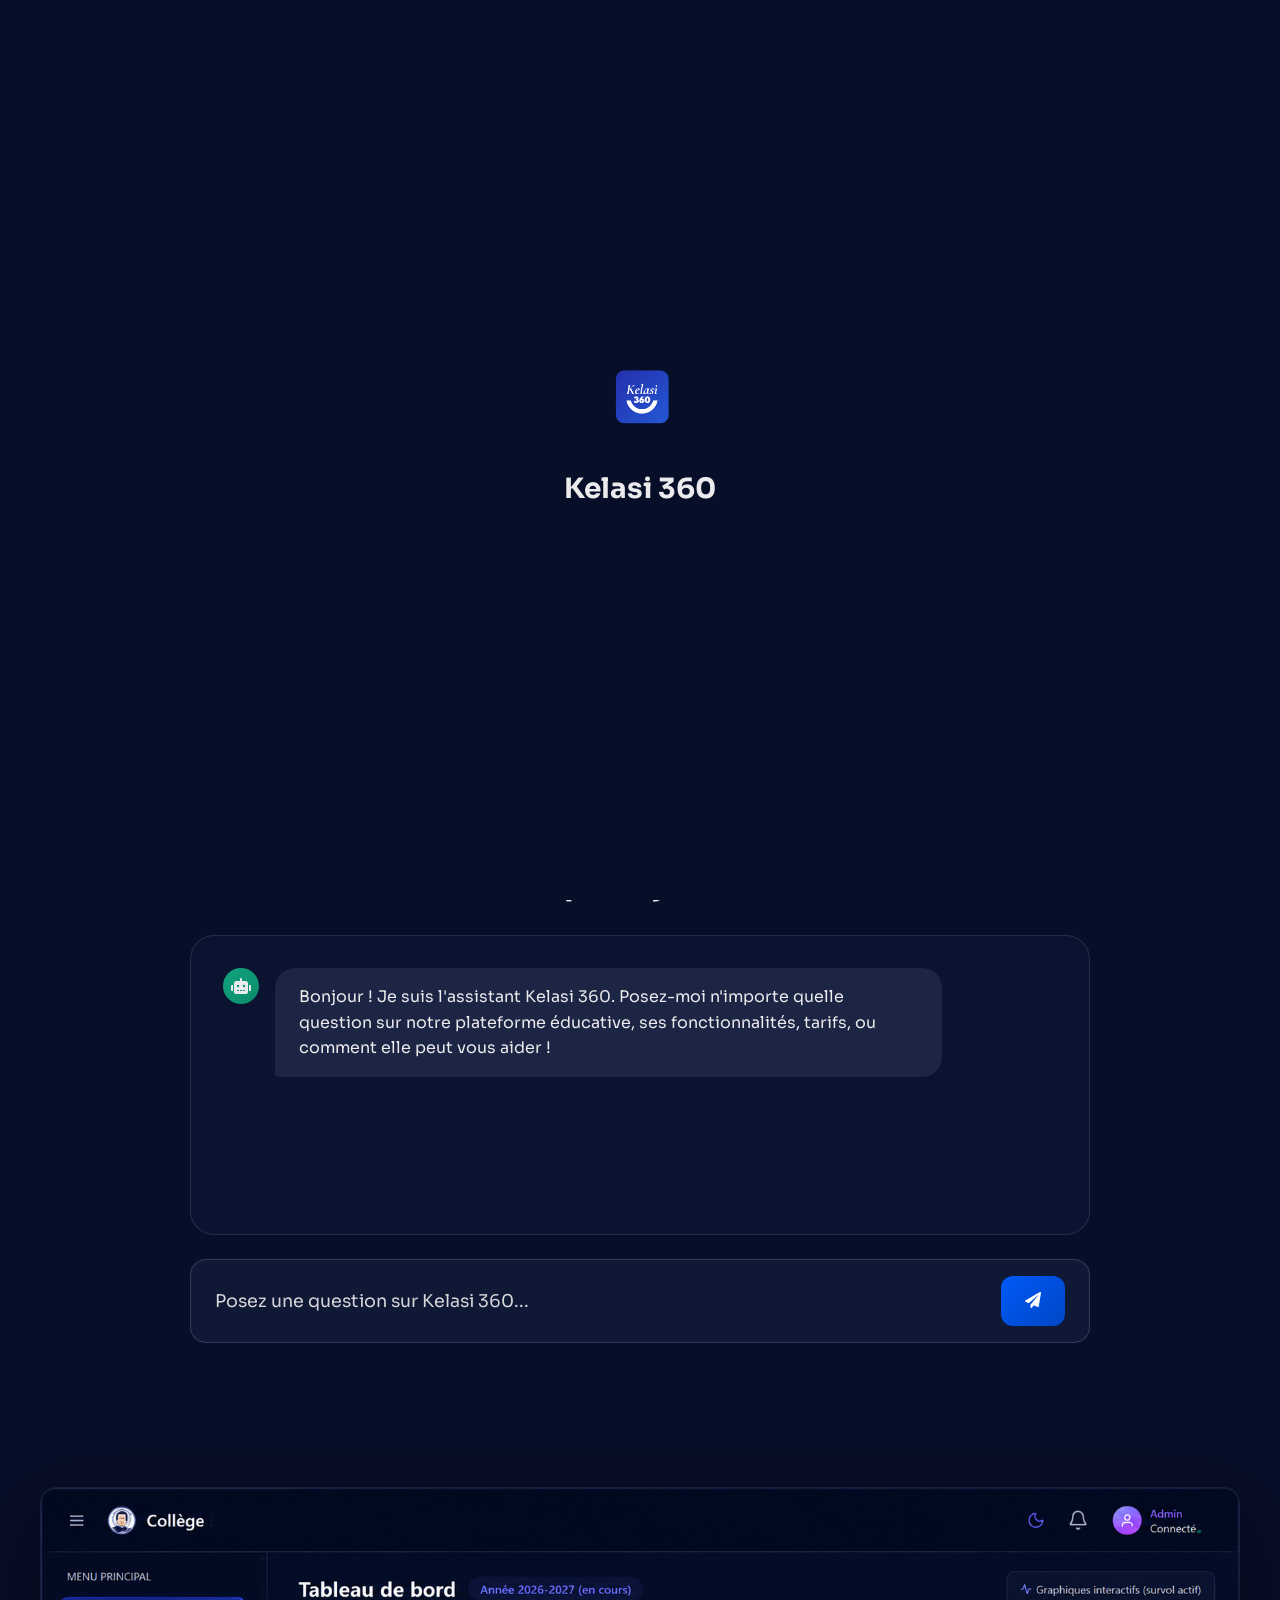
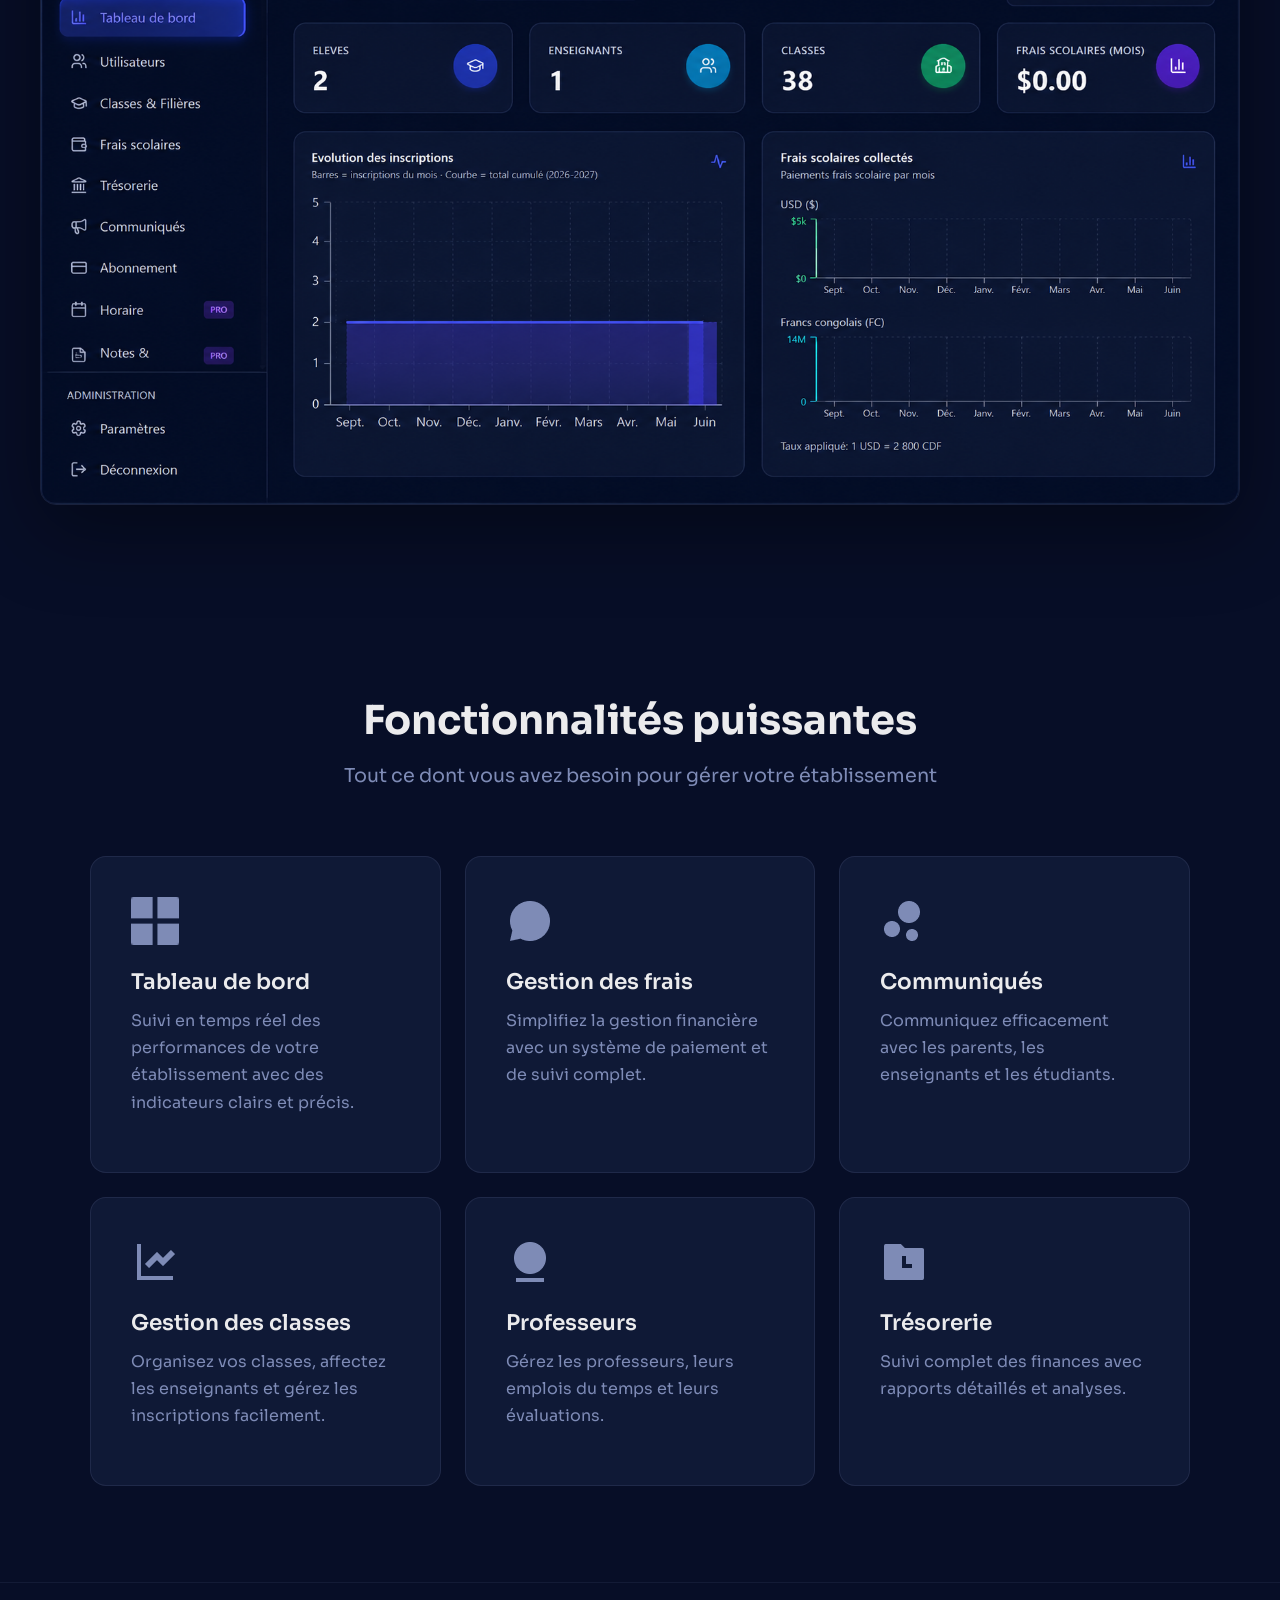
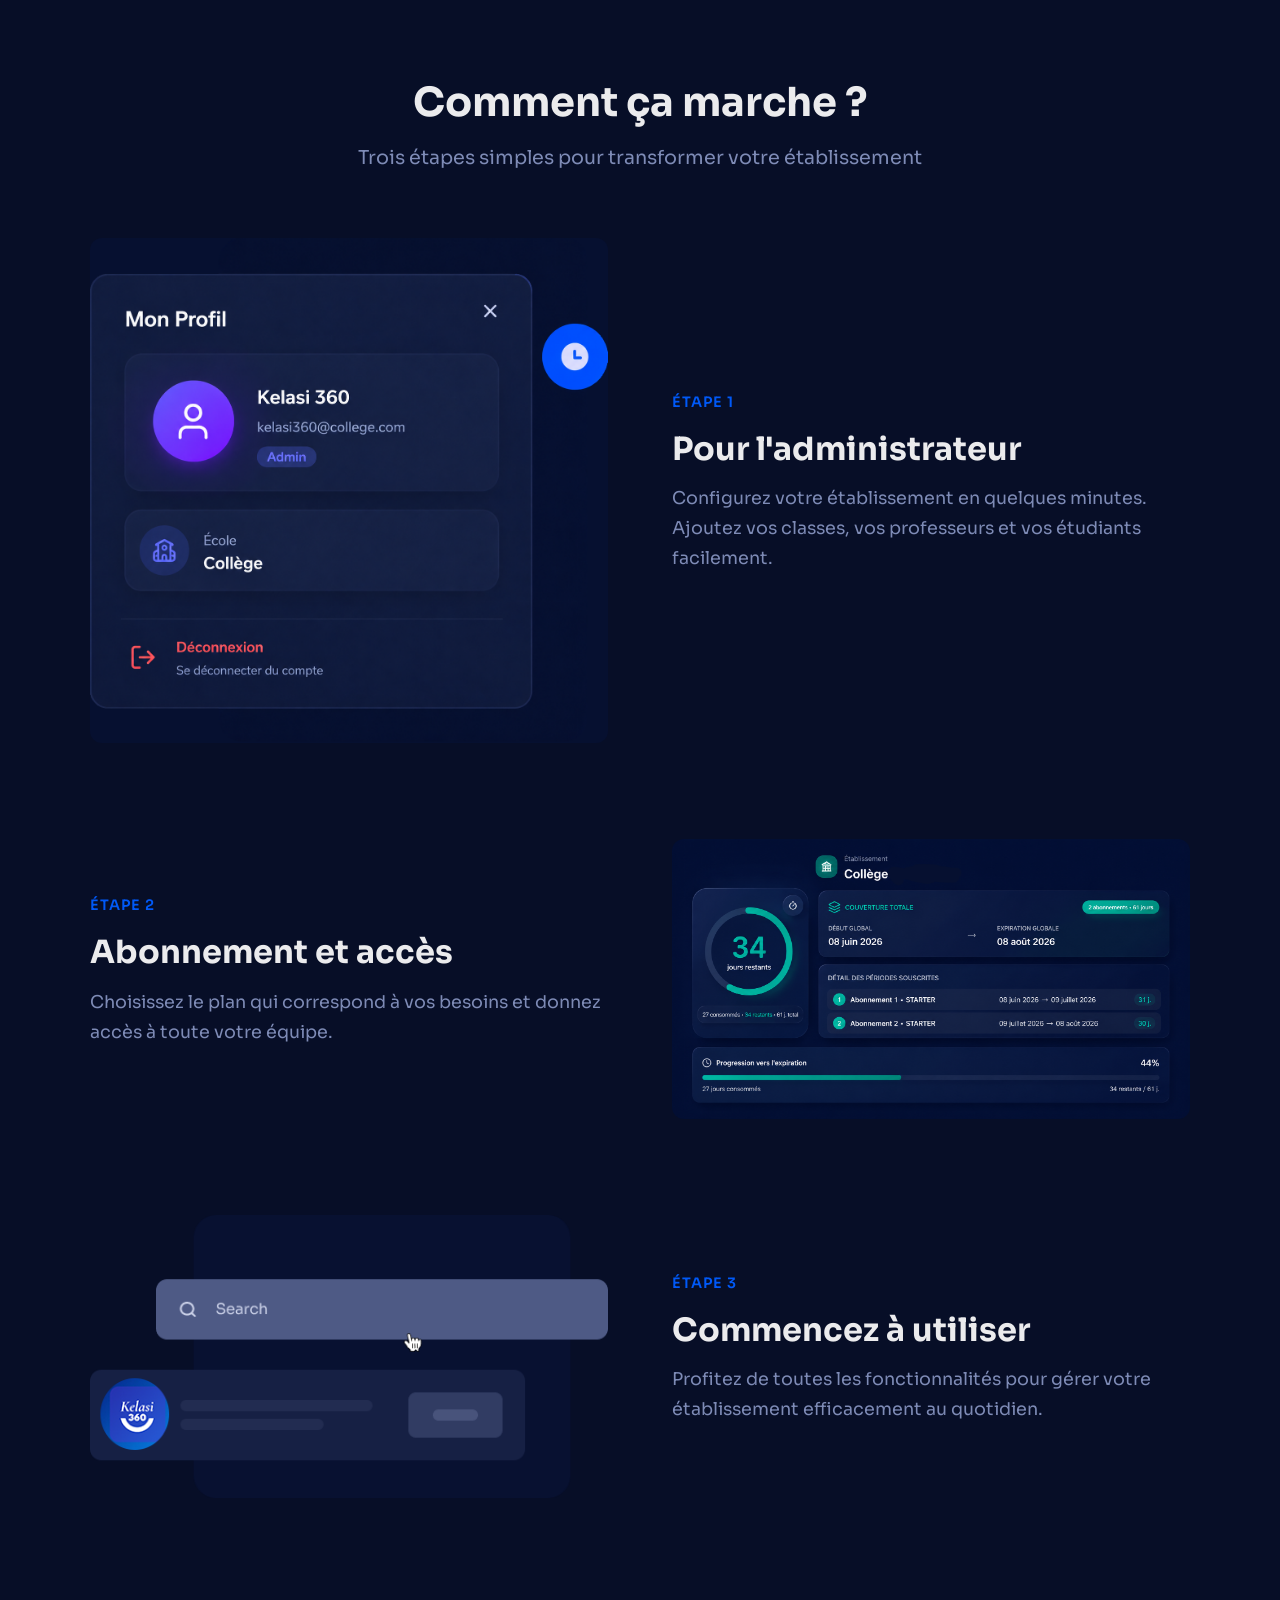
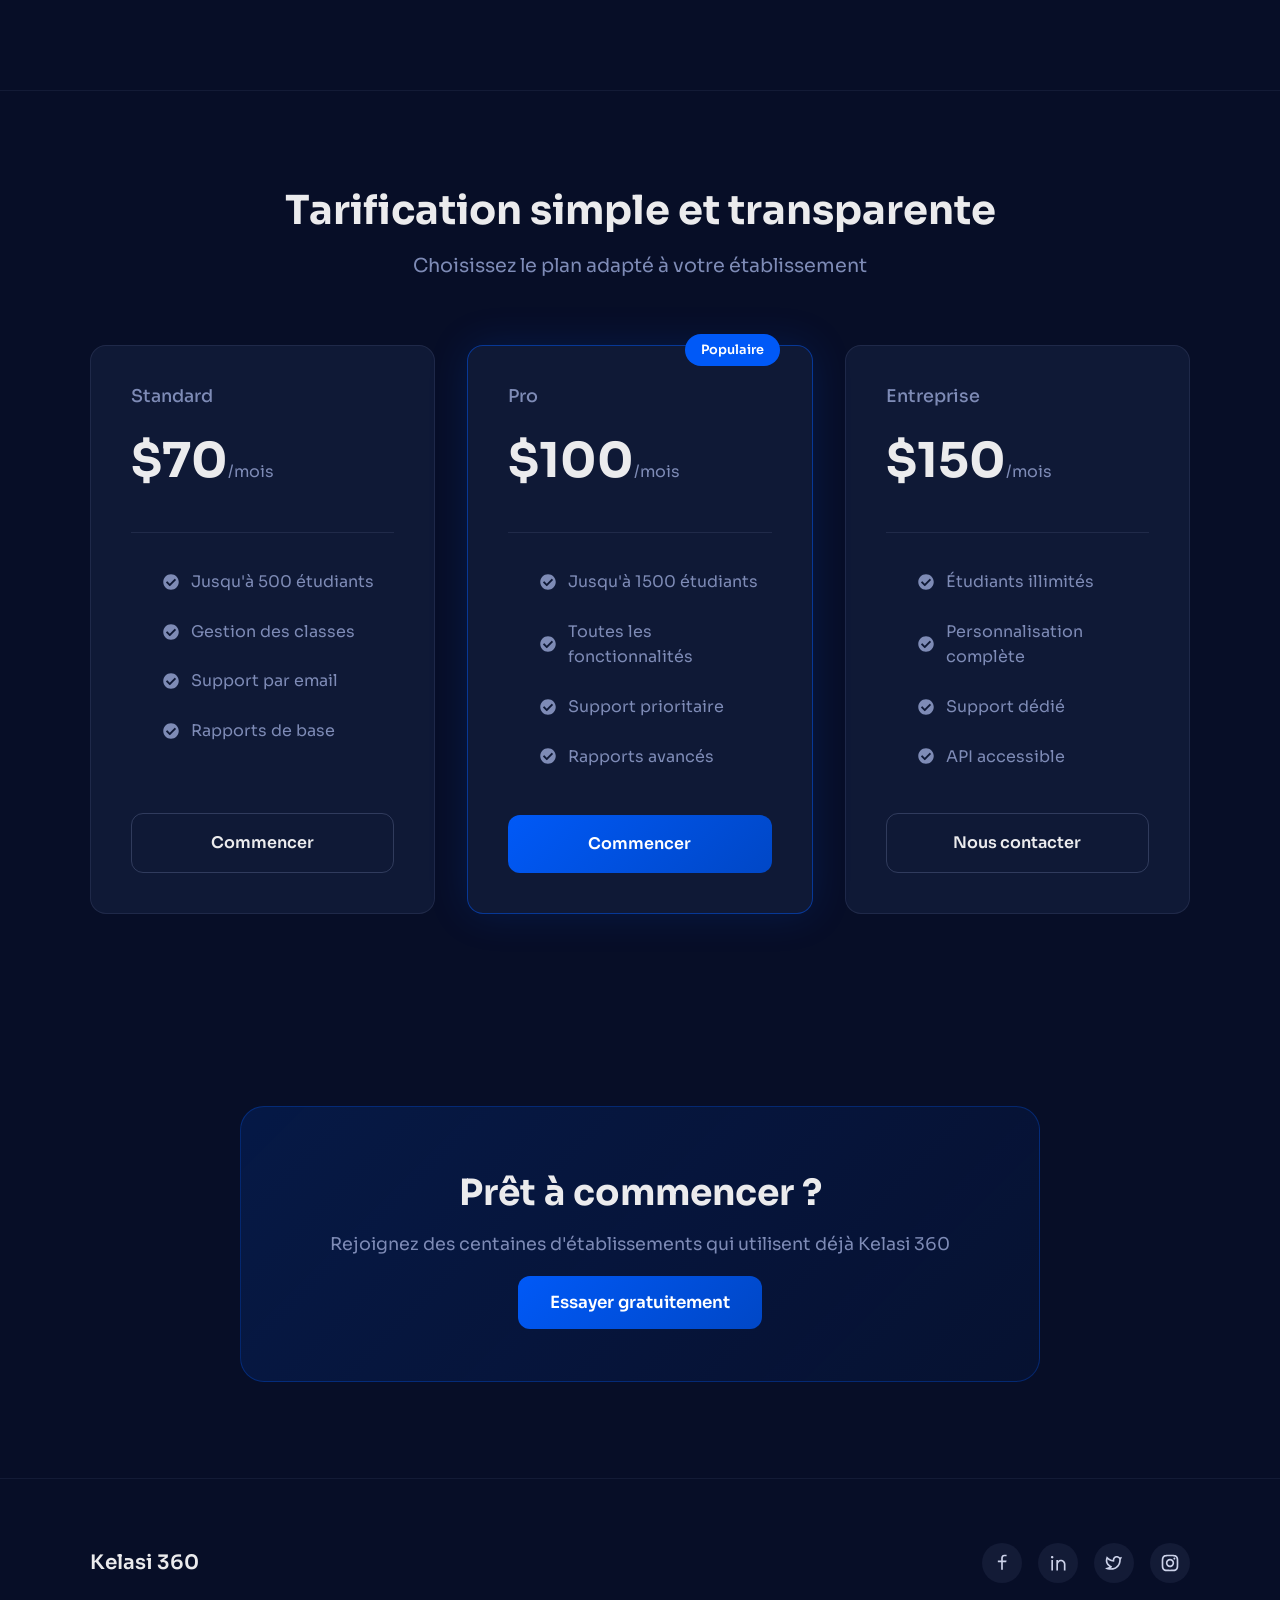
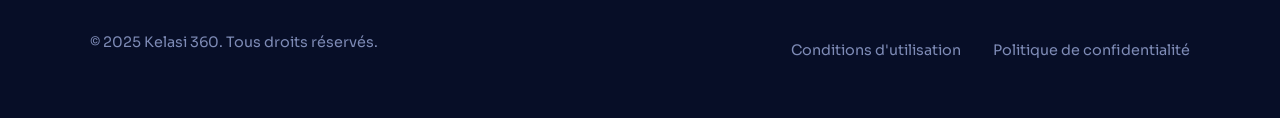
<file: index.html>
<!DOCTYPE html>
<html lang="fr-CA" dir="ltr">

<head>
  <meta charset="utf-8">
  <meta http-equiv="X-UA-Compatible" content="IE=edge">
  <meta name="viewport" content="width=device-width, initial-scale=1">

  <!-- Document Title -->
  <title>Kelasi 360</title>

  <!-- Favicons -->
  <link rel="shortcut icon" type="image/x-icon" href="assets/img/gallery/logo.png">

  <!-- Google Fonts - Sora -->
  <link rel="preconnect" href="https://fonts.googleapis.com">
  <link rel="preconnect" href="https://fonts.gstatic.com" crossorigin>
  <link href="https://fonts.googleapis.com/css2?family=Sora:wght@300;400;500;600;700;800&display=swap" rel="stylesheet">

  <!-- Stylesheets -->
  <link href="assets/css/theme.css" rel="stylesheet">
  
  <style>
    /* Preloader */
    .preloader {
      position: fixed;
      top: 0;
      left: 0;
      width: 100%;
      height: 100%;
      background: #070e27;
      display: flex;
      justify-content: center;
      align-items: center;
      z-index: 99999;
      transition: opacity 0.6s ease, visibility 0.6s ease;
    }

    .preloader.hidden {
      opacity: 0;
      visibility: hidden;
    }

    .preloader-container {
      text-align: center;
    }

    .preloader-logo {
      margin-bottom: 20px;
      animation: scaleIn 1s ease-out;
    }

    .preloader-logo img {
      width: 100px;
      height: auto;
      animation: float 3s ease-in-out infinite;
    }

    .preloader-text {
      font-family: "Sora", sans-serif;
      font-size: 28px;
      font-weight: 700;
      color: #EBEBED;
      margin-bottom: 30px;
      opacity: 0;
      animation: fadeInUp 0.8s ease-out 0.5s forwards;
    }

    .preloader-loader {
      display: flex;
      justify-content: center;
      gap: 8px;
    }

    .preloader-loader span {
      width: 12px;
      height: 12px;
      background: linear-gradient(135deg, #0059F7 0%, #0047c6 100%);
      border-radius: 50%;
      animation: bounce 1.4s ease-in-out infinite both;
    }

    .preloader-loader span:nth-child(1) {
      animation-delay: -0.32s;
    }

    .preloader-loader span:nth-child(2) {
      animation-delay: -0.16s;
    }

    @keyframes scaleIn {
      0% {
        transform: scale(0);
        opacity: 0;
      }
      100% {
        transform: scale(1);
        opacity: 1;
      }
    }

    @keyframes float {
      0%, 100% {
        transform: translateY(0);
      }
      50% {
        transform: translateY(-15px);
      }
    }

    @keyframes fadeInUp {
      0% {
        transform: translateY(20px);
        opacity: 0;
      }
      100% {
        transform: translateY(0);
        opacity: 1;
      }
    }

    @keyframes bounce {
      0%, 80%, 100% {
        transform: scale(0);
        opacity: 0.5;
      }
      40% {
        transform: scale(1);
        opacity: 1;
      }
    }

    /* Custom styles for OpenAI-inspired design */
    * {
      margin: 0;
      padding: 0;
      box-sizing: border-box;
    }

    body {
      font-family: "Sora", "sans-serif", -apple-system, BlinkMacSystemFont, "Segoe UI", "Helvetica Neue", Arial, sans-serif, "Apple Color Emoji", "Segoe UI Emoji", "Segoe UI Symbol";
      background-color: #070E27;
      color: #EBEBED;
      line-height: 1.6;
    }

    h1, h2, h3, h4, h5, h6, .hero-title, .section-title, .feature-title, .step-title, .pricing-price, .cta-title {
      font-family: "Sora", "sans-serif", -apple-system, BlinkMacSystemFont, "Segoe UI", "Helvetica Neue", Arial, sans-serif, "Apple Color Emoji", "Segoe UI Emoji", "Segoe UI Symbol";
    }

    a {
      color: inherit;
      text-decoration: none;
      transition: color 0.2s ease;
    }

    a:hover {
      color: #0059F7;
    }

    /* Navigation */
    .navbar {
      position: sticky;
      top: 0;
      z-index: 1000;
      background-color: rgba(7, 14, 39, 0.85);
      backdrop-filter: blur(10px);
      border-bottom: 1px solid rgba(235, 235, 237, 0.1);
    }

    .navbar-container {
      max-width: 1280px;
      margin: 0 auto;
      padding: 1rem 2rem;
      display: flex;
      justify-content: space-between;
      align-items: center;
    }

    .navbar-logo {
      display: flex;
      align-items: center;
      font-size: 1.25rem;
      font-weight: 600;
      white-space: nowrap;
    }

    .navbar-links {
      display: flex;
      gap: 1.75rem;
      align-items: center;
      flex: 1;
      justify-content: center;
    }

    .nav-link {
      color: #7E8BB6;
      font-size: 0.875rem;
      transition: color 0.2s ease;
    }

    .nav-link:hover {
      color: #EBEBED;
    }

    .search-icon {
      color: #7E8BB6;
      cursor: pointer;
      transition: color 0.2s ease;
      padding: 0.5rem;
    }

    .search-icon:hover {
      color: #EBEBED;
    }

    .btn-connect {
      background: linear-gradient(135deg, #0059F7 0%, #0047c6 100%);
      color: white;
      padding: 0.6rem 1.5rem;
      border-radius: 0.5rem;
      font-weight: 500;
      transition: transform 0.2s ease, box-shadow 0.2s ease;
      white-space: nowrap;
    }

    .btn-connect:hover {
      transform: translateY(-2px);
      box-shadow: 0 10px 30px rgba(0, 89, 247, 0.3);
      color: white;
    }

    /* Hamburger Menu */
    .hamburger {
      display: none;
      flex-direction: column;
      gap: 5px;
      background: transparent;
      border: none;
      cursor: pointer;
      padding: 5px;
      z-index: 1001;
    }

    .hamburger span {
      display: block;
      width: 25px;
      height: 2px;
      background-color: #EBEBED;
      transition: all 0.3s ease;
    }

    .hamburger.active span:nth-child(1) {
      transform: translateY(7px) rotate(45deg);
    }

    .hamburger.active span:nth-child(2) {
      opacity: 0;
    }

    .hamburger.active span:nth-child(3) {
      transform: translateY(-7px) rotate(-45deg);
    }

    /* Mobile Menu */
    .mobile-menu {
      display: none;
      flex-direction: column;
      background-color: rgba(7, 14, 39, 0.98);
      backdrop-filter: blur(10px);
      border-top: 1px solid rgba(235, 235, 237, 0.1);
      padding: 1rem 0;
    }

    .mobile-menu.active {
      display: flex;
    }

    .mobile-nav-link {
      color: #EBEBED;
      padding: 0.875rem 1.5rem;
      text-decoration: none;
      font-size: 1rem;
      transition: background-color 0.2s ease, color 0.2s ease;
    }

    .mobile-nav-link:hover {
      background-color: rgba(0, 89, 247, 0.1);
      color: #0059F7;
    }

    /* Chat Section */
    .chat-section {
      padding: 4rem 2rem 6rem;
    }

    .chat-container {
      max-width: 900px;
      margin: 0 auto;
    }

    .chat-title {
      text-align: center;
      font-size: 2rem;
      font-weight: 700;
      margin-bottom: 2rem;
    }

    .chat-messages {
      background: rgba(25, 36, 71, 0.3);
      border: 1px solid rgba(126, 139, 182, 0.2);
      border-radius: 1.5rem;
      padding: 2rem;
      min-height: 300px;
      max-height: 500px;
      overflow-y: auto;
      margin-bottom: 1.5rem;
    }

    .chat-message {
      margin-bottom: 1.5rem;
      display: flex;
      gap: 1rem;
    }

    .chat-message.user {
      justify-content: flex-end;
    }

    .chat-avatar {
      width: 36px;
      height: 36px;
      border-radius: 50%;
      display: flex;
      align-items: center;
      justify-content: center;
      flex-shrink: 0;
    }

    .chat-avatar.user {
      background: linear-gradient(135deg, #0059F7 0%, #0047c6 100%);
    }

    .chat-avatar.ai {
      background: linear-gradient(135deg, #10a37f 0%, #0d8b6a 100%);
    }

    .chat-bubble {
      max-width: 80%;
      padding: 1rem 1.5rem;
      border-radius: 1.25rem;
      line-height: 1.6;
    }

    .chat-bubble.user {
      background: linear-gradient(135deg, #0059F7 0%, #0047c6 100%);
      color: white;
      border-bottom-right-radius: 0.25rem;
    }

    .chat-bubble.ai {
      background: rgba(126, 139, 182, 0.15);
      color: #EBEBED;
      border-bottom-left-radius: 0.25rem;
    }

    .chat-typing {
      display: flex;
      gap: 0.25rem;
    }

    .chat-typing-dot {
      width: 8px;
      height: 8px;
      background: #7E8BB6;
      border-radius: 50%;
      animation: typing 1.4s infinite ease-in-out both;
    }

    .chat-typing-dot:nth-child(1) {
      animation-delay: -0.32s;
    }

    .chat-typing-dot:nth-child(2) {
      animation-delay: -0.16s;
    }

    @keyframes typing {
      0%, 80%, 100% {
        transform: scale(0);
        opacity: 0.5;
      }
      40% {
        transform: scale(1);
        opacity: 1;
      }
    }

    .chat-input-container {
      display: flex;
      align-items: center;
      background: rgba(25, 36, 71, 0.5);
      border: 1px solid rgba(126, 139, 182, 0.3);
      border-radius: 1rem;
      padding: 1rem 1.5rem;
      transition: border-color 0.2s ease, box-shadow 0.2s ease;
    }

    .chat-input-container:focus-within {
      border-color: rgba(0, 89, 247, 0.5);
      box-shadow: 0 0 30px rgba(0, 89, 247, 0.2);
    }

    .chat-input {
      flex: 1;
      background: transparent;
      border: none;
      color: #EBEBED;
      font-size: 1.1rem;
      outline: none;
    }

    .chat-input::placeholder {
      color: #7E8BB6;
    }

    .chat-send-button {
      background: linear-gradient(135deg, #0059F7 0%, #0047c6 100%);
      border: none;
      color: white;
      padding: 0.75rem 1.5rem;
      border-radius: 0.75rem;
      cursor: pointer;
      font-weight: 600;
      transition: transform 0.2s ease, box-shadow 0.2s ease;
    }

    .chat-send-button:hover {
      transform: translateY(-2px);
      box-shadow: 0 10px 30px rgba(0, 89, 247, 0.3);
    }

    /* Hero Section */
    .hero {
      padding: 8rem 2rem 6rem;
      text-align: center;
    }

    .hero-container {
      max-width: 1000px;
      margin: 0 auto;
    }

    .hero-title {
      font-size: 4rem;
      font-weight: 700;
      line-height: 1.1;
      margin-bottom: 1.5rem;
    }

    .hero-title span {
      color: #0059F7;
    }

    .hero-subtitle {
      font-size: 1.35rem;
      color: #7E8BB6;
      max-width: 700px;
      margin: 0 auto 2.5rem;
      line-height: 1.7;
    }

    .hero-cta {
      display: flex;
      gap: 1rem;
      justify-content: center;
    }

    .btn-primary {
      background: linear-gradient(135deg, #0059F7 0%, #0047c6 100%);
      color: white;
      padding: 1rem 2rem;
      border-radius: 0.75rem;
      font-size: 1.05rem;
      font-weight: 600;
      transition: transform 0.2s ease, box-shadow 0.2s ease;
    }

    .btn-primary:hover {
      transform: translateY(-3px);
      box-shadow: 0 15px 40px rgba(0, 89, 247, 0.4);
      color: white;
    }

    .btn-secondary {
      border: 1px solid rgba(126, 139, 182, 0.3);
      color: #EBEBED;
      padding: 1rem 2rem;
      border-radius: 0.75rem;
      font-size: 1.05rem;
      font-weight: 500;
      transition: background-color 0.2s ease, border-color 0.2s ease;
    }

    .btn-secondary:hover {
      background-color: rgba(235, 235, 237, 0.05);
      border-color: rgba(126, 139, 182, 0.5);
      color: #EBEBED;
    }

    /* Dashboard Preview */
    .dashboard-preview {
      padding: 3rem 2rem 6rem;
    }

    .dashboard-container {
      max-width: 1200px;
      margin: 0 auto;
    }

    .dashboard-image {
      width: 100%;
      border-radius: 1rem;
      border: 1px solid rgba(126, 139, 182, 0.15);
      box-shadow: 0 25px 80px rgba(0, 0, 0, 0.4);
    }

    /* Features Section */
    .features {
      padding: 6rem 2rem;
    }

    .features-container {
      max-width: 1100px;
      margin: 0 auto;
    }

    .section-header {
      text-align: center;
      margin-bottom: 4rem;
    }

    .section-title {
      font-size: 2.5rem;
      font-weight: 700;
      margin-bottom: 1rem;
    }

    .section-subtitle {
      font-size: 1.2rem;
      color: #7E8BB6;
    }

    .features-grid {
      display: grid;
      grid-template-columns: repeat(auto-fit, minmax(320px, 1fr));
      gap: 1.5rem;
    }

    .feature-card {
      background: rgba(25, 36, 71, 0.5);
      border: 1px solid rgba(126, 139, 182, 0.15);
      border-radius: 1rem;
      padding: 2.5rem;
      transition: transform 0.3s ease, border-color 0.3s ease, box-shadow 0.3s ease;
    }

    .feature-card:hover {
      transform: translateY(-5px);
      border-color: rgba(0, 89, 247, 0.3);
      box-shadow: 0 20px 50px rgba(0, 0, 0, 0.3);
    }

    .feature-icon {
      width: 48px;
      height: 48px;
      margin-bottom: 1.5rem;
    }

    .feature-title {
      font-size: 1.35rem;
      font-weight: 600;
      margin-bottom: 0.75rem;
    }

    .feature-description {
      color: #7E8BB6;
      line-height: 1.7;
    }

    /* How It Works */
    .how-it-works {
      padding: 6rem 2rem;
      border-top: 1px solid rgba(126, 139, 182, 0.1);
    }

    .how-it-works-container {
      max-width: 1100px;
      margin: 0 auto;
    }

    .step {
      display: grid;
      grid-template-columns: 1fr 1fr;
      gap: 4rem;
      align-items: center;
      margin-bottom: 6rem;
    }

    .step:nth-child(even) {
      direction: rtl;
    }

    .step:nth-child(even) > * {
      direction: ltr;
    }

    .step-content {
      padding: 2rem 0;
    }

    .step-number {
      color: #0059F7;
      font-size: 0.9rem;
      font-weight: 600;
      text-transform: uppercase;
      letter-spacing: 1px;
      margin-bottom: 1rem;
    }

    .step-title {
      font-size: 2rem;
      font-weight: 700;
      margin-bottom: 1rem;
    }

    .step-description {
      color: #7E8BB6;
      font-size: 1.1rem;
      line-height: 1.7;
    }

    .step-image {
      width: 100%;
      border-radius: 0.75rem;
    }

    /* Pricing Section */
    .pricing {
      padding: 6rem 2rem;
      border-top: 1px solid rgba(126, 139, 182, 0.1);
    }

    .pricing-container {
      max-width: 1100px;
      margin: 0 auto;
    }

    .pricing-grid {
      display: grid;
      grid-template-columns: repeat(auto-fit, minmax(300px, 1fr));
      gap: 2rem;
    }

    .pricing-card {
      background: rgba(25, 36, 71, 0.5);
      border: 1px solid rgba(126, 139, 182, 0.15);
      border-radius: 1rem;
      padding: 2.5rem;
      display: flex;
      flex-direction: column;
    }

    .pricing-card.featured {
      border-color: rgba(0, 89, 247, 0.5);
      box-shadow: 0 0 40px rgba(0, 89, 247, 0.15);
      position: relative;
    }

    .pricing-badge {
      position: absolute;
      top: -12px;
      right: 2rem;
      background: #0059F7;
      color: white;
      padding: 0.35rem 1rem;
      border-radius: 2rem;
      font-size: 0.8rem;
      font-weight: 600;
    }

    .pricing-name {
      font-size: 1.1rem;
      color: #7E8BB6;
      font-weight: 500;
      margin-bottom: 1rem;
    }

    .pricing-price {
      font-size: 3rem;
      font-weight: 700;
      margin-bottom: 0.5rem;
    }

    .pricing-price span {
      font-size: 1rem;
      color: #7E8BB6;
      font-weight: 400;
    }

    .pricing-divider {
      height: 1px;
      background: rgba(126, 139, 182, 0.15);
      margin: 1.5rem 0;
    }

    .pricing-features {
      list-style: none;
      margin-bottom: 2rem;
      flex-grow: 1;
    }

    .pricing-feature {
      padding: 0.75rem 0;
      color: #7E8BB6;
      display: flex;
      align-items: center;
      gap: 0.75rem;
    }

    .pricing-feature i {
      color: #0059F7;
    }

    .pricing-cta {
      width: 100%;
      padding: 1rem;
      border-radius: 0.75rem;
      font-weight: 600;
      text-align: center;
      transition: all 0.2s ease;
    }

    .pricing-cta.primary {
      background: linear-gradient(135deg, #0059F7 0%, #0047c6 100%);
      color: white;
    }

    .pricing-cta.primary:hover {
      box-shadow: 0 10px 30px rgba(0, 89, 247, 0.3);
      color: white;
    }

    .pricing-cta.secondary {
      border: 1px solid rgba(126, 139, 182, 0.3);
      color: #EBEBED;
    }

    .pricing-cta.secondary:hover {
      background: rgba(235, 235, 237, 0.05);
      color: #EBEBED;
    }

    /* CTA Section */
    .cta-section {
      padding: 6rem 2rem;
      text-align: center;
    }

    .cta-container {
      max-width: 800px;
      margin: 0 auto;
      background: linear-gradient(135deg, rgba(0, 89, 247, 0.15) 0%, rgba(0, 89, 247, 0.05) 100%);
      border: 1px solid rgba(0, 89, 247, 0.3);
      border-radius: 1.5rem;
      padding: 4rem;
    }

    .cta-title {
      font-size: 2.25rem;
      font-weight: 700;
      margin-bottom: 1rem;
    }

    .cta-subtitle {
      color: #7E8BB6;
      font-size: 1.1rem;
      margin-bottom: 2rem;
    }

    /* Footer */
    .footer {
      padding: 4rem 2rem 3rem;
      border-top: 1px solid rgba(126, 139, 182, 0.1);
    }

    .footer-container {
      max-width: 1100px;
      margin: 0 auto;
    }

    .footer-top {
      display: flex;
      justify-content: space-between;
      align-items: center;
      margin-bottom: 3rem;
    }

    .footer-logo {
      font-size: 1.25rem;
      font-weight: 600;
    }

    .footer-social {
      display: flex;
      gap: 1rem;
    }

    .footer-social a {
      width: 40px;
      height: 40px;
      border-radius: 50%;
      background: rgba(126, 139, 182, 0.1);
      display: flex;
      align-items: center;
      justify-content: center;
      transition: background 0.2s ease;
    }

    .footer-social a:hover {
      background: rgba(0, 89, 247, 0.2);
    }

    .footer-bottom {
      display: flex;
      justify-content: space-between;
      align-items: center;
      color: #7E8BB6;
      font-size: 0.9rem;
    }

    .footer-links {
      display: flex;
      gap: 2rem;
    }

    .footer-links a:hover {
      color: #EBEBED;
    }

    /* Responsive */
    @media (max-width: 1024px) {
      .navbar-links {
        gap: 1.5rem;
      }
    }

    @media (max-width: 968px) {
      .navbar-links .nav-link {
        display: none;
      }
      
      .navbar-links {
        gap: 1rem;
      }
      
      .hamburger {
        display: flex;
      }

      .hero {
        padding: 6rem 1.5rem 4rem;
      }

      .hero-title {
        font-size: 2.5rem;
      }

      .hero-subtitle {
        font-size: 1.1rem;
      }

      .chat-section {
        padding: 4rem 1.5rem 5rem;
      }

      .dashboard-preview {
        padding: 2.5rem 1.5rem 5rem;
      }

      .features {
        padding: 5rem 1.5rem;
      }

      .how-it-works {
        padding: 5rem 1.5rem;
      }

      .step {
        grid-template-columns: 1fr;
        gap: 1.75rem;
        margin-bottom: 5rem;
      }

      .step-content {
        padding: 1rem 0;
      }

      .step:nth-child(even) {
        direction: ltr;
      }

      .pricing {
        padding: 5rem 1.5rem;
      }

      .cta-section {
        padding: 5rem 1.5rem;
      }

      .cta-container {
        padding: 3rem 2rem;
      }
    }

    @media (max-width: 768px) {
      .navbar-container {
        padding: 0.875rem 1.25rem;
      }
      
      .navbar-logo {
        font-size: 1.1rem;
      }
      
      .navbar-logo img {
        width: 32px !important;
        margin-right: 8px !important;
      }
      
      .btn-connect {
        padding: 0.5rem 1rem;
        font-size: 0.9rem;
      }
    }

    @media (max-width: 640px) {
      .navbar-container {
        padding: 0.75rem 1rem;
      }
      
      .navbar-logo {
        font-size: 1rem;
      }
      
      .navbar-logo img {
        width: 28px !important;
        margin-right: 6px !important;
      }
      
      .btn-connect {
        padding: 0.45rem 0.9rem;
        font-size: 0.85rem;
      }
      
      .hero {
        padding: 4rem 1.25rem 2.5rem;
      }

      .hero-title {
        font-size: 2rem;
      }

      .hero-cta {
        flex-direction: column;
      }

      .chat-section {
        padding: 3rem 1.25rem 4rem;
      }

      .chat-title {
        font-size: 1.5rem;
      }

      .chat-messages {
        padding: 1.5rem;
      }

      .chat-input-container {
        padding: 0.75rem 1rem;
      }
      
      .chat-input {
        font-size: 0.78rem;
      }

      .chat-bubble {
        max-width: 90%;
      }

      .dashboard-preview {
        padding: 2rem 1.25rem 4rem;
      }

      .features {
        padding: 4rem 1.25rem;
      }

      .feature-card {
        padding: 1.75rem;
      }

      .feature-icon {
        margin-bottom: 1rem;
      }

      .features-grid {
        grid-template-columns: 1fr;
        gap: 1.25rem;
      }

      .how-it-works {
        padding: 4rem 1.25rem;
      }

      .step {
        gap: 1.5rem;
        margin-bottom: 4rem;
      }

      .step-content {
        padding: 0;
      }

      .step-title {
        font-size: 1.75rem;
      }

      .pricing {
        padding: 4rem 1.25rem;
      }

      .pricing-grid {
        gap: 1.5rem;
      }

      .cta-section {
        padding: 4rem 1.25rem;
      }

      .cta-container {
        padding: 2.5rem 1.5rem;
      }

      .footer-top, .footer-bottom {
        flex-direction: column;
        gap: 1.5rem;
      }
    }

    /* Login Modal */
    .login-modal-overlay {
      position: fixed;
      top: 0;
      left: 0;
      width: 100%;
      height: 100%;
      background: rgba(7, 14, 39, 0.9);
      backdrop-filter: blur(10px);
      display: none;
      justify-content: center;
      align-items: flex-start;
      z-index: 9999;
      padding: 1rem;
      animation: fadeIn 0.3s ease;
      overflow-y: auto;
    }

    .login-modal-overlay.active {
      display: flex;
    }

    @keyframes fadeIn {
      from { opacity: 0; }
      to { opacity: 1; }
    }

    .login-modal {
      background: linear-gradient(135deg, #0f1a3d 0%, #070e27 100%);
      border-radius: 1.5rem;
      display: grid;
      grid-template-columns: 1fr 1fr;
      max-width: 900px;
      width: 100%;
      overflow: hidden;
      box-shadow: 0 30px 80px rgba(0, 0, 0, 0.5);
      animation: slideUp 0.4s ease;
    }

    @keyframes slideUp {
      from { 
        transform: translateY(30px);
        opacity: 0;
      }
      to { 
        transform: translateY(0);
        opacity: 1;
      }
    }

    .login-left {
      background: linear-gradient(135deg, rgba(0, 89, 247, 0.2) 0%, rgba(0, 89, 247, 0.05) 100%);
      padding: 1.25rem;
      display: flex;
      flex-direction: column;
      justify-content: center;
      align-items: center;
      position: relative;
      overflow: hidden;
    }

    .login-left::before {
      content: '';
      position: absolute;
      width: 300px;
      height: 300px;
      background: radial-gradient(circle, rgba(0, 89, 247, 0.3) 0%, transparent 70%);
      top: -50px;
      right: -50px;
      animation: pulse 4s ease-in-out infinite;
    }

    .login-left::after {
      content: '';
      position: absolute;
      width: 200px;
      height: 200px;
      background: radial-gradient(circle, rgba(16, 163, 127, 0.2) 0%, transparent 70%);
      bottom: -30px;
      left: -30px;
      animation: pulse 5s ease-in-out infinite;
    }

    @keyframes pulse {
      0%, 100% { transform: scale(1); opacity: 1; }
      50% { transform: scale(1.1); opacity: 0.8; }
    }

    .login-image-container {
      position: relative;
      z-index: 1;
      animation: float 3s ease-in-out infinite;
    }

    @keyframes float {
      0%, 100% { transform: translateY(0); }
      50% { transform: translateY(-15px); }
    }

    .login-image {
      width: 100%;
      max-width: 240px;
      height: auto;
    }

    .login-left-text {
      position: relative;
      z-index: 1;
      text-align: center;
      margin-top: 1rem;
    }

    .login-left-title {
      font-size: 1.25rem;
      font-weight: 700;
      margin-bottom: 0.35rem;
    }

    .login-left-subtitle {
      color: #7E8BB6;
      font-size: 0.85rem;
    }

    .login-right {
      padding: 1.25rem;
      display: flex;
      flex-direction: column;
    }

    .login-close {
      align-self: flex-end;
      background: rgba(126, 139, 182, 0.1);
      border: none;
      color: #7E8BB6;
      width: 40px;
      height: 40px;
      border-radius: 50%;
      cursor: pointer;
      font-size: 1.2rem;
      transition: background 0.2s ease, color 0.2s ease;
    }

    .login-close:hover {
      background: rgba(0, 89, 247, 0.2);
      color: #EBEBED;
    }

    .login-header {
      margin-bottom: 1.25rem;
    }

    .login-title {
      font-size: 1.5rem;
      font-weight: 700;
      margin-bottom: 0.35rem;
    }

    .login-subtitle {
      color: #7E8BB6;
      font-size: 0.9rem;
    }

    .login-form {
      display: flex;
      flex-direction: column;
      gap: 0.875rem;
    }

    .form-group {
      display: flex;
      flex-direction: column;
      gap: 0.5rem;
    }

    .form-label {
      font-size: 0.9rem;
      font-weight: 500;
      color: #7E8BB6;
    }

    .form-input-container {
      position: relative;
    }

    .form-input {
      width: 100%;
      padding: 0.75rem 1.25rem;
      padding-right: 3rem;
      background: rgba(25, 36, 71, 0.5);
      border: 1px solid rgba(126, 139, 182, 0.2);
      border-radius: 0.75rem;
      color: #EBEBED;
      font-size: 1rem;
      outline: none;
      transition: border-color 0.2s ease, box-shadow 0.2s ease;
    }

    .form-input:focus {
      border-color: rgba(0, 89, 247, 0.5);
      box-shadow: 0 0 20px rgba(0, 89, 247, 0.15);
    }

    .form-input::placeholder {
      color: #7E8BB6;
    }

    .password-toggle {
      position: absolute;
      right: 1rem;
      top: 50%;
      transform: translateY(-50%);
      background: none;
      border: none;
      color: #7E8BB6;
      cursor: pointer;
      padding: 0.5rem;
      transition: color 0.2s ease;
    }

    .password-toggle:hover {
      color: #EBEBED;
    }

    .login-options {
      display: flex;
      justify-content: space-between;
      align-items: center;
      margin-top: 0.5rem;
    }

    .remember-me {
      display: flex;
      align-items: center;
      gap: 0.5rem;
      color: #7E8BB6;
      font-size: 0.9rem;
      cursor: pointer;
    }

    .remember-me input[type="checkbox"] {
      accent-color: #0059F7;
      width: 16px;
      height: 16px;
    }

    .forgot-password {
      color: #0059F7;
      text-decoration: none;
      font-size: 0.9rem;
      transition: color 0.2s ease;
    }

    .forgot-password:hover {
      color: #0071f7;
    }

    .login-button {
      background: linear-gradient(135deg, #0059F7 0%, #0047c6 100%);
      color: white;
      border: none;
      padding: 0.75rem;
      border-radius: 0.75rem;
      font-size: 1rem;
      font-weight: 600;
      cursor: pointer;
      margin-top: 0.5rem;
      transition: transform 0.2s ease, box-shadow 0.2s ease;
    }

    .login-button:hover {
      transform: translateY(-2px);
      box-shadow: 0 10px 30px rgba(0, 89, 247, 0.4);
    }

    .login-divider {
      display: flex;
      align-items: center;
      gap: 1rem;
      margin: 1rem 0;
      color: #7E8BB6;
    }

    .login-divider::before,
    .login-divider::after {
      content: '';
      flex: 1;
      height: 1px;
      background: rgba(126, 139, 182, 0.2);
    }

    .social-login {
      display: flex;
      gap: 1rem;
    }

    .social-button {
      flex: 1;
      padding: 0.625rem;
      border: 1px solid rgba(126, 139, 182, 0.2);
      background: rgba(25, 36, 71, 0.3);
      border-radius: 0.75rem;
      color: #EBEBED;
      cursor: pointer;
      display: flex;
      align-items: center;
      justify-content: center;
      gap: 0.5rem;
      transition: border-color 0.2s ease, background 0.2s ease;
    }

    .social-button:hover {
      border-color: rgba(0, 89, 247, 0.3);
      background: rgba(25, 36, 71, 0.5);
    }

    .signup-link {
      text-align: center;
      margin-top: 1rem;
      color: #7E8BB6;
      font-size: 0.85rem;
    }

    .signup-link a {
      color: #0059F7;
      font-weight: 600;
      text-decoration: none;
      transition: color 0.2s ease;
    }

    .signup-link a:hover {
      color: #0071f7;
    }

    @media (max-width: 968px) {
      .login-modal {
        grid-template-columns: 1fr;
        max-width: 500px;
        margin: auto 0;
      }

      .login-left {
        display: none;
      }
    }

    @media (max-width: 640px) {
      .login-modal-overlay {
        padding: 1rem;
      }

      .login-right {
        padding: 1.5rem 1.25rem;
      }

      .login-close {
        width: 36px;
        height: 36px;
        font-size: 1rem;
      }

      .login-title {
        font-size: 1.35rem;
      }

      .login-subtitle {
        font-size: 0.85rem;
      }

      .form-label {
        font-size: 0.85rem;
      }

      .form-input {
        font-size: 0.95rem;
      }

      .login-options {
        font-size: 0.85rem;
      }

      .social-login {
        flex-direction: column;
        gap: 0.75rem;
      }

      .social-button {
        padding: 0.5rem;
      }

      .signup-link {
        font-size: 0.8rem;
      }
    }
  </style>
</head>

<body>
  <!-- Preloader -->
  <div class="preloader" id="preloader">
    <div class="preloader-container">
      <div class="preloader-logo">
        <img src="assets/img/gallery/logo.png" alt="Kelasi 360">
      </div>
      <div class="preloader-text">Kelasi 360</div>
      <div class="preloader-loader">
        <span></span>
        <span></span>
        <span></span>
      </div>
    </div>
  </div>
  <!-- Navigation -->
  <nav class="navbar">
    <div class="navbar-container">
      <a href="#" class="navbar-logo" id="navbarLogo">
        <img src="assets/img/gallery/logo.png" alt="Kelasi 360" style="width: 40px; margin-right: 12px;">
        Kelasi 360
      </a>
      <button class="hamburger" id="hamburger">
        <span></span>
        <span></span>
        <span></span>
      </button>
      <div class="navbar-links">
        <a href="#features" class="nav-link">Fonctionnalités</a>
        <a href="#how-it-works" class="nav-link">Comment ça marche</a>
        <a href="#pricing" class="nav-link">Tarifs</a>
        <a href="#" class="nav-link">Développeurs</a>
        <a href="#" class="nav-link">Entreprise</a>
        <div class="search-icon">
          <i class="fas fa-search"></i>
        </div>
        <a href="#" class="btn-connect">Se Connecter</a>
      </div>
    </div>
    <!-- Mobile Menu -->
    <div class="mobile-menu" id="mobileMenu">
      <a href="#features" class="mobile-nav-link">Fonctionnalités</a>
      <a href="#how-it-works" class="mobile-nav-link">Comment ça marche</a>
      <a href="#pricing" class="mobile-nav-link">Tarifs</a>
      <a href="#" class="mobile-nav-link">Développeurs</a>
      <a href="#" class="mobile-nav-link">Entreprise</a>
    </div>
  </nav>

  <!-- Hero Section -->
  <section class="hero">
    <div class="hero-container">
      <h1 class="hero-title">
        Kelasi <span>360</span> :<br>
        L'éducation connectée et intelligente
      </h1>
      <p class="hero-subtitle">
        Kelasi 360 améliore les conditions de suivi et de gestion de l'éducation grâce au numérique, en connectant les apprenants, les enseignants et les établissements dans un écosystème intelligent, inclusif et innovant.
      </p>
      <div class="hero-cta">
        <a href="#" class="btn-primary">Découvrir la plateforme</a>
        <a href="#how-it-works" class="btn-secondary">En savoir plus</a>
      </div>
    </div>
  </section>

  <!-- Chat Section -->
  <section class="chat-section">
    <div class="chat-container">
      <h2 class="chat-title">Comment puis-je vous aider ?</h2>
      <div class="chat-messages" id="chatMessages">
        <div class="chat-message ai">
          <div class="chat-avatar ai">
            <i class="fas fa-robot"></i>
          </div>
          <div class="chat-bubble ai">
            Bonjour ! Je suis l'assistant Kelasi 360. Posez-moi n'importe quelle question sur notre plateforme éducative, ses fonctionnalités, tarifs, ou comment elle peut vous aider !
          </div>
        </div>
      </div>
      <div class="chat-input-container">
        <input type="text" class="chat-input" id="chatInput" placeholder="Posez une question sur Kelasi 360...">
        <button class="chat-send-button" id="chatSend">
          <i class="fas fa-paper-plane"></i>
        </button>
      </div>
    </div>
  </section>

  <!-- Dashboard Preview -->
  <section class="dashboard-preview">
    <div class="dashboard-container">
      <img src="assets/img/gallery/dashboard.png" alt="Tableau de bord Kelasi 360" class="dashboard-image">
    </div>
  </section>

  <!-- Features Section -->
  <section class="features" id="features">
    <div class="features-container">
      <div class="section-header">
        <h2 class="section-title">Fonctionnalités puissantes</h2>
        <p class="section-subtitle">Tout ce dont vous avez besoin pour gérer votre établissement</p>
      </div>
      <div class="features-grid">
        <div class="feature-card">
          <img src="assets/img/gallery/dashboardicon.png" alt="Tableau de bord" class="feature-icon">
          <h3 class="feature-title">Tableau de bord</h3>
          <p class="feature-description">Suivi en temps réel des performances de votre établissement avec des indicateurs clairs et précis.</p>
        </div>
        <div class="feature-card">
          <img src="assets/img/gallery/comment.png" alt="Frais scolaire" class="feature-icon">
          <h3 class="feature-title">Gestion des frais</h3>
          <p class="feature-description">Simplifiez la gestion financière avec un système de paiement et de suivi complet.</p>
        </div>
        <div class="feature-card">
          <img src="assets/img/gallery/trilored.png" alt="Communiqués" class="feature-icon">
          <h3 class="feature-title">Communiqués</h3>
          <p class="feature-description">Communiquez efficacement avec les parents, les enseignants et les étudiants.</p>
        </div>
        <div class="feature-card">
          <img src="assets/img/gallery/statistics.png" alt="Classes" class="feature-icon">
          <h3 class="feature-title">Gestion des classes</h3>
          <p class="feature-description">Organisez vos classes, affectez les enseignants et gérez les inscriptions facilement.</p>
        </div>
        <div class="feature-card">
          <img src="assets/img/gallery/profile.png" alt="Professeurs" class="feature-icon">
          <h3 class="feature-title">Professeurs</h3>
          <p class="feature-description">Gérez les professeurs, leurs emplois du temps et leurs évaluations.</p>
        </div>
        <div class="feature-card">
          <img src="assets/img/gallery/folder.png" alt="Trésorerie" class="feature-icon">
          <h3 class="feature-title">Trésorerie</h3>
          <p class="feature-description">Suivi complet des finances avec rapports détaillés et analyses.</p>
        </div>
      </div>
    </div>
  </section>

  <!-- How It Works -->
  <section class="how-it-works" id="how-it-works">
    <div class="how-it-works-container">
      <div class="section-header">
        <h2 class="section-title">Comment ça marche ?</h2>
        <p class="section-subtitle">Trois étapes simples pour transformer votre établissement</p>
      </div>

      <div class="step">
        <div class="step-content">
          <div class="step-number">Étape 1</div>
          <h3 class="step-title">Pour l'administrateur</h3>
          <p class="step-description">Configurez votre établissement en quelques minutes. Ajoutez vos classes, vos professeurs et vos étudiants facilement.</p>
        </div>
        <div class="step-image-container">
          <img src="assets/img/gallery/comment1.png" alt="Administrateur" class="step-image">
        </div>
      </div>

      <div class="step">
        <div class="step-content">
          <div class="step-number">Étape 2</div>
          <h3 class="step-title">Abonnement et accès</h3>
          <p class="step-description">Choisissez le plan qui correspond à vos besoins et donnez accès à toute votre équipe.</p>
        </div>
        <div class="step-image-container">
          <img src="assets/img/gallery/comment2.png" alt="Abonnement" class="step-image">
        </div>
      </div>

      <div class="step">
        <div class="step-content">
          <div class="step-number">Étape 3</div>
          <h3 class="step-title">Commencez à utiliser</h3>
          <p class="step-description">Profitez de toutes les fonctionnalités pour gérer votre établissement efficacement au quotidien.</p>
        </div>
        <div class="step-image-container">
          <img src="assets/img/gallery/comment3.png" alt="Utilisation" class="step-image">
        </div>
      </div>
    </div>
  </section>

  <!-- Pricing Section -->
  <section class="pricing" id="pricing">
    <div class="pricing-container">
      <div class="section-header">
        <h2 class="section-title">Tarification simple et transparente</h2>
        <p class="section-subtitle">Choisissez le plan adapté à votre établissement</p>
      </div>

      <div class="pricing-grid">
        <div class="pricing-card">
          <h3 class="pricing-name">Standard</h3>
          <div class="pricing-price">$70<span>/mois</span></div>
          <div class="pricing-divider"></div>
          <ul class="pricing-features">
            <li class="pricing-feature"><i class="fas fa-check-circle"></i> Jusqu'à 500 étudiants</li>
            <li class="pricing-feature"><i class="fas fa-check-circle"></i> Gestion des classes</li>
            <li class="pricing-feature"><i class="fas fa-check-circle"></i> Support par email</li>
            <li class="pricing-feature"><i class="fas fa-check-circle"></i> Rapports de base</li>
          </ul>
          <a href="#" class="pricing-cta secondary">Commencer</a>
        </div>

        <div class="pricing-card featured">
          <div class="pricing-badge">Populaire</div>
          <h3 class="pricing-name">Pro</h3>
          <div class="pricing-price">$100<span>/mois</span></div>
          <div class="pricing-divider"></div>
          <ul class="pricing-features">
            <li class="pricing-feature"><i class="fas fa-check-circle"></i> Jusqu'à 1500 étudiants</li>
            <li class="pricing-feature"><i class="fas fa-check-circle"></i> Toutes les fonctionnalités</li>
            <li class="pricing-feature"><i class="fas fa-check-circle"></i> Support prioritaire</li>
            <li class="pricing-feature"><i class="fas fa-check-circle"></i> Rapports avancés</li>
          </ul>
          <a href="#" class="pricing-cta primary">Commencer</a>
        </div>

        <div class="pricing-card">
          <h3 class="pricing-name">Entreprise</h3>
          <div class="pricing-price">$150<span>/mois</span></div>
          <div class="pricing-divider"></div>
          <ul class="pricing-features">
            <li class="pricing-feature"><i class="fas fa-check-circle"></i> Étudiants illimités</li>
            <li class="pricing-feature"><i class="fas fa-check-circle"></i> Personnalisation complète</li>
            <li class="pricing-feature"><i class="fas fa-check-circle"></i> Support dédié</li>
            <li class="pricing-feature"><i class="fas fa-check-circle"></i> API accessible</li>
          </ul>
          <a href="#" class="pricing-cta secondary">Nous contacter</a>
        </div>
      </div>
    </div>
  </section>

  <!-- CTA Section -->
  <section class="cta-section">
    <div class="cta-container">
      <h2 class="cta-title">Prêt à commencer ?</h2>
      <p class="cta-subtitle">Rejoignez des centaines d'établissements qui utilisent déjà Kelasi 360</p>
      <a href="#" class="btn-primary">Essayer gratuitement</a>
    </div>
  </section>

  <!-- Footer -->
  <footer class="footer">
    <div class="footer-container">
      <div class="footer-top">
        <div class="footer-logo">Kelasi 360</div>
        <div class="footer-social">
          <a href="#"><img src="assets/img/gallery/facebook-line1.svg" alt="Facebook" style="width: 20px; height: 20px;"></a>
          <a href="#"><img src="assets/img/gallery/linkedin-line1.svg" alt="LinkedIn" style="width: 20px; height: 20px;"></a>
          <a href="#"><img src="assets/img/gallery/twitter-line1.svg" alt="Twitter" style="width: 20px; height: 20px;"></a>
          <a href="#"><img src="assets/img/gallery/instagram-line1.svg" alt="Instagram" style="width: 20px; height: 20px;"></a>
        </div>
      </div>
      <div class="footer-bottom">
        <p>&copy; 2025 Kelasi 360. Tous droits réservés.</p>
        <div class="footer-links">
          <a href="#">Conditions d'utilisation</a>
          <a href="#">Politique de confidentialité</a>
        </div>
      </div>
    </div>
  </footer>

  <!-- Login Modal -->
  <div class="login-modal-overlay" id="loginModal">
    <div class="login-modal">
      <!-- Left Side - Floating Image -->
      <div class="login-left">
        <div class="login-image-container">
          <img src="assets/img/gallery/logo.png" alt="Connexion Kelasi 360" class="login-image">
        </div>
        <div class="login-left-text">
          <h3 class="login-left-title">Bienvenue retour !</h3>
          <p class="login-left-subtitle">Connectez-vous pour accéder à votre espace Kelasi 360</p>
        </div>
      </div>
      
      <!-- Right Side - Login Form -->
      <div class="login-right">
        <button class="login-close" id="loginClose">
          <i class="fas fa-times"></i>
        </button>
        
        <div class="login-header">
          <h2 class="login-title">Se connecter</h2>
          <p class="login-subtitle">Entrez vos identifiants pour accéder à votre compte</p>
        </div>
        
        <form class="login-form">
          <div class="form-group">
            <label class="form-label" for="loginEmail">Email</label>
            <div class="form-input-container">
              <input type="email" id="loginEmail" class="form-input" placeholder="exemple@email.com" required>
            </div>
          </div>
          
          <div class="form-group">
            <label class="form-label" for="loginPassword">Mot de passe</label>
            <div class="form-input-container">
              <input type="password" id="loginPassword" class="form-input" placeholder="Votre mot de passe" required>
              <button type="button" class="password-toggle" id="passwordToggle">
                <i class="fas fa-eye" id="passwordIcon"></i>
              </button>
            </div>
          </div>
          
          <div class="login-options">
            <label class="remember-me">
              <input type="checkbox"> Se souvenir de moi
            </label>
            <a href="#" class="forgot-password">Mot de passe oublié ?</a>
          </div>
          
          <button type="submit" class="login-button">Se connecter</button>
        </form>
        
        <p class="signup-link">Pas encore de compte ? <a href="#">S'inscrire</a></p>
      </div>
    </div>
  </div>

  <!-- Scripts -->
  <script src="vendors/@popperjs/popper.min.js"></script>
  <script src="vendors/bootstrap/bootstrap.min.js"></script>
  <script src="vendors/fontawesome/all.min.js"></script>
  <script src="assets/js/theme.js"></script>
  
  <script>
    // Kelasi 360 knowledge base for responses
    const kelasiKnowledge = {
      'qu\'est-ce que kelasi 360': 'Kelasi 360 est une plateforme éducative connectée et intelligente qui améliore les conditions de suivi et de gestion de l\'éducation grâce au numérique. Elle connecte les apprenants, les enseignants et les établissements dans un écosystème innovant et inclusif.',
      'qu\'est-ce que kelasi': 'Kelasi 360 est une plateforme éducative connectée et intelligente qui améliore les conditions de suivi et de gestion de l\'éducation grâce au numérique.',
      'kelasi 360 c\'est quoi': 'Kelasi 360 est une plateforme éducative complète qui permet de gérer les étudiants, les enseignants, les classes, les frais scolaires et bien plus encore dans un seul système intelligent.',
      'fonctionnalités': 'Kelasi 360 propose de nombreuses fonctionnalités puissantes : Tableau de bord en temps réel, gestion des frais scolaires, communication avec les parents, gestion des classes et des enseignants, suivi financier complet (trésorerie), et bien d\'autres !',
      'fonctionnalite': 'Kelasi 360 propose de nombreuses fonctionnalités puissantes : Tableau de bord en temps réel, gestion des frais scolaires, communication avec les parents, gestion des classes et des enseignants, suivi financier complet (trésorerie), et bien d\'autres !',
      'tarifs': 'Nos tarifs sont simples et transparents : Standard à partir de 70$/mois, Pro (populaire) à partir de 100$/mois avec toutes les fonctionnalités, et Entreprise à partir de 150$/mois pour les grands établissements.',
      'tarif': 'Nos tarifs sont simples et transparents : Standard à partir de 70$/mois, Pro (populaire) à partir de 100$/mois avec toutes les fonctionnalités, et Entreprise à partir de 150$/mois pour les grands établissements.',
      'prix': 'Nos tarifs sont simples et transparents : Standard à partir de 70$/mois, Pro (populaire) à partir de 100$/mois avec toutes les fonctionnalités, et Entreprise à partir de 150$/mois pour les grands établissements.',
      'comment ça marche': 'C\'est très simple ! 1) Configurez votre établissement en quelques minutes, 2) Choisissez le plan qui correspond à vos besoins, 3) Commencez immédiatement à utiliser toutes les fonctionnalités pour gérer votre établissement efficacement !',
      'tableau de bord': 'Notre tableau de bord offre un suivi en temps réel des performances de votre établissement avec des indicateurs clairs et précis. Visualisez toutes vos données importantes en un seul endroit !',
      'frais scolaires': 'Gérez facilement tous les frais scolaires grâce à notre système complet de paiement et de suivi. Plus de paperasse, tout est numérique et organisé !',
      'enseignants': 'Gérez vos enseignants, leurs emplois du temps et leurs évaluations directement sur la plateforme Kelasi 360. Une gestion simplifiée pour une meilleure productivité !',
      'classes': 'Organisez vos classes, affectez les enseignants et gérez les inscriptions facilement avec Kelasi 360. Tout est centralisé pour plus d\'efficacité !',
      'tresorerie': 'Notre module trésorerie vous offre un suivi financier complet avec des rapports détaillés et des analyses approfondies. Gardez le contrôle total sur vos finances !',
      'développeurs': 'Pour les développeurs, Kelasi 360 propose une API accessible (notamment dans le plan Entreprise) pour intégrer notre plateforme avec vos systèmes existants.',
      'api': 'Notre API est disponible dans le plan Entreprise et vous permet d\'intégrer Kelasi 360 avec vos propres systèmes et applications.',
      'entreprise': 'Notre plan Entreprise est parfait pour les grands établissements : étudiants illimités, personnalisation complète, support dédié et API accessible.',
      'support': 'Nous offrons un support de qualité : support par email pour le plan Standard, support prioritaire pour le plan Pro, et support dédié pour le plan Entreprise.',
      'aide': 'Je suis là pour vous aider ! Posez-moi n\'importe quelle question sur Kelasi 360, ses fonctionnalités, tarifs ou comment commencer.',
      'bonjour': 'Bonjour ! Comment puis-je vous aider aujourd\'hui avec Kelasi 360 ?',
      'salut': 'Salut ! En quoi puis-je vous assister concernant Kelasi 360 ?',
      'hello': 'Hello ! How can I help you with Kelasi 360 today ?',
      'default': 'Je vous remercie pour votre question ! Kelasi 360 est une plateforme complète de gestion éducative qui connecte les apprenants, les enseignants et les établissements. Pour plus de détails, n\'hésitez pas à explorer nos sections Fonctionnalités, Tarifs ou à nous contacter directement !'
    };

    // Function to get response based on user question
    function getKelasiResponse(question) {
      const lowerQuestion = question.toLowerCase().trim();
      
      // Check for keywords in the question
      for (let key in kelasiKnowledge) {
        if (lowerQuestion.includes(key)) {
          return kelasiKnowledge[key];
        }
      }
      
      return kelasiKnowledge['default'];
    }

    // Function to add message to chat
    function addMessage(text, sender) {
      const chatMessages = document.getElementById('chatMessages');
      const messageDiv = document.createElement('div');
      messageDiv.className = `chat-message ${sender}`;
      
      const avatar = document.createElement('div');
      avatar.className = `chat-avatar ${sender}`;
      avatar.innerHTML = sender === 'user' 
        ? '<i class="fas fa-user"></i>' 
        : '<i class="fas fa-robot"></i>';
      
      const bubble = document.createElement('div');
      bubble.className = `chat-bubble ${sender}`;
      bubble.textContent = text;
      
      if (sender === 'user') {
        messageDiv.appendChild(bubble);
        messageDiv.appendChild(avatar);
      } else {
        messageDiv.appendChild(avatar);
        messageDiv.appendChild(bubble);
      }
      
      chatMessages.appendChild(messageDiv);
      chatMessages.scrollTop = chatMessages.scrollHeight;
    }

    // Function to show typing indicator
    function showTyping() {
      const chatMessages = document.getElementById('chatMessages');
      const typingDiv = document.createElement('div');
      typingDiv.className = 'chat-message ai';
      typingDiv.id = 'typingIndicator';
      
      const avatar = document.createElement('div');
      avatar.className = 'chat-avatar ai';
      avatar.innerHTML = '<i class="fas fa-robot"></i>';
      
      const bubble = document.createElement('div');
      bubble.className = 'chat-bubble ai';
      bubble.innerHTML = `
        <div class="chat-typing">
          <div class="chat-typing-dot"></div>
          <div class="chat-typing-dot"></div>
          <div class="chat-typing-dot"></div>
        </div>
      `;
      
      typingDiv.appendChild(avatar);
      typingDiv.appendChild(bubble);
      chatMessages.appendChild(typingDiv);
      chatMessages.scrollTop = chatMessages.scrollHeight;
    }

    // Function to remove typing indicator
    function removeTyping() {
      const typingIndicator = document.getElementById('typingIndicator');
      if (typingIndicator) {
        typingIndicator.remove();
      }
    }

    // Function to handle sending a message
    function sendMessage() {
      const chatInput = document.getElementById('chatInput');
      const message = chatInput.value.trim();
      
      if (!message) return;
      
      // Add user message
      addMessage(message, 'user');
      chatInput.value = '';
      
      // Show typing indicator and then respond
      showTyping();
      setTimeout(() => {
        removeTyping();
        const response = getKelasiResponse(message);
        addMessage(response, 'ai');
      }, 1000 + Math.random() * 1000); // Simulate response time
    }

    // Event listeners
    document.getElementById('chatSend').addEventListener('click', sendMessage);
    document.getElementById('chatInput').addEventListener('keypress', function(e) {
      if (e.key === 'Enter') {
        sendMessage();
      }
    });

    // Search icon click - scroll to chat
    document.querySelector('.search-icon').addEventListener('click', function() {
      document.getElementById('chatInput').focus();
      window.scrollTo({
        top: document.querySelector('.chat-section').offsetTop - 100,
        behavior: 'smooth'
      });
    });

    // Login Modal Functionality
    const loginModal = document.getElementById('loginModal');
    const loginButton = document.querySelector('.btn-connect');
    const loginClose = document.getElementById('loginClose');
    const passwordToggle = document.getElementById('passwordToggle');
    const passwordInput = document.getElementById('loginPassword');
    const passwordIcon = document.getElementById('passwordIcon');

    // Open login modal
    loginButton.addEventListener('click', function(e) {
      e.preventDefault();
      loginModal.classList.add('active');
      document.body.style.overflow = 'hidden';
    });

    // Close login modal
    loginClose.addEventListener('click', function() {
      loginModal.classList.remove('active');
      document.body.style.overflow = '';
    });

    // Close modal when clicking outside
    loginModal.addEventListener('click', function(e) {
      if (e.target === loginModal) {
        loginModal.classList.remove('active');
        document.body.style.overflow = '';
      }
    });

    // Password toggle functionality
    passwordToggle.addEventListener('click', function() {
      if (passwordInput.type === 'password') {
        passwordInput.type = 'text';
        passwordIcon.classList.remove('fa-eye');
        passwordIcon.classList.add('fa-eye-slash');
      } else {
        passwordInput.type = 'password';
        passwordIcon.classList.remove('fa-eye-slash');
        passwordIcon.classList.add('fa-eye');
      }
    });

    // Mobile Menu Toggle
    const hamburger = document.getElementById('hamburger');
    const mobileMenu = document.getElementById('mobileMenu');
    const navbarLogo = document.getElementById('navbarLogo');
    const mobileNavLinks = document.querySelectorAll('.mobile-nav-link');

    // Toggle mobile menu function
    function toggleMobileMenu() {
      hamburger.classList.toggle('active');
      mobileMenu.classList.toggle('active');
      const isActive = mobileMenu.classList.contains('active');
      document.body.style.overflow = isActive ? 'hidden' : '';
    }

    // Close mobile menu function
    function closeMobileMenu() {
      hamburger.classList.remove('active');
      mobileMenu.classList.remove('active');
      document.body.style.overflow = '';
    }

    // Event listeners for toggle
    hamburger.addEventListener('click', toggleMobileMenu);
    navbarLogo.addEventListener('click', function(e) {
      // Only toggle menu on mobile
      if (window.innerWidth <= 968) {
        e.preventDefault();
        toggleMobileMenu();
      }
    });

    // Close menu when clicking a link
    mobileNavLinks.forEach(link => {
      link.addEventListener('click', function() {
        closeMobileMenu();
      });
    });

    // Close menu when resizing to desktop
    window.addEventListener('resize', function() {
      if (window.innerWidth > 968) {
        closeMobileMenu();
      }
    });

    // Preloader - disable scrolling while visible
    document.body.style.overflow = 'hidden';
    const preloader = document.getElementById('preloader');
    
    // Re-enable scrolling when preloader transition ends
    preloader.addEventListener('transitionend', function(e) {
      if (e.target.classList.contains('hidden')) {
        document.body.style.overflow = '';
      }
    });
    
    window.addEventListener('load', function() {
      setTimeout(function() {
        preloader.classList.add('hidden');
      }, 4500); // 4.5 seconds
    });
  </script>
</body>

</html>
</file>
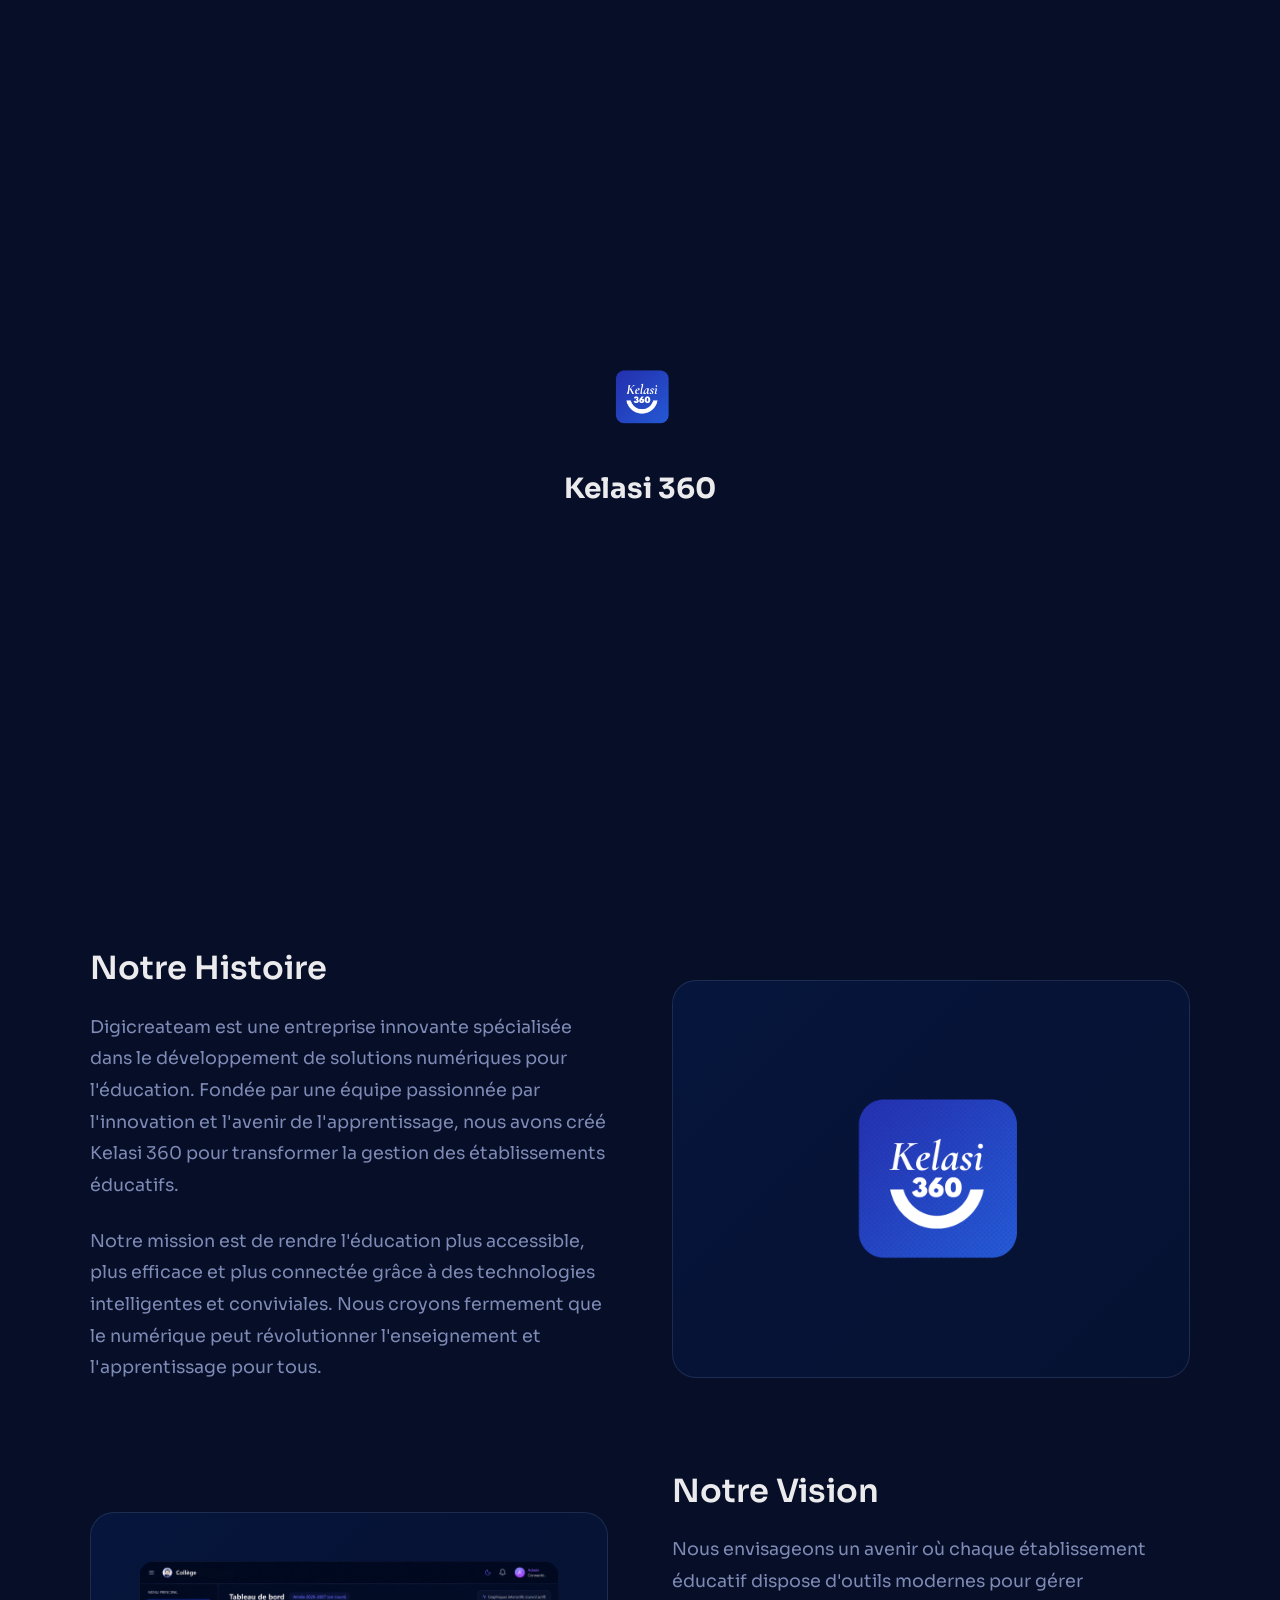
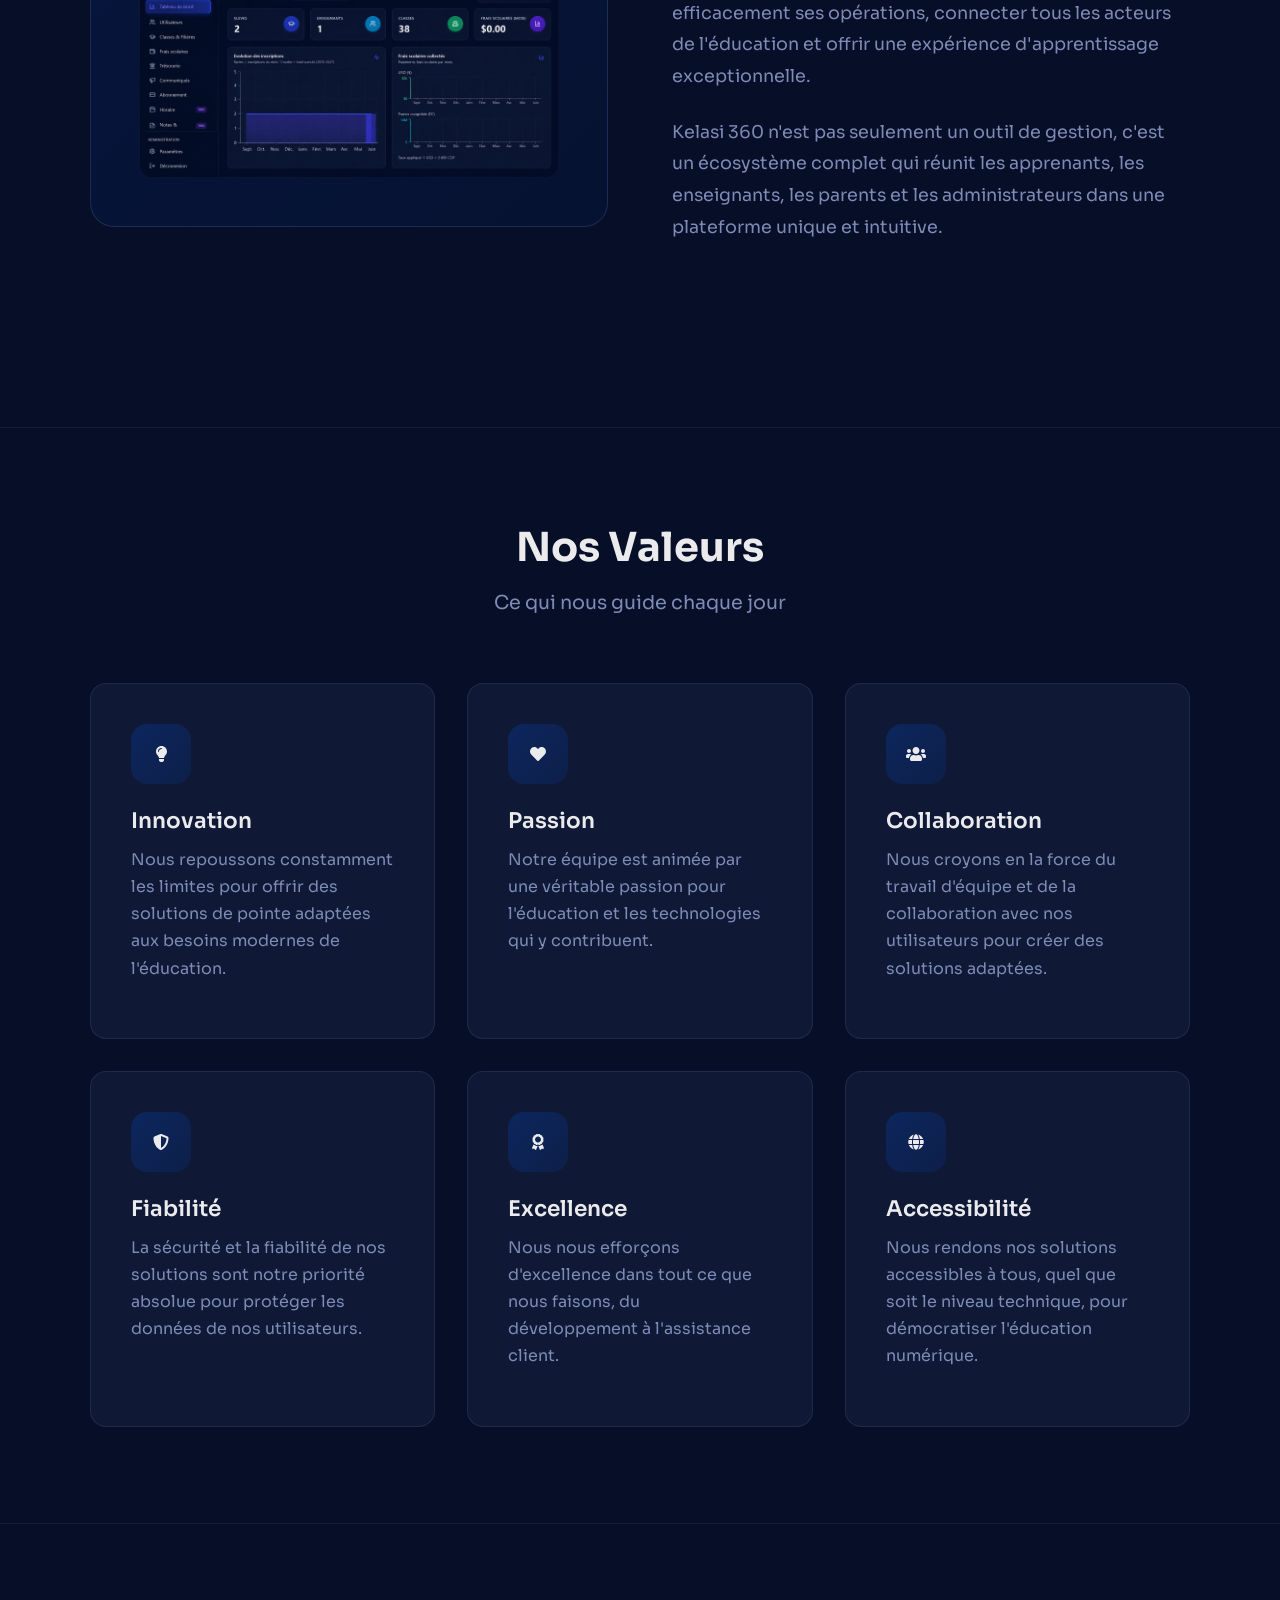
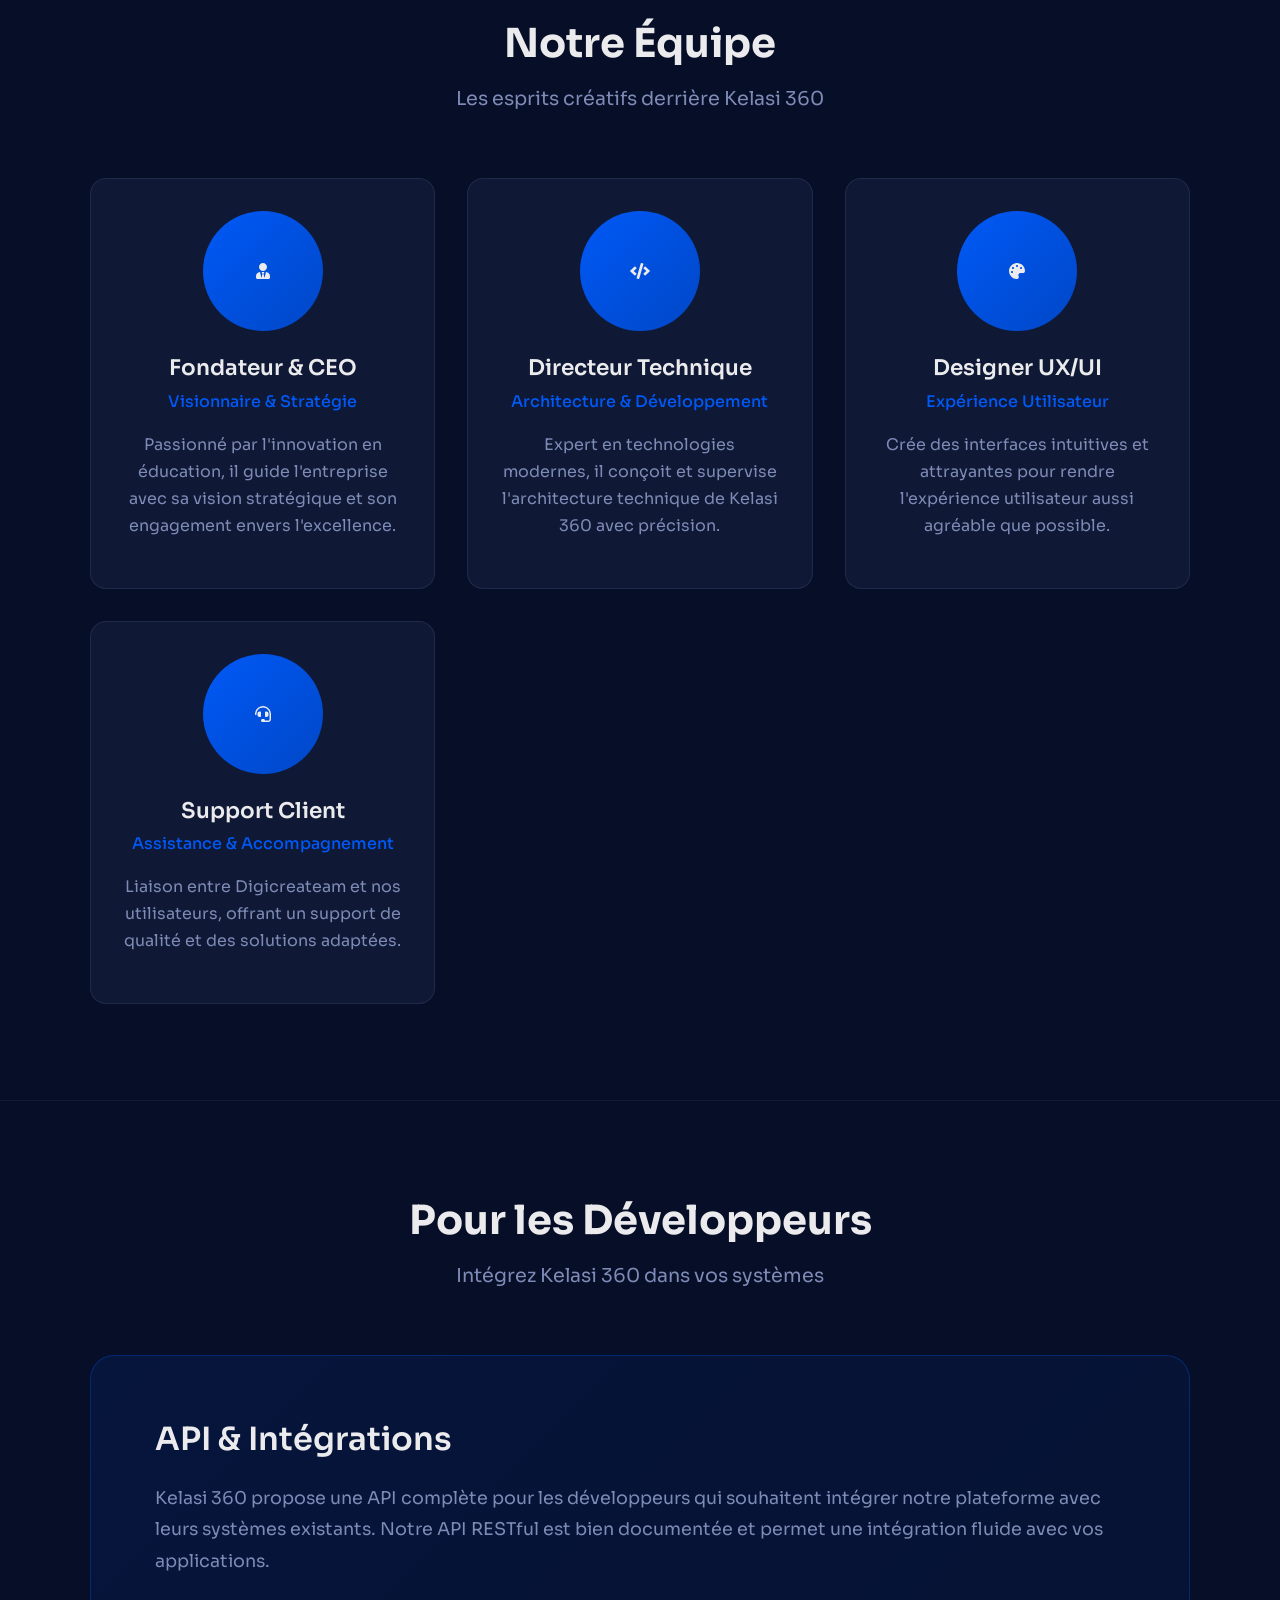
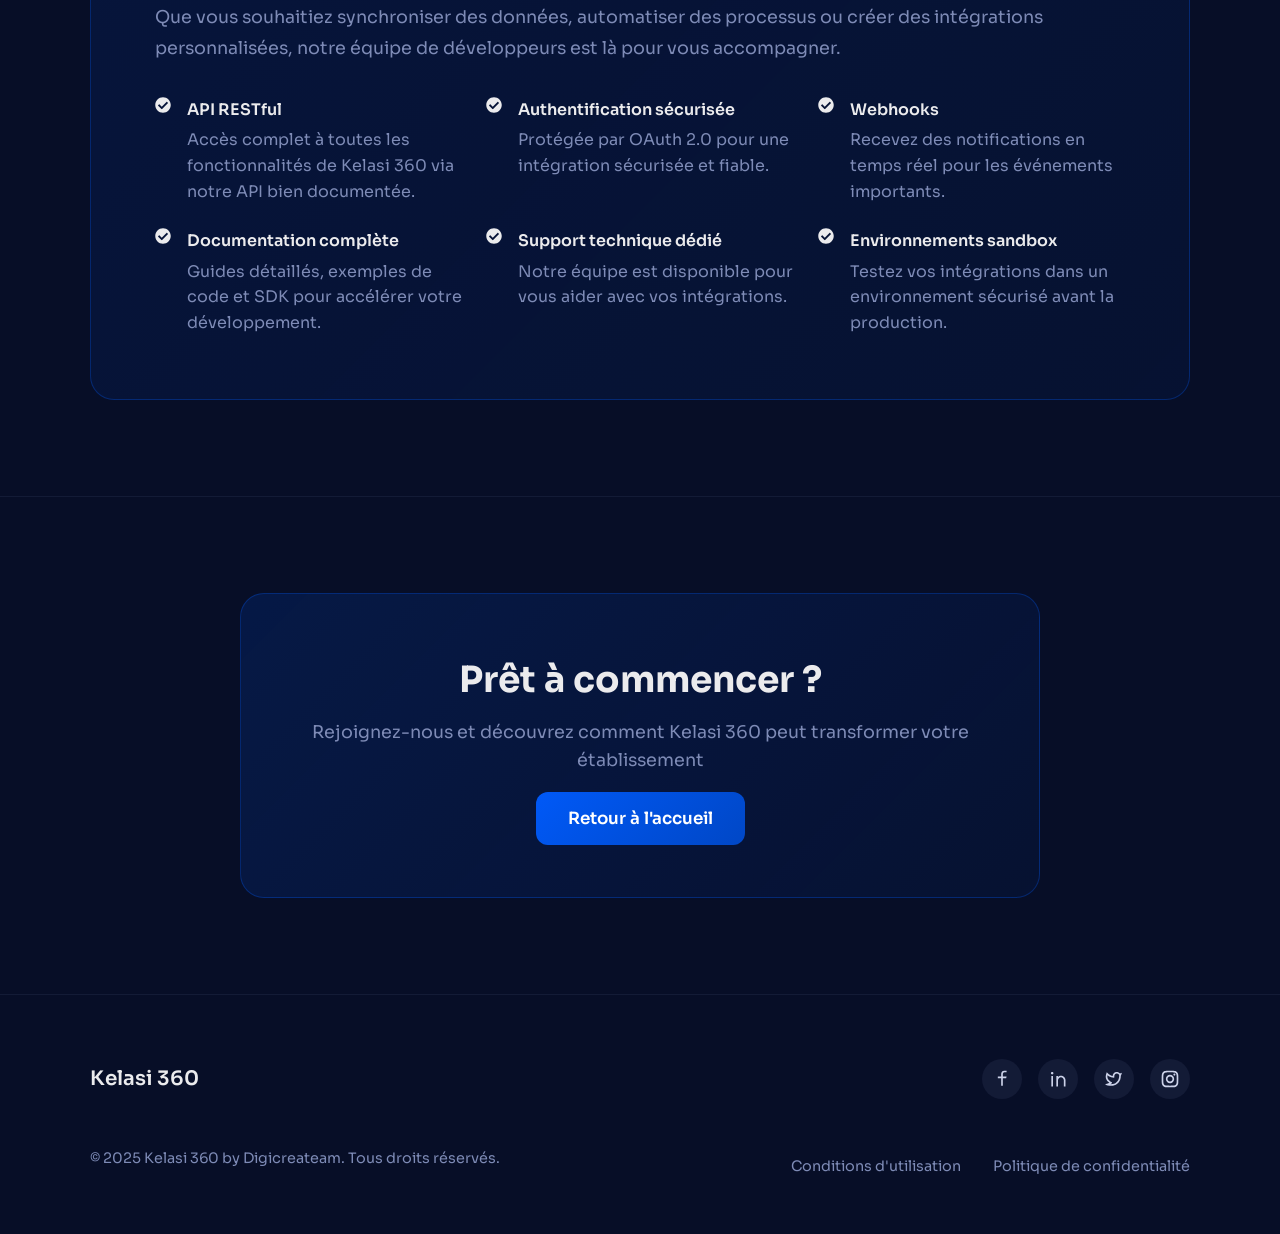
<file: developpeurs-entreprise.html>
<!DOCTYPE html>
<html lang="fr-CA" dir="ltr">

<head>
  <meta charset="utf-8">
  <meta http-equiv="X-UA-Compatible" content="IE=edge">
  <meta name="viewport" content="width=device-width, initial-scale=1">

  <!-- Document Title -->
  <title>Développeurs & Entreprise - Kelasi 360</title>

  <!-- Favicons -->
  <link rel="shortcut icon" type="image/x-icon" href="assets/img/gallery/logo.png">

  <!-- Google Fonts - Sora -->
  <link rel="preconnect" href="https://fonts.googleapis.com">
  <link rel="preconnect" href="https://fonts.gstatic.com" crossorigin>
  <link href="https://fonts.googleapis.com/css2?family=Sora:wght@300;400;500;600;700;800&display=swap" rel="stylesheet">

  <!-- Stylesheets -->
  <link href="assets/css/theme.css" rel="stylesheet">
  
  <style>
    /* Preloader */
    .preloader {
      position: fixed;
      top: 0;
      left: 0;
      width: 100%;
      height: 100%;
      background: #070e27;
      display: flex;
      justify-content: center;
      align-items: center;
      z-index: 99999;
      transition: opacity 0.6s ease, visibility 0.6s ease;
    }

    .preloader.hidden {
      opacity: 0;
      visibility: hidden;
    }

    .preloader-container {
      text-align: center;
    }

    .preloader-logo {
      margin-bottom: 20px;
      animation: scaleIn 1s ease-out;
    }

    .preloader-logo img {
      width: 100px;
      height: auto;
      animation: float 3s ease-in-out infinite;
    }

    .preloader-text {
      font-family: "Sora", sans-serif;
      font-size: 28px;
      font-weight: 700;
      color: #EBEBED;
      margin-bottom: 30px;
      opacity: 0;
      animation: fadeInUp 0.8s ease-out 0.5s forwards;
    }

    .preloader-loader {
      display: flex;
      justify-content: center;
      gap: 8px;
    }

    .preloader-loader span {
      width: 12px;
      height: 12px;
      background: linear-gradient(135deg, #0059F7 0%, #0047c6 100%);
      border-radius: 50%;
      animation: bounce 1.4s ease-in-out infinite both;
    }

    .preloader-loader span:nth-child(1) {
      animation-delay: -0.32s;
    }

    .preloader-loader span:nth-child(2) {
      animation-delay: -0.16s;
    }

    @keyframes scaleIn {
      0% {
        transform: scale(0);
        opacity: 0;
      }
      100% {
        transform: scale(1);
        opacity: 1;
      }
    }

    @keyframes float {
      0%, 100% {
        transform: translateY(0);
      }
      50% {
        transform: translateY(-15px);
      }
    }

    @keyframes fadeInUp {
      0% {
        transform: translateY(20px);
        opacity: 0;
      }
      100% {
        transform: translateY(0);
        opacity: 1;
      }
    }

    @keyframes bounce {
      0%, 80%, 100% {
        transform: scale(0);
        opacity: 0.5;
      }
      40% {
        transform: scale(1);
        opacity: 1;
      }
    }

    /* Custom styles for OpenAI-inspired design */
    * {
      margin: 0;
      padding: 0;
      box-sizing: border-box;
    }

    body {
      font-family: "Sora", "sans-serif", -apple-system, BlinkMacSystemFont, "Segoe UI", "Helvetica Neue", Arial, sans-serif, "Apple Color Emoji", "Segoe UI Emoji", "Segoe UI Symbol";
      background-color: #070E27;
      color: #EBEBED;
      line-height: 1.6;
    }

    h1, h2, h3, h4, h5, h6, .hero-title, .section-title, .feature-title, .step-title, .pricing-price, .cta-title {
      font-family: "Sora", "sans-serif", -apple-system, BlinkMacSystemFont, "Segoe UI", "Helvetica Neue", Arial, sans-serif, "Apple Color Emoji", "Segoe UI Emoji", "Segoe UI Symbol";
    }

    a {
      color: inherit;
      text-decoration: none;
      transition: color 0.2s ease;
    }

    a:hover {
      color: #0059F7;
    }

    /* Navigation */
    .navbar {
      position: sticky;
      top: 0;
      z-index: 1000;
      background-color: rgba(7, 14, 39, 0.85);
      backdrop-filter: blur(10px);
      border-bottom: 1px solid rgba(235, 235, 237, 0.1);
    }

    .navbar-container {
      max-width: 1280px;
      margin: 0 auto;
      padding: 1rem 2rem;
      display: flex;
      justify-content: space-between;
      align-items: center;
    }

    .navbar-logo {
      display: flex;
      align-items: center;
      font-size: 1.25rem;
      font-weight: 600;
      white-space: nowrap;
    }

    .navbar-links {
      display: flex;
      gap: 1.75rem;
      align-items: center;
      flex: 1;
      justify-content: center;
    }

    .nav-link {
      color: #7E8BB6;
      font-size: 0.875rem;
      transition: color 0.2s ease;
    }

    .nav-link:hover,
    .nav-link.active {
      color: #EBEBED;
    }

    .search-icon {
      color: #7E8BB6;
      cursor: pointer;
      transition: color 0.2s ease;
      padding: 0.5rem;
    }

    .search-icon:hover {
      color: #EBEBED;
    }

    .btn-connect {
      background: linear-gradient(135deg, #0059F7 0%, #0047c6 100%);
      color: white;
      padding: 0.6rem 1.5rem;
      border-radius: 0.5rem;
      font-weight: 500;
      transition: transform 0.2s ease, box-shadow 0.2s ease;
      white-space: nowrap;
    }

    .btn-connect:hover {
      transform: translateY(-2px);
      box-shadow: 0 10px 30px rgba(0, 89, 247, 0.3);
      color: white;
    }

    /* Hamburger Menu */
    .hamburger {
      display: none;
      flex-direction: column;
      gap: 5px;
      background: transparent;
      border: none;
      cursor: pointer;
      padding: 5px;
      z-index: 1001;
    }

    .hamburger span {
      display: block;
      width: 25px;
      height: 2px;
      background-color: #EBEBED;
      transition: all 0.3s ease;
    }

    .hamburger.active span:nth-child(1) {
      transform: translateY(7px) rotate(45deg);
    }

    .hamburger.active span:nth-child(2) {
      opacity: 0;
    }

    .hamburger.active span:nth-child(3) {
      transform: translateY(-7px) rotate(-45deg);
    }

    /* Mobile Menu */
    .mobile-menu {
      display: none;
      flex-direction: column;
      background-color: rgba(7, 14, 39, 0.98);
      backdrop-filter: blur(10px);
      border-top: 1px solid rgba(235, 235, 237, 0.1);
      padding: 1rem 0;
    }

    .mobile-menu.active {
      display: flex;
    }

    .mobile-nav-link {
      color: #EBEBED;
      padding: 0.875rem 1.5rem;
      text-decoration: none;
      font-size: 1rem;
      transition: background-color 0.2s ease, color 0.2s ease;
    }

    .mobile-nav-link:hover,
    .mobile-nav-link.active {
      background-color: rgba(0, 89, 247, 0.1);
      color: #0059F7;
    }

    /* Hero Section */
    .hero {
      padding: 8rem 2rem 6rem;
      text-align: center;
    }

    .hero-container {
      max-width: 1000px;
      margin: 0 auto;
    }

    .hero-title {
      font-size: 4rem;
      font-weight: 700;
      line-height: 1.1;
      margin-bottom: 1.5rem;
    }

    .hero-title span {
      color: #0059F7;
    }

    .hero-subtitle {
      font-size: 1.35rem;
      color: #7E8BB6;
      max-width: 700px;
      margin: 0 auto 2.5rem;
      line-height: 1.7;
    }

    .hero-cta {
      display: flex;
      gap: 1rem;
      justify-content: center;
    }

    .btn-primary {
      background: linear-gradient(135deg, #0059F7 0%, #0047c6 100%);
      color: white;
      padding: 1rem 2rem;
      border-radius: 0.75rem;
      font-size: 1.05rem;
      font-weight: 600;
      transition: transform 0.2s ease, box-shadow 0.2s ease;
    }

    .btn-primary:hover {
      transform: translateY(-3px);
      box-shadow: 0 15px 40px rgba(0, 89, 247, 0.4);
      color: white;
    }

    .btn-secondary {
      border: 1px solid rgba(126, 139, 182, 0.3);
      color: #EBEBED;
      padding: 1rem 2rem;
      border-radius: 0.75rem;
      font-size: 1.05rem;
      font-weight: 500;
      transition: background-color 0.2s ease, border-color 0.2s ease;
    }

    .btn-secondary:hover {
      background-color: rgba(235, 235, 237, 0.05);
      border-color: rgba(126, 139, 182, 0.5);
      color: #EBEBED;
    }

    /* Section Header */
    .section-header {
      text-align: center;
      margin-bottom: 4rem;
    }

    .section-title {
      font-size: 2.5rem;
      font-weight: 700;
      margin-bottom: 1rem;
    }

    .section-subtitle {
      font-size: 1.2rem;
      color: #7E8BB6;
    }

    /* About Section */
    .about-section {
      padding: 6rem 2rem;
      border-top: 1px solid rgba(126, 139, 182, 0.1);
    }

    .about-container {
      max-width: 1100px;
      margin: 0 auto;
    }

    .about-content {
      display: grid;
      grid-template-columns: 1fr 1fr;
      gap: 4rem;
      align-items: center;
      margin-bottom: 4rem;
    }

    .about-text h3 {
      font-size: 2rem;
      margin-bottom: 1.5rem;
      color: #EBEBED;
    }

    .about-text p {
      color: #7E8BB6;
      font-size: 1.1rem;
      line-height: 1.8;
      margin-bottom: 1.5rem;
    }

    .about-image {
      background: linear-gradient(135deg, rgba(0, 89, 247, 0.1) 0%, rgba(0, 89, 247, 0.05) 100%);
      border-radius: 1.5rem;
      padding: 3rem;
      display: flex;
      align-items: center;
      justify-content: center;
      border: 1px solid rgba(126, 139, 182, 0.2);
    }

    .about-image img {
      max-width: 100%;
      height: auto;
      border-radius: 1rem;
    }

    /* Values Section */
    .values-section {
      padding: 6rem 2rem;
      border-top: 1px solid rgba(126, 139, 182, 0.1);
    }

    .values-container {
      max-width: 1100px;
      margin: 0 auto;
    }

    .values-grid {
      display: grid;
      grid-template-columns: repeat(auto-fit, minmax(300px, 1fr));
      gap: 2rem;
    }

    .value-card {
      background: rgba(25, 36, 71, 0.5);
      border: 1px solid rgba(126, 139, 182, 0.15);
      border-radius: 1rem;
      padding: 2.5rem;
      transition: transform 0.3s ease, border-color 0.3s ease, box-shadow 0.3s ease;
    }

    .value-card:hover {
      transform: translateY(-5px);
      border-color: rgba(0, 89, 247, 0.3);
      box-shadow: 0 20px 50px rgba(0, 0, 0, 0.3);
    }

    .value-icon {
      width: 60px;
      height: 60px;
      background: linear-gradient(135deg, rgba(0, 89, 247, 0.2) 0%, rgba(0, 89, 247, 0.1) 100%);
      border-radius: 1rem;
      display: flex;
      align-items: center;
      justify-content: center;
      margin-bottom: 1.5rem;
    }

    .value-icon i {
      font-size: 1.8rem;
      color: #0059F7;
    }

    .value-title {
      font-size: 1.35rem;
      font-weight: 600;
      margin-bottom: 0.75rem;
    }

    .value-description {
      color: #7E8BB6;
      line-height: 1.7;
    }

    /* Team Section */
    .team-section {
      padding: 6rem 2rem;
      border-top: 1px solid rgba(126, 139, 182, 0.1);
    }

    .team-container {
      max-width: 1100px;
      margin: 0 auto;
    }

    .team-grid {
      display: grid;
      grid-template-columns: repeat(auto-fit, minmax(280px, 1fr));
      gap: 2rem;
    }

    .team-member {
      background: rgba(25, 36, 71, 0.5);
      border: 1px solid rgba(126, 139, 182, 0.15);
      border-radius: 1rem;
      padding: 2rem;
      text-align: center;
      transition: transform 0.3s ease, border-color 0.3s ease;
    }

    .team-member:hover {
      transform: translateY(-5px);
      border-color: rgba(0, 89, 247, 0.3);
    }

    .team-avatar {
      width: 120px;
      height: 120px;
      border-radius: 50%;
      background: linear-gradient(135deg, #0059F7 0%, #0047c6 100%);
      display: flex;
      align-items: center;
      justify-content: center;
      margin: 0 auto 1.5rem;
    }

    .team-avatar i {
      font-size: 3rem;
      color: white;
    }

    .team-name {
      font-size: 1.35rem;
      font-weight: 600;
      margin-bottom: 0.5rem;
    }

    .team-role {
      color: #0059F7;
      font-size: 1rem;
      font-weight: 500;
      margin-bottom: 1rem;
    }

    .team-bio {
      color: #7E8BB6;
      line-height: 1.7;
    }

    /* Developers Section */
    .developers-section {
      padding: 6rem 2rem;
      border-top: 1px solid rgba(126, 139, 182, 0.1);
    }

    .developers-container {
      max-width: 1100px;
      margin: 0 auto;
    }

    .developers-content {
      background: linear-gradient(135deg, rgba(0, 89, 247, 0.1) 0%, rgba(0, 89, 247, 0.05) 100%);
      border: 1px solid rgba(0, 89, 247, 0.3);
      border-radius: 1.5rem;
      padding: 4rem;
    }

    .developers-text h3 {
      font-size: 2rem;
      margin-bottom: 1.5rem;
      color: #EBEBED;
    }

    .developers-text p {
      color: #7E8BB6;
      font-size: 1.1rem;
      line-height: 1.8;
      margin-bottom: 1.5rem;
    }

    .developers-features {
      display: grid;
      grid-template-columns: repeat(auto-fit, minmax(250px, 1fr));
      gap: 1.5rem;
      margin-top: 2rem;
    }

    .developer-feature {
      display: flex;
      align-items: flex-start;
      gap: 1rem;
    }

    .developer-feature i {
      color: #0059F7;
      font-size: 1.2rem;
      margin-top: 0.2rem;
    }

    .developer-feature-text {
      color: #7E8BB6;
      line-height: 1.6;
    }

    .developer-feature-text strong {
      color: #EBEBED;
      display: block;
      margin-bottom: 0.3rem;
    }

    /* CTA Section */
    .cta-section {
      padding: 6rem 2rem;
      border-top: 1px solid rgba(126, 139, 182, 0.1);
      text-align: center;
    }

    .cta-container {
      max-width: 800px;
      margin: 0 auto;
      background: linear-gradient(135deg, rgba(0, 89, 247, 0.15) 0%, rgba(0, 89, 247, 0.05) 100%);
      border: 1px solid rgba(0, 89, 247, 0.3);
      border-radius: 1.5rem;
      padding: 4rem;
    }

    .cta-title {
      font-size: 2.25rem;
      font-weight: 700;
      margin-bottom: 1rem;
    }

    .cta-subtitle {
      color: #7E8BB6;
      font-size: 1.1rem;
      margin-bottom: 2rem;
    }

    /* Footer */
    .footer {
      padding: 4rem 2rem 3rem;
      border-top: 1px solid rgba(126, 139, 182, 0.1);
    }

    .footer-container {
      max-width: 1100px;
      margin: 0 auto;
    }

    .footer-top {
      display: flex;
      justify-content: space-between;
      align-items: center;
      margin-bottom: 3rem;
    }

    .footer-logo {
      font-size: 1.25rem;
      font-weight: 600;
    }

    .footer-social {
      display: flex;
      gap: 1rem;
    }

    .footer-social a {
      width: 40px;
      height: 40px;
      border-radius: 50%;
      background: rgba(126, 139, 182, 0.1);
      display: flex;
      align-items: center;
      justify-content: center;
      transition: background 0.2s ease;
    }

    .footer-social a:hover {
      background: rgba(0, 89, 247, 0.2);
    }

    .footer-bottom {
      display: flex;
      justify-content: space-between;
      align-items: center;
      color: #7E8BB6;
      font-size: 0.9rem;
    }

    .footer-links {
      display: flex;
      gap: 2rem;
    }

    .footer-links a:hover {
      color: #EBEBED;
    }

    /* Responsive */
    @media (max-width: 1024px) {
      .navbar-links {
        gap: 1.5rem;
      }
    }

    @media (max-width: 968px) {
      .navbar-links .nav-link {
        display: none;
      }
      
      .navbar-links {
        gap: 1rem;
      }
      
      .hamburger {
        display: flex;
      }

      .hero {
        padding: 6rem 1.5rem 4rem;
      }

      .hero-title {
        font-size: 2.5rem;
      }

      .hero-subtitle {
        font-size: 1.1rem;
      }

      .about-content {
        grid-template-columns: 1fr;
        gap: 2rem;
      }

      .about-content:nth-child(even) {
        direction: rtl;
      }

      .about-content:nth-child(even) > * {
        direction: ltr;
      }
    }

    @media (max-width: 768px) {
      .navbar-container {
        padding: 0.875rem 1.25rem;
      }
      
      .navbar-logo {
        font-size: 1.1rem;
      }
      
      .navbar-logo img {
        width: 32px !important;
        margin-right: 8px !important;
      }
      
      .btn-connect {
        padding: 0.5rem 1rem;
        font-size: 0.9rem;
      }
    }

    @media (max-width: 640px) {
      .navbar-container {
        padding: 0.75rem 1rem;
      }
      
      .navbar-logo {
        font-size: 1rem;
      }
      
      .navbar-logo img {
        width: 28px !important;
        margin-right: 6px !important;
      }
      
      .btn-connect {
        padding: 0.45rem 0.9rem;
        font-size: 0.85rem;
      }
      
      .hero {
        padding: 4rem 1.25rem 2.5rem;
      }

      .hero-title {
        font-size: 2rem;
      }

      .hero-cta {
        flex-direction: column;
      }

      .cta-container {
        padding: 2.5rem 1.5rem;
      }

      .developers-content {
        padding: 2.5rem 1.5rem;
      }

      .footer-top, .footer-bottom {
        flex-direction: column;
        gap: 1.5rem;
      }
    }

    /* Login Modal */
    .login-modal-overlay {
      position: fixed;
      top: 0;
      left: 0;
      width: 100%;
      height: 100%;
      background: rgba(7, 14, 39, 0.9);
      backdrop-filter: blur(10px);
      display: none;
      justify-content: center;
      align-items: flex-start;
      z-index: 9999;
      padding: 1rem;
      animation: fadeIn 0.3s ease;
      overflow-y: auto;
    }

    .login-modal-overlay.active {
      display: flex;
    }

    @keyframes fadeIn {
      from { opacity: 0; }
      to { opacity: 1; }
    }

    .login-modal {
      background: linear-gradient(135deg, #0f1a3d 0%, #070e27 100%);
      border-radius: 1.5rem;
      display: grid;
      grid-template-columns: 1fr 1fr;
      max-width: 900px;
      width: 100%;
      overflow: hidden;
      box-shadow: 0 30px 80px rgba(0, 0, 0, 0.5);
      animation: slideUp 0.4s ease;
    }

    @keyframes slideUp {
      from { 
        transform: translateY(30px);
        opacity: 0;
      }
      to { 
        transform: translateY(0);
        opacity: 1;
      }
    }

    .login-left {
      background: linear-gradient(135deg, rgba(0, 89, 247, 0.2) 0%, rgba(0, 89, 247, 0.05) 100%);
      padding: 1.25rem;
      display: flex;
      flex-direction: column;
      justify-content: center;
      align-items: center;
      position: relative;
      overflow: hidden;
    }

    .login-left::before {
      content: '';
      position: absolute;
      width: 300px;
      height: 300px;
      background: radial-gradient(circle, rgba(0, 89, 247, 0.3) 0%, transparent 70%);
      top: -50px;
      right: -50px;
      animation: pulse 4s ease-in-out infinite;
    }

    .login-left::after {
      content: '';
      position: absolute;
      width: 200px;
      height: 200px;
      background: radial-gradient(circle, rgba(16, 163, 127, 0.2) 0%, transparent 70%);
      bottom: -30px;
      left: -30px;
      animation: pulse 5s ease-in-out infinite;
    }

    @keyframes pulse {
      0%, 100% { transform: scale(1); opacity: 1; }
      50% { transform: scale(1.1); opacity: 0.8; }
    }

    .login-image-container {
      position: relative;
      z-index: 1;
      animation: float 3s ease-in-out infinite;
    }

    .login-image {
      width: 100%;
      max-width: 240px;
      height: auto;
    }

    .login-left-text {
      position: relative;
      z-index: 1;
      text-align: center;
      margin-top: 1rem;
    }

    .login-left-title {
      font-size: 1.25rem;
      font-weight: 700;
      margin-bottom: 0.35rem;
    }

    .login-left-subtitle {
      color: #7E8BB6;
      font-size: 0.85rem;
    }

    .login-right {
      padding: 1.25rem;
      display: flex;
      flex-direction: column;
    }

    .login-close {
      align-self: flex-end;
      background: rgba(126, 139, 182, 0.1);
      border: none;
      color: #7E8BB6;
      width: 40px;
      height: 40px;
      border-radius: 50%;
      cursor: pointer;
      font-size: 1.2rem;
      transition: background 0.2s ease, color 0.2s ease;
    }

    .login-close:hover {
      background: rgba(0, 89, 247, 0.2);
      color: #EBEBED;
    }

    .login-header {
      margin-bottom: 1.25rem;
    }

    .login-title {
      font-size: 1.5rem;
      font-weight: 700;
      margin-bottom: 0.35rem;
    }

    .login-subtitle {
      color: #7E8BB6;
      font-size: 0.9rem;
    }

    .login-form {
      display: flex;
      flex-direction: column;
      gap: 0.875rem;
    }

    .form-group {
      display: flex;
      flex-direction: column;
      gap: 0.5rem;
    }

    .form-label {
      font-size: 0.9rem;
      font-weight: 500;
      color: #7E8BB6;
    }

    .form-input-container {
      position: relative;
    }

    .form-input {
      width: 100%;
      padding: 0.75rem 1.25rem;
      padding-right: 3rem;
      background: rgba(25, 36, 71, 0.5);
      border: 1px solid rgba(126, 139, 182, 0.2);
      border-radius: 0.75rem;
      color: #EBEBED;
      font-size: 1rem;
      outline: none;
      transition: border-color 0.2s ease, box-shadow 0.2s ease;
    }

    .form-input:focus {
      border-color: rgba(0, 89, 247, 0.5);
      box-shadow: 0 0 20px rgba(0, 89, 247, 0.15);
    }

    .form-input::placeholder {
      color: #7E8BB6;
    }

    .password-toggle {
      position: absolute;
      right: 1rem;
      top: 50%;
      transform: translateY(-50%);
      background: none;
      border: none;
      color: #7E8BB6;
      cursor: pointer;
      padding: 0.5rem;
      transition: color 0.2s ease;
    }

    .password-toggle:hover {
      color: #EBEBED;
    }

    .login-options {
      display: flex;
      justify-content: space-between;
      align-items: center;
      margin-top: 0.5rem;
    }

    .remember-me {
      display: flex;
      align-items: center;
      gap: 0.5rem;
      color: #7E8BB6;
      font-size: 0.9rem;
      cursor: pointer;
    }

    .remember-me input[type="checkbox"] {
      accent-color: #0059F7;
      width: 16px;
      height: 16px;
    }

    .forgot-password {
      color: #0059F7;
      text-decoration: none;
      font-size: 0.9rem;
      transition: color 0.2s ease;
    }

    .forgot-password:hover {
      color: #0071f7;
    }

    .login-button {
      background: linear-gradient(135deg, #0059F7 0%, #0047c6 100%);
      color: white;
      border: none;
      padding: 0.75rem;
      border-radius: 0.75rem;
      font-size: 1rem;
      font-weight: 600;
      cursor: pointer;
      margin-top: 0.5rem;
      transition: transform 0.2s ease, box-shadow 0.2s ease;
    }

    .login-button:hover {
      transform: translateY(-2px);
      box-shadow: 0 10px 30px rgba(0, 89, 247, 0.4);
    }

    .login-divider {
      display: flex;
      align-items: center;
      gap: 1rem;
      margin: 1rem 0;
      color: #7E8BB6;
    }

    .login-divider::before,
    .login-divider::after {
      content: '';
      flex: 1;
      height: 1px;
      background: rgba(126, 139, 182, 0.2);
    }

    .social-login {
      display: flex;
      gap: 1rem;
    }

    .social-button {
      flex: 1;
      padding: 0.625rem;
      border: 1px solid rgba(126, 139, 182, 0.2);
      background: rgba(25, 36, 71, 0.3);
      border-radius: 0.75rem;
      color: #EBEBED;
      cursor: pointer;
      display: flex;
      align-items: center;
      justify-content: center;
      gap: 0.5rem;
      transition: border-color 0.2s ease, background 0.2s ease;
    }

    .social-button:hover {
      border-color: rgba(0, 89, 247, 0.3);
      background: rgba(25, 36, 71, 0.5);
    }

    .signup-link {
      text-align: center;
      margin-top: 1rem;
      color: #7E8BB6;
      font-size: 0.85rem;
    }

    .signup-link a {
      color: #0059F7;
      font-weight: 600;
      text-decoration: none;
      transition: color 0.2s ease;
    }

    .signup-link a:hover {
      color: #0071f7;
    }

    @media (max-width: 968px) {
      .login-modal {
        grid-template-columns: 1fr;
        max-width: 500px;
        margin: auto 0;
      }

      .login-left {
        display: none;
      }
    }

    @media (max-width: 640px) {
      .login-modal-overlay {
        padding: 1rem;
      }

      .login-right {
        padding: 1.5rem 1.25rem;
      }

      .login-close {
        width: 36px;
        height: 36px;
        font-size: 1rem;
      }

      .login-title {
        font-size: 1.35rem;
      }

      .login-subtitle {
        font-size: 0.85rem;
      }

      .form-label {
        font-size: 0.85rem;
      }

      .form-input {
        font-size: 0.95rem;
      }

      .login-options {
        font-size: 0.85rem;
      }

      .social-login {
        flex-direction: column;
        gap: 0.75rem;
      }

      .social-button {
        padding: 0.5rem;
      }

      .signup-link {
        font-size: 0.8rem;
      }
    }
  </style>
</head>

<body>
  <!-- Preloader -->
  <div class="preloader" id="preloader">
    <div class="preloader-container">
      <div class="preloader-logo">
        <img src="assets/img/gallery/logo.png" alt="Kelasi 360">
      </div>
      <div class="preloader-text">Kelasi 360</div>
      <div class="preloader-loader">
        <span></span>
        <span></span>
        <span></span>
      </div>
    </div>
  </div>
  <!-- Navigation -->
  <nav class="navbar">
    <div class="navbar-container">
      <a href="index.html" class="navbar-logo" id="navbarLogo">
        <img src="assets/img/gallery/logo.png" alt="Kelasi 360" style="width: 40px; margin-right: 12px;">
        Kelasi 360
      </a>
      <button class="hamburger" id="hamburger">
        <span></span>
        <span></span>
        <span></span>
      </button>
      <div class="navbar-links">
        <a href="index.html#features" class="nav-link">Fonctionnalités</a>
        <a href="index.html#how-it-works" class="nav-link">Comment ça marche</a>
        <a href="index.html#pricing" class="nav-link">Tarifs</a>
        <a href="developpeurs-entreprise.html" class="nav-link active">Développeurs & Entreprise</a>
        <div class="search-icon">
          <i class="fas fa-search"></i>
        </div>
        <a href="#" class="btn-connect">Se Connecter</a>
      </div>
    </div>
    <!-- Mobile Menu -->
    <div class="mobile-menu" id="mobileMenu">
      <a href="index.html#features" class="mobile-nav-link">Fonctionnalités</a>
      <a href="index.html#how-it-works" class="mobile-nav-link">Comment ça marche</a>
      <a href="index.html#pricing" class="mobile-nav-link">Tarifs</a>
      <a href="developpeurs-entreprise.html" class="mobile-nav-link active">Développeurs & Entreprise</a>
    </div>
  </nav>

  <!-- Hero Section -->
  <section class="hero">
    <div class="hero-container">
      <h1 class="hero-title">
        Développeurs & <span>Entreprise</span><br>
        Découvrez Digicreateam
      </h1>
      <p class="hero-subtitle">
        Digicreateam est l'entreprise à l'origine du développement et du lancement de Kelasi 360. Découvrez notre équipe, nos valeurs et notre engagement envers l'éducation numérique.
      </p>
      <div class="hero-cta">
        <a href="#about" class="btn-primary">Notre histoire</a>
        <a href="#developers" class="btn-secondary">Pour les développeurs</a>
      </div>
    </div>
  </section>

  <!-- About Digicreateam Section -->
  <section class="about-section" id="about">
    <div class="about-container">
      <div class="section-header">
        <h2 class="section-title">Digicreateam</h2>
        <p class="section-subtitle">Qui sommes-nous ?</p>
      </div>

      <div class="about-content">
        <div class="about-text">
          <h3>Notre Histoire</h3>
          <p>
            Digicreateam est une entreprise innovante spécialisée dans le développement de solutions numériques pour l'éducation. Fondée par une équipe passionnée par l'innovation et l'avenir de l'apprentissage, nous avons créé Kelasi 360 pour transformer la gestion des établissements éducatifs.
          </p>
          <p>
            Notre mission est de rendre l'éducation plus accessible, plus efficace et plus connectée grâce à des technologies intelligentes et conviviales. Nous croyons fermement que le numérique peut révolutionner l'enseignement et l'apprentissage pour tous.
          </p>
        </div>
        <div class="about-image">
          <img src="assets/img/gallery/logo.png" alt="Digicreateam Logo" style="max-width: 300px;">
        </div>
      </div>

      <div class="about-content">
        <div class="about-image">
          <img src="assets/img/gallery/dashboard.png" alt="Notre Vision" style="border-radius: 1rem; width: 100%;">
        </div>
        <div class="about-text">
          <h3>Notre Vision</h3>
          <p>
            Nous envisageons un avenir où chaque établissement éducatif dispose d'outils modernes pour gérer efficacement ses opérations, connecter tous les acteurs de l'éducation et offrir une expérience d'apprentissage exceptionnelle.
          </p>
          <p>
            Kelasi 360 n'est pas seulement un outil de gestion, c'est un écosystème complet qui réunit les apprenants, les enseignants, les parents et les administrateurs dans une plateforme unique et intuitive.
          </p>
        </div>
      </div>
    </div>
  </section>

  <!-- Values Section -->
  <section class="values-section">
    <div class="values-container">
      <div class="section-header">
        <h2 class="section-title">Nos Valeurs</h2>
        <p class="section-subtitle">Ce qui nous guide chaque jour</p>
      </div>

      <div class="values-grid">
        <div class="value-card">
          <div class="value-icon">
            <i class="fas fa-lightbulb"></i>
          </div>
          <h3 class="value-title">Innovation</h3>
          <p class="value-description">Nous repoussons constamment les limites pour offrir des solutions de pointe adaptées aux besoins modernes de l'éducation.</p>
        </div>

        <div class="value-card">
          <div class="value-icon">
            <i class="fas fa-heart"></i>
          </div>
          <h3 class="value-title">Passion</h3>
          <p class="value-description">Notre équipe est animée par une véritable passion pour l'éducation et les technologies qui y contribuent.</p>
        </div>

        <div class="value-card">
          <div class="value-icon">
            <i class="fas fa-users"></i>
          </div>
          <h3 class="value-title">Collaboration</h3>
          <p class="value-description">Nous croyons en la force du travail d'équipe et de la collaboration avec nos utilisateurs pour créer des solutions adaptées.</p>
        </div>

        <div class="value-card">
          <div class="value-icon">
            <i class="fas fa-shield-alt"></i>
          </div>
          <h3 class="value-title">Fiabilité</h3>
          <p class="value-description">La sécurité et la fiabilité de nos solutions sont notre priorité absolue pour protéger les données de nos utilisateurs.</p>
        </div>

        <div class="value-card">
          <div class="value-icon">
            <i class="fas fa-award"></i>
          </div>
          <h3 class="value-title">Excellence</h3>
          <p class="value-description">Nous nous efforçons d'excellence dans tout ce que nous faisons, du développement à l'assistance client.</p>
        </div>

        <div class="value-card">
          <div class="value-icon">
            <i class="fas fa-globe"></i>
          </div>
          <h3 class="value-title">Accessibilité</h3>
          <p class="value-description">Nous rendons nos solutions accessibles à tous, quel que soit le niveau technique, pour démocratiser l'éducation numérique.</p>
        </div>
      </div>
    </div>
  </section>

  <!-- Team Section -->
  <section class="team-section">
    <div class="team-container">
      <div class="section-header">
        <h2 class="section-title">Notre Équipe</h2>
        <p class="section-subtitle">Les esprits créatifs derrière Kelasi 360</p>
      </div>

      <div class="team-grid">
        <div class="team-member">
          <div class="team-avatar">
            <i class="fas fa-user-tie"></i>
          </div>
          <h3 class="team-name">Fondateur & CEO</h3>
          <p class="team-role">Visionnaire & Stratégie</p>
          <p class="team-bio">Passionné par l'innovation en éducation, il guide l'entreprise avec sa vision stratégique et son engagement envers l'excellence.</p>
        </div>

        <div class="team-member">
          <div class="team-avatar">
            <i class="fas fa-code"></i>
          </div>
          <h3 class="team-name">Directeur Technique</h3>
          <p class="team-role">Architecture & Développement</p>
          <p class="team-bio">Expert en technologies modernes, il conçoit et supervise l'architecture technique de Kelasi 360 avec précision.</p>
        </div>

        <div class="team-member">
          <div class="team-avatar">
            <i class="fas fa-palette"></i>
          </div>
          <h3 class="team-name">Designer UX/UI</h3>
          <p class="team-role">Expérience Utilisateur</p>
          <p class="team-bio">Crée des interfaces intuitives et attrayantes pour rendre l'expérience utilisateur aussi agréable que possible.</p>
        </div>

        <div class="team-member">
          <div class="team-avatar">
            <i class="fas fa-headset"></i>
          </div>
          <h3 class="team-name">Support Client</h3>
          <p class="team-role">Assistance & Accompagnement</p>
          <p class="team-bio">Liaison entre Digicreateam et nos utilisateurs, offrant un support de qualité et des solutions adaptées.</p>
        </div>
      </div>
    </div>
  </section>

  <!-- Developers Section -->
  <section class="developers-section" id="developers">
    <div class="developers-container">
      <div class="section-header">
        <h2 class="section-title">Pour les Développeurs</h2>
        <p class="section-subtitle">Intégrez Kelasi 360 dans vos systèmes</p>
      </div>

      <div class="developers-content">
        <div class="developers-text">
          <h3>API & Intégrations</h3>
          <p>
            Kelasi 360 propose une API complète pour les développeurs qui souhaitent intégrer notre plateforme avec leurs systèmes existants. Notre API RESTful est bien documentée et permet une intégration fluide avec vos applications.
          </p>
          <p>
            Que vous souhaitiez synchroniser des données, automatiser des processus ou créer des intégrations personnalisées, notre équipe de développeurs est là pour vous accompagner.
          </p>
        </div>

        <div class="developers-features">
          <div class="developer-feature">
            <i class="fas fa-check-circle"></i>
            <div class="developer-feature-text">
              <strong>API RESTful</strong>
              Accès complet à toutes les fonctionnalités de Kelasi 360 via notre API bien documentée.
            </div>
          </div>
          <div class="developer-feature">
            <i class="fas fa-check-circle"></i>
            <div class="developer-feature-text">
              <strong>Authentification sécurisée</strong>
              Protégée par OAuth 2.0 pour une intégration sécurisée et fiable.
            </div>
          </div>
          <div class="developer-feature">
            <i class="fas fa-check-circle"></i>
            <div class="developer-feature-text">
              <strong>Webhooks</strong>
              Recevez des notifications en temps réel pour les événements importants.
            </div>
          </div>
          <div class="developer-feature">
            <i class="fas fa-check-circle"></i>
            <div class="developer-feature-text">
              <strong>Documentation complète</strong>
              Guides détaillés, exemples de code et SDK pour accélérer votre développement.
            </div>
          </div>
          <div class="developer-feature">
            <i class="fas fa-check-circle"></i>
            <div class="developer-feature-text">
              <strong>Support technique dédié</strong>
              Notre équipe est disponible pour vous aider avec vos intégrations.
            </div>
          </div>
          <div class="developer-feature">
            <i class="fas fa-check-circle"></i>
            <div class="developer-feature-text">
              <strong>Environnements sandbox</strong>
              Testez vos intégrations dans un environnement sécurisé avant la production.
            </div>
          </div>
        </div>
      </div>
    </div>
  </section>

  <!-- CTA Section -->
  <section class="cta-section">
    <div class="cta-container">
      <h2 class="cta-title">Prêt à commencer ?</h2>
      <p class="cta-subtitle">Rejoignez-nous et découvrez comment Kelasi 360 peut transformer votre établissement</p>
      <a href="index.html" class="btn-primary">Retour à l'accueil</a>
    </div>
  </section>

  <!-- Footer -->
  <footer class="footer">
    <div class="footer-container">
      <div class="footer-top">
        <div class="footer-logo">Kelasi 360</div>
        <div class="footer-social">
          <a href="#"><img src="assets/img/gallery/facebook-line1.svg" alt="Facebook" style="width: 20px; height: 20px;"></a>
          <a href="#"><img src="assets/img/gallery/linkedin-line1.svg" alt="LinkedIn" style="width: 20px; height: 20px;"></a>
          <a href="#"><img src="assets/img/gallery/twitter-line1.svg" alt="Twitter" style="width: 20px; height: 20px;"></a>
          <a href="#"><img src="assets/img/gallery/instagram-line1.svg" alt="Instagram" style="width: 20px; height: 20px;"></a>
        </div>
      </div>
      <div class="footer-bottom">
        <p>&copy; 2025 Kelasi 360 by Digicreateam. Tous droits réservés.</p>
        <div class="footer-links">
          <a href="#">Conditions d'utilisation</a>
          <a href="#">Politique de confidentialité</a>
        </div>
      </div>
    </div>
  </footer>

  <!-- Login Modal -->
  <div class="login-modal-overlay" id="loginModal">
    <div class="login-modal">
      <!-- Left Side - Floating Image -->
      <div class="login-left">
        <div class="login-image-container">
          <img src="assets/img/gallery/logo.png" alt="Connexion Kelasi 360" class="login-image">
        </div>
        <div class="login-left-text">
          <h3 class="login-left-title">Bienvenue retour !</h3>
          <p class="login-left-subtitle">Connectez-vous pour accéder à votre espace Kelasi 360</p>
        </div>
      </div>
      
      <!-- Right Side - Login Form -->
      <div class="login-right">
        <button class="login-close" id="loginClose">
          <i class="fas fa-times"></i>
        </button>
        
        <div class="login-header">
          <h2 class="login-title">Se connecter</h2>
          <p class="login-subtitle">Entrez vos identifiants pour accéder à votre compte</p>
        </div>
        
        <form class="login-form">
          <div class="form-group">
            <label class="form-label" for="loginEmail">Email</label>
            <div class="form-input-container">
              <input type="email" id="loginEmail" class="form-input" placeholder="exemple@email.com" required>
            </div>
          </div>
          
          <div class="form-group">
            <label class="form-label" for="loginPassword">Mot de passe</label>
            <div class="form-input-container">
              <input type="password" id="loginPassword" class="form-input" placeholder="Votre mot de passe" required>
              <button type="button" class="password-toggle" id="passwordToggle">
                <i class="fas fa-eye" id="passwordIcon"></i>
              </button>
            </div>
          </div>
          
          <div class="login-options">
            <label class="remember-me">
              <input type="checkbox"> Se souvenir de moi
            </label>
            <a href="#" class="forgot-password">Mot de passe oublié ?</a>
          </div>
          
          <button type="submit" class="login-button">Se connecter</button>
        </form>
        
        <p class="signup-link">Pas encore de compte ? <a href="#">S'inscrire</a></p>
      </div>
    </div>
  </div>

  <!-- Scripts -->
  <script src="vendors/@popperjs/popper.min.js"></script>
  <script src="vendors/bootstrap/bootstrap.min.js"></script>
  <script src="vendors/fontawesome/all.min.js"></script>
  <script src="assets/js/theme.js"></script>
  
  <script>
    // Login Modal Functionality
    const loginModal = document.getElementById('loginModal');
    const loginButton = document.querySelector('.btn-connect');
    const loginClose = document.getElementById('loginClose');
    const passwordToggle = document.getElementById('passwordToggle');
    const passwordInput = document.getElementById('loginPassword');
    const passwordIcon = document.getElementById('passwordIcon');

    // Open login modal
    loginButton.addEventListener('click', function(e) {
      e.preventDefault();
      loginModal.classList.add('active');
      document.body.style.overflow = 'hidden';
    });

    // Close login modal
    loginClose.addEventListener('click', function() {
      loginModal.classList.remove('active');
      document.body.style.overflow = '';
    });

    // Close modal when clicking outside
    loginModal.addEventListener('click', function(e) {
      if (e.target === loginModal) {
        loginModal.classList.remove('active');
        document.body.style.overflow = '';
      }
    });

    // Password toggle functionality
    passwordToggle.addEventListener('click', function() {
      if (passwordInput.type === 'password') {
        passwordInput.type = 'text';
        passwordIcon.classList.remove('fa-eye');
        passwordIcon.classList.add('fa-eye-slash');
      } else {
        passwordInput.type = 'password';
        passwordIcon.classList.remove('fa-eye-slash');
        passwordIcon.classList.add('fa-eye');
      }
    });

    // Mobile Menu Toggle
    const hamburger = document.getElementById('hamburger');
    const mobileMenu = document.getElementById('mobileMenu');
    const navbarLogo = document.getElementById('navbarLogo');
    const mobileNavLinks = document.querySelectorAll('.mobile-nav-link');

    // Toggle mobile menu function
    function toggleMobileMenu() {
      hamburger.classList.toggle('active');
      mobileMenu.classList.toggle('active');
      const isActive = mobileMenu.classList.contains('active');
      document.body.style.overflow = isActive ? 'hidden' : '';
    }

    // Close mobile menu function
    function closeMobileMenu() {
      hamburger.classList.remove('active');
      mobileMenu.classList.remove('active');
      document.body.style.overflow = '';
    }

    // Event listeners for toggle
    hamburger.addEventListener('click', toggleMobileMenu);
    navbarLogo.addEventListener('click', function(e) {
      // Only toggle menu on mobile
      if (window.innerWidth <= 968) {
        e.preventDefault();
        toggleMobileMenu();
      }
    });

    // Close menu when clicking a link
    mobileNavLinks.forEach(link => {
      link.addEventListener('click', function() {
        closeMobileMenu();
      });
    });

    // Close menu when resizing to desktop
    window.addEventListener('resize', function() {
      if (window.innerWidth > 968) {
        closeMobileMenu();
      }
    });

    // Preloader - disable scrolling while visible
    document.body.style.overflow = 'hidden';
    const preloader = document.getElementById('preloader');
    
    // Re-enable scrolling when preloader transition ends
    preloader.addEventListener('transitionend', function(e) {
      if (e.target.classList.contains('hidden')) {
        document.body.style.overflow = '';
      }
    });
    
    window.addEventListener('load', function() {
      setTimeout(function() {
        preloader.classList.add('hidden');
      }, 4500); // 4.5 seconds
    });
  </script>
</body>

</html>
</file>
<file: assets/css/theme.css>
/* -------------------------------------------------------------------------- */
/*                                 Theme                                      */
/* -------------------------------------------------------------------------- */
/* prettier-ignore */
/* -------------------------------------------------------------------------- */
/*                                  Utilities                                 */
/* -------------------------------------------------------------------------- */
/*-----------------------------------------------
|   Bootstrap Styles
-----------------------------------------------*/
/*!
 * Bootstrap v5.0.0-alpha1 (https://getbootstrap.com/)
 * Copyright 2011-2020 The Bootstrap Authors
 * Copyright 2011-2020 Twitter, Inc.
 * Licensed under MIT (https://github.com/twbs/bootstrap/blob/main/LICENSE)
 */
:root {
  --bs-blue: #0059F7;
  --bs-indigo: #53ACF8;
  --bs-purple: #ad45f6;
  --bs-pink: #f6458e;
  --bs-red: #F55767;
  --bs-orange: #f6d845;
  --bs-yellow: #FFA024;
  --bs-green: #66BB6A;
  --bs-teal: #299EF3;
  --bs-cyan: #689EFF;
  --bs-white: #fff;
  --bs-gray: #4E5A85;
  --bs-gray-dark: #081131;
  --bs-primary: #0059F7;
  --bs-secondary: #162044;
  --bs-success: #66BB6A;
  --bs-info: #689EFF;
  --bs-warning: #FFA024;
  --bs-danger: #F55767;
  --bs-light: #F9FAFD;
  --bs-dark: #070E27;
  --bs-gray: #4E5A85;
  --bs-font-sans-serif: "Sora", "sans-serif", -apple-system, BlinkMacSystemFont, "Segoe UI", "Helvetica Neue", Arial, sans-serif, "Apple Color Emoji", "Segoe UI Emoji", "Segoe UI Symbol";
  --bs-font-monospace: "SFMono-Regular", Menlo, Monaco, Consolas, "Liberation Mono", "Courier New", monospace;
  --bs-gradient: linear-gradient(180deg, rgba(255, 255, 255, 0.15), rgba(255, 255, 255, 0));
}

*,
*::before,
*::after {
  -webkit-box-sizing: border-box;
  box-sizing: border-box;
}

@media (prefers-reduced-motion: no-preference) {
  :root {
    scroll-behavior: smooth;
  }
}

body {
  margin: 0;
  font-family: "Sora", "sans-serif", -apple-system, BlinkMacSystemFont, "Segoe UI", "Helvetica Neue", Arial, sans-serif, "Apple Color Emoji", "Segoe UI Emoji", "Segoe UI Symbol";
  font-size: 1rem;
  font-weight: 400;
  line-height: 1.5;
  color: #7E8BB6;
  background-color: #070E27;
  -webkit-text-size-adjust: 100%;
  -webkit-tap-highlight-color: rgba(0, 0, 0, 0);
}

[tabindex="-1"]:focus:not(:focus-visible) {
  outline: 0 !important;
}

hr {
  margin: 1rem 0;
  color: #CCD2E9;
  background-color: currentColor;
  border: 0;
  opacity: 1;
}

hr:not([size]) {
  height: 1px;
}

h1, .h1, h2, .h2, h3, .h3, h4, .h4, h5, .h5, h6, .h6 {
  margin-top: 0;
  margin-bottom: 0.5rem;
  font-family: "Sora", "sans-serif", -apple-system, BlinkMacSystemFont, "Segoe UI", "Helvetica Neue", Arial, sans-serif, "Apple Color Emoji", "Segoe UI Emoji", "Segoe UI Symbol";
  font-weight: 600;
  line-height: 1.2;
  color: #EBEBED;
}

h1, .h1 {
  font-size: calc(1.3052rem + 0.66244vw);
}

@media (min-width: 1200px) {
  h1, .h1 {
    font-size: 1.80203rem;
  }
}

h2, .h2 {
  font-size: calc(1.28518rem + 0.42217vw);
}

@media (min-width: 1200px) {
  h2, .h2 {
    font-size: 1.60181rem;
  }
}

h3, .h3 {
  font-size: calc(1.26738rem + 0.20859vw);
}

@media (min-width: 1200px) {
  h3, .h3 {
    font-size: 1.42383rem;
  }
}

h4, .h4 {
  font-size: calc(1.25156rem + 0.01875vw);
}

@media (min-width: 1200px) {
  h4, .h4 {
    font-size: 1.26563rem;
  }
}

h5, .h5 {
  font-size: 1.125rem;
}

h6, .h6 {
  font-size: 0.88889rem;
}

p {
  margin-top: 0;
  margin-bottom: 1rem;
}

abbr[title],
abbr[data-bs-original-title] {
  text-decoration: underline;
  -webkit-text-decoration: underline dotted;
  text-decoration: underline dotted;
  cursor: help;
  -webkit-text-decoration-skip-ink: none;
  text-decoration-skip-ink: none;
}

address {
  margin-bottom: 1rem;
  font-style: normal;
  line-height: inherit;
}

ol,
ul {
  padding-left: 2rem;
}

ol,
ul,
dl {
  margin-top: 0;
  margin-bottom: 1rem;
}

ol ol,
ul ul,
ol ul,
ul ol {
  margin-bottom: 0;
}

dt {
  font-weight: 700;
}

dd {
  margin-bottom: .5rem;
  margin-left: 0;
}

blockquote {
  margin: 0 0 1rem;
}

b,
strong {
  font-weight: 800;
}

small, .small {
  font-size: 75%;
}

mark, .mark {
  padding: 0.2em;
  background-color: #fcf8e3;
}

sub,
sup {
  position: relative;
  font-size: 0.75em;
  line-height: 0;
  vertical-align: baseline;
}

sub {
  bottom: -.25em;
}

sup {
  top: -.5em;
}

a {
  color: #0059F7;
  text-decoration: none;
}

a:hover {
  color: #0047c6;
  text-decoration: underline;
}

a:not([href]):not([class]), a:not([href]):not([class]):hover {
  color: inherit;
  text-decoration: none;
}

pre,
code,
kbd,
samp {
  font-family: var(--bs-font-monospace);
  font-size: 1em;
  direction: ltr /* rtl:ignore */;
  unicode-bidi: bidi-override;
}

pre {
  display: block;
  margin-top: 0;
  margin-bottom: 1rem;
  overflow: auto;
  font-size: 75%;
}

pre code {
  font-size: inherit;
  color: inherit;
  word-break: normal;
}

code {
  font-size: 75%;
  color: #f6458e;
  word-wrap: break-word;
}

a > code {
  color: inherit;
}

kbd {
  padding: 0.2rem 0.4rem;
  font-size: 75%;
  color: #fff;
  background-color: #070E27;
  border-radius: 1rem;
}

kbd kbd {
  padding: 0;
  font-size: 1em;
  font-weight: 700;
}

figure {
  margin: 0 0 1rem;
}

img,
svg {
  vertical-align: middle;
}

table {
  caption-side: bottom;
  border-collapse: collapse;
}

caption {
  padding-top: 0.5rem;
  padding-bottom: 0.5rem;
  color: #7E8BB6;
  text-align: left;
}

th {
  text-align: inherit;
  text-align: -webkit-match-parent;
}

thead,
tbody,
tfoot,
tr,
td,
th {
  border-color: inherit;
  border-style: solid;
  border-width: 0;
}

label {
  display: inline-block;
}

button {
  border-radius: 0;
}

button:focus:not(:focus-visible) {
  outline: 0;
}

input,
button,
select,
optgroup,
textarea {
  margin: 0;
  font-family: inherit;
  font-size: inherit;
  line-height: inherit;
}

button,
select {
  text-transform: none;
}

[role="button"] {
  cursor: pointer;
}

select {
  word-wrap: normal;
}

[list]::-webkit-calendar-picker-indicator {
  display: none;
}

button,
[type="button"],
[type="reset"],
[type="submit"] {
  -webkit-appearance: button;
}

button:not(:disabled),
[type="button"]:not(:disabled),
[type="reset"]:not(:disabled),
[type="submit"]:not(:disabled) {
  cursor: pointer;
}

::-moz-focus-inner {
  padding: 0;
  border-style: none;
}

textarea {
  resize: vertical;
}

fieldset {
  min-width: 0;
  padding: 0;
  margin: 0;
  border: 0;
}

legend {
  float: left;
  width: 100%;
  padding: 0;
  margin-bottom: 0.5rem;
  font-size: calc(1.275rem + 0.3vw);
  line-height: inherit;
}

@media (min-width: 1200px) {
  legend {
    font-size: 1.5rem;
  }
}

legend + * {
  clear: left;
}

::-webkit-datetime-edit-fields-wrapper,
::-webkit-datetime-edit-text,
::-webkit-datetime-edit-minute,
::-webkit-datetime-edit-hour-field,
::-webkit-datetime-edit-day-field,
::-webkit-datetime-edit-month-field,
::-webkit-datetime-edit-year-field {
  padding: 0;
}

::-webkit-inner-spin-button {
  height: auto;
}

[type="search"] {
  outline-offset: -2px;
  -webkit-appearance: textfield;
}

/* rtl:raw:
[type="tel"],
[type="url"],
[type="email"],
[type="number"] {
  direction: ltr;
}
*/
::-webkit-search-decoration {
  -webkit-appearance: none;
}

::-webkit-color-swatch-wrapper {
  padding: 0;
}

::file-selector-button {
  font: inherit;
}

::-webkit-file-upload-button {
  font: inherit;
  -webkit-appearance: button;
}

output {
  display: inline-block;
}

iframe {
  border: 0;
}

summary {
  display: list-item;
  cursor: pointer;
}

progress {
  vertical-align: baseline;
}

[hidden] {
  display: none !important;
}

.lead {
  font-size: 1.2rem;
  font-weight: 400;
}

.display-1 {
  font-size: calc(1.64516rem + 4.7419vw);
  font-weight: 700;
  line-height: 1;
}

@media (min-width: 1200px) {
  .display-1 {
    font-size: 5.20158rem;
  }
}

.display-2 {
  font-size: calc(1.58736rem + 4.04835vw);
  font-weight: 700;
  line-height: 1;
}

@media (min-width: 1200px) {
  .display-2 {
    font-size: 4.62363rem;
  }
}

.display-3 {
  font-size: calc(1.53599rem + 3.43187vw);
  font-weight: 700;
  line-height: 1;
}

@media (min-width: 1200px) {
  .display-3 {
    font-size: 4.10989rem;
  }
}

.display-4 {
  font-size: calc(1.49032rem + 2.88388vw);
  font-weight: 700;
  line-height: 1;
}

@media (min-width: 1200px) {
  .display-4 {
    font-size: 3.65324rem;
  }
}

.display-5 {
  font-size: calc(1.44973rem + 2.39679vw);
  font-weight: 700;
  line-height: 1;
}

@media (min-width: 1200px) {
  .display-5 {
    font-size: 3.24732rem;
  }
}

.display-6 {
  font-size: calc(1.41365rem + 1.96381vw);
  font-weight: 700;
  line-height: 1;
}

@media (min-width: 1200px) {
  .display-6 {
    font-size: 2.88651rem;
  }
}

.list-unstyled {
  padding-left: 0;
  list-style: none;
}

.list-inline {
  padding-left: 0;
  list-style: none;
}

.list-inline-item {
  display: inline-block;
}

.list-inline-item:not(:last-child) {
  margin-right: 0.5rem;
}

.initialism {
  font-size: 75%;
  text-transform: uppercase;
}

.blockquote {
  margin-bottom: 1rem;
  font-size: 1.2rem;
}

.blockquote > :last-child {
  margin-bottom: 0;
}

.blockquote-footer {
  margin-top: -1rem;
  margin-bottom: 1rem;
  font-size: 75%;
  color: #4E5A85;
}

.blockquote-footer::before {
  content: "\2014\00A0";
}

.img-fluid {
  max-width: 100%;
  height: auto;
}

.img-thumbnail {
  padding: 0.25rem;
  background-color: #070E27;
  border: 1px solid #CCD2E9;
  border-radius: 0.25rem;
  max-width: 100%;
  height: auto;
}

.figure {
  display: inline-block;
}

.figure-img {
  margin-bottom: 0.5rem;
  line-height: 1;
}

.figure-caption {
  font-size: 75%;
  color: #4E5A85;
}

.container,
.container-fluid,
.container-sm,
.container-md,
.container-lg,
.container-xl,
.container-xxl {
  width: 100%;
  padding-right: var(--bs-gutter-x, 1rem);
  padding-left: var(--bs-gutter-x, 1rem);
  margin-right: auto;
  margin-left: auto;
}

@media (min-width: 576px) {
  .container, .container-sm {
    max-width: 540px;
  }
}

@media (min-width: 768px) {
  .container, .container-sm, .container-md {
    max-width: 720px;
  }
}

@media (min-width: 992px) {
  .container, .container-sm, .container-md, .container-lg {
    max-width: 960px;
  }
}

@media (min-width: 1300px) {
  .container, .container-sm, .container-md, .container-lg, .container-xl {
    max-width: 1240px;
  }
}

@media (min-width: 1540px) {
  .container, .container-sm, .container-md, .container-lg, .container-xl, .container-xxl {
    max-width: 1480px;
  }
}

.row {
  --bs-gutter-x: 2rem;
  --bs-gutter-y: 0;
  display: -webkit-box;
  display: -ms-flexbox;
  display: flex;
  -ms-flex-wrap: wrap;
  flex-wrap: wrap;
  margin-top: calc(var(--bs-gutter-y) * -1);
  margin-right: calc(var(--bs-gutter-x) / -2);
  margin-left: calc(var(--bs-gutter-x) / -2);
}

.row > * {
  -ms-flex-negative: 0;
  flex-shrink: 0;
  width: 100%;
  max-width: 100%;
  padding-right: calc(var(--bs-gutter-x) / 2);
  padding-left: calc(var(--bs-gutter-x) / 2);
  margin-top: var(--bs-gutter-y);
}

.col {
  -webkit-box-flex: 1;
  -ms-flex: 1 0 0%;
  flex: 1 0 0%;
}

.row-cols-auto > * {
  -webkit-box-flex: 0;
  -ms-flex: 0 0 auto;
  flex: 0 0 auto;
  width: auto;
}

.row-cols-1 > * {
  -webkit-box-flex: 0;
  -ms-flex: 0 0 auto;
  flex: 0 0 auto;
  width: 100%;
}

.row-cols-2 > * {
  -webkit-box-flex: 0;
  -ms-flex: 0 0 auto;
  flex: 0 0 auto;
  width: 50%;
}

.row-cols-3 > * {
  -webkit-box-flex: 0;
  -ms-flex: 0 0 auto;
  flex: 0 0 auto;
  width: 33.33333%;
}

.row-cols-4 > * {
  -webkit-box-flex: 0;
  -ms-flex: 0 0 auto;
  flex: 0 0 auto;
  width: 25%;
}

.row-cols-5 > * {
  -webkit-box-flex: 0;
  -ms-flex: 0 0 auto;
  flex: 0 0 auto;
  width: 20%;
}

.row-cols-6 > * {
  -webkit-box-flex: 0;
  -ms-flex: 0 0 auto;
  flex: 0 0 auto;
  width: 16.66667%;
}

.col-auto {
  -webkit-box-flex: 0;
  -ms-flex: 0 0 auto;
  flex: 0 0 auto;
  width: auto;
}

.col-1 {
  -webkit-box-flex: 0;
  -ms-flex: 0 0 auto;
  flex: 0 0 auto;
  width: 8.33333%;
}

.col-2 {
  -webkit-box-flex: 0;
  -ms-flex: 0 0 auto;
  flex: 0 0 auto;
  width: 16.66667%;
}

.col-3 {
  -webkit-box-flex: 0;
  -ms-flex: 0 0 auto;
  flex: 0 0 auto;
  width: 25%;
}

.col-4 {
  -webkit-box-flex: 0;
  -ms-flex: 0 0 auto;
  flex: 0 0 auto;
  width: 33.33333%;
}

.col-5 {
  -webkit-box-flex: 0;
  -ms-flex: 0 0 auto;
  flex: 0 0 auto;
  width: 41.66667%;
}

.col-6 {
  -webkit-box-flex: 0;
  -ms-flex: 0 0 auto;
  flex: 0 0 auto;
  width: 50%;
}

.col-7 {
  -webkit-box-flex: 0;
  -ms-flex: 0 0 auto;
  flex: 0 0 auto;
  width: 58.33333%;
}

.col-8 {
  -webkit-box-flex: 0;
  -ms-flex: 0 0 auto;
  flex: 0 0 auto;
  width: 66.66667%;
}

.col-9 {
  -webkit-box-flex: 0;
  -ms-flex: 0 0 auto;
  flex: 0 0 auto;
  width: 75%;
}

.col-10 {
  -webkit-box-flex: 0;
  -ms-flex: 0 0 auto;
  flex: 0 0 auto;
  width: 83.33333%;
}

.col-11 {
  -webkit-box-flex: 0;
  -ms-flex: 0 0 auto;
  flex: 0 0 auto;
  width: 91.66667%;
}

.col-12 {
  -webkit-box-flex: 0;
  -ms-flex: 0 0 auto;
  flex: 0 0 auto;
  width: 100%;
}

.offset-1 {
  margin-left: 8.33333%;
}

.offset-2 {
  margin-left: 16.66667%;
}

.offset-3 {
  margin-left: 25%;
}

.offset-4 {
  margin-left: 33.33333%;
}

.offset-5 {
  margin-left: 41.66667%;
}

.offset-6 {
  margin-left: 50%;
}

.offset-7 {
  margin-left: 58.33333%;
}

.offset-8 {
  margin-left: 66.66667%;
}

.offset-9 {
  margin-left: 75%;
}

.offset-10 {
  margin-left: 83.33333%;
}

.offset-11 {
  margin-left: 91.66667%;
}

.g-0,
.gx-0 {
  --bs-gutter-x: 0;
}

.g-0,
.gy-0 {
  --bs-gutter-y: 0;
}

.g-1,
.gx-1 {
  --bs-gutter-x: 0.25rem;
}

.g-1,
.gy-1 {
  --bs-gutter-y: 0.25rem;
}

.g-2,
.gx-2 {
  --bs-gutter-x: 0.5rem;
}

.g-2,
.gy-2 {
  --bs-gutter-y: 0.5rem;
}

.g-3,
.gx-3 {
  --bs-gutter-x: 1rem;
}

.g-3,
.gy-3 {
  --bs-gutter-y: 1rem;
}

.g-4,
.gx-4 {
  --bs-gutter-x: 1.8rem;
}

.g-4,
.gy-4 {
  --bs-gutter-y: 1.8rem;
}

.g-5,
.gx-5 {
  --bs-gutter-x: 3rem;
}

.g-5,
.gy-5 {
  --bs-gutter-y: 3rem;
}

.g-6,
.gx-6 {
  --bs-gutter-x: 4rem;
}

.g-6,
.gy-6 {
  --bs-gutter-y: 4rem;
}

.g-7,
.gx-7 {
  --bs-gutter-x: 5rem;
}

.g-7,
.gy-7 {
  --bs-gutter-y: 5rem;
}

.g-8,
.gx-8 {
  --bs-gutter-x: 7.5rem;
}

.g-8,
.gy-8 {
  --bs-gutter-y: 7.5rem;
}

.g-9,
.gx-9 {
  --bs-gutter-x: 10rem;
}

.g-9,
.gy-9 {
  --bs-gutter-y: 10rem;
}

.g-10,
.gx-10 {
  --bs-gutter-x: 12.5rem;
}

.g-10,
.gy-10 {
  --bs-gutter-y: 12.5rem;
}

.g-11,
.gx-11 {
  --bs-gutter-x: 15rem;
}

.g-11,
.gy-11 {
  --bs-gutter-y: 15rem;
}

@media (min-width: 576px) {
  .col-sm {
    -webkit-box-flex: 1;
    -ms-flex: 1 0 0%;
    flex: 1 0 0%;
  }
  .row-cols-sm-auto > * {
    -webkit-box-flex: 0;
    -ms-flex: 0 0 auto;
    flex: 0 0 auto;
    width: auto;
  }
  .row-cols-sm-1 > * {
    -webkit-box-flex: 0;
    -ms-flex: 0 0 auto;
    flex: 0 0 auto;
    width: 100%;
  }
  .row-cols-sm-2 > * {
    -webkit-box-flex: 0;
    -ms-flex: 0 0 auto;
    flex: 0 0 auto;
    width: 50%;
  }
  .row-cols-sm-3 > * {
    -webkit-box-flex: 0;
    -ms-flex: 0 0 auto;
    flex: 0 0 auto;
    width: 33.33333%;
  }
  .row-cols-sm-4 > * {
    -webkit-box-flex: 0;
    -ms-flex: 0 0 auto;
    flex: 0 0 auto;
    width: 25%;
  }
  .row-cols-sm-5 > * {
    -webkit-box-flex: 0;
    -ms-flex: 0 0 auto;
    flex: 0 0 auto;
    width: 20%;
  }
  .row-cols-sm-6 > * {
    -webkit-box-flex: 0;
    -ms-flex: 0 0 auto;
    flex: 0 0 auto;
    width: 16.66667%;
  }
  .col-sm-auto {
    -webkit-box-flex: 0;
    -ms-flex: 0 0 auto;
    flex: 0 0 auto;
    width: auto;
  }
  .col-sm-1 {
    -webkit-box-flex: 0;
    -ms-flex: 0 0 auto;
    flex: 0 0 auto;
    width: 8.33333%;
  }
  .col-sm-2 {
    -webkit-box-flex: 0;
    -ms-flex: 0 0 auto;
    flex: 0 0 auto;
    width: 16.66667%;
  }
  .col-sm-3 {
    -webkit-box-flex: 0;
    -ms-flex: 0 0 auto;
    flex: 0 0 auto;
    width: 25%;
  }
  .col-sm-4 {
    -webkit-box-flex: 0;
    -ms-flex: 0 0 auto;
    flex: 0 0 auto;
    width: 33.33333%;
  }
  .col-sm-5 {
    -webkit-box-flex: 0;
    -ms-flex: 0 0 auto;
    flex: 0 0 auto;
    width: 41.66667%;
  }
  .col-sm-6 {
    -webkit-box-flex: 0;
    -ms-flex: 0 0 auto;
    flex: 0 0 auto;
    width: 50%;
  }
  .col-sm-7 {
    -webkit-box-flex: 0;
    -ms-flex: 0 0 auto;
    flex: 0 0 auto;
    width: 58.33333%;
  }
  .col-sm-8 {
    -webkit-box-flex: 0;
    -ms-flex: 0 0 auto;
    flex: 0 0 auto;
    width: 66.66667%;
  }
  .col-sm-9 {
    -webkit-box-flex: 0;
    -ms-flex: 0 0 auto;
    flex: 0 0 auto;
    width: 75%;
  }
  .col-sm-10 {
    -webkit-box-flex: 0;
    -ms-flex: 0 0 auto;
    flex: 0 0 auto;
    width: 83.33333%;
  }
  .col-sm-11 {
    -webkit-box-flex: 0;
    -ms-flex: 0 0 auto;
    flex: 0 0 auto;
    width: 91.66667%;
  }
  .col-sm-12 {
    -webkit-box-flex: 0;
    -ms-flex: 0 0 auto;
    flex: 0 0 auto;
    width: 100%;
  }
  .offset-sm-0 {
    margin-left: 0;
  }
  .offset-sm-1 {
    margin-left: 8.33333%;
  }
  .offset-sm-2 {
    margin-left: 16.66667%;
  }
  .offset-sm-3 {
    margin-left: 25%;
  }
  .offset-sm-4 {
    margin-left: 33.33333%;
  }
  .offset-sm-5 {
    margin-left: 41.66667%;
  }
  .offset-sm-6 {
    margin-left: 50%;
  }
  .offset-sm-7 {
    margin-left: 58.33333%;
  }
  .offset-sm-8 {
    margin-left: 66.66667%;
  }
  .offset-sm-9 {
    margin-left: 75%;
  }
  .offset-sm-10 {
    margin-left: 83.33333%;
  }
  .offset-sm-11 {
    margin-left: 91.66667%;
  }
  .g-sm-0,
  .gx-sm-0 {
    --bs-gutter-x: 0;
  }
  .g-sm-0,
  .gy-sm-0 {
    --bs-gutter-y: 0;
  }
  .g-sm-1,
  .gx-sm-1 {
    --bs-gutter-x: 0.25rem;
  }
  .g-sm-1,
  .gy-sm-1 {
    --bs-gutter-y: 0.25rem;
  }
  .g-sm-2,
  .gx-sm-2 {
    --bs-gutter-x: 0.5rem;
  }
  .g-sm-2,
  .gy-sm-2 {
    --bs-gutter-y: 0.5rem;
  }
  .g-sm-3,
  .gx-sm-3 {
    --bs-gutter-x: 1rem;
  }
  .g-sm-3,
  .gy-sm-3 {
    --bs-gutter-y: 1rem;
  }
  .g-sm-4,
  .gx-sm-4 {
    --bs-gutter-x: 1.8rem;
  }
  .g-sm-4,
  .gy-sm-4 {
    --bs-gutter-y: 1.8rem;
  }
  .g-sm-5,
  .gx-sm-5 {
    --bs-gutter-x: 3rem;
  }
  .g-sm-5,
  .gy-sm-5 {
    --bs-gutter-y: 3rem;
  }
  .g-sm-6,
  .gx-sm-6 {
    --bs-gutter-x: 4rem;
  }
  .g-sm-6,
  .gy-sm-6 {
    --bs-gutter-y: 4rem;
  }
  .g-sm-7,
  .gx-sm-7 {
    --bs-gutter-x: 5rem;
  }
  .g-sm-7,
  .gy-sm-7 {
    --bs-gutter-y: 5rem;
  }
  .g-sm-8,
  .gx-sm-8 {
    --bs-gutter-x: 7.5rem;
  }
  .g-sm-8,
  .gy-sm-8 {
    --bs-gutter-y: 7.5rem;
  }
  .g-sm-9,
  .gx-sm-9 {
    --bs-gutter-x: 10rem;
  }
  .g-sm-9,
  .gy-sm-9 {
    --bs-gutter-y: 10rem;
  }
  .g-sm-10,
  .gx-sm-10 {
    --bs-gutter-x: 12.5rem;
  }
  .g-sm-10,
  .gy-sm-10 {
    --bs-gutter-y: 12.5rem;
  }
  .g-sm-11,
  .gx-sm-11 {
    --bs-gutter-x: 15rem;
  }
  .g-sm-11,
  .gy-sm-11 {
    --bs-gutter-y: 15rem;
  }
}

@media (min-width: 768px) {
  .col-md {
    -webkit-box-flex: 1;
    -ms-flex: 1 0 0%;
    flex: 1 0 0%;
  }
  .row-cols-md-auto > * {
    -webkit-box-flex: 0;
    -ms-flex: 0 0 auto;
    flex: 0 0 auto;
    width: auto;
  }
  .row-cols-md-1 > * {
    -webkit-box-flex: 0;
    -ms-flex: 0 0 auto;
    flex: 0 0 auto;
    width: 100%;
  }
  .row-cols-md-2 > * {
    -webkit-box-flex: 0;
    -ms-flex: 0 0 auto;
    flex: 0 0 auto;
    width: 50%;
  }
  .row-cols-md-3 > * {
    -webkit-box-flex: 0;
    -ms-flex: 0 0 auto;
    flex: 0 0 auto;
    width: 33.33333%;
  }
  .row-cols-md-4 > * {
    -webkit-box-flex: 0;
    -ms-flex: 0 0 auto;
    flex: 0 0 auto;
    width: 25%;
  }
  .row-cols-md-5 > * {
    -webkit-box-flex: 0;
    -ms-flex: 0 0 auto;
    flex: 0 0 auto;
    width: 20%;
  }
  .row-cols-md-6 > * {
    -webkit-box-flex: 0;
    -ms-flex: 0 0 auto;
    flex: 0 0 auto;
    width: 16.66667%;
  }
  .col-md-auto {
    -webkit-box-flex: 0;
    -ms-flex: 0 0 auto;
    flex: 0 0 auto;
    width: auto;
  }
  .col-md-1 {
    -webkit-box-flex: 0;
    -ms-flex: 0 0 auto;
    flex: 0 0 auto;
    width: 8.33333%;
  }
  .col-md-2 {
    -webkit-box-flex: 0;
    -ms-flex: 0 0 auto;
    flex: 0 0 auto;
    width: 16.66667%;
  }
  .col-md-3 {
    -webkit-box-flex: 0;
    -ms-flex: 0 0 auto;
    flex: 0 0 auto;
    width: 25%;
  }
  .col-md-4 {
    -webkit-box-flex: 0;
    -ms-flex: 0 0 auto;
    flex: 0 0 auto;
    width: 33.33333%;
  }
  .col-md-5 {
    -webkit-box-flex: 0;
    -ms-flex: 0 0 auto;
    flex: 0 0 auto;
    width: 41.66667%;
  }
  .col-md-6 {
    -webkit-box-flex: 0;
    -ms-flex: 0 0 auto;
    flex: 0 0 auto;
    width: 50%;
  }
  .col-md-7 {
    -webkit-box-flex: 0;
    -ms-flex: 0 0 auto;
    flex: 0 0 auto;
    width: 58.33333%;
  }
  .col-md-8 {
    -webkit-box-flex: 0;
    -ms-flex: 0 0 auto;
    flex: 0 0 auto;
    width: 66.66667%;
  }
  .col-md-9 {
    -webkit-box-flex: 0;
    -ms-flex: 0 0 auto;
    flex: 0 0 auto;
    width: 75%;
  }
  .col-md-10 {
    -webkit-box-flex: 0;
    -ms-flex: 0 0 auto;
    flex: 0 0 auto;
    width: 83.33333%;
  }
  .col-md-11 {
    -webkit-box-flex: 0;
    -ms-flex: 0 0 auto;
    flex: 0 0 auto;
    width: 91.66667%;
  }
  .col-md-12 {
    -webkit-box-flex: 0;
    -ms-flex: 0 0 auto;
    flex: 0 0 auto;
    width: 100%;
  }
  .offset-md-0 {
    margin-left: 0;
  }
  .offset-md-1 {
    margin-left: 8.33333%;
  }
  .offset-md-2 {
    margin-left: 16.66667%;
  }
  .offset-md-3 {
    margin-left: 25%;
  }
  .offset-md-4 {
    margin-left: 33.33333%;
  }
  .offset-md-5 {
    margin-left: 41.66667%;
  }
  .offset-md-6 {
    margin-left: 50%;
  }
  .offset-md-7 {
    margin-left: 58.33333%;
  }
  .offset-md-8 {
    margin-left: 66.66667%;
  }
  .offset-md-9 {
    margin-left: 75%;
  }
  .offset-md-10 {
    margin-left: 83.33333%;
  }
  .offset-md-11 {
    margin-left: 91.66667%;
  }
  .g-md-0,
  .gx-md-0 {
    --bs-gutter-x: 0;
  }
  .g-md-0,
  .gy-md-0 {
    --bs-gutter-y: 0;
  }
  .g-md-1,
  .gx-md-1 {
    --bs-gutter-x: 0.25rem;
  }
  .g-md-1,
  .gy-md-1 {
    --bs-gutter-y: 0.25rem;
  }
  .g-md-2,
  .gx-md-2 {
    --bs-gutter-x: 0.5rem;
  }
  .g-md-2,
  .gy-md-2 {
    --bs-gutter-y: 0.5rem;
  }
  .g-md-3,
  .gx-md-3 {
    --bs-gutter-x: 1rem;
  }
  .g-md-3,
  .gy-md-3 {
    --bs-gutter-y: 1rem;
  }
  .g-md-4,
  .gx-md-4 {
    --bs-gutter-x: 1.8rem;
  }
  .g-md-4,
  .gy-md-4 {
    --bs-gutter-y: 1.8rem;
  }
  .g-md-5,
  .gx-md-5 {
    --bs-gutter-x: 3rem;
  }
  .g-md-5,
  .gy-md-5 {
    --bs-gutter-y: 3rem;
  }
  .g-md-6,
  .gx-md-6 {
    --bs-gutter-x: 4rem;
  }
  .g-md-6,
  .gy-md-6 {
    --bs-gutter-y: 4rem;
  }
  .g-md-7,
  .gx-md-7 {
    --bs-gutter-x: 5rem;
  }
  .g-md-7,
  .gy-md-7 {
    --bs-gutter-y: 5rem;
  }
  .g-md-8,
  .gx-md-8 {
    --bs-gutter-x: 7.5rem;
  }
  .g-md-8,
  .gy-md-8 {
    --bs-gutter-y: 7.5rem;
  }
  .g-md-9,
  .gx-md-9 {
    --bs-gutter-x: 10rem;
  }
  .g-md-9,
  .gy-md-9 {
    --bs-gutter-y: 10rem;
  }
  .g-md-10,
  .gx-md-10 {
    --bs-gutter-x: 12.5rem;
  }
  .g-md-10,
  .gy-md-10 {
    --bs-gutter-y: 12.5rem;
  }
  .g-md-11,
  .gx-md-11 {
    --bs-gutter-x: 15rem;
  }
  .g-md-11,
  .gy-md-11 {
    --bs-gutter-y: 15rem;
  }
}

@media (min-width: 992px) {
  .col-lg {
    -webkit-box-flex: 1;
    -ms-flex: 1 0 0%;
    flex: 1 0 0%;
  }
  .row-cols-lg-auto > * {
    -webkit-box-flex: 0;
    -ms-flex: 0 0 auto;
    flex: 0 0 auto;
    width: auto;
  }
  .row-cols-lg-1 > * {
    -webkit-box-flex: 0;
    -ms-flex: 0 0 auto;
    flex: 0 0 auto;
    width: 100%;
  }
  .row-cols-lg-2 > * {
    -webkit-box-flex: 0;
    -ms-flex: 0 0 auto;
    flex: 0 0 auto;
    width: 50%;
  }
  .row-cols-lg-3 > * {
    -webkit-box-flex: 0;
    -ms-flex: 0 0 auto;
    flex: 0 0 auto;
    width: 33.33333%;
  }
  .row-cols-lg-4 > * {
    -webkit-box-flex: 0;
    -ms-flex: 0 0 auto;
    flex: 0 0 auto;
    width: 25%;
  }
  .row-cols-lg-5 > * {
    -webkit-box-flex: 0;
    -ms-flex: 0 0 auto;
    flex: 0 0 auto;
    width: 20%;
  }
  .row-cols-lg-6 > * {
    -webkit-box-flex: 0;
    -ms-flex: 0 0 auto;
    flex: 0 0 auto;
    width: 16.66667%;
  }
  .col-lg-auto {
    -webkit-box-flex: 0;
    -ms-flex: 0 0 auto;
    flex: 0 0 auto;
    width: auto;
  }
  .col-lg-1 {
    -webkit-box-flex: 0;
    -ms-flex: 0 0 auto;
    flex: 0 0 auto;
    width: 8.33333%;
  }
  .col-lg-2 {
    -webkit-box-flex: 0;
    -ms-flex: 0 0 auto;
    flex: 0 0 auto;
    width: 16.66667%;
  }
  .col-lg-3 {
    -webkit-box-flex: 0;
    -ms-flex: 0 0 auto;
    flex: 0 0 auto;
    width: 25%;
  }
  .col-lg-4 {
    -webkit-box-flex: 0;
    -ms-flex: 0 0 auto;
    flex: 0 0 auto;
    width: 33.33333%;
  }
  .col-lg-5 {
    -webkit-box-flex: 0;
    -ms-flex: 0 0 auto;
    flex: 0 0 auto;
    width: 41.66667%;
  }
  .col-lg-6 {
    -webkit-box-flex: 0;
    -ms-flex: 0 0 auto;
    flex: 0 0 auto;
    width: 50%;
  }
  .col-lg-7 {
    -webkit-box-flex: 0;
    -ms-flex: 0 0 auto;
    flex: 0 0 auto;
    width: 58.33333%;
  }
  .col-lg-8 {
    -webkit-box-flex: 0;
    -ms-flex: 0 0 auto;
    flex: 0 0 auto;
    width: 66.66667%;
  }
  .col-lg-9 {
    -webkit-box-flex: 0;
    -ms-flex: 0 0 auto;
    flex: 0 0 auto;
    width: 75%;
  }
  .col-lg-10 {
    -webkit-box-flex: 0;
    -ms-flex: 0 0 auto;
    flex: 0 0 auto;
    width: 83.33333%;
  }
  .col-lg-11 {
    -webkit-box-flex: 0;
    -ms-flex: 0 0 auto;
    flex: 0 0 auto;
    width: 91.66667%;
  }
  .col-lg-12 {
    -webkit-box-flex: 0;
    -ms-flex: 0 0 auto;
    flex: 0 0 auto;
    width: 100%;
  }
  .offset-lg-0 {
    margin-left: 0;
  }
  .offset-lg-1 {
    margin-left: 8.33333%;
  }
  .offset-lg-2 {
    margin-left: 16.66667%;
  }
  .offset-lg-3 {
    margin-left: 25%;
  }
  .offset-lg-4 {
    margin-left: 33.33333%;
  }
  .offset-lg-5 {
    margin-left: 41.66667%;
  }
  .offset-lg-6 {
    margin-left: 50%;
  }
  .offset-lg-7 {
    margin-left: 58.33333%;
  }
  .offset-lg-8 {
    margin-left: 66.66667%;
  }
  .offset-lg-9 {
    margin-left: 75%;
  }
  .offset-lg-10 {
    margin-left: 83.33333%;
  }
  .offset-lg-11 {
    margin-left: 91.66667%;
  }
  .g-lg-0,
  .gx-lg-0 {
    --bs-gutter-x: 0;
  }
  .g-lg-0,
  .gy-lg-0 {
    --bs-gutter-y: 0;
  }
  .g-lg-1,
  .gx-lg-1 {
    --bs-gutter-x: 0.25rem;
  }
  .g-lg-1,
  .gy-lg-1 {
    --bs-gutter-y: 0.25rem;
  }
  .g-lg-2,
  .gx-lg-2 {
    --bs-gutter-x: 0.5rem;
  }
  .g-lg-2,
  .gy-lg-2 {
    --bs-gutter-y: 0.5rem;
  }
  .g-lg-3,
  .gx-lg-3 {
    --bs-gutter-x: 1rem;
  }
  .g-lg-3,
  .gy-lg-3 {
    --bs-gutter-y: 1rem;
  }
  .g-lg-4,
  .gx-lg-4 {
    --bs-gutter-x: 1.8rem;
  }
  .g-lg-4,
  .gy-lg-4 {
    --bs-gutter-y: 1.8rem;
  }
  .g-lg-5,
  .gx-lg-5 {
    --bs-gutter-x: 3rem;
  }
  .g-lg-5,
  .gy-lg-5 {
    --bs-gutter-y: 3rem;
  }
  .g-lg-6,
  .gx-lg-6 {
    --bs-gutter-x: 4rem;
  }
  .g-lg-6,
  .gy-lg-6 {
    --bs-gutter-y: 4rem;
  }
  .g-lg-7,
  .gx-lg-7 {
    --bs-gutter-x: 5rem;
  }
  .g-lg-7,
  .gy-lg-7 {
    --bs-gutter-y: 5rem;
  }
  .g-lg-8,
  .gx-lg-8 {
    --bs-gutter-x: 7.5rem;
  }
  .g-lg-8,
  .gy-lg-8 {
    --bs-gutter-y: 7.5rem;
  }
  .g-lg-9,
  .gx-lg-9 {
    --bs-gutter-x: 10rem;
  }
  .g-lg-9,
  .gy-lg-9 {
    --bs-gutter-y: 10rem;
  }
  .g-lg-10,
  .gx-lg-10 {
    --bs-gutter-x: 12.5rem;
  }
  .g-lg-10,
  .gy-lg-10 {
    --bs-gutter-y: 12.5rem;
  }
  .g-lg-11,
  .gx-lg-11 {
    --bs-gutter-x: 15rem;
  }
  .g-lg-11,
  .gy-lg-11 {
    --bs-gutter-y: 15rem;
  }
}

@media (min-width: 1300px) {
  .col-xl {
    -webkit-box-flex: 1;
    -ms-flex: 1 0 0%;
    flex: 1 0 0%;
  }
  .row-cols-xl-auto > * {
    -webkit-box-flex: 0;
    -ms-flex: 0 0 auto;
    flex: 0 0 auto;
    width: auto;
  }
  .row-cols-xl-1 > * {
    -webkit-box-flex: 0;
    -ms-flex: 0 0 auto;
    flex: 0 0 auto;
    width: 100%;
  }
  .row-cols-xl-2 > * {
    -webkit-box-flex: 0;
    -ms-flex: 0 0 auto;
    flex: 0 0 auto;
    width: 50%;
  }
  .row-cols-xl-3 > * {
    -webkit-box-flex: 0;
    -ms-flex: 0 0 auto;
    flex: 0 0 auto;
    width: 33.33333%;
  }
  .row-cols-xl-4 > * {
    -webkit-box-flex: 0;
    -ms-flex: 0 0 auto;
    flex: 0 0 auto;
    width: 25%;
  }
  .row-cols-xl-5 > * {
    -webkit-box-flex: 0;
    -ms-flex: 0 0 auto;
    flex: 0 0 auto;
    width: 20%;
  }
  .row-cols-xl-6 > * {
    -webkit-box-flex: 0;
    -ms-flex: 0 0 auto;
    flex: 0 0 auto;
    width: 16.66667%;
  }
  .col-xl-auto {
    -webkit-box-flex: 0;
    -ms-flex: 0 0 auto;
    flex: 0 0 auto;
    width: auto;
  }
  .col-xl-1 {
    -webkit-box-flex: 0;
    -ms-flex: 0 0 auto;
    flex: 0 0 auto;
    width: 8.33333%;
  }
  .col-xl-2 {
    -webkit-box-flex: 0;
    -ms-flex: 0 0 auto;
    flex: 0 0 auto;
    width: 16.66667%;
  }
  .col-xl-3 {
    -webkit-box-flex: 0;
    -ms-flex: 0 0 auto;
    flex: 0 0 auto;
    width: 25%;
  }
  .col-xl-4 {
    -webkit-box-flex: 0;
    -ms-flex: 0 0 auto;
    flex: 0 0 auto;
    width: 33.33333%;
  }
  .col-xl-5 {
    -webkit-box-flex: 0;
    -ms-flex: 0 0 auto;
    flex: 0 0 auto;
    width: 41.66667%;
  }
  .col-xl-6 {
    -webkit-box-flex: 0;
    -ms-flex: 0 0 auto;
    flex: 0 0 auto;
    width: 50%;
  }
  .col-xl-7 {
    -webkit-box-flex: 0;
    -ms-flex: 0 0 auto;
    flex: 0 0 auto;
    width: 58.33333%;
  }
  .col-xl-8 {
    -webkit-box-flex: 0;
    -ms-flex: 0 0 auto;
    flex: 0 0 auto;
    width: 66.66667%;
  }
  .col-xl-9 {
    -webkit-box-flex: 0;
    -ms-flex: 0 0 auto;
    flex: 0 0 auto;
    width: 75%;
  }
  .col-xl-10 {
    -webkit-box-flex: 0;
    -ms-flex: 0 0 auto;
    flex: 0 0 auto;
    width: 83.33333%;
  }
  .col-xl-11 {
    -webkit-box-flex: 0;
    -ms-flex: 0 0 auto;
    flex: 0 0 auto;
    width: 91.66667%;
  }
  .col-xl-12 {
    -webkit-box-flex: 0;
    -ms-flex: 0 0 auto;
    flex: 0 0 auto;
    width: 100%;
  }
  .offset-xl-0 {
    margin-left: 0;
  }
  .offset-xl-1 {
    margin-left: 8.33333%;
  }
  .offset-xl-2 {
    margin-left: 16.66667%;
  }
  .offset-xl-3 {
    margin-left: 25%;
  }
  .offset-xl-4 {
    margin-left: 33.33333%;
  }
  .offset-xl-5 {
    margin-left: 41.66667%;
  }
  .offset-xl-6 {
    margin-left: 50%;
  }
  .offset-xl-7 {
    margin-left: 58.33333%;
  }
  .offset-xl-8 {
    margin-left: 66.66667%;
  }
  .offset-xl-9 {
    margin-left: 75%;
  }
  .offset-xl-10 {
    margin-left: 83.33333%;
  }
  .offset-xl-11 {
    margin-left: 91.66667%;
  }
  .g-xl-0,
  .gx-xl-0 {
    --bs-gutter-x: 0;
  }
  .g-xl-0,
  .gy-xl-0 {
    --bs-gutter-y: 0;
  }
  .g-xl-1,
  .gx-xl-1 {
    --bs-gutter-x: 0.25rem;
  }
  .g-xl-1,
  .gy-xl-1 {
    --bs-gutter-y: 0.25rem;
  }
  .g-xl-2,
  .gx-xl-2 {
    --bs-gutter-x: 0.5rem;
  }
  .g-xl-2,
  .gy-xl-2 {
    --bs-gutter-y: 0.5rem;
  }
  .g-xl-3,
  .gx-xl-3 {
    --bs-gutter-x: 1rem;
  }
  .g-xl-3,
  .gy-xl-3 {
    --bs-gutter-y: 1rem;
  }
  .g-xl-4,
  .gx-xl-4 {
    --bs-gutter-x: 1.8rem;
  }
  .g-xl-4,
  .gy-xl-4 {
    --bs-gutter-y: 1.8rem;
  }
  .g-xl-5,
  .gx-xl-5 {
    --bs-gutter-x: 3rem;
  }
  .g-xl-5,
  .gy-xl-5 {
    --bs-gutter-y: 3rem;
  }
  .g-xl-6,
  .gx-xl-6 {
    --bs-gutter-x: 4rem;
  }
  .g-xl-6,
  .gy-xl-6 {
    --bs-gutter-y: 4rem;
  }
  .g-xl-7,
  .gx-xl-7 {
    --bs-gutter-x: 5rem;
  }
  .g-xl-7,
  .gy-xl-7 {
    --bs-gutter-y: 5rem;
  }
  .g-xl-8,
  .gx-xl-8 {
    --bs-gutter-x: 7.5rem;
  }
  .g-xl-8,
  .gy-xl-8 {
    --bs-gutter-y: 7.5rem;
  }
  .g-xl-9,
  .gx-xl-9 {
    --bs-gutter-x: 10rem;
  }
  .g-xl-9,
  .gy-xl-9 {
    --bs-gutter-y: 10rem;
  }
  .g-xl-10,
  .gx-xl-10 {
    --bs-gutter-x: 12.5rem;
  }
  .g-xl-10,
  .gy-xl-10 {
    --bs-gutter-y: 12.5rem;
  }
  .g-xl-11,
  .gx-xl-11 {
    --bs-gutter-x: 15rem;
  }
  .g-xl-11,
  .gy-xl-11 {
    --bs-gutter-y: 15rem;
  }
}

@media (min-width: 1540px) {
  .col-xxl {
    -webkit-box-flex: 1;
    -ms-flex: 1 0 0%;
    flex: 1 0 0%;
  }
  .row-cols-xxl-auto > * {
    -webkit-box-flex: 0;
    -ms-flex: 0 0 auto;
    flex: 0 0 auto;
    width: auto;
  }
  .row-cols-xxl-1 > * {
    -webkit-box-flex: 0;
    -ms-flex: 0 0 auto;
    flex: 0 0 auto;
    width: 100%;
  }
  .row-cols-xxl-2 > * {
    -webkit-box-flex: 0;
    -ms-flex: 0 0 auto;
    flex: 0 0 auto;
    width: 50%;
  }
  .row-cols-xxl-3 > * {
    -webkit-box-flex: 0;
    -ms-flex: 0 0 auto;
    flex: 0 0 auto;
    width: 33.33333%;
  }
  .row-cols-xxl-4 > * {
    -webkit-box-flex: 0;
    -ms-flex: 0 0 auto;
    flex: 0 0 auto;
    width: 25%;
  }
  .row-cols-xxl-5 > * {
    -webkit-box-flex: 0;
    -ms-flex: 0 0 auto;
    flex: 0 0 auto;
    width: 20%;
  }
  .row-cols-xxl-6 > * {
    -webkit-box-flex: 0;
    -ms-flex: 0 0 auto;
    flex: 0 0 auto;
    width: 16.66667%;
  }
  .col-xxl-auto {
    -webkit-box-flex: 0;
    -ms-flex: 0 0 auto;
    flex: 0 0 auto;
    width: auto;
  }
  .col-xxl-1 {
    -webkit-box-flex: 0;
    -ms-flex: 0 0 auto;
    flex: 0 0 auto;
    width: 8.33333%;
  }
  .col-xxl-2 {
    -webkit-box-flex: 0;
    -ms-flex: 0 0 auto;
    flex: 0 0 auto;
    width: 16.66667%;
  }
  .col-xxl-3 {
    -webkit-box-flex: 0;
    -ms-flex: 0 0 auto;
    flex: 0 0 auto;
    width: 25%;
  }
  .col-xxl-4 {
    -webkit-box-flex: 0;
    -ms-flex: 0 0 auto;
    flex: 0 0 auto;
    width: 33.33333%;
  }
  .col-xxl-5 {
    -webkit-box-flex: 0;
    -ms-flex: 0 0 auto;
    flex: 0 0 auto;
    width: 41.66667%;
  }
  .col-xxl-6 {
    -webkit-box-flex: 0;
    -ms-flex: 0 0 auto;
    flex: 0 0 auto;
    width: 50%;
  }
  .col-xxl-7 {
    -webkit-box-flex: 0;
    -ms-flex: 0 0 auto;
    flex: 0 0 auto;
    width: 58.33333%;
  }
  .col-xxl-8 {
    -webkit-box-flex: 0;
    -ms-flex: 0 0 auto;
    flex: 0 0 auto;
    width: 66.66667%;
  }
  .col-xxl-9 {
    -webkit-box-flex: 0;
    -ms-flex: 0 0 auto;
    flex: 0 0 auto;
    width: 75%;
  }
  .col-xxl-10 {
    -webkit-box-flex: 0;
    -ms-flex: 0 0 auto;
    flex: 0 0 auto;
    width: 83.33333%;
  }
  .col-xxl-11 {
    -webkit-box-flex: 0;
    -ms-flex: 0 0 auto;
    flex: 0 0 auto;
    width: 91.66667%;
  }
  .col-xxl-12 {
    -webkit-box-flex: 0;
    -ms-flex: 0 0 auto;
    flex: 0 0 auto;
    width: 100%;
  }
  .offset-xxl-0 {
    margin-left: 0;
  }
  .offset-xxl-1 {
    margin-left: 8.33333%;
  }
  .offset-xxl-2 {
    margin-left: 16.66667%;
  }
  .offset-xxl-3 {
    margin-left: 25%;
  }
  .offset-xxl-4 {
    margin-left: 33.33333%;
  }
  .offset-xxl-5 {
    margin-left: 41.66667%;
  }
  .offset-xxl-6 {
    margin-left: 50%;
  }
  .offset-xxl-7 {
    margin-left: 58.33333%;
  }
  .offset-xxl-8 {
    margin-left: 66.66667%;
  }
  .offset-xxl-9 {
    margin-left: 75%;
  }
  .offset-xxl-10 {
    margin-left: 83.33333%;
  }
  .offset-xxl-11 {
    margin-left: 91.66667%;
  }
  .g-xxl-0,
  .gx-xxl-0 {
    --bs-gutter-x: 0;
  }
  .g-xxl-0,
  .gy-xxl-0 {
    --bs-gutter-y: 0;
  }
  .g-xxl-1,
  .gx-xxl-1 {
    --bs-gutter-x: 0.25rem;
  }
  .g-xxl-1,
  .gy-xxl-1 {
    --bs-gutter-y: 0.25rem;
  }
  .g-xxl-2,
  .gx-xxl-2 {
    --bs-gutter-x: 0.5rem;
  }
  .g-xxl-2,
  .gy-xxl-2 {
    --bs-gutter-y: 0.5rem;
  }
  .g-xxl-3,
  .gx-xxl-3 {
    --bs-gutter-x: 1rem;
  }
  .g-xxl-3,
  .gy-xxl-3 {
    --bs-gutter-y: 1rem;
  }
  .g-xxl-4,
  .gx-xxl-4 {
    --bs-gutter-x: 1.8rem;
  }
  .g-xxl-4,
  .gy-xxl-4 {
    --bs-gutter-y: 1.8rem;
  }
  .g-xxl-5,
  .gx-xxl-5 {
    --bs-gutter-x: 3rem;
  }
  .g-xxl-5,
  .gy-xxl-5 {
    --bs-gutter-y: 3rem;
  }
  .g-xxl-6,
  .gx-xxl-6 {
    --bs-gutter-x: 4rem;
  }
  .g-xxl-6,
  .gy-xxl-6 {
    --bs-gutter-y: 4rem;
  }
  .g-xxl-7,
  .gx-xxl-7 {
    --bs-gutter-x: 5rem;
  }
  .g-xxl-7,
  .gy-xxl-7 {
    --bs-gutter-y: 5rem;
  }
  .g-xxl-8,
  .gx-xxl-8 {
    --bs-gutter-x: 7.5rem;
  }
  .g-xxl-8,
  .gy-xxl-8 {
    --bs-gutter-y: 7.5rem;
  }
  .g-xxl-9,
  .gx-xxl-9 {
    --bs-gutter-x: 10rem;
  }
  .g-xxl-9,
  .gy-xxl-9 {
    --bs-gutter-y: 10rem;
  }
  .g-xxl-10,
  .gx-xxl-10 {
    --bs-gutter-x: 12.5rem;
  }
  .g-xxl-10,
  .gy-xxl-10 {
    --bs-gutter-y: 12.5rem;
  }
  .g-xxl-11,
  .gx-xxl-11 {
    --bs-gutter-x: 15rem;
  }
  .g-xxl-11,
  .gy-xxl-11 {
    --bs-gutter-y: 15rem;
  }
}

.table {
  --bs-table-bg: transparent;
  --bs-table-striped-color: #7E8BB6;
  --bs-table-striped-bg: rgba(0, 0, 0, 0.05);
  --bs-table-active-color: #7E8BB6;
  --bs-table-active-bg: rgba(0, 0, 0, 0.1);
  --bs-table-hover-color: #7E8BB6;
  --bs-table-hover-bg: rgba(0, 0, 0, 0.075);
  width: 100%;
  margin-bottom: 1rem;
  color: #7E8BB6;
  vertical-align: top;
  border-color: #CCD2E9;
}

.table > :not(caption) > * > * {
  padding: 0.5rem 0.5rem;
  background-color: var(--bs-table-bg);
  border-bottom-width: 1px;
  -webkit-box-shadow: inset 0 0 0 9999px var(--bs-table-accent-bg);
  box-shadow: inset 0 0 0 9999px var(--bs-table-accent-bg);
}

.table > tbody {
  vertical-align: inherit;
}

.table > thead {
  vertical-align: bottom;
}

.table > :not(:last-child) > :last-child > * {
  border-bottom-color: currentColor;
}

.caption-top {
  caption-side: top;
}

.table-sm > :not(caption) > * > * {
  padding: 0.25rem 0.25rem;
}

.table-bordered > :not(caption) > * {
  border-width: 1px 0;
}

.table-bordered > :not(caption) > * > * {
  border-width: 0 1px;
}

.table-borderless > :not(caption) > * > * {
  border-bottom-width: 0;
}

.table-striped > tbody > tr:nth-of-type(odd) {
  --bs-table-accent-bg: var(--bs-table-striped-bg);
  color: var(--bs-table-striped-color);
}

.table-active {
  --bs-table-accent-bg: var(--bs-table-active-bg);
  color: var(--bs-table-active-color);
}

.table-hover > tbody > tr:hover {
  --bs-table-accent-bg: var(--bs-table-hover-bg);
  color: var(--bs-table-hover-color);
}

.table-primary {
  --bs-table-bg: #ccdefd;
  --bs-table-striped-bg: #c2d4f3;
  --bs-table-striped-color: #081131;
  --bs-table-active-bg: #b8cae9;
  --bs-table-active-color: #081131;
  --bs-table-hover-bg: #bdcfee;
  --bs-table-hover-color: #081131;
  color: #081131;
  border-color: #b8cae9;
}

.table-secondary {
  --bs-table-bg: #d0d2da;
  --bs-table-striped-bg: #c6c8d2;
  --bs-table-striped-color: #081131;
  --bs-table-active-bg: #bcbfc9;
  --bs-table-active-color: #081131;
  --bs-table-hover-bg: #c1c4cd;
  --bs-table-hover-color: #081131;
  color: #081131;
  border-color: #bcbfc9;
}

.table-success {
  --bs-table-bg: #e0f1e1;
  --bs-table-striped-bg: #d5e6d8;
  --bs-table-striped-color: #081131;
  --bs-table-active-bg: #cadbcf;
  --bs-table-active-color: #081131;
  --bs-table-hover-bg: #d0e0d4;
  --bs-table-hover-color: #081131;
  color: #081131;
  border-color: #cadbcf;
}

.table-info {
  --bs-table-bg: #e1ecff;
  --bs-table-striped-bg: #d6e1f5;
  --bs-table-striped-color: #081131;
  --bs-table-active-bg: #cbd6ea;
  --bs-table-active-color: #081131;
  --bs-table-hover-bg: #d1dcf0;
  --bs-table-hover-color: #081131;
  color: #081131;
  border-color: #cbd6ea;
}

.table-warning {
  --bs-table-bg: #ffecd3;
  --bs-table-striped-bg: #f3e1cb;
  --bs-table-striped-color: #081131;
  --bs-table-active-bg: #e6d6c3;
  --bs-table-active-color: #081131;
  --bs-table-hover-bg: #ecdcc7;
  --bs-table-hover-color: #081131;
  color: #081131;
  border-color: #e6d6c3;
}

.table-danger {
  --bs-table-bg: #fddde1;
  --bs-table-striped-bg: #f1d3d8;
  --bs-table-striped-color: #081131;
  --bs-table-active-bg: #e5c9cf;
  --bs-table-active-color: #081131;
  --bs-table-hover-bg: #ebced4;
  --bs-table-hover-color: #081131;
  color: #081131;
  border-color: #e5c9cf;
}

.table-light {
  --bs-table-bg: #F9FAFD;
  --bs-table-striped-bg: #edeef3;
  --bs-table-striped-color: #081131;
  --bs-table-active-bg: #e1e3e9;
  --bs-table-active-color: #081131;
  --bs-table-hover-bg: #e7e9ee;
  --bs-table-hover-color: #081131;
  color: #081131;
  border-color: #e1e3e9;
}

.table-dark {
  --bs-table-bg: #070E27;
  --bs-table-striped-bg: #131a32;
  --bs-table-striped-color: #fff;
  --bs-table-active-bg: #20263d;
  --bs-table-active-color: #fff;
  --bs-table-hover-bg: #1a2037;
  --bs-table-hover-color: #fff;
  color: #fff;
  border-color: #20263d;
}

.table-responsive {
  overflow-x: auto;
  -webkit-overflow-scrolling: touch;
}

@media (max-width: 575.98px) {
  .table-responsive-sm {
    overflow-x: auto;
    -webkit-overflow-scrolling: touch;
  }
}

@media (max-width: 767.98px) {
  .table-responsive-md {
    overflow-x: auto;
    -webkit-overflow-scrolling: touch;
  }
}

@media (max-width: 991.98px) {
  .table-responsive-lg {
    overflow-x: auto;
    -webkit-overflow-scrolling: touch;
  }
}

@media (max-width: 1299.98px) {
  .table-responsive-xl {
    overflow-x: auto;
    -webkit-overflow-scrolling: touch;
  }
}

@media (max-width: 1539.98px) {
  .table-responsive-xxl {
    overflow-x: auto;
    -webkit-overflow-scrolling: touch;
  }
}

.form-label {
  margin-bottom: 0.5rem;
}

.col-form-label {
  padding-top: calc(0.56rem + 1px);
  padding-bottom: calc(0.56rem + 1px);
  margin-bottom: 0;
  font-size: inherit;
  line-height: 1.5;
}

.col-form-label-lg {
  padding-top: calc(1rem + 1px);
  padding-bottom: calc(1rem + 1px);
  font-size: 1rem;
}

.col-form-label-sm {
  padding-top: calc(0.1rem + 1px);
  padding-bottom: calc(0.1rem + 1px);
  font-size: 0.875rem;
}

.form-text {
  margin-top: 0.25rem;
  font-size: 75%;
  color: #7E8BB6;
}

.form-control {
  display: block;
  width: 100%;
  padding: 0.56rem 0.8rem;
  font-size: 1rem;
  font-weight: 400;
  line-height: 1.5;
  color: #7E8BB6;
  background-color: #fff;
  background-clip: padding-box;
  border: 1px solid #D7D6DA;
  -webkit-appearance: none;
  -moz-appearance: none;
  appearance: none;
  border-radius: 0.25rem;
  -webkit-transition: border-color 0.15s ease-in-out, -webkit-box-shadow 0.15s ease-in-out;
  transition: border-color 0.15s ease-in-out, -webkit-box-shadow 0.15s ease-in-out;
  -o-transition: border-color 0.15s ease-in-out, box-shadow 0.15s ease-in-out;
  transition: border-color 0.15s ease-in-out, box-shadow 0.15s ease-in-out;
  transition: border-color 0.15s ease-in-out, box-shadow 0.15s ease-in-out, -webkit-box-shadow 0.15s ease-in-out;
}

@media (prefers-reduced-motion: reduce) {
  .form-control {
    -webkit-transition: none;
    -o-transition: none;
    transition: none;
  }
}

.form-control[type="file"] {
  overflow: hidden;
}

.form-control[type="file"]:not(:disabled):not([readonly]) {
  cursor: pointer;
}

.form-control:focus {
  color: #7E8BB6;
  background-color: #fff;
  border-color: #80acfb;
  outline: 0;
  -webkit-box-shadow: 0 0 0 0.25rem rgba(0, 89, 247, 0.25);
  box-shadow: 0 0 0 0.25rem rgba(0, 89, 247, 0.25);
}

.form-control::-webkit-date-and-time-value {
  height: 1.5em;
}

.form-control::-webkit-input-placeholder {
  color: #4E5A85;
  opacity: 1;
}

.form-control::-moz-placeholder {
  color: #4E5A85;
  opacity: 1;
}

.form-control:-ms-input-placeholder {
  color: #4E5A85;
  opacity: 1;
}

.form-control::-ms-input-placeholder {
  color: #4E5A85;
  opacity: 1;
}

.form-control::placeholder {
  color: #4E5A85;
  opacity: 1;
}

.form-control:disabled, .form-control[readonly] {
  background-color: #EBEBED;
  opacity: 1;
}

.form-control::file-selector-button {
  padding: 0.56rem 0.8rem;
  margin: -0.56rem -0.8rem;
  -webkit-margin-end: 0.8rem;
  margin-inline-end: 0.8rem;
  color: #7E8BB6;
  background-color: #EBEBED;
  pointer-events: none;
  border-color: inherit;
  border-style: solid;
  border-width: 0;
  border-inline-end-width: 1px;
  border-radius: 0;
  -webkit-transition: color 0.15s ease-in-out, background-color 0.15s ease-in-out, border-color 0.15s ease-in-out, -webkit-box-shadow 0.15s ease-in-out;
  transition: color 0.15s ease-in-out, background-color 0.15s ease-in-out, border-color 0.15s ease-in-out, -webkit-box-shadow 0.15s ease-in-out;
  -o-transition: color 0.15s ease-in-out, background-color 0.15s ease-in-out, border-color 0.15s ease-in-out, box-shadow 0.15s ease-in-out;
  transition: color 0.15s ease-in-out, background-color 0.15s ease-in-out, border-color 0.15s ease-in-out, box-shadow 0.15s ease-in-out;
  transition: color 0.15s ease-in-out, background-color 0.15s ease-in-out, border-color 0.15s ease-in-out, box-shadow 0.15s ease-in-out, -webkit-box-shadow 0.15s ease-in-out;
}

@media (prefers-reduced-motion: reduce) {
  .form-control::file-selector-button {
    -webkit-transition: none;
    -o-transition: none;
    transition: none;
  }
}

.form-control:hover:not(:disabled):not([readonly])::file-selector-button {
  background-color: #dfdfe1;
}

.form-control::-webkit-file-upload-button {
  padding: 0.56rem 0.8rem;
  margin: -0.56rem -0.8rem;
  -webkit-margin-end: 0.8rem;
  margin-inline-end: 0.8rem;
  color: #7E8BB6;
  background-color: #EBEBED;
  pointer-events: none;
  border-color: inherit;
  border-style: solid;
  border-width: 0;
  border-inline-end-width: 1px;
  border-radius: 0;
  -webkit-transition: color 0.15s ease-in-out, background-color 0.15s ease-in-out, border-color 0.15s ease-in-out, -webkit-box-shadow 0.15s ease-in-out;
  transition: color 0.15s ease-in-out, background-color 0.15s ease-in-out, border-color 0.15s ease-in-out, -webkit-box-shadow 0.15s ease-in-out;
  transition: color 0.15s ease-in-out, background-color 0.15s ease-in-out, border-color 0.15s ease-in-out, box-shadow 0.15s ease-in-out;
  transition: color 0.15s ease-in-out, background-color 0.15s ease-in-out, border-color 0.15s ease-in-out, box-shadow 0.15s ease-in-out, -webkit-box-shadow 0.15s ease-in-out;
}

@media (prefers-reduced-motion: reduce) {
  .form-control::-webkit-file-upload-button {
    -webkit-transition: none;
    transition: none;
  }
}

.form-control:hover:not(:disabled):not([readonly])::-webkit-file-upload-button {
  background-color: #dfdfe1;
}

.form-control-plaintext {
  display: block;
  width: 100%;
  padding: 0.56rem 0;
  margin-bottom: 0;
  line-height: 1.5;
  color: #7E8BB6;
  background-color: transparent;
  border: solid transparent;
  border-width: 1px 0;
}

.form-control-plaintext.form-control-sm, .form-control-plaintext.form-control-lg {
  padding-right: 0;
  padding-left: 0;
}

.form-control-sm {
  min-height: calc(1.5em + 0.2rem + 2px);
  padding: 0.1rem 0.5rem;
  font-size: 0.875rem;
  border-radius: 1rem;
}

.form-control-sm::file-selector-button {
  padding: 0.1rem 0.5rem;
  margin: -0.1rem -0.5rem;
  -webkit-margin-end: 0.5rem;
  margin-inline-end: 0.5rem;
}

.form-control-sm::-webkit-file-upload-button {
  padding: 0.1rem 0.5rem;
  margin: -0.1rem -0.5rem;
  -webkit-margin-end: 0.5rem;
  margin-inline-end: 0.5rem;
}

.form-control-lg {
  min-height: calc(1.5em + 2rem + 2px);
  padding: 1rem 1.5rem;
  font-size: 1rem;
  border-radius: 1.5rem;
}

.form-control-lg::file-selector-button {
  padding: 1rem 1.5rem;
  margin: -1rem -1.5rem;
  -webkit-margin-end: 1.5rem;
  margin-inline-end: 1.5rem;
}

.form-control-lg::-webkit-file-upload-button {
  padding: 1rem 1.5rem;
  margin: -1rem -1.5rem;
  -webkit-margin-end: 1.5rem;
  margin-inline-end: 1.5rem;
}

textarea.form-control {
  min-height: calc(1.5em + 1.12rem + 2px);
}

textarea.form-control-sm {
  min-height: calc(1.5em + 0.2rem + 2px);
}

textarea.form-control-lg {
  min-height: calc(1.5em + 2rem + 2px);
}

.form-control-color {
  max-width: 3rem;
  height: auto;
  padding: 0.56rem;
}

.form-control-color:not(:disabled):not([readonly]) {
  cursor: pointer;
}

.form-control-color::-moz-color-swatch {
  height: 1.5em;
  border-radius: 0.25rem;
}

.form-control-color::-webkit-color-swatch {
  height: 1.5em;
  border-radius: 0.25rem;
}

.form-select {
  display: block;
  width: 100%;
  padding: 0.56rem 2.4rem 0.56rem 0.8rem;
  font-size: 1rem;
  font-weight: 400;
  line-height: 1.5;
  color: #7E8BB6;
  background-color: #fff;
  background-image: url("data:image/svg+xml,%3csvg xmlns='http://www.w3.org/2000/svg' viewBox='0 0 16 16'%3e%3cpath fill='none' stroke='%23081131' stroke-linecap='round' stroke-linejoin='round' stroke-width='2' d='M2 5l6 6 6-6'/%3e%3c/svg%3e");
  background-repeat: no-repeat;
  background-position: right 0.8rem center;
  background-size: 16px 12px;
  border: 1px solid #D7D6DA;
  border-radius: 0.25rem;
  -webkit-appearance: none;
  -moz-appearance: none;
  appearance: none;
}

.form-select:focus {
  border-color: #80acfb;
  outline: 0;
  -webkit-box-shadow: 0 0 0 0.25rem rgba(0, 89, 247, 0.25);
  box-shadow: 0 0 0 0.25rem rgba(0, 89, 247, 0.25);
}

.form-select[multiple], .form-select[size]:not([size="1"]) {
  padding-right: 0.8rem;
  background-image: none;
}

.form-select:disabled {
  color: #4E5A85;
  background-color: #EBEBED;
}

.form-select:-moz-focusring {
  color: transparent;
  text-shadow: 0 0 0 #7E8BB6;
}

.form-select-sm {
  padding-top: 0.1rem;
  padding-bottom: 0.1rem;
  padding-left: 0.5rem;
  font-size: 0.875rem;
}

.form-select-lg {
  padding-top: 1rem;
  padding-bottom: 1rem;
  padding-left: 1.5rem;
  font-size: 1rem;
}

.form-check {
  display: block;
  min-height: 1.5rem;
  padding-left: 1.5em;
  margin-bottom: 0.125rem;
}

.form-check .form-check-input {
  float: left;
  margin-left: -1.5em;
}

.form-check-input {
  width: 1em;
  height: 1em;
  margin-top: 0.25em;
  vertical-align: top;
  background-color: #fff;
  background-repeat: no-repeat;
  background-position: center;
  background-size: contain;
  border: 1px solid rgba(0, 0, 0, 0.25);
  -webkit-appearance: none;
  -moz-appearance: none;
  appearance: none;
  -webkit-print-color-adjust: exact;
  color-adjust: exact;
}

.form-check-input[type="checkbox"] {
  border-radius: 0.25em;
}

.form-check-input[type="radio"] {
  border-radius: 50%;
}

.form-check-input:active {
  -webkit-filter: brightness(90%);
  filter: brightness(90%);
}

.form-check-input:focus {
  border-color: #80acfb;
  outline: 0;
  -webkit-box-shadow: 0 0 0 0.25rem rgba(0, 89, 247, 0.25);
  box-shadow: 0 0 0 0.25rem rgba(0, 89, 247, 0.25);
}

.form-check-input:checked {
  background-color: #0059F7;
  border-color: #0059F7;
}

.form-check-input:checked[type="checkbox"] {
  background-image: url("data:image/svg+xml,%3csvg xmlns='http://www.w3.org/2000/svg' viewBox='0 0 20 20'%3e%3cpath fill='none' stroke='%23fff' stroke-linecap='round' stroke-linejoin='round' stroke-width='3' d='M6 10l3 3l6-6'/%3e%3c/svg%3e");
}

.form-check-input:checked[type="radio"] {
  background-image: url("data:image/svg+xml,%3csvg xmlns='http://www.w3.org/2000/svg' viewBox='-4 -4 8 8'%3e%3ccircle r='2' fill='%23fff'/%3e%3c/svg%3e");
}

.form-check-input[type="checkbox"]:indeterminate {
  background-color: #0059F7;
  border-color: #0059F7;
  background-image: url("data:image/svg+xml,%3csvg xmlns='http://www.w3.org/2000/svg' viewBox='0 0 20 20'%3e%3cpath fill='none' stroke='%23fff' stroke-linecap='round' stroke-linejoin='round' stroke-width='3' d='M6 10h8'/%3e%3c/svg%3e");
}

.form-check-input:disabled {
  pointer-events: none;
  -webkit-filter: none;
  filter: none;
  opacity: 0.5;
}

.form-check-input[disabled] ~ .form-check-label, .form-check-input:disabled ~ .form-check-label {
  opacity: 0.5;
}

.form-switch {
  padding-left: 2.5em;
}

.form-switch .form-check-input {
  width: 2em;
  margin-left: -2.5em;
  background-image: url("data:image/svg+xml,%3csvg xmlns='http://www.w3.org/2000/svg' viewBox='-4 -4 8 8'%3e%3ccircle r='3' fill='rgba%280, 0, 0, 0.25%29'/%3e%3c/svg%3e");
  background-position: left center;
  border-radius: 2em;
  -webkit-transition: background-position 0.15s ease-in-out;
  -o-transition: background-position 0.15s ease-in-out;
  transition: background-position 0.15s ease-in-out;
}

@media (prefers-reduced-motion: reduce) {
  .form-switch .form-check-input {
    -webkit-transition: none;
    -o-transition: none;
    transition: none;
  }
}

.form-switch .form-check-input:focus {
  background-image: url("data:image/svg+xml,%3csvg xmlns='http://www.w3.org/2000/svg' viewBox='-4 -4 8 8'%3e%3ccircle r='3' fill='%2380acfb'/%3e%3c/svg%3e");
}

.form-switch .form-check-input:checked {
  background-position: right center;
  background-image: url("data:image/svg+xml,%3csvg xmlns='http://www.w3.org/2000/svg' viewBox='-4 -4 8 8'%3e%3ccircle r='3' fill='%23fff'/%3e%3c/svg%3e");
}

.form-check-inline {
  display: inline-block;
  margin-right: 1rem;
}

.btn-check {
  position: absolute;
  clip: rect(0, 0, 0, 0);
  pointer-events: none;
}

.btn-check[disabled] + .btn, .btn-check:disabled + .btn {
  pointer-events: none;
  -webkit-filter: none;
  filter: none;
  opacity: 0.65;
}

.form-range {
  width: 100%;
  height: 1.5rem;
  padding: 0;
  background-color: transparent;
  -webkit-appearance: none;
  -moz-appearance: none;
  appearance: none;
}

.form-range:focus {
  outline: 0;
}

.form-range:focus::-webkit-slider-thumb {
  -webkit-box-shadow: 0 0 0 1px #070E27, 0 0 0 0.25rem rgba(0, 89, 247, 0.25);
  box-shadow: 0 0 0 1px #070E27, 0 0 0 0.25rem rgba(0, 89, 247, 0.25);
}

.form-range:focus::-moz-range-thumb {
  box-shadow: 0 0 0 1px #070E27, 0 0 0 0.25rem rgba(0, 89, 247, 0.25);
}

.form-range::-moz-focus-outer {
  border: 0;
}

.form-range::-webkit-slider-thumb {
  width: 1rem;
  height: 1rem;
  margin-top: -0.25rem;
  background-color: #0059F7;
  border: 0;
  border-radius: 1rem;
  -webkit-transition: background-color 0.15s ease-in-out, border-color 0.15s ease-in-out, -webkit-box-shadow 0.15s ease-in-out;
  transition: background-color 0.15s ease-in-out, border-color 0.15s ease-in-out, -webkit-box-shadow 0.15s ease-in-out;
  transition: background-color 0.15s ease-in-out, border-color 0.15s ease-in-out, box-shadow 0.15s ease-in-out;
  transition: background-color 0.15s ease-in-out, border-color 0.15s ease-in-out, box-shadow 0.15s ease-in-out, -webkit-box-shadow 0.15s ease-in-out;
  -webkit-appearance: none;
  appearance: none;
}

@media (prefers-reduced-motion: reduce) {
  .form-range::-webkit-slider-thumb {
    -webkit-transition: none;
    transition: none;
  }
}

.form-range::-webkit-slider-thumb:active {
  background-color: #b3cdfd;
}

.form-range::-webkit-slider-runnable-track {
  width: 100%;
  height: 0.5rem;
  color: transparent;
  cursor: pointer;
  background-color: #CCD2E9;
  border-color: transparent;
  border-radius: 1rem;
}

.form-range::-moz-range-thumb {
  width: 1rem;
  height: 1rem;
  background-color: #0059F7;
  border: 0;
  border-radius: 1rem;
  -moz-transition: background-color 0.15s ease-in-out, border-color 0.15s ease-in-out, box-shadow 0.15s ease-in-out;
  transition: background-color 0.15s ease-in-out, border-color 0.15s ease-in-out, box-shadow 0.15s ease-in-out;
  -moz-appearance: none;
  appearance: none;
}

@media (prefers-reduced-motion: reduce) {
  .form-range::-moz-range-thumb {
    -moz-transition: none;
    transition: none;
  }
}

.form-range::-moz-range-thumb:active {
  background-color: #b3cdfd;
}

.form-range::-moz-range-track {
  width: 100%;
  height: 0.5rem;
  color: transparent;
  cursor: pointer;
  background-color: #CCD2E9;
  border-color: transparent;
  border-radius: 1rem;
}

.form-range:disabled {
  pointer-events: none;
}

.form-range:disabled::-webkit-slider-thumb {
  background-color: #7E8BB6;
}

.form-range:disabled::-moz-range-thumb {
  background-color: #7E8BB6;
}

.form-floating {
  position: relative;
}

.form-floating > .form-control,
.form-floating > .form-select {
  height: calc(3.5rem + 2px);
  padding: 1rem 0.8rem;
}

.form-floating > label {
  position: absolute;
  top: 0;
  left: 0;
  height: 100%;
  padding: 1rem 0.8rem;
  pointer-events: none;
  border: 1px solid transparent;
  -webkit-transform-origin: 0 0;
  -ms-transform-origin: 0 0;
  transform-origin: 0 0;
  -webkit-transition: opacity 0.1s ease-in-out, -webkit-transform 0.1s ease-in-out;
  transition: opacity 0.1s ease-in-out, -webkit-transform 0.1s ease-in-out;
  -o-transition: opacity 0.1s ease-in-out, transform 0.1s ease-in-out;
  transition: opacity 0.1s ease-in-out, transform 0.1s ease-in-out;
  transition: opacity 0.1s ease-in-out, transform 0.1s ease-in-out, -webkit-transform 0.1s ease-in-out;
}

@media (prefers-reduced-motion: reduce) {
  .form-floating > label {
    -webkit-transition: none;
    -o-transition: none;
    transition: none;
  }
}

.form-floating > .form-control::-webkit-input-placeholder {
  color: transparent;
}

.form-floating > .form-control::-moz-placeholder {
  color: transparent;
}

.form-floating > .form-control:-ms-input-placeholder {
  color: transparent;
}

.form-floating > .form-control::-ms-input-placeholder {
  color: transparent;
}

.form-floating > .form-control::placeholder {
  color: transparent;
}

.form-floating > .form-control:not(:-moz-placeholder-shown) {
  padding-top: 1.625rem;
  padding-bottom: 0.625rem;
}

.form-floating > .form-control:not(:-ms-input-placeholder) {
  padding-top: 1.625rem;
  padding-bottom: 0.625rem;
}

.form-floating > .form-control:focus, .form-floating > .form-control:not(:placeholder-shown) {
  padding-top: 1.625rem;
  padding-bottom: 0.625rem;
}

.form-floating > .form-control:-webkit-autofill {
  padding-top: 1.625rem;
  padding-bottom: 0.625rem;
}

.form-floating > .form-select {
  padding-top: 1.625rem;
  padding-bottom: 0.625rem;
}

.form-floating > .form-control:not(:-moz-placeholder-shown) ~ label {
  opacity: 0.65;
  transform: scale(0.85) translateY(-0.5rem) translateX(0.15rem);
}

.form-floating > .form-control:not(:-ms-input-placeholder) ~ label {
  opacity: 0.65;
  -ms-transform: scale(0.85) translateY(-0.5rem) translateX(0.15rem);
  transform: scale(0.85) translateY(-0.5rem) translateX(0.15rem);
}

.form-floating > .form-control:focus ~ label,
.form-floating > .form-control:not(:placeholder-shown) ~ label,
.form-floating > .form-select ~ label {
  opacity: 0.65;
  -webkit-transform: scale(0.85) translateY(-0.5rem) translateX(0.15rem);
  -ms-transform: scale(0.85) translateY(-0.5rem) translateX(0.15rem);
  transform: scale(0.85) translateY(-0.5rem) translateX(0.15rem);
}

.form-floating > .form-control:-webkit-autofill ~ label {
  opacity: 0.65;
  -webkit-transform: scale(0.85) translateY(-0.5rem) translateX(0.15rem);
  transform: scale(0.85) translateY(-0.5rem) translateX(0.15rem);
}

.input-group {
  position: relative;
  display: -webkit-box;
  display: -ms-flexbox;
  display: flex;
  -ms-flex-wrap: wrap;
  flex-wrap: wrap;
  -webkit-box-align: stretch;
  -ms-flex-align: stretch;
  align-items: stretch;
  width: 100%;
}

.input-group > .form-control,
.input-group > .form-select {
  position: relative;
  -webkit-box-flex: 1;
  -ms-flex: 1 1 auto;
  flex: 1 1 auto;
  width: 1%;
  min-width: 0;
}

.input-group > .form-control:focus,
.input-group > .form-select:focus {
  z-index: 3;
}

.input-group .btn {
  position: relative;
  z-index: 2;
}

.input-group .btn:focus {
  z-index: 3;
}

.input-group-text {
  display: -webkit-box;
  display: -ms-flexbox;
  display: flex;
  -webkit-box-align: center;
  -ms-flex-align: center;
  align-items: center;
  padding: 0.56rem 0.8rem;
  font-size: 1rem;
  font-weight: 400;
  line-height: 1.5;
  color: #7E8BB6;
  text-align: center;
  white-space: nowrap;
  background-color: #EBEBED;
  border: 1px solid #D7D6DA;
  border-radius: 0.25rem;
}

.input-group-lg > .form-control,
.input-group-lg > .form-select,
.input-group-lg > .input-group-text,
.input-group-lg > .btn {
  padding: 1rem 1.5rem;
  font-size: 1rem;
  border-radius: 1.5rem;
}

.input-group-sm > .form-control,
.input-group-sm > .form-select,
.input-group-sm > .input-group-text,
.input-group-sm > .btn {
  padding: 0.1rem 0.5rem;
  font-size: 0.875rem;
  border-radius: 1rem;
}

.input-group-lg > .form-select,
.input-group-sm > .form-select {
  padding-right: 3.2rem;
}

.input-group:not(.has-validation) > :not(:last-child):not(.dropdown-toggle):not(.dropdown-menu),
.input-group:not(.has-validation) > .dropdown-toggle:nth-last-child(n + 3) {
  border-top-right-radius: 0;
  border-bottom-right-radius: 0;
}

.input-group.has-validation > :nth-last-child(n + 3):not(.dropdown-toggle):not(.dropdown-menu),
.input-group.has-validation > .dropdown-toggle:nth-last-child(n + 4) {
  border-top-right-radius: 0;
  border-bottom-right-radius: 0;
}

.input-group > :not(:first-child):not(.dropdown-menu):not(.valid-tooltip):not(.valid-feedback):not(.invalid-tooltip):not(.invalid-feedback) {
  margin-left: -1px;
  border-top-left-radius: 0;
  border-bottom-left-radius: 0;
}

.valid-feedback {
  display: none;
  width: 100%;
  margin-top: 0.25rem;
  font-size: 75%;
  color: #66BB6A;
}

.valid-tooltip {
  position: absolute;
  top: 100%;
  z-index: 5;
  display: none;
  max-width: 100%;
  padding: 0.25rem 0.5rem;
  margin-top: .1rem;
  font-size: 0.875rem;
  color: #fff;
  background-color: rgba(102, 187, 106, 0.9);
  border-radius: 0.25rem;
}

.was-validated :valid ~ .valid-feedback,
.was-validated :valid ~ .valid-tooltip,
.is-valid ~ .valid-feedback,
.is-valid ~ .valid-tooltip {
  display: block;
}

.was-validated .form-control:valid, .form-control.is-valid {
  border-color: #66BB6A;
  padding-right: calc(1.5em + 1.12rem);
  background-image: url("data:image/svg+xml,%3csvg xmlns='http://www.w3.org/2000/svg' viewBox='0 0 8 8'%3e%3cpath fill='%2366BB6A' d='M2.3 6.73L.6 4.53c-.4-1.04.46-1.4 1.1-.8l1.1 1.4 3.4-3.8c.6-.63 1.6-.27 1.2.7l-4 4.6c-.43.5-.8.4-1.1.1z'/%3e%3c/svg%3e");
  background-repeat: no-repeat;
  background-position: right calc(0.375em + 0.28rem) center;
  background-size: calc(0.75em + 0.56rem) calc(0.75em + 0.56rem);
}

.was-validated .form-control:valid:focus, .form-control.is-valid:focus {
  border-color: #66BB6A;
  -webkit-box-shadow: 0 0 0 0.25rem rgba(102, 187, 106, 0.25);
  box-shadow: 0 0 0 0.25rem rgba(102, 187, 106, 0.25);
}

.was-validated textarea.form-control:valid, textarea.form-control.is-valid {
  padding-right: calc(1.5em + 1.12rem);
  background-position: top calc(0.375em + 0.28rem) right calc(0.375em + 0.28rem);
}

.was-validated .form-select:valid, .form-select.is-valid {
  border-color: #66BB6A;
  padding-right: 4.4rem;
  background-image: url("data:image/svg+xml,%3csvg xmlns='http://www.w3.org/2000/svg' viewBox='0 0 16 16'%3e%3cpath fill='none' stroke='%23081131' stroke-linecap='round' stroke-linejoin='round' stroke-width='2' d='M2 5l6 6 6-6'/%3e%3c/svg%3e"), url("data:image/svg+xml,%3csvg xmlns='http://www.w3.org/2000/svg' viewBox='0 0 8 8'%3e%3cpath fill='%2366BB6A' d='M2.3 6.73L.6 4.53c-.4-1.04.46-1.4 1.1-.8l1.1 1.4 3.4-3.8c.6-.63 1.6-.27 1.2.7l-4 4.6c-.43.5-.8.4-1.1.1z'/%3e%3c/svg%3e");
  background-position: right 0.8rem center, center right 2.4rem;
  background-size: 16px 12px, calc(0.75em + 0.56rem) calc(0.75em + 0.56rem);
}

.was-validated .form-select:valid:focus, .form-select.is-valid:focus {
  border-color: #66BB6A;
  -webkit-box-shadow: 0 0 0 0.25rem rgba(102, 187, 106, 0.25);
  box-shadow: 0 0 0 0.25rem rgba(102, 187, 106, 0.25);
}

.was-validated .form-check-input:valid, .form-check-input.is-valid {
  border-color: #66BB6A;
}

.was-validated .form-check-input:valid:checked, .form-check-input.is-valid:checked {
  background-color: #66BB6A;
}

.was-validated .form-check-input:valid:focus, .form-check-input.is-valid:focus {
  -webkit-box-shadow: 0 0 0 0.25rem rgba(102, 187, 106, 0.25);
  box-shadow: 0 0 0 0.25rem rgba(102, 187, 106, 0.25);
}

.was-validated .form-check-input:valid ~ .form-check-label, .form-check-input.is-valid ~ .form-check-label {
  color: #66BB6A;
}

.form-check-inline .form-check-input ~ .valid-feedback {
  margin-left: .5em;
}

.invalid-feedback {
  display: none;
  width: 100%;
  margin-top: 0.25rem;
  font-size: 75%;
  color: #F55767;
}

.invalid-tooltip {
  position: absolute;
  top: 100%;
  z-index: 5;
  display: none;
  max-width: 100%;
  padding: 0.25rem 0.5rem;
  margin-top: .1rem;
  font-size: 0.875rem;
  color: #fff;
  background-color: rgba(245, 87, 103, 0.9);
  border-radius: 0.25rem;
}

.was-validated :invalid ~ .invalid-feedback,
.was-validated :invalid ~ .invalid-tooltip,
.is-invalid ~ .invalid-feedback,
.is-invalid ~ .invalid-tooltip {
  display: block;
}

.was-validated .form-control:invalid, .form-control.is-invalid {
  border-color: #F55767;
  padding-right: calc(1.5em + 1.12rem);
  background-image: url("data:image/svg+xml,%3csvg xmlns='http://www.w3.org/2000/svg' viewBox='0 0 12 12' width='12' height='12' fill='none' stroke='%23F55767'%3e%3ccircle cx='6' cy='6' r='4.5'/%3e%3cpath stroke-linejoin='round' d='M5.8 3.6h.4L6 6.5z'/%3e%3ccircle cx='6' cy='8.2' r='.6' fill='%23F55767' stroke='none'/%3e%3c/svg%3e");
  background-repeat: no-repeat;
  background-position: right calc(0.375em + 0.28rem) center;
  background-size: calc(0.75em + 0.56rem) calc(0.75em + 0.56rem);
}

.was-validated .form-control:invalid:focus, .form-control.is-invalid:focus {
  border-color: #F55767;
  -webkit-box-shadow: 0 0 0 0.25rem rgba(245, 87, 103, 0.25);
  box-shadow: 0 0 0 0.25rem rgba(245, 87, 103, 0.25);
}

.was-validated textarea.form-control:invalid, textarea.form-control.is-invalid {
  padding-right: calc(1.5em + 1.12rem);
  background-position: top calc(0.375em + 0.28rem) right calc(0.375em + 0.28rem);
}

.was-validated .form-select:invalid, .form-select.is-invalid {
  border-color: #F55767;
  padding-right: 4.4rem;
  background-image: url("data:image/svg+xml,%3csvg xmlns='http://www.w3.org/2000/svg' viewBox='0 0 16 16'%3e%3cpath fill='none' stroke='%23081131' stroke-linecap='round' stroke-linejoin='round' stroke-width='2' d='M2 5l6 6 6-6'/%3e%3c/svg%3e"), url("data:image/svg+xml,%3csvg xmlns='http://www.w3.org/2000/svg' viewBox='0 0 12 12' width='12' height='12' fill='none' stroke='%23F55767'%3e%3ccircle cx='6' cy='6' r='4.5'/%3e%3cpath stroke-linejoin='round' d='M5.8 3.6h.4L6 6.5z'/%3e%3ccircle cx='6' cy='8.2' r='.6' fill='%23F55767' stroke='none'/%3e%3c/svg%3e");
  background-position: right 0.8rem center, center right 2.4rem;
  background-size: 16px 12px, calc(0.75em + 0.56rem) calc(0.75em + 0.56rem);
}

.was-validated .form-select:invalid:focus, .form-select.is-invalid:focus {
  border-color: #F55767;
  -webkit-box-shadow: 0 0 0 0.25rem rgba(245, 87, 103, 0.25);
  box-shadow: 0 0 0 0.25rem rgba(245, 87, 103, 0.25);
}

.was-validated .form-check-input:invalid, .form-check-input.is-invalid {
  border-color: #F55767;
}

.was-validated .form-check-input:invalid:checked, .form-check-input.is-invalid:checked {
  background-color: #F55767;
}

.was-validated .form-check-input:invalid:focus, .form-check-input.is-invalid:focus {
  -webkit-box-shadow: 0 0 0 0.25rem rgba(245, 87, 103, 0.25);
  box-shadow: 0 0 0 0.25rem rgba(245, 87, 103, 0.25);
}

.was-validated .form-check-input:invalid ~ .form-check-label, .form-check-input.is-invalid ~ .form-check-label {
  color: #F55767;
}

.form-check-inline .form-check-input ~ .invalid-feedback {
  margin-left: .5em;
}

.btn {
  display: inline-block;
  font-weight: 500;
  line-height: 1.5;
  color: #7E8BB6;
  text-align: center;
  vertical-align: middle;
  cursor: pointer;
  -webkit-user-select: none;
  -moz-user-select: none;
  -ms-user-select: none;
  user-select: none;
  background-color: transparent;
  border: 1px solid transparent;
  padding: 1rem 1.8rem;
  font-size: 1rem;
  border-radius: 0.5rem;
  -webkit-transition: color 0.15s ease-in-out, background-color 0.15s ease-in-out, border-color 0.15s ease-in-out, -webkit-box-shadow 0.15s ease-in-out;
  transition: color 0.15s ease-in-out, background-color 0.15s ease-in-out, border-color 0.15s ease-in-out, -webkit-box-shadow 0.15s ease-in-out;
  -o-transition: color 0.15s ease-in-out, background-color 0.15s ease-in-out, border-color 0.15s ease-in-out, box-shadow 0.15s ease-in-out;
  transition: color 0.15s ease-in-out, background-color 0.15s ease-in-out, border-color 0.15s ease-in-out, box-shadow 0.15s ease-in-out;
  transition: color 0.15s ease-in-out, background-color 0.15s ease-in-out, border-color 0.15s ease-in-out, box-shadow 0.15s ease-in-out, -webkit-box-shadow 0.15s ease-in-out;
}

@media (prefers-reduced-motion: reduce) {
  .btn {
    -webkit-transition: none;
    -o-transition: none;
    transition: none;
  }
}

.btn:hover {
  color: #7E8BB6;
  text-decoration: none;
}

.btn-check:focus + .btn, .btn:focus {
  outline: 0;
  -webkit-box-shadow: 0 0 0 0.25rem rgba(0, 89, 247, 0.25);
  box-shadow: 0 0 0 0.25rem rgba(0, 89, 247, 0.25);
}

.btn:disabled, .btn.disabled,
fieldset:disabled .btn {
  pointer-events: none;
  opacity: 0.65;
}

.btn-primary {
  color: #fff;
  background-color: #0059F7;
  border-color: #0059F7;
}

.btn-primary:hover {
  color: #fff;
  background-color: #004cd2;
  border-color: #0047c6;
}

.btn-check:focus + .btn-primary, .btn-primary:focus {
  color: #fff;
  background-color: #004cd2;
  border-color: #0047c6;
  -webkit-box-shadow: 0 0 0 0 rgba(38, 114, 248, 0.5);
  box-shadow: 0 0 0 0 rgba(38, 114, 248, 0.5);
}

.btn-check:checked + .btn-primary,
.btn-check:active + .btn-primary, .btn-primary:active, .btn-primary.active,
.show > .btn-primary.dropdown-toggle {
  color: #fff;
  background-color: #0047c6;
  border-color: #0043b9;
}

.btn-check:checked + .btn-primary:focus,
.btn-check:active + .btn-primary:focus, .btn-primary:active:focus, .btn-primary.active:focus,
.show > .btn-primary.dropdown-toggle:focus {
  -webkit-box-shadow: 0 0 0 0 rgba(38, 114, 248, 0.5);
  box-shadow: 0 0 0 0 rgba(38, 114, 248, 0.5);
}

.btn-primary:disabled, .btn-primary.disabled {
  color: #fff;
  background-color: #0059F7;
  border-color: #0059F7;
}

.btn-secondary {
  color: #fff;
  background-color: #162044;
  border-color: #162044;
}

.btn-secondary:hover {
  color: #fff;
  background-color: #131b3a;
  border-color: #121a36;
}

.btn-check:focus + .btn-secondary, .btn-secondary:focus {
  color: #fff;
  background-color: #131b3a;
  border-color: #121a36;
  -webkit-box-shadow: 0 0 0 0 rgba(57, 65, 96, 0.5);
  box-shadow: 0 0 0 0 rgba(57, 65, 96, 0.5);
}

.btn-check:checked + .btn-secondary,
.btn-check:active + .btn-secondary, .btn-secondary:active, .btn-secondary.active,
.show > .btn-secondary.dropdown-toggle {
  color: #fff;
  background-color: #121a36;
  border-color: #111833;
}

.btn-check:checked + .btn-secondary:focus,
.btn-check:active + .btn-secondary:focus, .btn-secondary:active:focus, .btn-secondary.active:focus,
.show > .btn-secondary.dropdown-toggle:focus {
  -webkit-box-shadow: 0 0 0 0 rgba(57, 65, 96, 0.5);
  box-shadow: 0 0 0 0 rgba(57, 65, 96, 0.5);
}

.btn-secondary:disabled, .btn-secondary.disabled {
  color: #fff;
  background-color: #162044;
  border-color: #162044;
}

.btn-success {
  color: #fff;
  background-color: #66BB6A;
  border-color: #66BB6A;
}

.btn-success:hover {
  color: #fff;
  background-color: #579f5a;
  border-color: #529655;
}

.btn-check:focus + .btn-success, .btn-success:focus {
  color: #fff;
  background-color: #579f5a;
  border-color: #529655;
  -webkit-box-shadow: 0 0 0 0 rgba(125, 197, 128, 0.5);
  box-shadow: 0 0 0 0 rgba(125, 197, 128, 0.5);
}

.btn-check:checked + .btn-success,
.btn-check:active + .btn-success, .btn-success:active, .btn-success.active,
.show > .btn-success.dropdown-toggle {
  color: #fff;
  background-color: #529655;
  border-color: #4d8c50;
}

.btn-check:checked + .btn-success:focus,
.btn-check:active + .btn-success:focus, .btn-success:active:focus, .btn-success.active:focus,
.show > .btn-success.dropdown-toggle:focus {
  -webkit-box-shadow: 0 0 0 0 rgba(125, 197, 128, 0.5);
  box-shadow: 0 0 0 0 rgba(125, 197, 128, 0.5);
}

.btn-success:disabled, .btn-success.disabled {
  color: #fff;
  background-color: #66BB6A;
  border-color: #66BB6A;
}

.btn-info {
  color: #fff;
  background-color: #689EFF;
  border-color: #689EFF;
}

.btn-info:hover {
  color: #fff;
  background-color: #5886d9;
  border-color: #537ecc;
}

.btn-check:focus + .btn-info, .btn-info:focus {
  color: #fff;
  background-color: #5886d9;
  border-color: #537ecc;
  -webkit-box-shadow: 0 0 0 0 rgba(127, 173, 255, 0.5);
  box-shadow: 0 0 0 0 rgba(127, 173, 255, 0.5);
}

.btn-check:checked + .btn-info,
.btn-check:active + .btn-info, .btn-info:active, .btn-info.active,
.show > .btn-info.dropdown-toggle {
  color: #fff;
  background-color: #537ecc;
  border-color: #4e77bf;
}

.btn-check:checked + .btn-info:focus,
.btn-check:active + .btn-info:focus, .btn-info:active:focus, .btn-info.active:focus,
.show > .btn-info.dropdown-toggle:focus {
  -webkit-box-shadow: 0 0 0 0 rgba(127, 173, 255, 0.5);
  box-shadow: 0 0 0 0 rgba(127, 173, 255, 0.5);
}

.btn-info:disabled, .btn-info.disabled {
  color: #fff;
  background-color: #689EFF;
  border-color: #689EFF;
}

.btn-warning {
  color: #fff;
  background-color: #FFA024;
  border-color: #FFA024;
}

.btn-warning:hover {
  color: #fff;
  background-color: #d9881f;
  border-color: #cc801d;
}

.btn-check:focus + .btn-warning, .btn-warning:focus {
  color: #fff;
  background-color: #d9881f;
  border-color: #cc801d;
  -webkit-box-shadow: 0 0 0 0 rgba(255, 174, 69, 0.5);
  box-shadow: 0 0 0 0 rgba(255, 174, 69, 0.5);
}

.btn-check:checked + .btn-warning,
.btn-check:active + .btn-warning, .btn-warning:active, .btn-warning.active,
.show > .btn-warning.dropdown-toggle {
  color: #fff;
  background-color: #cc801d;
  border-color: #bf781b;
}

.btn-check:checked + .btn-warning:focus,
.btn-check:active + .btn-warning:focus, .btn-warning:active:focus, .btn-warning.active:focus,
.show > .btn-warning.dropdown-toggle:focus {
  -webkit-box-shadow: 0 0 0 0 rgba(255, 174, 69, 0.5);
  box-shadow: 0 0 0 0 rgba(255, 174, 69, 0.5);
}

.btn-warning:disabled, .btn-warning.disabled {
  color: #fff;
  background-color: #FFA024;
  border-color: #FFA024;
}

.btn-danger {
  color: #fff;
  background-color: #F55767;
  border-color: #F55767;
}

.btn-danger:hover {
  color: #fff;
  background-color: #d04a58;
  border-color: #c44652;
}

.btn-check:focus + .btn-danger, .btn-danger:focus {
  color: #fff;
  background-color: #d04a58;
  border-color: #c44652;
  -webkit-box-shadow: 0 0 0 0 rgba(247, 112, 126, 0.5);
  box-shadow: 0 0 0 0 rgba(247, 112, 126, 0.5);
}

.btn-check:checked + .btn-danger,
.btn-check:active + .btn-danger, .btn-danger:active, .btn-danger.active,
.show > .btn-danger.dropdown-toggle {
  color: #fff;
  background-color: #c44652;
  border-color: #b8414d;
}

.btn-check:checked + .btn-danger:focus,
.btn-check:active + .btn-danger:focus, .btn-danger:active:focus, .btn-danger.active:focus,
.show > .btn-danger.dropdown-toggle:focus {
  -webkit-box-shadow: 0 0 0 0 rgba(247, 112, 126, 0.5);
  box-shadow: 0 0 0 0 rgba(247, 112, 126, 0.5);
}

.btn-danger:disabled, .btn-danger.disabled {
  color: #fff;
  background-color: #F55767;
  border-color: #F55767;
}

.btn-light {
  color: #081131;
  background-color: #F9FAFD;
  border-color: #F9FAFD;
}

.btn-light:hover {
  color: #081131;
  background-color: #fafbfd;
  border-color: #fafbfd;
}

.btn-check:focus + .btn-light, .btn-light:focus {
  color: #081131;
  background-color: #fafbfd;
  border-color: #fafbfd;
  -webkit-box-shadow: 0 0 0 0 rgba(213, 215, 222, 0.5);
  box-shadow: 0 0 0 0 rgba(213, 215, 222, 0.5);
}

.btn-check:checked + .btn-light,
.btn-check:active + .btn-light, .btn-light:active, .btn-light.active,
.show > .btn-light.dropdown-toggle {
  color: #081131;
  background-color: #fafbfd;
  border-color: #fafbfd;
}

.btn-check:checked + .btn-light:focus,
.btn-check:active + .btn-light:focus, .btn-light:active:focus, .btn-light.active:focus,
.show > .btn-light.dropdown-toggle:focus {
  -webkit-box-shadow: 0 0 0 0 rgba(213, 215, 222, 0.5);
  box-shadow: 0 0 0 0 rgba(213, 215, 222, 0.5);
}

.btn-light:disabled, .btn-light.disabled {
  color: #081131;
  background-color: #F9FAFD;
  border-color: #F9FAFD;
}

.btn-dark {
  color: #fff;
  background-color: #070E27;
  border-color: #070E27;
}

.btn-dark:hover {
  color: #fff;
  background-color: #060c21;
  border-color: #060b1f;
}

.btn-check:focus + .btn-dark, .btn-dark:focus {
  color: #fff;
  background-color: #060c21;
  border-color: #060b1f;
  -webkit-box-shadow: 0 0 0 0 rgba(44, 50, 71, 0.5);
  box-shadow: 0 0 0 0 rgba(44, 50, 71, 0.5);
}

.btn-check:checked + .btn-dark,
.btn-check:active + .btn-dark, .btn-dark:active, .btn-dark.active,
.show > .btn-dark.dropdown-toggle {
  color: #fff;
  background-color: #060b1f;
  border-color: #050b1d;
}

.btn-check:checked + .btn-dark:focus,
.btn-check:active + .btn-dark:focus, .btn-dark:active:focus, .btn-dark.active:focus,
.show > .btn-dark.dropdown-toggle:focus {
  -webkit-box-shadow: 0 0 0 0 rgba(44, 50, 71, 0.5);
  box-shadow: 0 0 0 0 rgba(44, 50, 71, 0.5);
}

.btn-dark:disabled, .btn-dark.disabled {
  color: #fff;
  background-color: #070E27;
  border-color: #070E27;
}

.btn-gray {
  color: #fff;
  background-color: #4E5A85;
  border-color: #4E5A85;
}

.btn-gray:hover {
  color: #fff;
  background-color: #424d71;
  border-color: #3e486a;
}

.btn-check:focus + .btn-gray, .btn-gray:focus {
  color: #fff;
  background-color: #424d71;
  border-color: #3e486a;
  -webkit-box-shadow: 0 0 0 0 rgba(105, 115, 151, 0.5);
  box-shadow: 0 0 0 0 rgba(105, 115, 151, 0.5);
}

.btn-check:checked + .btn-gray,
.btn-check:active + .btn-gray, .btn-gray:active, .btn-gray.active,
.show > .btn-gray.dropdown-toggle {
  color: #fff;
  background-color: #3e486a;
  border-color: #3b4464;
}

.btn-check:checked + .btn-gray:focus,
.btn-check:active + .btn-gray:focus, .btn-gray:active:focus, .btn-gray.active:focus,
.show > .btn-gray.dropdown-toggle:focus {
  -webkit-box-shadow: 0 0 0 0 rgba(105, 115, 151, 0.5);
  box-shadow: 0 0 0 0 rgba(105, 115, 151, 0.5);
}

.btn-gray:disabled, .btn-gray.disabled {
  color: #fff;
  background-color: #4E5A85;
  border-color: #4E5A85;
}

.btn-outline-primary {
  color: #0059F7;
  border-color: #0059F7;
}

.btn-outline-primary:hover {
  color: #fff;
  background-color: #0059F7;
  border-color: #0059F7;
}

.btn-check:focus + .btn-outline-primary, .btn-outline-primary:focus {
  -webkit-box-shadow: 0 0 0 0 rgba(0, 89, 247, 0.5);
  box-shadow: 0 0 0 0 rgba(0, 89, 247, 0.5);
}

.btn-check:checked + .btn-outline-primary,
.btn-check:active + .btn-outline-primary, .btn-outline-primary:active, .btn-outline-primary.active, .btn-outline-primary.dropdown-toggle.show {
  color: #fff;
  background-color: #0059F7;
  border-color: #0059F7;
}

.btn-check:checked + .btn-outline-primary:focus,
.btn-check:active + .btn-outline-primary:focus, .btn-outline-primary:active:focus, .btn-outline-primary.active:focus, .btn-outline-primary.dropdown-toggle.show:focus {
  -webkit-box-shadow: 0 0 0 0 rgba(0, 89, 247, 0.5);
  box-shadow: 0 0 0 0 rgba(0, 89, 247, 0.5);
}

.btn-outline-primary:disabled, .btn-outline-primary.disabled {
  color: #0059F7;
  background-color: transparent;
}

.btn-outline-secondary {
  color: #162044;
  border-color: #162044;
}

.btn-outline-secondary:hover {
  color: #fff;
  background-color: #162044;
  border-color: #162044;
}

.btn-check:focus + .btn-outline-secondary, .btn-outline-secondary:focus {
  -webkit-box-shadow: 0 0 0 0 rgba(22, 32, 68, 0.5);
  box-shadow: 0 0 0 0 rgba(22, 32, 68, 0.5);
}

.btn-check:checked + .btn-outline-secondary,
.btn-check:active + .btn-outline-secondary, .btn-outline-secondary:active, .btn-outline-secondary.active, .btn-outline-secondary.dropdown-toggle.show {
  color: #fff;
  background-color: #162044;
  border-color: #162044;
}

.btn-check:checked + .btn-outline-secondary:focus,
.btn-check:active + .btn-outline-secondary:focus, .btn-outline-secondary:active:focus, .btn-outline-secondary.active:focus, .btn-outline-secondary.dropdown-toggle.show:focus {
  -webkit-box-shadow: 0 0 0 0 rgba(22, 32, 68, 0.5);
  box-shadow: 0 0 0 0 rgba(22, 32, 68, 0.5);
}

.btn-outline-secondary:disabled, .btn-outline-secondary.disabled {
  color: #162044;
  background-color: transparent;
}

.btn-outline-success {
  color: #66BB6A;
  border-color: #66BB6A;
}

.btn-outline-success:hover {
  color: #fff;
  background-color: #66BB6A;
  border-color: #66BB6A;
}

.btn-check:focus + .btn-outline-success, .btn-outline-success:focus {
  -webkit-box-shadow: 0 0 0 0 rgba(102, 187, 106, 0.5);
  box-shadow: 0 0 0 0 rgba(102, 187, 106, 0.5);
}

.btn-check:checked + .btn-outline-success,
.btn-check:active + .btn-outline-success, .btn-outline-success:active, .btn-outline-success.active, .btn-outline-success.dropdown-toggle.show {
  color: #fff;
  background-color: #66BB6A;
  border-color: #66BB6A;
}

.btn-check:checked + .btn-outline-success:focus,
.btn-check:active + .btn-outline-success:focus, .btn-outline-success:active:focus, .btn-outline-success.active:focus, .btn-outline-success.dropdown-toggle.show:focus {
  -webkit-box-shadow: 0 0 0 0 rgba(102, 187, 106, 0.5);
  box-shadow: 0 0 0 0 rgba(102, 187, 106, 0.5);
}

.btn-outline-success:disabled, .btn-outline-success.disabled {
  color: #66BB6A;
  background-color: transparent;
}

.btn-outline-info {
  color: #689EFF;
  border-color: #689EFF;
}

.btn-outline-info:hover {
  color: #fff;
  background-color: #689EFF;
  border-color: #689EFF;
}

.btn-check:focus + .btn-outline-info, .btn-outline-info:focus {
  -webkit-box-shadow: 0 0 0 0 rgba(104, 158, 255, 0.5);
  box-shadow: 0 0 0 0 rgba(104, 158, 255, 0.5);
}

.btn-check:checked + .btn-outline-info,
.btn-check:active + .btn-outline-info, .btn-outline-info:active, .btn-outline-info.active, .btn-outline-info.dropdown-toggle.show {
  color: #fff;
  background-color: #689EFF;
  border-color: #689EFF;
}

.btn-check:checked + .btn-outline-info:focus,
.btn-check:active + .btn-outline-info:focus, .btn-outline-info:active:focus, .btn-outline-info.active:focus, .btn-outline-info.dropdown-toggle.show:focus {
  -webkit-box-shadow: 0 0 0 0 rgba(104, 158, 255, 0.5);
  box-shadow: 0 0 0 0 rgba(104, 158, 255, 0.5);
}

.btn-outline-info:disabled, .btn-outline-info.disabled {
  color: #689EFF;
  background-color: transparent;
}

.btn-outline-warning {
  color: #FFA024;
  border-color: #FFA024;
}

.btn-outline-warning:hover {
  color: #fff;
  background-color: #FFA024;
  border-color: #FFA024;
}

.btn-check:focus + .btn-outline-warning, .btn-outline-warning:focus {
  -webkit-box-shadow: 0 0 0 0 rgba(255, 160, 36, 0.5);
  box-shadow: 0 0 0 0 rgba(255, 160, 36, 0.5);
}

.btn-check:checked + .btn-outline-warning,
.btn-check:active + .btn-outline-warning, .btn-outline-warning:active, .btn-outline-warning.active, .btn-outline-warning.dropdown-toggle.show {
  color: #fff;
  background-color: #FFA024;
  border-color: #FFA024;
}

.btn-check:checked + .btn-outline-warning:focus,
.btn-check:active + .btn-outline-warning:focus, .btn-outline-warning:active:focus, .btn-outline-warning.active:focus, .btn-outline-warning.dropdown-toggle.show:focus {
  -webkit-box-shadow: 0 0 0 0 rgba(255, 160, 36, 0.5);
  box-shadow: 0 0 0 0 rgba(255, 160, 36, 0.5);
}

.btn-outline-warning:disabled, .btn-outline-warning.disabled {
  color: #FFA024;
  background-color: transparent;
}

.btn-outline-danger {
  color: #F55767;
  border-color: #F55767;
}

.btn-outline-danger:hover {
  color: #fff;
  background-color: #F55767;
  border-color: #F55767;
}

.btn-check:focus + .btn-outline-danger, .btn-outline-danger:focus {
  -webkit-box-shadow: 0 0 0 0 rgba(245, 87, 103, 0.5);
  box-shadow: 0 0 0 0 rgba(245, 87, 103, 0.5);
}

.btn-check:checked + .btn-outline-danger,
.btn-check:active + .btn-outline-danger, .btn-outline-danger:active, .btn-outline-danger.active, .btn-outline-danger.dropdown-toggle.show {
  color: #fff;
  background-color: #F55767;
  border-color: #F55767;
}

.btn-check:checked + .btn-outline-danger:focus,
.btn-check:active + .btn-outline-danger:focus, .btn-outline-danger:active:focus, .btn-outline-danger.active:focus, .btn-outline-danger.dropdown-toggle.show:focus {
  -webkit-box-shadow: 0 0 0 0 rgba(245, 87, 103, 0.5);
  box-shadow: 0 0 0 0 rgba(245, 87, 103, 0.5);
}

.btn-outline-danger:disabled, .btn-outline-danger.disabled {
  color: #F55767;
  background-color: transparent;
}

.btn-outline-light {
  color: #F9FAFD;
  border-color: #F9FAFD;
}

.btn-outline-light:hover {
  color: #081131;
  background-color: #F9FAFD;
  border-color: #F9FAFD;
}

.btn-check:focus + .btn-outline-light, .btn-outline-light:focus {
  -webkit-box-shadow: 0 0 0 0 rgba(249, 250, 253, 0.5);
  box-shadow: 0 0 0 0 rgba(249, 250, 253, 0.5);
}

.btn-check:checked + .btn-outline-light,
.btn-check:active + .btn-outline-light, .btn-outline-light:active, .btn-outline-light.active, .btn-outline-light.dropdown-toggle.show {
  color: #081131;
  background-color: #F9FAFD;
  border-color: #F9FAFD;
}

.btn-check:checked + .btn-outline-light:focus,
.btn-check:active + .btn-outline-light:focus, .btn-outline-light:active:focus, .btn-outline-light.active:focus, .btn-outline-light.dropdown-toggle.show:focus {
  -webkit-box-shadow: 0 0 0 0 rgba(249, 250, 253, 0.5);
  box-shadow: 0 0 0 0 rgba(249, 250, 253, 0.5);
}

.btn-outline-light:disabled, .btn-outline-light.disabled {
  color: #F9FAFD;
  background-color: transparent;
}

.btn-outline-dark {
  color: #070E27;
  border-color: #070E27;
}

.btn-outline-dark:hover {
  color: #fff;
  background-color: #070E27;
  border-color: #070E27;
}

.btn-check:focus + .btn-outline-dark, .btn-outline-dark:focus {
  -webkit-box-shadow: 0 0 0 0 rgba(7, 14, 39, 0.5);
  box-shadow: 0 0 0 0 rgba(7, 14, 39, 0.5);
}

.btn-check:checked + .btn-outline-dark,
.btn-check:active + .btn-outline-dark, .btn-outline-dark:active, .btn-outline-dark.active, .btn-outline-dark.dropdown-toggle.show {
  color: #fff;
  background-color: #070E27;
  border-color: #070E27;
}

.btn-check:checked + .btn-outline-dark:focus,
.btn-check:active + .btn-outline-dark:focus, .btn-outline-dark:active:focus, .btn-outline-dark.active:focus, .btn-outline-dark.dropdown-toggle.show:focus {
  -webkit-box-shadow: 0 0 0 0 rgba(7, 14, 39, 0.5);
  box-shadow: 0 0 0 0 rgba(7, 14, 39, 0.5);
}

.btn-outline-dark:disabled, .btn-outline-dark.disabled {
  color: #070E27;
  background-color: transparent;
}

.btn-outline-gray {
  color: #4E5A85;
  border-color: #4E5A85;
}

.btn-outline-gray:hover {
  color: #fff;
  background-color: #4E5A85;
  border-color: #4E5A85;
}

.btn-check:focus + .btn-outline-gray, .btn-outline-gray:focus {
  -webkit-box-shadow: 0 0 0 0 rgba(78, 90, 133, 0.5);
  box-shadow: 0 0 0 0 rgba(78, 90, 133, 0.5);
}

.btn-check:checked + .btn-outline-gray,
.btn-check:active + .btn-outline-gray, .btn-outline-gray:active, .btn-outline-gray.active, .btn-outline-gray.dropdown-toggle.show {
  color: #fff;
  background-color: #4E5A85;
  border-color: #4E5A85;
}

.btn-check:checked + .btn-outline-gray:focus,
.btn-check:active + .btn-outline-gray:focus, .btn-outline-gray:active:focus, .btn-outline-gray.active:focus, .btn-outline-gray.dropdown-toggle.show:focus {
  -webkit-box-shadow: 0 0 0 0 rgba(78, 90, 133, 0.5);
  box-shadow: 0 0 0 0 rgba(78, 90, 133, 0.5);
}

.btn-outline-gray:disabled, .btn-outline-gray.disabled {
  color: #4E5A85;
  background-color: transparent;
}

.btn-link {
  font-weight: 400;
  color: #0059F7;
  text-decoration: none;
}

.btn-link:hover {
  color: #0047c6;
  text-decoration: underline;
}

.btn-link:focus {
  text-decoration: underline;
}

.btn-link:disabled, .btn-link.disabled {
  color: #4E5A85;
}

.btn-lg, .btn-group-lg > .btn {
  padding: 1rem 1.5rem;
  font-size: 1rem;
  border-radius: 1.5rem;
}

.btn-sm, .btn-group-sm > .btn {
  padding: 0.1rem 0.5rem;
  font-size: 0.875rem;
  border-radius: 1rem;
}

.fade {
  -webkit-transition: opacity 0.15s linear;
  -o-transition: opacity 0.15s linear;
  transition: opacity 0.15s linear;
}

@media (prefers-reduced-motion: reduce) {
  .fade {
    -webkit-transition: none;
    -o-transition: none;
    transition: none;
  }
}

.fade:not(.show) {
  opacity: 0;
}

.collapse:not(.show) {
  display: none;
}

.collapsing {
  height: 0;
  overflow: hidden;
  -webkit-transition: height 0.35s ease;
  -o-transition: height 0.35s ease;
  transition: height 0.35s ease;
}

@media (prefers-reduced-motion: reduce) {
  .collapsing {
    -webkit-transition: none;
    -o-transition: none;
    transition: none;
  }
}

.dropup,
.dropend,
.dropdown,
.dropstart {
  position: relative;
}

.dropdown-toggle {
  white-space: nowrap;
}

.dropdown-toggle::after {
  display: inline-block;
  margin-left: 0.255em;
  vertical-align: 0.255em;
  content: "";
  border-top: 0.3em solid;
  border-right: 0.3em solid transparent;
  border-bottom: 0;
  border-left: 0.3em solid transparent;
}

.dropdown-toggle:empty::after {
  margin-left: 0;
}

.dropdown-menu {
  position: absolute;
  top: 100%;
  z-index: 1000;
  display: none;
  min-width: 10rem;
  padding: 0.5rem 0;
  margin: 0;
  font-size: 1rem;
  color: #7E8BB6;
  text-align: left;
  list-style: none;
  background-color: #fff;
  background-clip: padding-box;
  border: 1px solid rgba(0, 0, 0, 0.15);
  border-radius: 0.25rem;
}

.dropdown-menu[data-bs-popper] {
  left: 0;
  margin-top: 0.125rem;
}

.dropdown-menu-start {
  --bs-position: start;
}

.dropdown-menu-start[data-bs-popper] {
  right: auto /* rtl:ignore */;
  left: 0 /* rtl:ignore */;
}

.dropdown-menu-end {
  --bs-position: end;
}

.dropdown-menu-end[data-bs-popper] {
  right: 0 /* rtl:ignore */;
  left: auto /* rtl:ignore */;
}

@media (min-width: 576px) {
  .dropdown-menu-sm-start {
    --bs-position: start;
  }
  .dropdown-menu-sm-start[data-bs-popper] {
    right: auto /* rtl:ignore */;
    left: 0 /* rtl:ignore */;
  }
  .dropdown-menu-sm-end {
    --bs-position: end;
  }
  .dropdown-menu-sm-end[data-bs-popper] {
    right: 0 /* rtl:ignore */;
    left: auto /* rtl:ignore */;
  }
}

@media (min-width: 768px) {
  .dropdown-menu-md-start {
    --bs-position: start;
  }
  .dropdown-menu-md-start[data-bs-popper] {
    right: auto /* rtl:ignore */;
    left: 0 /* rtl:ignore */;
  }
  .dropdown-menu-md-end {
    --bs-position: end;
  }
  .dropdown-menu-md-end[data-bs-popper] {
    right: 0 /* rtl:ignore */;
    left: auto /* rtl:ignore */;
  }
}

@media (min-width: 992px) {
  .dropdown-menu-lg-start {
    --bs-position: start;
  }
  .dropdown-menu-lg-start[data-bs-popper] {
    right: auto /* rtl:ignore */;
    left: 0 /* rtl:ignore */;
  }
  .dropdown-menu-lg-end {
    --bs-position: end;
  }
  .dropdown-menu-lg-end[data-bs-popper] {
    right: 0 /* rtl:ignore */;
    left: auto /* rtl:ignore */;
  }
}

@media (min-width: 1300px) {
  .dropdown-menu-xl-start {
    --bs-position: start;
  }
  .dropdown-menu-xl-start[data-bs-popper] {
    right: auto /* rtl:ignore */;
    left: 0 /* rtl:ignore */;
  }
  .dropdown-menu-xl-end {
    --bs-position: end;
  }
  .dropdown-menu-xl-end[data-bs-popper] {
    right: 0 /* rtl:ignore */;
    left: auto /* rtl:ignore */;
  }
}

@media (min-width: 1540px) {
  .dropdown-menu-xxl-start {
    --bs-position: start;
  }
  .dropdown-menu-xxl-start[data-bs-popper] {
    right: auto /* rtl:ignore */;
    left: 0 /* rtl:ignore */;
  }
  .dropdown-menu-xxl-end {
    --bs-position: end;
  }
  .dropdown-menu-xxl-end[data-bs-popper] {
    right: 0 /* rtl:ignore */;
    left: auto /* rtl:ignore */;
  }
}

.dropup .dropdown-menu {
  top: auto;
  bottom: 100%;
}

.dropup .dropdown-menu[data-bs-popper] {
  margin-top: 0;
  margin-bottom: 0.125rem;
}

.dropup .dropdown-toggle::after {
  display: inline-block;
  margin-left: 0.255em;
  vertical-align: 0.255em;
  content: "";
  border-top: 0;
  border-right: 0.3em solid transparent;
  border-bottom: 0.3em solid;
  border-left: 0.3em solid transparent;
}

.dropup .dropdown-toggle:empty::after {
  margin-left: 0;
}

.dropend .dropdown-menu {
  top: 0;
  right: auto;
  left: 100%;
}

.dropend .dropdown-menu[data-bs-popper] {
  margin-top: 0;
  margin-left: 0.125rem;
}

.dropend .dropdown-toggle::after {
  display: inline-block;
  margin-left: 0.255em;
  vertical-align: 0.255em;
  content: "";
  border-top: 0.3em solid transparent;
  border-right: 0;
  border-bottom: 0.3em solid transparent;
  border-left: 0.3em solid;
}

.dropend .dropdown-toggle:empty::after {
  margin-left: 0;
}

.dropend .dropdown-toggle::after {
  vertical-align: 0;
}

.dropstart .dropdown-menu {
  top: 0;
  right: 100%;
  left: auto;
}

.dropstart .dropdown-menu[data-bs-popper] {
  margin-top: 0;
  margin-right: 0.125rem;
}

.dropstart .dropdown-toggle::after {
  display: inline-block;
  margin-left: 0.255em;
  vertical-align: 0.255em;
  content: "";
}

.dropstart .dropdown-toggle::after {
  display: none;
}

.dropstart .dropdown-toggle::before {
  display: inline-block;
  margin-right: 0.255em;
  vertical-align: 0.255em;
  content: "";
  border-top: 0.3em solid transparent;
  border-right: 0.3em solid;
  border-bottom: 0.3em solid transparent;
}

.dropstart .dropdown-toggle:empty::after {
  margin-left: 0;
}

.dropstart .dropdown-toggle::before {
  vertical-align: 0;
}

.dropdown-divider {
  height: 0;
  margin: 0.5rem 0;
  overflow: hidden;
  border-top: 1px solid rgba(0, 0, 0, 0.15);
}

.dropdown-item {
  display: block;
  width: 100%;
  padding: 0.25rem 1rem;
  clear: both;
  font-weight: 400;
  color: #070E27;
  text-align: inherit;
  white-space: nowrap;
  background-color: transparent;
  border: 0;
}

.dropdown-item:hover, .dropdown-item:focus {
  color: #060d23;
  text-decoration: none;
  background-color: #EBEBED;
}

.dropdown-item.active, .dropdown-item:active {
  color: #fff;
  text-decoration: none;
  background-color: #0059F7;
}

.dropdown-item.disabled, .dropdown-item:disabled {
  color: #7E8BB6;
  pointer-events: none;
  background-color: transparent;
}

.dropdown-menu.show {
  display: block;
}

.dropdown-header {
  display: block;
  padding: 0.5rem 1rem;
  margin-bottom: 0;
  font-size: 0.875rem;
  color: #4E5A85;
  white-space: nowrap;
}

.dropdown-item-text {
  display: block;
  padding: 0.25rem 1rem;
  color: #070E27;
}

.dropdown-menu-dark {
  color: #CCD2E9;
  background-color: #081131;
  border-color: rgba(0, 0, 0, 0.15);
}

.dropdown-menu-dark .dropdown-item {
  color: #CCD2E9;
}

.dropdown-menu-dark .dropdown-item:hover, .dropdown-menu-dark .dropdown-item:focus {
  color: #fff;
  background-color: rgba(255, 255, 255, 0.15);
}

.dropdown-menu-dark .dropdown-item.active, .dropdown-menu-dark .dropdown-item:active {
  color: #fff;
  background-color: #0059F7;
}

.dropdown-menu-dark .dropdown-item.disabled, .dropdown-menu-dark .dropdown-item:disabled {
  color: #7E8BB6;
}

.dropdown-menu-dark .dropdown-divider {
  border-color: rgba(0, 0, 0, 0.15);
}

.dropdown-menu-dark .dropdown-item-text {
  color: #CCD2E9;
}

.dropdown-menu-dark .dropdown-header {
  color: #7E8BB6;
}

.btn-group,
.btn-group-vertical {
  position: relative;
  display: -webkit-inline-box;
  display: -ms-inline-flexbox;
  display: inline-flex;
  vertical-align: middle;
}

.btn-group > .btn,
.btn-group-vertical > .btn {
  position: relative;
  -webkit-box-flex: 1;
  -ms-flex: 1 1 auto;
  flex: 1 1 auto;
}

.btn-group > .btn-check:checked + .btn,
.btn-group > .btn-check:focus + .btn,
.btn-group > .btn:hover,
.btn-group > .btn:focus,
.btn-group > .btn:active,
.btn-group > .btn.active,
.btn-group-vertical > .btn-check:checked + .btn,
.btn-group-vertical > .btn-check:focus + .btn,
.btn-group-vertical > .btn:hover,
.btn-group-vertical > .btn:focus,
.btn-group-vertical > .btn:active,
.btn-group-vertical > .btn.active {
  z-index: 1;
}

.btn-toolbar {
  display: -webkit-box;
  display: -ms-flexbox;
  display: flex;
  -ms-flex-wrap: wrap;
  flex-wrap: wrap;
  -webkit-box-pack: start;
  -ms-flex-pack: start;
  justify-content: flex-start;
}

.btn-toolbar .input-group {
  width: auto;
}

.btn-group > .btn:not(:first-child),
.btn-group > .btn-group:not(:first-child) {
  margin-left: -1px;
}

.btn-group > .btn:not(:last-child):not(.dropdown-toggle),
.btn-group > .btn-group:not(:last-child) > .btn {
  border-top-right-radius: 0;
  border-bottom-right-radius: 0;
}

.btn-group > .btn:nth-child(n + 3),
.btn-group > :not(.btn-check) + .btn,
.btn-group > .btn-group:not(:first-child) > .btn {
  border-top-left-radius: 0;
  border-bottom-left-radius: 0;
}

.dropdown-toggle-split {
  padding-right: 1.35rem;
  padding-left: 1.35rem;
}

.dropdown-toggle-split::after,
.dropup .dropdown-toggle-split::after,
.dropend .dropdown-toggle-split::after {
  margin-left: 0;
}

.dropstart .dropdown-toggle-split::before {
  margin-right: 0;
}

.btn-sm + .dropdown-toggle-split, .btn-group-sm > .btn + .dropdown-toggle-split {
  padding-right: 0.375rem;
  padding-left: 0.375rem;
}

.btn-lg + .dropdown-toggle-split, .btn-group-lg > .btn + .dropdown-toggle-split {
  padding-right: 1.125rem;
  padding-left: 1.125rem;
}

.btn-group-vertical {
  -webkit-box-orient: vertical;
  -webkit-box-direction: normal;
  -ms-flex-direction: column;
  flex-direction: column;
  -webkit-box-align: start;
  -ms-flex-align: start;
  align-items: flex-start;
  -webkit-box-pack: center;
  -ms-flex-pack: center;
  justify-content: center;
}

.btn-group-vertical > .btn,
.btn-group-vertical > .btn-group {
  width: 100%;
}

.btn-group-vertical > .btn:not(:first-child),
.btn-group-vertical > .btn-group:not(:first-child) {
  margin-top: -1px;
}

.btn-group-vertical > .btn:not(:last-child):not(.dropdown-toggle),
.btn-group-vertical > .btn-group:not(:last-child) > .btn {
  border-bottom-right-radius: 0;
  border-bottom-left-radius: 0;
}

.btn-group-vertical > .btn ~ .btn,
.btn-group-vertical > .btn-group:not(:first-child) > .btn {
  border-top-left-radius: 0;
  border-top-right-radius: 0;
}

.nav {
  display: -webkit-box;
  display: -ms-flexbox;
  display: flex;
  -ms-flex-wrap: wrap;
  flex-wrap: wrap;
  padding-left: 0;
  margin-bottom: 0;
  list-style: none;
}

.nav-link {
  display: block;
  padding: 0.5rem 1rem;
  -webkit-transition: color 0.15s ease-in-out, background-color 0.15s ease-in-out, border-color 0.15s ease-in-out;
  -o-transition: color 0.15s ease-in-out, background-color 0.15s ease-in-out, border-color 0.15s ease-in-out;
  transition: color 0.15s ease-in-out, background-color 0.15s ease-in-out, border-color 0.15s ease-in-out;
}

@media (prefers-reduced-motion: reduce) {
  .nav-link {
    -webkit-transition: none;
    -o-transition: none;
    transition: none;
  }
}

.nav-link:hover, .nav-link:focus {
  text-decoration: none;
}

.nav-link.disabled {
  color: #4E5A85;
  pointer-events: none;
  cursor: default;
}

.nav-tabs {
  border-bottom: 1px solid #CCD2E9;
}

.nav-tabs .nav-link {
  margin-bottom: -1px;
  background: none;
  border: 1px solid transparent;
  border-top-left-radius: 0.25rem;
  border-top-right-radius: 0.25rem;
}

.nav-tabs .nav-link:hover, .nav-tabs .nav-link:focus {
  border-color: #EBEBED #EBEBED #CCD2E9;
  isolation: isolate;
}

.nav-tabs .nav-link.disabled {
  color: #4E5A85;
  background-color: transparent;
  border-color: transparent;
}

.nav-tabs .nav-link.active,
.nav-tabs .nav-item.show .nav-link {
  color: #162044;
  background-color: #070E27;
  border-color: #CCD2E9 #CCD2E9 #070E27;
}

.nav-tabs .dropdown-menu {
  margin-top: -1px;
  border-top-left-radius: 0;
  border-top-right-radius: 0;
}

.nav-pills .nav-link {
  background: none;
  border: 0;
  border-radius: 0.25rem;
}

.nav-pills .nav-link.active,
.nav-pills .show > .nav-link {
  color: #fff;
  background-color: #0059F7;
}

.nav-fill > .nav-link,
.nav-fill .nav-item {
  -webkit-box-flex: 1;
  -ms-flex: 1 1 auto;
  flex: 1 1 auto;
  text-align: center;
}

.nav-justified > .nav-link,
.nav-justified .nav-item {
  -ms-flex-preferred-size: 0;
  flex-basis: 0;
  -webkit-box-flex: 1;
  -ms-flex-positive: 1;
  flex-grow: 1;
  text-align: center;
}

.tab-content > .tab-pane {
  display: none;
}

.tab-content > .active {
  display: block;
}

.navbar {
  position: relative;
  display: -webkit-box;
  display: -ms-flexbox;
  display: flex;
  -ms-flex-wrap: wrap;
  flex-wrap: wrap;
  -webkit-box-align: center;
  -ms-flex-align: center;
  align-items: center;
  -webkit-box-pack: justify;
  -ms-flex-pack: justify;
  justify-content: space-between;
  padding-top: 0.5rem;
  padding-right: 1rem;
  padding-bottom: 0.5rem;
  padding-left: 1rem;
}

.navbar > .container,
.navbar > .container-fluid, .navbar > .container-sm, .navbar > .container-md, .navbar > .container-lg, .navbar > .container-xl, .navbar > .container-xxl {
  display: -webkit-box;
  display: -ms-flexbox;
  display: flex;
  -ms-flex-wrap: inherit;
  flex-wrap: inherit;
  -webkit-box-align: center;
  -ms-flex-align: center;
  align-items: center;
  -webkit-box-pack: justify;
  -ms-flex-pack: justify;
  justify-content: space-between;
}

.navbar-brand {
  padding-top: 0.18213rem;
  padding-bottom: 0.18213rem;
  margin-right: 1rem;
  font-size: calc(1.26738rem + 0.20859vw);
  white-space: nowrap;
}

@media (min-width: 1200px) {
  .navbar-brand {
    font-size: 1.42383rem;
  }
}

.navbar-brand:hover, .navbar-brand:focus {
  text-decoration: none;
}

.navbar-nav {
  display: -webkit-box;
  display: -ms-flexbox;
  display: flex;
  -webkit-box-orient: vertical;
  -webkit-box-direction: normal;
  -ms-flex-direction: column;
  flex-direction: column;
  padding-left: 0;
  margin-bottom: 0;
  list-style: none;
}

.navbar-nav .nav-link {
  padding-right: 0;
  padding-left: 0;
}

.navbar-nav .dropdown-menu {
  position: static;
}

.navbar-text {
  padding-top: 0.5rem;
  padding-bottom: 0.5rem;
}

.navbar-collapse {
  -ms-flex-preferred-size: 100%;
  flex-basis: 100%;
  -webkit-box-flex: 1;
  -ms-flex-positive: 1;
  flex-grow: 1;
  -webkit-box-align: center;
  -ms-flex-align: center;
  align-items: center;
}

.navbar-toggler {
  padding: 0.25rem 0.75rem;
  font-size: 1.2rem;
  line-height: 1;
  background-color: transparent;
  border: 1px solid transparent;
  border-radius: 0.5rem;
  -webkit-transition: -webkit-box-shadow 0.15s ease-in-out;
  transition: -webkit-box-shadow 0.15s ease-in-out;
  -o-transition: box-shadow 0.15s ease-in-out;
  transition: box-shadow 0.15s ease-in-out;
  transition: box-shadow 0.15s ease-in-out, -webkit-box-shadow 0.15s ease-in-out;
}

@media (prefers-reduced-motion: reduce) {
  .navbar-toggler {
    -webkit-transition: none;
    -o-transition: none;
    transition: none;
  }
}

.navbar-toggler:hover {
  text-decoration: none;
}

.navbar-toggler:focus {
  text-decoration: none;
  outline: 0;
  -webkit-box-shadow: 0 0 0 0;
  box-shadow: 0 0 0 0;
}

.navbar-toggler-icon {
  display: inline-block;
  width: 1.5em;
  height: 1.5em;
  vertical-align: middle;
  background-repeat: no-repeat;
  background-position: center;
  background-size: 100%;
}

.navbar-nav-scroll {
  max-height: var(--bs-scroll-height, 75vh);
  overflow-y: auto;
}

@media (min-width: 576px) {
  .navbar-expand-sm {
    -ms-flex-wrap: nowrap;
    flex-wrap: nowrap;
    -webkit-box-pack: start;
    -ms-flex-pack: start;
    justify-content: flex-start;
  }
  .navbar-expand-sm .navbar-nav {
    -webkit-box-orient: horizontal;
    -webkit-box-direction: normal;
    -ms-flex-direction: row;
    flex-direction: row;
  }
  .navbar-expand-sm .navbar-nav .dropdown-menu {
    position: absolute;
  }
  .navbar-expand-sm .navbar-nav .nav-link {
    padding-right: 0.5rem;
    padding-left: 0.5rem;
  }
  .navbar-expand-sm .navbar-nav-scroll {
    overflow: visible;
  }
  .navbar-expand-sm .navbar-collapse {
    display: -webkit-box !important;
    display: -ms-flexbox !important;
    display: flex !important;
    -ms-flex-preferred-size: auto;
    flex-basis: auto;
  }
  .navbar-expand-sm .navbar-toggler {
    display: none;
  }
}

@media (min-width: 768px) {
  .navbar-expand-md {
    -ms-flex-wrap: nowrap;
    flex-wrap: nowrap;
    -webkit-box-pack: start;
    -ms-flex-pack: start;
    justify-content: flex-start;
  }
  .navbar-expand-md .navbar-nav {
    -webkit-box-orient: horizontal;
    -webkit-box-direction: normal;
    -ms-flex-direction: row;
    flex-direction: row;
  }
  .navbar-expand-md .navbar-nav .dropdown-menu {
    position: absolute;
  }
  .navbar-expand-md .navbar-nav .nav-link {
    padding-right: 0.5rem;
    padding-left: 0.5rem;
  }
  .navbar-expand-md .navbar-nav-scroll {
    overflow: visible;
  }
  .navbar-expand-md .navbar-collapse {
    display: -webkit-box !important;
    display: -ms-flexbox !important;
    display: flex !important;
    -ms-flex-preferred-size: auto;
    flex-basis: auto;
  }
  .navbar-expand-md .navbar-toggler {
    display: none;
  }
}

@media (min-width: 992px) {
  .navbar-expand-lg {
    -ms-flex-wrap: nowrap;
    flex-wrap: nowrap;
    -webkit-box-pack: start;
    -ms-flex-pack: start;
    justify-content: flex-start;
  }
  .navbar-expand-lg .navbar-nav {
    -webkit-box-orient: horizontal;
    -webkit-box-direction: normal;
    -ms-flex-direction: row;
    flex-direction: row;
  }
  .navbar-expand-lg .navbar-nav .dropdown-menu {
    position: absolute;
  }
  .navbar-expand-lg .navbar-nav .nav-link {
    padding-right: 0.5rem;
    padding-left: 0.5rem;
  }
  .navbar-expand-lg .navbar-nav-scroll {
    overflow: visible;
  }
  .navbar-expand-lg .navbar-collapse {
    display: -webkit-box !important;
    display: -ms-flexbox !important;
    display: flex !important;
    -ms-flex-preferred-size: auto;
    flex-basis: auto;
  }
  .navbar-expand-lg .navbar-toggler {
    display: none;
  }
}

@media (min-width: 1300px) {
  .navbar-expand-xl {
    -ms-flex-wrap: nowrap;
    flex-wrap: nowrap;
    -webkit-box-pack: start;
    -ms-flex-pack: start;
    justify-content: flex-start;
  }
  .navbar-expand-xl .navbar-nav {
    -webkit-box-orient: horizontal;
    -webkit-box-direction: normal;
    -ms-flex-direction: row;
    flex-direction: row;
  }
  .navbar-expand-xl .navbar-nav .dropdown-menu {
    position: absolute;
  }
  .navbar-expand-xl .navbar-nav .nav-link {
    padding-right: 0.5rem;
    padding-left: 0.5rem;
  }
  .navbar-expand-xl .navbar-nav-scroll {
    overflow: visible;
  }
  .navbar-expand-xl .navbar-collapse {
    display: -webkit-box !important;
    display: -ms-flexbox !important;
    display: flex !important;
    -ms-flex-preferred-size: auto;
    flex-basis: auto;
  }
  .navbar-expand-xl .navbar-toggler {
    display: none;
  }
}

@media (min-width: 1540px) {
  .navbar-expand-xxl {
    -ms-flex-wrap: nowrap;
    flex-wrap: nowrap;
    -webkit-box-pack: start;
    -ms-flex-pack: start;
    justify-content: flex-start;
  }
  .navbar-expand-xxl .navbar-nav {
    -webkit-box-orient: horizontal;
    -webkit-box-direction: normal;
    -ms-flex-direction: row;
    flex-direction: row;
  }
  .navbar-expand-xxl .navbar-nav .dropdown-menu {
    position: absolute;
  }
  .navbar-expand-xxl .navbar-nav .nav-link {
    padding-right: 0.5rem;
    padding-left: 0.5rem;
  }
  .navbar-expand-xxl .navbar-nav-scroll {
    overflow: visible;
  }
  .navbar-expand-xxl .navbar-collapse {
    display: -webkit-box !important;
    display: -ms-flexbox !important;
    display: flex !important;
    -ms-flex-preferred-size: auto;
    flex-basis: auto;
  }
  .navbar-expand-xxl .navbar-toggler {
    display: none;
  }
}

.navbar-expand {
  -ms-flex-wrap: nowrap;
  flex-wrap: nowrap;
  -webkit-box-pack: start;
  -ms-flex-pack: start;
  justify-content: flex-start;
}

.navbar-expand .navbar-nav {
  -webkit-box-orient: horizontal;
  -webkit-box-direction: normal;
  -ms-flex-direction: row;
  flex-direction: row;
}

.navbar-expand .navbar-nav .dropdown-menu {
  position: absolute;
}

.navbar-expand .navbar-nav .nav-link {
  padding-right: 0.5rem;
  padding-left: 0.5rem;
}

.navbar-expand .navbar-nav-scroll {
  overflow: visible;
}

.navbar-expand .navbar-collapse {
  display: -webkit-box !important;
  display: -ms-flexbox !important;
  display: flex !important;
  -ms-flex-preferred-size: auto;
  flex-basis: auto;
}

.navbar-expand .navbar-toggler {
  display: none;
}

.navbar-light .navbar-brand {
  color: #070E27;
}

.navbar-light .navbar-brand:hover, .navbar-light .navbar-brand:focus {
  color: #070E27;
}

.navbar-light .navbar-nav .nav-link {
  color: rgba(0, 0, 0, 0.95);
}

.navbar-light .navbar-nav .nav-link:hover, .navbar-light .navbar-nav .nav-link:focus {
  color: rgba(0, 0, 0, 0.95);
}

.navbar-light .navbar-nav .nav-link.disabled {
  color: rgba(0, 0, 0, 0.25);
}

.navbar-light .navbar-nav .show > .nav-link,
.navbar-light .navbar-nav .nav-link.active {
  color: #070E27;
}

.navbar-light .navbar-toggler {
  color: rgba(0, 0, 0, 0.95);
  border-color: rgba(0, 0, 0, 0.1);
}

.navbar-light .navbar-toggler-icon {
  background-image: url("data:image/svg+xml;charset=utf8,%3Csvg viewBox='0 0 30 30' xmlns='http://www.w3.org/2000/svg'%3E%3Cpath stroke='rgba%280, 0, 0, 0.95%29' stroke-width='2' stroke-linecap='round' stroke-miterlimit='10' d='M0 6h30M0 14h30M0 22h30'/%3E%3C/svg%3E");
}

.navbar-light .navbar-text {
  color: rgba(0, 0, 0, 0.95);
}

.navbar-light .navbar-text a,
.navbar-light .navbar-text a:hover,
.navbar-light .navbar-text a:focus {
  color: #070E27;
}

.navbar-dark .navbar-brand {
  color: #fff;
}

.navbar-dark .navbar-brand:hover, .navbar-dark .navbar-brand:focus {
  color: #fff;
}

.navbar-dark .navbar-nav .nav-link {
  color: rgba(255, 255, 255, 0.7);
}

.navbar-dark .navbar-nav .nav-link:hover, .navbar-dark .navbar-nav .nav-link:focus {
  color: rgba(255, 255, 255, 0.9);
}

.navbar-dark .navbar-nav .nav-link.disabled {
  color: rgba(255, 255, 255, 0.25);
}

.navbar-dark .navbar-nav .show > .nav-link,
.navbar-dark .navbar-nav .nav-link.active {
  color: #fff;
}

.navbar-dark .navbar-toggler {
  color: rgba(255, 255, 255, 0.7);
  border-color: rgba(255, 255, 255, 0.1);
}

.navbar-dark .navbar-toggler-icon {
  background-image: url("data:image/svg+xml,%3csvg xmlns='http://www.w3.org/2000/svg' viewBox='0 0 30 30'%3e%3cpath stroke='rgba%28255, 255, 255, 0.7%29' stroke-linecap='round' stroke-miterlimit='10' stroke-width='2' d='M4 7h22M4 15h22M4 23h22'/%3e%3c/svg%3e");
}

.navbar-dark .navbar-text {
  color: rgba(255, 255, 255, 0.7);
}

.navbar-dark .navbar-text a,
.navbar-dark .navbar-text a:hover,
.navbar-dark .navbar-text a:focus {
  color: #fff;
}

.card {
  position: relative;
  display: -webkit-box;
  display: -ms-flexbox;
  display: flex;
  -webkit-box-orient: vertical;
  -webkit-box-direction: normal;
  -ms-flex-direction: column;
  flex-direction: column;
  min-width: 0;
  word-wrap: break-word;
  background-color: #fff;
  background-clip: border-box;
  border: 2px solid rgba(0, 0, 0, 0.125);
  border-radius: 1.25rem;
}

.card > hr {
  margin-right: 0;
  margin-left: 0;
}

.card > .list-group {
  border-top: inherit;
  border-bottom: inherit;
}

.card > .list-group:first-child {
  border-top-width: 0;
  border-top-left-radius: calc(1.25rem - 2px);
  border-top-right-radius: calc(1.25rem - 2px);
}

.card > .list-group:last-child {
  border-bottom-width: 0;
  border-bottom-right-radius: calc(1.25rem - 2px);
  border-bottom-left-radius: calc(1.25rem - 2px);
}

.card > .card-header + .list-group,
.card > .list-group + .card-footer {
  border-top: 0;
}

.card-body {
  -webkit-box-flex: 1;
  -ms-flex: 1 1 auto;
  flex: 1 1 auto;
  padding: 1rem 1rem;
}

.card-title {
  margin-bottom: 0.5rem;
}

.card-subtitle {
  margin-top: -0.25rem;
  margin-bottom: 0;
}

.card-text:last-child {
  margin-bottom: 0;
}

.card-link:hover {
  text-decoration: none;
}

.card-link + .card-link {
  margin-left: 1rem /* rtl:ignore */;
}

.card-header {
  padding: 0.5rem 1rem;
  margin-bottom: 0;
  background-color: #f2f3f8;
  border-bottom: 2px solid rgba(0, 0, 0, 0.125);
}

.card-header:first-child {
  border-radius: calc(1.25rem - 2px) calc(1.25rem - 2px) 0 0;
}

.card-footer {
  padding: 0.5rem 1rem;
  background-color: #f2f3f8;
  border-top: 2px solid rgba(0, 0, 0, 0.125);
}

.card-footer:last-child {
  border-radius: 0 0 calc(1.25rem - 2px) calc(1.25rem - 2px);
}

.card-header-tabs {
  margin-right: -0.5rem;
  margin-bottom: -0.5rem;
  margin-left: -0.5rem;
  border-bottom: 0;
}

.card-header-tabs .nav-link.active {
  background-color: #fff;
  border-bottom-color: #fff;
}

.card-header-pills {
  margin-right: -0.5rem;
  margin-left: -0.5rem;
}

.card-img-overlay {
  position: absolute;
  top: 0;
  right: 0;
  bottom: 0;
  left: 0;
  padding: 1rem;
  border-radius: calc(1.25rem - 2px);
}

.card-img,
.card-img-top,
.card-img-bottom {
  width: 100%;
}

.card-img,
.card-img-top {
  border-top-left-radius: calc(1.25rem - 2px);
  border-top-right-radius: calc(1.25rem - 2px);
}

.card-img,
.card-img-bottom {
  border-bottom-right-radius: calc(1.25rem - 2px);
  border-bottom-left-radius: calc(1.25rem - 2px);
}

.card-group > .card {
  margin-bottom: 1rem;
}

@media (min-width: 576px) {
  .card-group {
    display: -webkit-box;
    display: -ms-flexbox;
    display: flex;
    -webkit-box-orient: horizontal;
    -webkit-box-direction: normal;
    -ms-flex-flow: row wrap;
    flex-flow: row wrap;
  }
  .card-group > .card {
    -webkit-box-flex: 1;
    -ms-flex: 1 0 0%;
    flex: 1 0 0%;
    margin-bottom: 0;
  }
  .card-group > .card + .card {
    margin-left: 0;
    border-left: 0;
  }
  .card-group > .card:not(:last-child) {
    border-top-right-radius: 0;
    border-bottom-right-radius: 0;
  }
  .card-group > .card:not(:last-child) .card-img-top,
  .card-group > .card:not(:last-child) .card-header {
    border-top-right-radius: 0;
  }
  .card-group > .card:not(:last-child) .card-img-bottom,
  .card-group > .card:not(:last-child) .card-footer {
    border-bottom-right-radius: 0;
  }
  .card-group > .card:not(:first-child) {
    border-top-left-radius: 0;
    border-bottom-left-radius: 0;
  }
  .card-group > .card:not(:first-child) .card-img-top,
  .card-group > .card:not(:first-child) .card-header {
    border-top-left-radius: 0;
  }
  .card-group > .card:not(:first-child) .card-img-bottom,
  .card-group > .card:not(:first-child) .card-footer {
    border-bottom-left-radius: 0;
  }
}

.breadcrumb {
  display: -webkit-box;
  display: -ms-flexbox;
  display: flex;
  -ms-flex-wrap: wrap;
  flex-wrap: wrap;
  padding: 0 0;
  margin-bottom: 1rem;
  list-style: none;
}

.breadcrumb-item + .breadcrumb-item {
  padding-left: 0.5rem;
}

.breadcrumb-item + .breadcrumb-item::before {
  float: left;
  padding-right: 0.5rem;
  color: #4E5A85;
  content: var(--bs-breadcrumb-divider, "/") /* rtl: var(--bs-breadcrumb-divider, "/") */;
}

.breadcrumb-item.active {
  color: #4E5A85;
}

.pagination {
  display: -webkit-box;
  display: -ms-flexbox;
  display: flex;
  padding-left: 0;
  list-style: none;
}

.page-link {
  position: relative;
  display: block;
  color: #0059F7;
  background-color: #fff;
  border: 1px solid #CCD2E9;
  -webkit-transition: color 0.15s ease-in-out, background-color 0.15s ease-in-out, border-color 0.15s ease-in-out, -webkit-box-shadow 0.15s ease-in-out;
  transition: color 0.15s ease-in-out, background-color 0.15s ease-in-out, border-color 0.15s ease-in-out, -webkit-box-shadow 0.15s ease-in-out;
  -o-transition: color 0.15s ease-in-out, background-color 0.15s ease-in-out, border-color 0.15s ease-in-out, box-shadow 0.15s ease-in-out;
  transition: color 0.15s ease-in-out, background-color 0.15s ease-in-out, border-color 0.15s ease-in-out, box-shadow 0.15s ease-in-out;
  transition: color 0.15s ease-in-out, background-color 0.15s ease-in-out, border-color 0.15s ease-in-out, box-shadow 0.15s ease-in-out, -webkit-box-shadow 0.15s ease-in-out;
}

@media (prefers-reduced-motion: reduce) {
  .page-link {
    -webkit-transition: none;
    -o-transition: none;
    transition: none;
  }
}

.page-link:hover {
  z-index: 2;
  color: #0047c6;
  text-decoration: none;
  background-color: #EBEBED;
  border-color: #CCD2E9;
}

.page-link:focus {
  z-index: 3;
  color: #0047c6;
  background-color: #EBEBED;
  outline: 0;
  -webkit-box-shadow: 0 0 0 0.25rem rgba(0, 89, 247, 0.25);
  box-shadow: 0 0 0 0.25rem rgba(0, 89, 247, 0.25);
}

.page-item:not(:first-child) .page-link {
  margin-left: -1px;
}

.page-item.active .page-link {
  z-index: 3;
  color: #fff;
  background-color: #0059F7;
  border-color: #0059F7;
}

.page-item.disabled .page-link {
  color: #4E5A85;
  pointer-events: none;
  background-color: #fff;
  border-color: #CCD2E9;
}

.page-link {
  padding: 0.375rem 0.75rem;
}

.page-item:first-child .page-link {
  border-top-left-radius: 0.25rem;
  border-bottom-left-radius: 0.25rem;
}

.page-item:last-child .page-link {
  border-top-right-radius: 0.25rem;
  border-bottom-right-radius: 0.25rem;
}

.pagination-lg .page-link {
  padding: 0.75rem 1.5rem;
  font-size: 1.2rem;
}

.pagination-lg .page-item:first-child .page-link {
  border-top-left-radius: 1.5rem;
  border-bottom-left-radius: 1.5rem;
}

.pagination-lg .page-item:last-child .page-link {
  border-top-right-radius: 1.5rem;
  border-bottom-right-radius: 1.5rem;
}

.pagination-sm .page-link {
  padding: 0.25rem 0.5rem;
  font-size: 0.875rem;
}

.pagination-sm .page-item:first-child .page-link {
  border-top-left-radius: 1rem;
  border-bottom-left-radius: 1rem;
}

.pagination-sm .page-item:last-child .page-link {
  border-top-right-radius: 1rem;
  border-bottom-right-radius: 1rem;
}

.badge {
  display: inline-block;
  padding: 0.35em 0.65em;
  font-size: 0.75em;
  font-weight: 700;
  line-height: 1;
  color: #fff;
  text-align: center;
  white-space: nowrap;
  vertical-align: baseline;
  border-radius: 0.25rem;
}

.badge:empty {
  display: none;
}

.btn .badge {
  position: relative;
  top: -1px;
}

.alert {
  position: relative;
  padding: 1rem 1rem;
  margin-bottom: 1rem;
  border: 1px solid transparent;
  border-radius: 0.25rem;
}

.alert-heading {
  color: inherit;
}

.alert-link {
  font-weight: 700;
}

.alert-dismissible {
  padding-right: 3rem;
}

.alert-dismissible .btn-close {
  position: absolute;
  top: 0;
  right: 0;
  z-index: 2;
  padding: 1.25rem 1rem;
}

.alert-primary {
  color: #003594;
  background-color: #ccdefd;
  border-color: #b3cdfd;
}

.alert-primary .alert-link {
  color: #002a76;
}

.alert-secondary {
  color: #0d1329;
  background-color: #d0d2da;
  border-color: #b9bcc7;
}

.alert-secondary .alert-link {
  color: #0a0f21;
}

.alert-success {
  color: #3d7040;
  background-color: #e0f1e1;
  border-color: #d1ebd2;
}

.alert-success .alert-link {
  color: #315a33;
}

.alert-info {
  color: #3e5f99;
  background-color: #e1ecff;
  border-color: #d2e2ff;
}

.alert-info .alert-link {
  color: #324c7a;
}

.alert-warning {
  color: #996016;
  background-color: #ffecd3;
  border-color: #ffe3bd;
}

.alert-warning .alert-link {
  color: #7a4d12;
}

.alert-danger {
  color: #93343e;
  background-color: #fddde1;
  border-color: #fccdd1;
}

.alert-danger .alert-link {
  color: #762a32;
}

.alert-light {
  color: #959698;
  background-color: #fefeff;
  border-color: #fdfefe;
}

.alert-light .alert-link {
  color: #77787a;
}

.alert-dark {
  color: #040817;
  background-color: #cdcfd4;
  border-color: #b5b7be;
}

.alert-dark .alert-link {
  color: #030612;
}

.alert-gray {
  color: #2f3650;
  background-color: #dcdee7;
  border-color: #caceda;
}

.alert-gray .alert-link {
  color: #262b40;
}

@-webkit-keyframes progress-bar-stripes {
  0% {
    background-position-x: 1rem;
  }
}

@keyframes progress-bar-stripes {
  0% {
    background-position-x: 1rem;
  }
}

.progress {
  display: -webkit-box;
  display: -ms-flexbox;
  display: flex;
  height: 1rem;
  overflow: hidden;
  font-size: 0.75rem;
  background-color: #EBEBED;
  border-radius: 0.25rem;
}

.progress-bar {
  display: -webkit-box;
  display: -ms-flexbox;
  display: flex;
  -webkit-box-orient: vertical;
  -webkit-box-direction: normal;
  -ms-flex-direction: column;
  flex-direction: column;
  -webkit-box-pack: center;
  -ms-flex-pack: center;
  justify-content: center;
  overflow: hidden;
  color: #fff;
  text-align: center;
  white-space: nowrap;
  background-color: #0059F7;
  -webkit-transition: width 0.6s ease;
  -o-transition: width 0.6s ease;
  transition: width 0.6s ease;
}

@media (prefers-reduced-motion: reduce) {
  .progress-bar {
    -webkit-transition: none;
    -o-transition: none;
    transition: none;
  }
}

.progress-bar-striped {
  background-image: -o-linear-gradient(45deg, rgba(255, 255, 255, 0.15) 25%, transparent 25%, transparent 50%, rgba(255, 255, 255, 0.15) 50%, rgba(255, 255, 255, 0.15) 75%, transparent 75%, transparent);
  background-image: linear-gradient(45deg, rgba(255, 255, 255, 0.15) 25%, transparent 25%, transparent 50%, rgba(255, 255, 255, 0.15) 50%, rgba(255, 255, 255, 0.15) 75%, transparent 75%, transparent);
  background-size: 1rem 1rem;
}

.progress-bar-animated {
  -webkit-animation: 1s linear infinite progress-bar-stripes;
  animation: 1s linear infinite progress-bar-stripes;
}

@media (prefers-reduced-motion: reduce) {
  .progress-bar-animated {
    -webkit-animation: none;
    animation: none;
  }
}

.list-group {
  display: -webkit-box;
  display: -ms-flexbox;
  display: flex;
  -webkit-box-orient: vertical;
  -webkit-box-direction: normal;
  -ms-flex-direction: column;
  flex-direction: column;
  padding-left: 0;
  margin-bottom: 0;
  border-radius: 0.25rem;
}

.list-group-item-action {
  width: 100%;
  color: #162044;
  text-align: inherit;
}

.list-group-item-action:hover, .list-group-item-action:focus {
  z-index: 1;
  color: #162044;
  text-decoration: none;
  background-color: #F5F7FA;
}

.list-group-item-action:active {
  color: #7E8BB6;
  background-color: #EBEBED;
}

.list-group-item {
  position: relative;
  display: block;
  padding: 0.5rem 1rem;
  background-color: #fff;
  border: 1px solid rgba(0, 0, 0, 0.125);
}

.list-group-item:first-child {
  border-top-left-radius: inherit;
  border-top-right-radius: inherit;
}

.list-group-item:last-child {
  border-bottom-right-radius: inherit;
  border-bottom-left-radius: inherit;
}

.list-group-item.disabled, .list-group-item:disabled {
  color: #4E5A85;
  pointer-events: none;
  background-color: #fff;
}

.list-group-item.active {
  z-index: 2;
  color: #fff;
  background-color: #0059F7;
  border-color: #0059F7;
}

.list-group-item + .list-group-item {
  border-top-width: 0;
}

.list-group-item + .list-group-item.active {
  margin-top: -1px;
  border-top-width: 1px;
}

.list-group-horizontal {
  -webkit-box-orient: horizontal;
  -webkit-box-direction: normal;
  -ms-flex-direction: row;
  flex-direction: row;
}

.list-group-horizontal > .list-group-item:first-child {
  border-bottom-left-radius: 0.25rem;
  border-top-right-radius: 0;
}

.list-group-horizontal > .list-group-item:last-child {
  border-top-right-radius: 0.25rem;
  border-bottom-left-radius: 0;
}

.list-group-horizontal > .list-group-item.active {
  margin-top: 0;
}

.list-group-horizontal > .list-group-item + .list-group-item {
  border-top-width: 1px;
  border-left-width: 0;
}

.list-group-horizontal > .list-group-item + .list-group-item.active {
  margin-left: -1px;
  border-left-width: 1px;
}

@media (min-width: 576px) {
  .list-group-horizontal-sm {
    -webkit-box-orient: horizontal;
    -webkit-box-direction: normal;
    -ms-flex-direction: row;
    flex-direction: row;
  }
  .list-group-horizontal-sm > .list-group-item:first-child {
    border-bottom-left-radius: 0.25rem;
    border-top-right-radius: 0;
  }
  .list-group-horizontal-sm > .list-group-item:last-child {
    border-top-right-radius: 0.25rem;
    border-bottom-left-radius: 0;
  }
  .list-group-horizontal-sm > .list-group-item.active {
    margin-top: 0;
  }
  .list-group-horizontal-sm > .list-group-item + .list-group-item {
    border-top-width: 1px;
    border-left-width: 0;
  }
  .list-group-horizontal-sm > .list-group-item + .list-group-item.active {
    margin-left: -1px;
    border-left-width: 1px;
  }
}

@media (min-width: 768px) {
  .list-group-horizontal-md {
    -webkit-box-orient: horizontal;
    -webkit-box-direction: normal;
    -ms-flex-direction: row;
    flex-direction: row;
  }
  .list-group-horizontal-md > .list-group-item:first-child {
    border-bottom-left-radius: 0.25rem;
    border-top-right-radius: 0;
  }
  .list-group-horizontal-md > .list-group-item:last-child {
    border-top-right-radius: 0.25rem;
    border-bottom-left-radius: 0;
  }
  .list-group-horizontal-md > .list-group-item.active {
    margin-top: 0;
  }
  .list-group-horizontal-md > .list-group-item + .list-group-item {
    border-top-width: 1px;
    border-left-width: 0;
  }
  .list-group-horizontal-md > .list-group-item + .list-group-item.active {
    margin-left: -1px;
    border-left-width: 1px;
  }
}

@media (min-width: 992px) {
  .list-group-horizontal-lg {
    -webkit-box-orient: horizontal;
    -webkit-box-direction: normal;
    -ms-flex-direction: row;
    flex-direction: row;
  }
  .list-group-horizontal-lg > .list-group-item:first-child {
    border-bottom-left-radius: 0.25rem;
    border-top-right-radius: 0;
  }
  .list-group-horizontal-lg > .list-group-item:last-child {
    border-top-right-radius: 0.25rem;
    border-bottom-left-radius: 0;
  }
  .list-group-horizontal-lg > .list-group-item.active {
    margin-top: 0;
  }
  .list-group-horizontal-lg > .list-group-item + .list-group-item {
    border-top-width: 1px;
    border-left-width: 0;
  }
  .list-group-horizontal-lg > .list-group-item + .list-group-item.active {
    margin-left: -1px;
    border-left-width: 1px;
  }
}

@media (min-width: 1300px) {
  .list-group-horizontal-xl {
    -webkit-box-orient: horizontal;
    -webkit-box-direction: normal;
    -ms-flex-direction: row;
    flex-direction: row;
  }
  .list-group-horizontal-xl > .list-group-item:first-child {
    border-bottom-left-radius: 0.25rem;
    border-top-right-radius: 0;
  }
  .list-group-horizontal-xl > .list-group-item:last-child {
    border-top-right-radius: 0.25rem;
    border-bottom-left-radius: 0;
  }
  .list-group-horizontal-xl > .list-group-item.active {
    margin-top: 0;
  }
  .list-group-horizontal-xl > .list-group-item + .list-group-item {
    border-top-width: 1px;
    border-left-width: 0;
  }
  .list-group-horizontal-xl > .list-group-item + .list-group-item.active {
    margin-left: -1px;
    border-left-width: 1px;
  }
}

@media (min-width: 1540px) {
  .list-group-horizontal-xxl {
    -webkit-box-orient: horizontal;
    -webkit-box-direction: normal;
    -ms-flex-direction: row;
    flex-direction: row;
  }
  .list-group-horizontal-xxl > .list-group-item:first-child {
    border-bottom-left-radius: 0.25rem;
    border-top-right-radius: 0;
  }
  .list-group-horizontal-xxl > .list-group-item:last-child {
    border-top-right-radius: 0.25rem;
    border-bottom-left-radius: 0;
  }
  .list-group-horizontal-xxl > .list-group-item.active {
    margin-top: 0;
  }
  .list-group-horizontal-xxl > .list-group-item + .list-group-item {
    border-top-width: 1px;
    border-left-width: 0;
  }
  .list-group-horizontal-xxl > .list-group-item + .list-group-item.active {
    margin-left: -1px;
    border-left-width: 1px;
  }
}

.list-group-flush {
  border-radius: 0;
}

.list-group-flush > .list-group-item {
  border-width: 0 0 1px;
}

.list-group-flush > .list-group-item:last-child {
  border-bottom-width: 0;
}

.list-group-item-primary {
  color: #003594;
  background-color: #ccdefd;
}

.list-group-item-primary.list-group-item-action:hover, .list-group-item-primary.list-group-item-action:focus {
  color: #003594;
  background-color: #b8c8e4;
}

.list-group-item-primary.list-group-item-action.active {
  color: #fff;
  background-color: #003594;
  border-color: #003594;
}

.list-group-item-secondary {
  color: #0d1329;
  background-color: #d0d2da;
}

.list-group-item-secondary.list-group-item-action:hover, .list-group-item-secondary.list-group-item-action:focus {
  color: #0d1329;
  background-color: #bbbdc4;
}

.list-group-item-secondary.list-group-item-action.active {
  color: #fff;
  background-color: #0d1329;
  border-color: #0d1329;
}

.list-group-item-success {
  color: #3d7040;
  background-color: #e0f1e1;
}

.list-group-item-success.list-group-item-action:hover, .list-group-item-success.list-group-item-action:focus {
  color: #3d7040;
  background-color: #cad9cb;
}

.list-group-item-success.list-group-item-action.active {
  color: #fff;
  background-color: #3d7040;
  border-color: #3d7040;
}

.list-group-item-info {
  color: #3e5f99;
  background-color: #e1ecff;
}

.list-group-item-info.list-group-item-action:hover, .list-group-item-info.list-group-item-action:focus {
  color: #3e5f99;
  background-color: #cbd4e6;
}

.list-group-item-info.list-group-item-action.active {
  color: #fff;
  background-color: #3e5f99;
  border-color: #3e5f99;
}

.list-group-item-warning {
  color: #996016;
  background-color: #ffecd3;
}

.list-group-item-warning.list-group-item-action:hover, .list-group-item-warning.list-group-item-action:focus {
  color: #996016;
  background-color: #e6d4be;
}

.list-group-item-warning.list-group-item-action.active {
  color: #fff;
  background-color: #996016;
  border-color: #996016;
}

.list-group-item-danger {
  color: #93343e;
  background-color: #fddde1;
}

.list-group-item-danger.list-group-item-action:hover, .list-group-item-danger.list-group-item-action:focus {
  color: #93343e;
  background-color: #e4c7cb;
}

.list-group-item-danger.list-group-item-action.active {
  color: #fff;
  background-color: #93343e;
  border-color: #93343e;
}

.list-group-item-light {
  color: #959698;
  background-color: #fefeff;
}

.list-group-item-light.list-group-item-action:hover, .list-group-item-light.list-group-item-action:focus {
  color: #959698;
  background-color: #e5e5e6;
}

.list-group-item-light.list-group-item-action.active {
  color: #fff;
  background-color: #959698;
  border-color: #959698;
}

.list-group-item-dark {
  color: #040817;
  background-color: #cdcfd4;
}

.list-group-item-dark.list-group-item-action:hover, .list-group-item-dark.list-group-item-action:focus {
  color: #040817;
  background-color: #b9babf;
}

.list-group-item-dark.list-group-item-action.active {
  color: #fff;
  background-color: #040817;
  border-color: #040817;
}

.list-group-item-gray {
  color: #2f3650;
  background-color: #dcdee7;
}

.list-group-item-gray.list-group-item-action:hover, .list-group-item-gray.list-group-item-action:focus {
  color: #2f3650;
  background-color: #c6c8d0;
}

.list-group-item-gray.list-group-item-action.active {
  color: #fff;
  background-color: #2f3650;
  border-color: #2f3650;
}

.btn-close {
  -webkit-box-sizing: content-box;
  box-sizing: content-box;
  width: 1em;
  height: 1em;
  padding: 0.25em 0.25em;
  color: #000000;
  background: transparent url("data:image/svg+xml,%3csvg xmlns='http://www.w3.org/2000/svg' viewBox='0 0 16 16' fill='%23000000'%3e%3cpath d='M.293.293a1 1 0 011.414 0L8 6.586 14.293.293a1 1 0 111.414 1.414L9.414 8l6.293 6.293a1 1 0 01-1.414 1.414L8 9.414l-6.293 6.293a1 1 0 01-1.414-1.414L6.586 8 .293 1.707a1 1 0 010-1.414z'/%3e%3c/svg%3e") center/1em auto no-repeat;
  border: 0;
  border-radius: 0.25rem;
  opacity: 0.5;
}

.btn-close:hover {
  color: #000000;
  text-decoration: none;
  opacity: 0.75;
}

.btn-close:focus {
  outline: 0;
  -webkit-box-shadow: 0 0 0 0.25rem rgba(0, 89, 247, 0.25);
  box-shadow: 0 0 0 0.25rem rgba(0, 89, 247, 0.25);
  opacity: 1;
}

.btn-close:disabled, .btn-close.disabled {
  pointer-events: none;
  -webkit-user-select: none;
  -moz-user-select: none;
  -ms-user-select: none;
  user-select: none;
  opacity: 0.25;
}

.btn-close-white {
  -webkit-filter: invert(1) grayscale(100%) brightness(200%);
  filter: invert(1) grayscale(100%) brightness(200%);
}

.toast {
  width: 350px;
  max-width: 100%;
  font-size: 0.875rem;
  pointer-events: auto;
  background-color: rgba(255, 255, 255, 0.85);
  background-clip: padding-box;
  border: 1px solid rgba(0, 0, 0, 0.1);
  -webkit-box-shadow: 0 0.6375rem 0.975rem 0 #F4F8FE, 0 3px 6px 0 #F4F8FE;
  box-shadow: 0 0.6375rem 0.975rem 0 #F4F8FE, 0 3px 6px 0 #F4F8FE;
  border-radius: 0.25rem;
}

.toast:not(.showing):not(.show) {
  opacity: 0;
}

.toast.hide {
  display: none;
}

.toast-container {
  width: -webkit-max-content;
  width: -moz-max-content;
  width: max-content;
  max-width: 100%;
  pointer-events: none;
}

.toast-container > :not(:last-child) {
  margin-bottom: 1rem;
}

.toast-header {
  display: -webkit-box;
  display: -ms-flexbox;
  display: flex;
  -webkit-box-align: center;
  -ms-flex-align: center;
  align-items: center;
  padding: 0.5rem 0.75rem;
  color: #4E5A85;
  background-color: rgba(255, 255, 255, 0.85);
  background-clip: padding-box;
  border-bottom: 1px solid rgba(0, 0, 0, 0.05);
  border-top-left-radius: calc(0.25rem - 1px);
  border-top-right-radius: calc(0.25rem - 1px);
}

.toast-header .btn-close {
  margin-right: -0.375rem;
  margin-left: 0.75rem;
}

.toast-body {
  padding: 0.75rem;
  word-wrap: break-word;
}

.modal-open {
  overflow: hidden;
}

.modal-open .modal {
  overflow-x: hidden;
  overflow-y: auto;
}

.modal {
  position: fixed;
  top: 0;
  left: 0;
  z-index: 1050;
  display: none;
  width: 100%;
  height: 100%;
  overflow: hidden;
  outline: 0;
}

.modal-dialog {
  position: relative;
  width: auto;
  margin: 0.5rem;
  pointer-events: none;
}

.modal.fade .modal-dialog {
  -webkit-transition: -webkit-transform 0.3s ease-out;
  transition: -webkit-transform 0.3s ease-out;
  -o-transition: transform 0.3s ease-out;
  transition: transform 0.3s ease-out;
  transition: transform 0.3s ease-out, -webkit-transform 0.3s ease-out;
  -webkit-transform: translate(0, -50px);
  -ms-transform: translate(0, -50px);
  transform: translate(0, -50px);
}

@media (prefers-reduced-motion: reduce) {
  .modal.fade .modal-dialog {
    -webkit-transition: none;
    -o-transition: none;
    transition: none;
  }
}

.modal.show .modal-dialog {
  -webkit-transform: none;
  -ms-transform: none;
  transform: none;
}

.modal.modal-static .modal-dialog {
  -webkit-transform: scale(1.02);
  -ms-transform: scale(1.02);
  transform: scale(1.02);
}

.modal-dialog-scrollable {
  height: calc(100% - 1rem);
}

.modal-dialog-scrollable .modal-content {
  max-height: 100%;
  overflow: hidden;
}

.modal-dialog-scrollable .modal-body {
  overflow-y: auto;
}

.modal-dialog-centered {
  display: -webkit-box;
  display: -ms-flexbox;
  display: flex;
  -webkit-box-align: center;
  -ms-flex-align: center;
  align-items: center;
  min-height: calc(100% - 1rem);
}

.modal-content {
  position: relative;
  display: -webkit-box;
  display: -ms-flexbox;
  display: flex;
  -webkit-box-orient: vertical;
  -webkit-box-direction: normal;
  -ms-flex-direction: column;
  flex-direction: column;
  width: 100%;
  pointer-events: auto;
  background-color: #fff;
  background-clip: padding-box;
  border: 1px solid rgba(0, 0, 0, 0.2);
  border-radius: 1.5rem;
  outline: 0;
}

.modal-backdrop {
  position: fixed;
  top: 0;
  left: 0;
  z-index: 1040;
  width: 100vw;
  height: 100vh;
  background-color: #000000;
}

.modal-backdrop.fade {
  opacity: 0;
}

.modal-backdrop.show {
  opacity: 0.5;
}

.modal-header {
  display: -webkit-box;
  display: -ms-flexbox;
  display: flex;
  -ms-flex-negative: 0;
  flex-shrink: 0;
  -webkit-box-align: center;
  -ms-flex-align: center;
  align-items: center;
  -webkit-box-pack: justify;
  -ms-flex-pack: justify;
  justify-content: space-between;
  padding: 1rem 1rem;
  border-bottom: 1px solid #CCD2E9;
  border-top-left-radius: calc(1.5rem - 1px);
  border-top-right-radius: calc(1.5rem - 1px);
}

.modal-header .btn-close {
  padding: 0.5rem 0.5rem;
  margin: -0.5rem -0.5rem -0.5rem auto;
}

.modal-title {
  margin-bottom: 0;
  line-height: 1.5;
}

.modal-body {
  position: relative;
  -webkit-box-flex: 1;
  -ms-flex: 1 1 auto;
  flex: 1 1 auto;
  padding: 1rem;
}

.modal-footer {
  display: -webkit-box;
  display: -ms-flexbox;
  display: flex;
  -ms-flex-wrap: wrap;
  flex-wrap: wrap;
  -ms-flex-negative: 0;
  flex-shrink: 0;
  -webkit-box-align: center;
  -ms-flex-align: center;
  align-items: center;
  -webkit-box-pack: end;
  -ms-flex-pack: end;
  justify-content: flex-end;
  padding: 0.75rem;
  border-top: 1px solid #CCD2E9;
  border-bottom-right-radius: calc(1.5rem - 1px);
  border-bottom-left-radius: calc(1.5rem - 1px);
}

.modal-footer > * {
  margin: 0.25rem;
}

.modal-scrollbar-measure {
  position: absolute;
  top: -9999px;
  width: 50px;
  height: 50px;
  overflow: scroll;
}

@media (min-width: 576px) {
  .modal-dialog {
    max-width: 500px;
    margin: 1.75rem auto;
  }
  .modal-dialog-scrollable {
    height: calc(100% - 3.5rem);
  }
  .modal-dialog-centered {
    min-height: calc(100% - 3.5rem);
  }
  .modal-sm {
    max-width: 300px;
  }
}

@media (min-width: 992px) {
  .modal-lg,
  .modal-xl {
    max-width: 800px;
  }
}

@media (min-width: 1300px) {
  .modal-xl {
    max-width: 1140px;
  }
}

.modal-fullscreen {
  width: 100vw;
  max-width: none;
  height: 100%;
  margin: 0;
}

.modal-fullscreen .modal-content {
  height: 100%;
  border: 0;
  border-radius: 0;
}

.modal-fullscreen .modal-header {
  border-radius: 0;
}

.modal-fullscreen .modal-body {
  overflow-y: auto;
}

.modal-fullscreen .modal-footer {
  border-radius: 0;
}

@media (max-width: 575.98px) {
  .modal-fullscreen-sm-down {
    width: 100vw;
    max-width: none;
    height: 100%;
    margin: 0;
  }
  .modal-fullscreen-sm-down .modal-content {
    height: 100%;
    border: 0;
    border-radius: 0;
  }
  .modal-fullscreen-sm-down .modal-header {
    border-radius: 0;
  }
  .modal-fullscreen-sm-down .modal-body {
    overflow-y: auto;
  }
  .modal-fullscreen-sm-down .modal-footer {
    border-radius: 0;
  }
}

@media (max-width: 767.98px) {
  .modal-fullscreen-md-down {
    width: 100vw;
    max-width: none;
    height: 100%;
    margin: 0;
  }
  .modal-fullscreen-md-down .modal-content {
    height: 100%;
    border: 0;
    border-radius: 0;
  }
  .modal-fullscreen-md-down .modal-header {
    border-radius: 0;
  }
  .modal-fullscreen-md-down .modal-body {
    overflow-y: auto;
  }
  .modal-fullscreen-md-down .modal-footer {
    border-radius: 0;
  }
}

@media (max-width: 991.98px) {
  .modal-fullscreen-lg-down {
    width: 100vw;
    max-width: none;
    height: 100%;
    margin: 0;
  }
  .modal-fullscreen-lg-down .modal-content {
    height: 100%;
    border: 0;
    border-radius: 0;
  }
  .modal-fullscreen-lg-down .modal-header {
    border-radius: 0;
  }
  .modal-fullscreen-lg-down .modal-body {
    overflow-y: auto;
  }
  .modal-fullscreen-lg-down .modal-footer {
    border-radius: 0;
  }
}

@media (max-width: 1299.98px) {
  .modal-fullscreen-xl-down {
    width: 100vw;
    max-width: none;
    height: 100%;
    margin: 0;
  }
  .modal-fullscreen-xl-down .modal-content {
    height: 100%;
    border: 0;
    border-radius: 0;
  }
  .modal-fullscreen-xl-down .modal-header {
    border-radius: 0;
  }
  .modal-fullscreen-xl-down .modal-body {
    overflow-y: auto;
  }
  .modal-fullscreen-xl-down .modal-footer {
    border-radius: 0;
  }
}

@media (max-width: 1539.98px) {
  .modal-fullscreen-xxl-down {
    width: 100vw;
    max-width: none;
    height: 100%;
    margin: 0;
  }
  .modal-fullscreen-xxl-down .modal-content {
    height: 100%;
    border: 0;
    border-radius: 0;
  }
  .modal-fullscreen-xxl-down .modal-header {
    border-radius: 0;
  }
  .modal-fullscreen-xxl-down .modal-body {
    overflow-y: auto;
  }
  .modal-fullscreen-xxl-down .modal-footer {
    border-radius: 0;
  }
}

.tooltip {
  position: absolute;
  z-index: 1070;
  display: block;
  margin: 0;
  font-family: "Poppins", -apple-system, BlinkMacSystemFont, "Segoe UI", "Helvetica Neue", Arial, sans-serif, "Apple Color Emoji", "Segoe UI Emoji", "Segoe UI Symbol";
  font-style: normal;
  font-weight: 400;
  line-height: 1.5;
  text-align: left;
  text-align: start;
  text-decoration: none;
  text-shadow: none;
  text-transform: none;
  letter-spacing: normal;
  word-break: normal;
  word-spacing: normal;
  white-space: normal;
  line-break: auto;
  font-size: 0.875rem;
  word-wrap: break-word;
  opacity: 0;
}

.tooltip.show {
  opacity: 0.9;
}

.tooltip .tooltip-arrow {
  position: absolute;
  display: block;
  width: 0.8rem;
  height: 0.4rem;
}

.tooltip .tooltip-arrow::before {
  position: absolute;
  content: "";
  border-color: transparent;
  border-style: solid;
}

.bs-tooltip-top, .bs-tooltip-auto[data-popper-placement^="top"] {
  padding: 0.4rem 0;
}

.bs-tooltip-top .tooltip-arrow, .bs-tooltip-auto[data-popper-placement^="top"] .tooltip-arrow {
  bottom: 0;
}

.bs-tooltip-top .tooltip-arrow::before, .bs-tooltip-auto[data-popper-placement^="top"] .tooltip-arrow::before {
  top: -1px;
  border-width: 0.4rem 0.4rem 0;
  border-top-color: #000000;
}

.bs-tooltip-end, .bs-tooltip-auto[data-popper-placement^="right"] {
  padding: 0 0.4rem;
}

.bs-tooltip-end .tooltip-arrow, .bs-tooltip-auto[data-popper-placement^="right"] .tooltip-arrow {
  left: 0;
  width: 0.4rem;
  height: 0.8rem;
}

.bs-tooltip-end .tooltip-arrow::before, .bs-tooltip-auto[data-popper-placement^="right"] .tooltip-arrow::before {
  right: -1px;
  border-width: 0.4rem 0.4rem 0.4rem 0;
  border-right-color: #000000;
}

.bs-tooltip-bottom, .bs-tooltip-auto[data-popper-placement^="bottom"] {
  padding: 0.4rem 0;
}

.bs-tooltip-bottom .tooltip-arrow, .bs-tooltip-auto[data-popper-placement^="bottom"] .tooltip-arrow {
  top: 0;
}

.bs-tooltip-bottom .tooltip-arrow::before, .bs-tooltip-auto[data-popper-placement^="bottom"] .tooltip-arrow::before {
  bottom: -1px;
  border-width: 0 0.4rem 0.4rem;
  border-bottom-color: #000000;
}

.bs-tooltip-start, .bs-tooltip-auto[data-popper-placement^="left"] {
  padding: 0 0.4rem;
}

.bs-tooltip-start .tooltip-arrow, .bs-tooltip-auto[data-popper-placement^="left"] .tooltip-arrow {
  right: 0;
  width: 0.4rem;
  height: 0.8rem;
}

.bs-tooltip-start .tooltip-arrow::before, .bs-tooltip-auto[data-popper-placement^="left"] .tooltip-arrow::before {
  left: -1px;
  border-width: 0.4rem 0 0.4rem 0.4rem;
  border-left-color: #000000;
}

.tooltip-inner {
  max-width: 200px;
  padding: 0.25rem 0.5rem;
  color: #fff;
  text-align: center;
  background-color: #000000;
  border-radius: 0.25rem;
}

.popover {
  position: absolute;
  top: 0;
  left: 0 /* rtl:ignore */;
  z-index: 1060;
  display: block;
  max-width: 276px;
  font-family: "Poppins", -apple-system, BlinkMacSystemFont, "Segoe UI", "Helvetica Neue", Arial, sans-serif, "Apple Color Emoji", "Segoe UI Emoji", "Segoe UI Symbol";
  font-style: normal;
  font-weight: 400;
  line-height: 1.5;
  text-align: left;
  text-align: start;
  text-decoration: none;
  text-shadow: none;
  text-transform: none;
  letter-spacing: normal;
  word-break: normal;
  word-spacing: normal;
  white-space: normal;
  line-break: auto;
  font-size: 0.875rem;
  word-wrap: break-word;
  background-color: #fff;
  background-clip: padding-box;
  border: 1px solid rgba(0, 0, 0, 0.2);
  border-radius: 1.5rem;
}

.popover .popover-arrow {
  position: absolute;
  display: block;
  width: 1rem;
  height: 0.5rem;
}

.popover .popover-arrow::before, .popover .popover-arrow::after {
  position: absolute;
  display: block;
  content: "";
  border-color: transparent;
  border-style: solid;
}

.bs-popover-top > .popover-arrow, .bs-popover-auto[data-popper-placement^="top"] > .popover-arrow {
  bottom: calc(-0.5rem - 1px);
}

.bs-popover-top > .popover-arrow::before, .bs-popover-auto[data-popper-placement^="top"] > .popover-arrow::before {
  bottom: 0;
  border-width: 0.5rem 0.5rem 0;
  border-top-color: rgba(0, 0, 0, 0.25);
}

.bs-popover-top > .popover-arrow::after, .bs-popover-auto[data-popper-placement^="top"] > .popover-arrow::after {
  bottom: 1px;
  border-width: 0.5rem 0.5rem 0;
  border-top-color: #fff;
}

.bs-popover-end > .popover-arrow, .bs-popover-auto[data-popper-placement^="right"] > .popover-arrow {
  left: calc(-0.5rem - 1px);
  width: 0.5rem;
  height: 1rem;
}

.bs-popover-end > .popover-arrow::before, .bs-popover-auto[data-popper-placement^="right"] > .popover-arrow::before {
  left: 0;
  border-width: 0.5rem 0.5rem 0.5rem 0;
  border-right-color: rgba(0, 0, 0, 0.25);
}

.bs-popover-end > .popover-arrow::after, .bs-popover-auto[data-popper-placement^="right"] > .popover-arrow::after {
  left: 1px;
  border-width: 0.5rem 0.5rem 0.5rem 0;
  border-right-color: #fff;
}

.bs-popover-bottom > .popover-arrow, .bs-popover-auto[data-popper-placement^="bottom"] > .popover-arrow {
  top: calc(-0.5rem - 1px);
}

.bs-popover-bottom > .popover-arrow::before, .bs-popover-auto[data-popper-placement^="bottom"] > .popover-arrow::before {
  top: 0;
  border-width: 0 0.5rem 0.5rem 0.5rem;
  border-bottom-color: rgba(0, 0, 0, 0.25);
}

.bs-popover-bottom > .popover-arrow::after, .bs-popover-auto[data-popper-placement^="bottom"] > .popover-arrow::after {
  top: 1px;
  border-width: 0 0.5rem 0.5rem 0.5rem;
  border-bottom-color: #fff;
}

.bs-popover-bottom .popover-header::before, .bs-popover-auto[data-popper-placement^="bottom"] .popover-header::before {
  position: absolute;
  top: 0;
  left: 50%;
  display: block;
  width: 1rem;
  margin-left: -0.5rem;
  content: "";
  border-bottom: 1px solid #f0f0f0;
}

.bs-popover-start > .popover-arrow, .bs-popover-auto[data-popper-placement^="left"] > .popover-arrow {
  right: calc(-0.5rem - 1px);
  width: 0.5rem;
  height: 1rem;
}

.bs-popover-start > .popover-arrow::before, .bs-popover-auto[data-popper-placement^="left"] > .popover-arrow::before {
  right: 0;
  border-width: 0.5rem 0 0.5rem 0.5rem;
  border-left-color: rgba(0, 0, 0, 0.25);
}

.bs-popover-start > .popover-arrow::after, .bs-popover-auto[data-popper-placement^="left"] > .popover-arrow::after {
  right: 1px;
  border-width: 0.5rem 0 0.5rem 0.5rem;
  border-left-color: #fff;
}

.popover-header {
  padding: 0.5rem 1rem;
  margin-bottom: 0;
  font-size: 1rem;
  color: #EBEBED;
  background-color: #f0f0f0;
  border-bottom: 1px solid #d8d8d8;
  border-top-left-radius: calc(1.5rem - 1px);
  border-top-right-radius: calc(1.5rem - 1px);
}

.popover-header:empty {
  display: none;
}

.popover-body {
  padding: 1rem 1rem;
  color: #7E8BB6;
}

.carousel {
  position: relative;
}

.carousel.pointer-event {
  -ms-touch-action: pan-y;
  touch-action: pan-y;
}

.carousel-inner {
  position: relative;
  width: 100%;
  overflow: hidden;
}

.carousel-inner::after {
  display: block;
  clear: both;
  content: "";
}

.carousel-item {
  position: relative;
  display: none;
  float: left;
  width: 100%;
  margin-right: -100%;
  -webkit-backface-visibility: hidden;
  backface-visibility: hidden;
  -webkit-transition: -webkit-transform 0.6s ease-in-out;
  transition: -webkit-transform 0.6s ease-in-out;
  -o-transition: transform 0.6s ease-in-out;
  transition: transform 0.6s ease-in-out;
  transition: transform 0.6s ease-in-out, -webkit-transform 0.6s ease-in-out;
}

@media (prefers-reduced-motion: reduce) {
  .carousel-item {
    -webkit-transition: none;
    -o-transition: none;
    transition: none;
  }
}

.carousel-item.active,
.carousel-item-next,
.carousel-item-prev {
  display: block;
}

/* rtl:begin:ignore */
.carousel-item-next:not(.carousel-item-start),
.active.carousel-item-end {
  -webkit-transform: translateX(100%);
  -ms-transform: translateX(100%);
  transform: translateX(100%);
}

.carousel-item-prev:not(.carousel-item-end),
.active.carousel-item-start {
  -webkit-transform: translateX(-100%);
  -ms-transform: translateX(-100%);
  transform: translateX(-100%);
}

/* rtl:end:ignore */
.carousel-fade .carousel-item {
  opacity: 0;
  -webkit-transition-property: opacity;
  -o-transition-property: opacity;
  transition-property: opacity;
  -webkit-transform: none;
  -ms-transform: none;
  transform: none;
}

.carousel-fade .carousel-item.active,
.carousel-fade .carousel-item-next.carousel-item-start,
.carousel-fade .carousel-item-prev.carousel-item-end {
  z-index: 1;
  opacity: 1;
}

.carousel-fade .active.carousel-item-start,
.carousel-fade .active.carousel-item-end {
  z-index: 0;
  opacity: 0;
  -webkit-transition: opacity 0s 0.6s;
  -o-transition: opacity 0s 0.6s;
  transition: opacity 0s 0.6s;
}

@media (prefers-reduced-motion: reduce) {
  .carousel-fade .active.carousel-item-start,
  .carousel-fade .active.carousel-item-end {
    -webkit-transition: none;
    -o-transition: none;
    transition: none;
  }
}

.carousel-control-prev,
.carousel-control-next {
  position: absolute;
  top: 0;
  bottom: 0;
  z-index: 1;
  display: -webkit-box;
  display: -ms-flexbox;
  display: flex;
  -webkit-box-align: center;
  -ms-flex-align: center;
  align-items: center;
  -webkit-box-pack: center;
  -ms-flex-pack: center;
  justify-content: center;
  width: 15%;
  padding: 0;
  color: #1E294E;
  text-align: center;
  background: none;
  border: 0;
  opacity: 0.9;
  -webkit-transition: opacity 0.15s ease;
  -o-transition: opacity 0.15s ease;
  transition: opacity 0.15s ease;
}

@media (prefers-reduced-motion: reduce) {
  .carousel-control-prev,
  .carousel-control-next {
    -webkit-transition: none;
    -o-transition: none;
    transition: none;
  }
}

.carousel-control-prev:hover, .carousel-control-prev:focus,
.carousel-control-next:hover,
.carousel-control-next:focus {
  color: #1E294E;
  text-decoration: none;
  outline: 0;
  opacity: 0.9;
}

.carousel-control-prev {
  left: 0;
}

.carousel-control-next {
  right: 0;
}

.carousel-control-prev-icon,
.carousel-control-next-icon {
  display: inline-block;
  width: 2rem;
  height: 2rem;
  background-repeat: no-repeat;
  background-position: 50%;
  background-size: 100% 100%;
}

/* rtl:options: {
  "autoRename": true,
  "stringMap":[ {
    "name"    : "prev-next",
    "search"  : "prev",
    "replace" : "next"
  } ]
} */
.carousel-control-prev-icon {
  background-image: url("data:image/svg+xml,%3Csvg xmlns='http://www.w3.org/2000/svg' width='16' height='16' fill='%231E294E' class='bi bi-arrow-left' viewBox='0 0 16 16'%3E%3Cpath fill-rule='evenodd' d='M15 8a.5.5 0 0 0-.5-.5H2.707l3.147-3.146a.5.5 0 1 0-.708-.708l-4 4a.5.5 0 0 0 0 .708l4 4a.5.5 0 0 0 .708-.708L2.707 8.5H14.5A.5.5 0 0 0 15 8z'/%3E%3C/svg%3E");
}

.carousel-control-next-icon {
  background-image: url("data:image/svg+xml,%3Csvg xmlns='http://www.w3.org/2000/svg' width='16' height='16' fill='%231E294E' class='bi bi-arrow-right' viewBox='0 0 16 16'%3E%3Cpath fill-rule='evenodd' d='M1 8a.5.5 0 0 1 .5-.5h11.793l-3.147-3.146a.5.5 0 0 1 .708-.708l4 4a.5.5 0 0 1 0 .708l-4 4a.5.5 0 0 1-.708-.708L13.293 8.5H1.5A.5.5 0 0 1 1 8z'/%3E%3C/svg%3E");
}

.carousel-indicators {
  position: absolute;
  right: 0;
  bottom: 0;
  left: 0;
  z-index: 2;
  display: -webkit-box;
  display: -ms-flexbox;
  display: flex;
  -webkit-box-pack: center;
  -ms-flex-pack: center;
  justify-content: center;
  padding: 0;
  margin-right: 15%;
  margin-bottom: 1rem;
  margin-left: 15%;
  list-style: none;
}

.carousel-indicators [data-bs-target] {
  -webkit-box-sizing: content-box;
  box-sizing: content-box;
  -webkit-box-flex: 0;
  -ms-flex: 0 1 auto;
  flex: 0 1 auto;
  width: 9px;
  height: 9px;
  padding: 0;
  margin-right: 3px;
  margin-left: 3px;
  text-indent: -999px;
  cursor: pointer;
  background-color: #0059F7;
  background-clip: padding-box;
  border: 0;
  border-top: 0 solid transparent;
  border-bottom: 0 solid transparent;
  opacity: 0.5;
  -webkit-transition: opacity 0.6s ease;
  -o-transition: opacity 0.6s ease;
  transition: opacity 0.6s ease;
}

@media (prefers-reduced-motion: reduce) {
  .carousel-indicators [data-bs-target] {
    -webkit-transition: none;
    -o-transition: none;
    transition: none;
  }
}

.carousel-indicators .active {
  opacity: 1;
}

.carousel-caption {
  position: absolute;
  right: 15%;
  bottom: 1.25rem;
  left: 15%;
  padding-top: 1.25rem;
  padding-bottom: 1.25rem;
  color: #fff;
  text-align: center;
}

.carousel-dark .carousel-control-prev-icon,
.carousel-dark .carousel-control-next-icon {
  -webkit-filter: invert(1) grayscale(100);
  filter: invert(1) grayscale(100);
}

.carousel-dark .carousel-indicators [data-bs-target] {
  background-color: #000000;
}

.carousel-dark .carousel-caption {
  color: #000000;
}

@-webkit-keyframes spinner-border {
  to {
    -webkit-transform: rotate(360deg) /* rtl:ignore */;
    transform: rotate(360deg) /* rtl:ignore */;
  }
}

@keyframes spinner-border {
  to {
    -webkit-transform: rotate(360deg) /* rtl:ignore */;
    transform: rotate(360deg) /* rtl:ignore */;
  }
}

.spinner-border {
  display: inline-block;
  width: 2rem;
  height: 2rem;
  vertical-align: text-bottom;
  border: 0.25em solid currentColor;
  border-right-color: transparent;
  border-radius: 50%;
  -webkit-animation: 0.75s linear infinite spinner-border;
  animation: 0.75s linear infinite spinner-border;
}

.spinner-border-sm {
  width: 1rem;
  height: 1rem;
  border-width: 0.2em;
}

@-webkit-keyframes spinner-grow {
  0% {
    -webkit-transform: scale(0);
    transform: scale(0);
  }
  50% {
    opacity: 1;
    -webkit-transform: none;
    transform: none;
  }
}

@keyframes spinner-grow {
  0% {
    -webkit-transform: scale(0);
    transform: scale(0);
  }
  50% {
    opacity: 1;
    -webkit-transform: none;
    transform: none;
  }
}

.spinner-grow {
  display: inline-block;
  width: 2rem;
  height: 2rem;
  vertical-align: text-bottom;
  background-color: currentColor;
  border-radius: 50%;
  opacity: 0;
  -webkit-animation: 0.75s linear infinite spinner-grow;
  animation: 0.75s linear infinite spinner-grow;
}

.spinner-grow-sm {
  width: 1rem;
  height: 1rem;
}

@media (prefers-reduced-motion: reduce) {
  .spinner-border,
  .spinner-grow {
    -webkit-animation-duration: 1.5s;
    animation-duration: 1.5s;
  }
}

.accordion-button {
  position: relative;
  display: -webkit-box;
  display: -ms-flexbox;
  display: flex;
  -webkit-box-align: center;
  -ms-flex-align: center;
  align-items: center;
  width: 100%;
  padding: 1.5rem 2.6rem;
  font-size: 1rem;
  color: #7E8BB6;
  text-align: left;
  background-color: #F5F7FA;
  border: 1px solid rgba(255, 255, 255, 0.125);
  border-radius: 0;
  overflow-anchor: none;
  -webkit-transition: color 0.15s ease-in-out, background-color 0.15s ease-in-out, border-color 0.15s ease-in-out, border-radius 0.15s ease, -webkit-box-shadow 0.15s ease-in-out;
  transition: color 0.15s ease-in-out, background-color 0.15s ease-in-out, border-color 0.15s ease-in-out, border-radius 0.15s ease, -webkit-box-shadow 0.15s ease-in-out;
  -o-transition: color 0.15s ease-in-out, background-color 0.15s ease-in-out, border-color 0.15s ease-in-out, box-shadow 0.15s ease-in-out, border-radius 0.15s ease;
  transition: color 0.15s ease-in-out, background-color 0.15s ease-in-out, border-color 0.15s ease-in-out, box-shadow 0.15s ease-in-out, border-radius 0.15s ease;
  transition: color 0.15s ease-in-out, background-color 0.15s ease-in-out, border-color 0.15s ease-in-out, box-shadow 0.15s ease-in-out, border-radius 0.15s ease, -webkit-box-shadow 0.15s ease-in-out;
}

@media (prefers-reduced-motion: reduce) {
  .accordion-button {
    -webkit-transition: none;
    -o-transition: none;
    transition: none;
  }
}

.accordion-button.collapsed {
  border-bottom-width: 0;
}

.accordion-button:not(.collapsed) {
  color: #070E27;
  background-color: #F5F7FA;
}

.accordion-button:not(.collapsed)::after {
  background-image: url("data:image/svg+xml,%3Csvg xmlns='http://www.w3.org/2000/svg' width='16' height='16' fill='currentColor' class='bi bi-dash' viewBox='0 0 16 16'%3E%3Cpath d='M4 8a.5.5 0 0 1 .5-.5h7a.5.5 0 0 1 0 1h-7A.5.5 0 0 1 4 8z'/%3E%3C/svg%3E");
  -webkit-transform: rotate(180deg);
  -ms-transform: rotate(180deg);
  transform: rotate(180deg);
}

.accordion-button::after {
  -ms-flex-negative: 0;
  flex-shrink: 0;
  width: 1.8rem;
  height: 1.8rem;
  margin-left: auto;
  content: "";
  background-image: url("data:image/svg+xml,%3Csvg xmlns='http://www.w3.org/2000/svg' width='16' height='16' fill='currentColor' class='bi bi-plus' viewBox='0 0 16 16'%3E%3Cpath d='M8 4a.5.5 0 0 1 .5.5v3h3a.5.5 0 0 1 0 1h-3v3a.5.5 0 0 1-1 0v-3h-3a.5.5 0 0 1 0-1h3v-3A.5.5 0 0 1 8 4z'/%3E%3C/svg%3E");
  background-repeat: no-repeat;
  background-size: 1.8rem;
  -webkit-transition: -webkit-transform 0.2s ease-in-out;
  transition: -webkit-transform 0.2s ease-in-out;
  -o-transition: transform 0.2s ease-in-out;
  transition: transform 0.2s ease-in-out;
  transition: transform 0.2s ease-in-out, -webkit-transform 0.2s ease-in-out;
}

@media (prefers-reduced-motion: reduce) {
  .accordion-button::after {
    -webkit-transition: none;
    -o-transition: none;
    transition: none;
  }
}

.accordion-button:hover {
  z-index: 2;
}

.accordion-button:focus {
  z-index: 3;
  border-color: #fff;
  outline: 0;
  -webkit-box-shadow: #F9FAFD;
  box-shadow: #F9FAFD;
}

.accordion-header {
  margin-bottom: 0;
}

.accordion-item:first-of-type .accordion-button {
  border-top-left-radius: 0;
  border-top-right-radius: 0;
}

.accordion-item:last-of-type .accordion-button.collapsed {
  border-bottom-width: 1px;
  border-bottom-right-radius: 0;
  border-bottom-left-radius: 0;
}

.accordion-item:last-of-type .accordion-collapse {
  border-bottom-width: 1px;
  border-bottom-right-radius: 0;
  border-bottom-left-radius: 0;
}

.accordion-collapse {
  border: solid rgba(255, 255, 255, 0.125);
  border-width: 0 1px;
}

.accordion-body {
  padding: 1.5rem 2.6rem;
}

.accordion-flush .accordion-button {
  border-right: 0;
  border-left: 0;
  border-radius: 0;
}

.accordion-flush .accordion-collapse {
  border-width: 0;
}

.accordion-flush .accordion-item:first-of-type .accordion-button {
  border-top-width: 0;
  border-top-left-radius: 0;
  border-top-right-radius: 0;
}

.accordion-flush .accordion-item:last-of-type .accordion-button.collapsed {
  border-bottom-width: 0;
  border-bottom-right-radius: 0;
  border-bottom-left-radius: 0;
}

.clearfix::after {
  display: block;
  clear: both;
  content: "";
}

.link-primary {
  color: #0059F7;
}

.link-primary:hover, .link-primary:focus {
  color: #0047c6;
}

.link-secondary {
  color: #162044;
}

.link-secondary:hover, .link-secondary:focus {
  color: #121a36;
}

.link-success {
  color: #66BB6A;
}

.link-success:hover, .link-success:focus {
  color: #529655;
}

.link-info {
  color: #689EFF;
}

.link-info:hover, .link-info:focus {
  color: #537ecc;
}

.link-warning {
  color: #FFA024;
}

.link-warning:hover, .link-warning:focus {
  color: #cc801d;
}

.link-danger {
  color: #F55767;
}

.link-danger:hover, .link-danger:focus {
  color: #c44652;
}

.link-light {
  color: #F9FAFD;
}

.link-light:hover, .link-light:focus {
  color: #fafbfd;
}

.link-dark {
  color: #070E27;
}

.link-dark:hover, .link-dark:focus {
  color: #060b1f;
}

.link-gray {
  color: #4E5A85;
}

.link-gray:hover, .link-gray:focus {
  color: #3e486a;
}

.ratio {
  position: relative;
  width: 100%;
}

.ratio::before {
  display: block;
  padding-top: var(--bs-aspect-ratio);
  content: "";
}

.ratio > * {
  position: absolute;
  top: 0;
  left: 0;
  width: 100%;
  height: 100%;
}

.ratio-1x1 {
  --bs-aspect-ratio: 100%;
}

.ratio-4x3 {
  --bs-aspect-ratio: calc(3 / 4 * 100%);
}

.ratio-16x9 {
  --bs-aspect-ratio: calc(9 / 16 * 100%);
}

.ratio-21x9 {
  --bs-aspect-ratio: calc(9 / 21 * 100%);
}

.fixed-top {
  position: fixed;
  top: 0;
  right: 0;
  left: 0;
  z-index: 1030;
}

.fixed-bottom {
  position: fixed;
  right: 0;
  bottom: 0;
  left: 0;
  z-index: 1030;
}

.sticky-top {
  position: -webkit-sticky;
  position: sticky;
  top: 0;
  z-index: 1020;
}

@media (min-width: 576px) {
  .sticky-sm-top {
    position: -webkit-sticky;
    position: sticky;
    top: 0;
    z-index: 1020;
  }
}

@media (min-width: 768px) {
  .sticky-md-top {
    position: -webkit-sticky;
    position: sticky;
    top: 0;
    z-index: 1020;
  }
}

@media (min-width: 992px) {
  .sticky-lg-top {
    position: -webkit-sticky;
    position: sticky;
    top: 0;
    z-index: 1020;
  }
}

@media (min-width: 1300px) {
  .sticky-xl-top {
    position: -webkit-sticky;
    position: sticky;
    top: 0;
    z-index: 1020;
  }
}

@media (min-width: 1540px) {
  .sticky-xxl-top {
    position: -webkit-sticky;
    position: sticky;
    top: 0;
    z-index: 1020;
  }
}

.visually-hidden,
.visually-hidden-focusable:not(:focus):not(:focus-within) {
  position: absolute !important;
  width: 1px !important;
  height: 1px !important;
  padding: 0 !important;
  margin: -1px !important;
  overflow: hidden !important;
  clip: rect(0, 0, 0, 0) !important;
  white-space: nowrap !important;
  border: 0 !important;
}

.stretched-link::after {
  position: absolute;
  top: 0;
  right: 0;
  bottom: 0;
  left: 0;
  z-index: 1;
  content: "";
}

.text-truncate {
  overflow: hidden;
  -o-text-overflow: ellipsis;
  text-overflow: ellipsis;
  white-space: nowrap;
}

.align-baseline {
  vertical-align: baseline !important;
}

.align-top {
  vertical-align: top !important;
}

.align-middle {
  vertical-align: middle !important;
}

.align-bottom {
  vertical-align: bottom !important;
}

.align-text-bottom {
  vertical-align: text-bottom !important;
}

.align-text-top {
  vertical-align: text-top !important;
}

.float-start {
  float: left !important;
}

.float-end {
  float: right !important;
}

.float-none {
  float: none !important;
}

.overflow-auto {
  overflow: auto !important;
}

.overflow-hidden {
  overflow: hidden !important;
}

.overflow-visible {
  overflow: visible !important;
}

.overflow-scroll {
  overflow: scroll !important;
}

.d-inline {
  display: inline !important;
}

.d-inline-block {
  display: inline-block !important;
}

.d-block {
  display: block !important;
}

.d-grid {
  display: grid !important;
}

.d-table {
  display: table !important;
}

.d-table-row {
  display: table-row !important;
}

.d-table-cell {
  display: table-cell !important;
}

.d-flex {
  display: -webkit-box !important;
  display: -ms-flexbox !important;
  display: flex !important;
}

.d-inline-flex {
  display: -webkit-inline-box !important;
  display: -ms-inline-flexbox !important;
  display: inline-flex !important;
}

.d-none {
  display: none !important;
}

.shadow {
  -webkit-box-shadow: 0 0.6375rem 0.975rem 0 #F4F8FE, 0 3px 6px 0 #F4F8FE !important;
  box-shadow: 0 0.6375rem 0.975rem 0 #F4F8FE, 0 3px 6px 0 #F4F8FE !important;
}

.shadow-sm {
  -webkit-box-shadow: 0 1.5625rem 2.8125rem rgba(0, 87, 255, 0.15) !important;
  box-shadow: 0 1.5625rem 2.8125rem rgba(0, 87, 255, 0.15) !important;
}

.shadow-lg {
  -webkit-box-shadow: 0 1rem 4rem rgba(0, 0, 0, 0.175) !important;
  box-shadow: 0 1rem 4rem rgba(0, 0, 0, 0.175) !important;
}

.shadow-none {
  -webkit-box-shadow: none !important;
  box-shadow: none !important;
}

.position-static {
  position: static !important;
}

.position-absolute {
  position: absolute !important;
}

.position-relative {
  position: relative !important;
}

.position-fixed {
  position: fixed !important;
}

.position-sticky {
  position: -webkit-sticky !important;
  position: sticky !important;
}

.top-0 {
  top: 0 !important;
}

.top-50 {
  top: 50% !important;
}

.top-100 {
  top: 100% !important;
}

.bottom-0 {
  bottom: 0 !important;
}

.bottom-50 {
  bottom: 50% !important;
}

.bottom-100 {
  bottom: 100% !important;
}

.start-0 {
  left: 0 !important;
}

.start-50 {
  left: 50% !important;
}

.start-100 {
  left: 100% !important;
}

.end-0 {
  right: 0 !important;
}

.end-50 {
  right: 50% !important;
}

.end-100 {
  right: 100% !important;
}

.translate-middle {
  -webkit-transform: translateX(-50%) translateY(-50%) !important;
  -ms-transform: translateX(-50%) translateY(-50%) !important;
  transform: translateX(-50%) translateY(-50%) !important;
}

.translate-middle-x {
  -webkit-transform: translateX(-50%) !important;
  -ms-transform: translateX(-50%) !important;
  transform: translateX(-50%) !important;
}

.translate-middle-y {
  -webkit-transform: translateY(-50%) !important;
  -ms-transform: translateY(-50%) !important;
  transform: translateY(-50%) !important;
}

.border {
  border: 1px solid #CCD2E9 !important;
}

.border-0 {
  border: 0 !important;
}

.border-top {
  border-top: 1px solid #CCD2E9 !important;
}

.border-top-0 {
  border-top: 0 !important;
}

.border-end {
  border-right: 1px solid #CCD2E9 !important;
}

.border-end-0 {
  border-right: 0 !important;
}

.border-bottom {
  border-bottom: 1px solid #CCD2E9 !important;
}

.border-bottom-0 {
  border-bottom: 0 !important;
}

.border-start {
  border-left: 1px solid #CCD2E9 !important;
}

.border-start-0 {
  border-left: 0 !important;
}

.border-facebook {
  border-color: #3c5a99 !important;
}

.border-google-plus {
  border-color: #dd4b39 !important;
}

.border-twitter {
  border-color: #1da1f2 !important;
}

.border-linkedin {
  border-color: #0077b5 !important;
}

.border-youtube {
  border-color: #ff0000 !important;
}

.border-github {
  border-color: #333 !important;
}

.border-black {
  border-color: #000000 !important;
}

.border-100 {
  border-color: #F5F7FA !important;
}

.border-200 {
  border-color: #EBEBED !important;
}

.border-300 {
  border-color: #CCD2E9 !important;
}

.border-400 {
  border-color: #D7D6DA !important;
}

.border-500 {
  border-color: #7E8BB6 !important;
}

.border-600 {
  border-color: #4E5A85 !important;
}

.border-700 {
  border-color: #162044 !important;
}

.border-800 {
  border-color: #081131 !important;
}

.border-900 {
  border-color: #070E27 !important;
}

.border-1000 {
  border-color: #1E294E !important;
}

.border-1100 {
  border-color: #1F1534 !important;
}

.border-white {
  border-color: #fff !important;
}

.border-primary {
  border-color: #0059F7 !important;
}

.border-secondary {
  border-color: #162044 !important;
}

.border-success {
  border-color: #66BB6A !important;
}

.border-info {
  border-color: #689EFF !important;
}

.border-warning {
  border-color: #FFA024 !important;
}

.border-danger {
  border-color: #F55767 !important;
}

.border-light {
  border-color: #F9FAFD !important;
}

.border-dark {
  border-color: #070E27 !important;
}

.border-gray {
  border-color: #4E5A85 !important;
}

.border-0 {
  border-width: 0 !important;
}

.border-1 {
  border-width: 1px !important;
}

.border-2 {
  border-width: 2px !important;
}

.border-3 {
  border-width: 3px !important;
}

.border-4 {
  border-width: 4px !important;
}

.border-5 {
  border-width: 5px !important;
}

.w-25 {
  width: 25% !important;
}

.w-50 {
  width: 50% !important;
}

.w-75 {
  width: 75% !important;
}

.w-100 {
  width: 100% !important;
}

.w-auto {
  width: auto !important;
}

.mw-100 {
  max-width: 100% !important;
}

.vw-25 {
  width: 25vw !important;
}

.vw-50 {
  width: 50vw !important;
}

.vw-75 {
  width: 75vw !important;
}

.vw-100 {
  width: 100vw !important;
}

.min-vw-100 {
  min-width: 100vw !important;
}

.h-25 {
  height: 25% !important;
}

.h-50 {
  height: 50% !important;
}

.h-75 {
  height: 75% !important;
}

.h-100 {
  height: 100% !important;
}

.h-auto {
  height: auto !important;
}

.mh-100 {
  max-height: 100% !important;
}

.vh-25 {
  height: 25vh !important;
}

.vh-50 {
  height: 50vh !important;
}

.vh-75 {
  height: 75vh !important;
}

.vh-100 {
  height: 100vh !important;
}

.min-vh-25 {
  min-height: 25vh !important;
}

.min-vh-50 {
  min-height: 50vh !important;
}

.min-vh-75 {
  min-height: 75vh !important;
}

.min-vh-100 {
  min-height: 100vh !important;
}

.flex-fill {
  -webkit-box-flex: 1 !important;
  -ms-flex: 1 1 auto !important;
  flex: 1 1 auto !important;
}

.flex-row {
  -webkit-box-orient: horizontal !important;
  -webkit-box-direction: normal !important;
  -ms-flex-direction: row !important;
  flex-direction: row !important;
}

.flex-column {
  -webkit-box-orient: vertical !important;
  -webkit-box-direction: normal !important;
  -ms-flex-direction: column !important;
  flex-direction: column !important;
}

.flex-row-reverse {
  -webkit-box-orient: horizontal !important;
  -webkit-box-direction: reverse !important;
  -ms-flex-direction: row-reverse !important;
  flex-direction: row-reverse !important;
}

.flex-column-reverse {
  -webkit-box-orient: vertical !important;
  -webkit-box-direction: reverse !important;
  -ms-flex-direction: column-reverse !important;
  flex-direction: column-reverse !important;
}

.flex-grow-0 {
  -webkit-box-flex: 0 !important;
  -ms-flex-positive: 0 !important;
  flex-grow: 0 !important;
}

.flex-grow-1 {
  -webkit-box-flex: 1 !important;
  -ms-flex-positive: 1 !important;
  flex-grow: 1 !important;
}

.flex-shrink-0 {
  -ms-flex-negative: 0 !important;
  flex-shrink: 0 !important;
}

.flex-shrink-1 {
  -ms-flex-negative: 1 !important;
  flex-shrink: 1 !important;
}

.flex-wrap {
  -ms-flex-wrap: wrap !important;
  flex-wrap: wrap !important;
}

.flex-nowrap {
  -ms-flex-wrap: nowrap !important;
  flex-wrap: nowrap !important;
}

.flex-wrap-reverse {
  -ms-flex-wrap: wrap-reverse !important;
  flex-wrap: wrap-reverse !important;
}

.gap-0 {
  gap: 0 !important;
}

.gap-1 {
  gap: 0.25rem !important;
}

.gap-2 {
  gap: 0.5rem !important;
}

.gap-3 {
  gap: 1rem !important;
}

.gap-4 {
  gap: 1.8rem !important;
}

.gap-5 {
  gap: 3rem !important;
}

.gap-6 {
  gap: 4rem !important;
}

.gap-7 {
  gap: 5rem !important;
}

.gap-8 {
  gap: 7.5rem !important;
}

.gap-9 {
  gap: 10rem !important;
}

.gap-10 {
  gap: 12.5rem !important;
}

.gap-11 {
  gap: 15rem !important;
}

.justify-content-start {
  -webkit-box-pack: start !important;
  -ms-flex-pack: start !important;
  justify-content: flex-start !important;
}

.justify-content-end {
  -webkit-box-pack: end !important;
  -ms-flex-pack: end !important;
  justify-content: flex-end !important;
}

.justify-content-center {
  -webkit-box-pack: center !important;
  -ms-flex-pack: center !important;
  justify-content: center !important;
}

.justify-content-between {
  -webkit-box-pack: justify !important;
  -ms-flex-pack: justify !important;
  justify-content: space-between !important;
}

.justify-content-around {
  -ms-flex-pack: distribute !important;
  justify-content: space-around !important;
}

.justify-content-evenly {
  -webkit-box-pack: space-evenly !important;
  -ms-flex-pack: space-evenly !important;
  justify-content: space-evenly !important;
}

.align-items-start {
  -webkit-box-align: start !important;
  -ms-flex-align: start !important;
  align-items: flex-start !important;
}

.align-items-end {
  -webkit-box-align: end !important;
  -ms-flex-align: end !important;
  align-items: flex-end !important;
}

.align-items-center {
  -webkit-box-align: center !important;
  -ms-flex-align: center !important;
  align-items: center !important;
}

.align-items-baseline {
  -webkit-box-align: baseline !important;
  -ms-flex-align: baseline !important;
  align-items: baseline !important;
}

.align-items-stretch {
  -webkit-box-align: stretch !important;
  -ms-flex-align: stretch !important;
  align-items: stretch !important;
}

.align-content-start {
  -ms-flex-line-pack: start !important;
  align-content: flex-start !important;
}

.align-content-end {
  -ms-flex-line-pack: end !important;
  align-content: flex-end !important;
}

.align-content-center {
  -ms-flex-line-pack: center !important;
  align-content: center !important;
}

.align-content-between {
  -ms-flex-line-pack: justify !important;
  align-content: space-between !important;
}

.align-content-around {
  -ms-flex-line-pack: distribute !important;
  align-content: space-around !important;
}

.align-content-stretch {
  -ms-flex-line-pack: stretch !important;
  align-content: stretch !important;
}

.align-self-auto {
  -ms-flex-item-align: auto !important;
  align-self: auto !important;
}

.align-self-start {
  -ms-flex-item-align: start !important;
  align-self: flex-start !important;
}

.align-self-end {
  -ms-flex-item-align: end !important;
  align-self: flex-end !important;
}

.align-self-center {
  -ms-flex-item-align: center !important;
  align-self: center !important;
}

.align-self-baseline {
  -ms-flex-item-align: baseline !important;
  align-self: baseline !important;
}

.align-self-stretch {
  -ms-flex-item-align: stretch !important;
  align-self: stretch !important;
}

.order-first {
  -webkit-box-ordinal-group: 0 !important;
  -ms-flex-order: -1 !important;
  order: -1 !important;
}

.order-0 {
  -webkit-box-ordinal-group: 1 !important;
  -ms-flex-order: 0 !important;
  order: 0 !important;
}

.order-1 {
  -webkit-box-ordinal-group: 2 !important;
  -ms-flex-order: 1 !important;
  order: 1 !important;
}

.order-2 {
  -webkit-box-ordinal-group: 3 !important;
  -ms-flex-order: 2 !important;
  order: 2 !important;
}

.order-3 {
  -webkit-box-ordinal-group: 4 !important;
  -ms-flex-order: 3 !important;
  order: 3 !important;
}

.order-4 {
  -webkit-box-ordinal-group: 5 !important;
  -ms-flex-order: 4 !important;
  order: 4 !important;
}

.order-5 {
  -webkit-box-ordinal-group: 6 !important;
  -ms-flex-order: 5 !important;
  order: 5 !important;
}

.order-last {
  -webkit-box-ordinal-group: 7 !important;
  -ms-flex-order: 6 !important;
  order: 6 !important;
}

.m-0 {
  margin: 0 !important;
}

.m-1 {
  margin: 0.25rem !important;
}

.m-2 {
  margin: 0.5rem !important;
}

.m-3 {
  margin: 1rem !important;
}

.m-4 {
  margin: 1.8rem !important;
}

.m-5 {
  margin: 3rem !important;
}

.m-6 {
  margin: 4rem !important;
}

.m-7 {
  margin: 5rem !important;
}

.m-8 {
  margin: 7.5rem !important;
}

.m-9 {
  margin: 10rem !important;
}

.m-10 {
  margin: 12.5rem !important;
}

.m-11 {
  margin: 15rem !important;
}

.m-auto {
  margin: auto !important;
}

.mx-0 {
  margin-right: 0 !important;
  margin-left: 0 !important;
}

.mx-1 {
  margin-right: 0.25rem !important;
  margin-left: 0.25rem !important;
}

.mx-2 {
  margin-right: 0.5rem !important;
  margin-left: 0.5rem !important;
}

.mx-3 {
  margin-right: 1rem !important;
  margin-left: 1rem !important;
}

.mx-4 {
  margin-right: 1.8rem !important;
  margin-left: 1.8rem !important;
}

.mx-5 {
  margin-right: 3rem !important;
  margin-left: 3rem !important;
}

.mx-6 {
  margin-right: 4rem !important;
  margin-left: 4rem !important;
}

.mx-7 {
  margin-right: 5rem !important;
  margin-left: 5rem !important;
}

.mx-8 {
  margin-right: 7.5rem !important;
  margin-left: 7.5rem !important;
}

.mx-9 {
  margin-right: 10rem !important;
  margin-left: 10rem !important;
}

.mx-10 {
  margin-right: 12.5rem !important;
  margin-left: 12.5rem !important;
}

.mx-11 {
  margin-right: 15rem !important;
  margin-left: 15rem !important;
}

.mx-auto {
  margin-right: auto !important;
  margin-left: auto !important;
}

.my-0 {
  margin-top: 0 !important;
  margin-bottom: 0 !important;
}

.my-1 {
  margin-top: 0.25rem !important;
  margin-bottom: 0.25rem !important;
}

.my-2 {
  margin-top: 0.5rem !important;
  margin-bottom: 0.5rem !important;
}

.my-3 {
  margin-top: 1rem !important;
  margin-bottom: 1rem !important;
}

.my-4 {
  margin-top: 1.8rem !important;
  margin-bottom: 1.8rem !important;
}

.my-5 {
  margin-top: 3rem !important;
  margin-bottom: 3rem !important;
}

.my-6 {
  margin-top: 4rem !important;
  margin-bottom: 4rem !important;
}

.my-7 {
  margin-top: 5rem !important;
  margin-bottom: 5rem !important;
}

.my-8 {
  margin-top: 7.5rem !important;
  margin-bottom: 7.5rem !important;
}

.my-9 {
  margin-top: 10rem !important;
  margin-bottom: 10rem !important;
}

.my-10 {
  margin-top: 12.5rem !important;
  margin-bottom: 12.5rem !important;
}

.my-11 {
  margin-top: 15rem !important;
  margin-bottom: 15rem !important;
}

.my-auto {
  margin-top: auto !important;
  margin-bottom: auto !important;
}

.mt-0 {
  margin-top: 0 !important;
}

.mt-1 {
  margin-top: 0.25rem !important;
}

.mt-2 {
  margin-top: 0.5rem !important;
}

.mt-3 {
  margin-top: 1rem !important;
}

.mt-4 {
  margin-top: 1.8rem !important;
}

.mt-5 {
  margin-top: 3rem !important;
}

.mt-6 {
  margin-top: 4rem !important;
}

.mt-7 {
  margin-top: 5rem !important;
}

.mt-8 {
  margin-top: 7.5rem !important;
}

.mt-9 {
  margin-top: 10rem !important;
}

.mt-10 {
  margin-top: 12.5rem !important;
}

.mt-11 {
  margin-top: 15rem !important;
}

.mt-auto {
  margin-top: auto !important;
}

.me-0 {
  margin-right: 0 !important;
}

.me-1 {
  margin-right: 0.25rem !important;
}

.me-2 {
  margin-right: 0.5rem !important;
}

.me-3 {
  margin-right: 1rem !important;
}

.me-4 {
  margin-right: 1.8rem !important;
}

.me-5 {
  margin-right: 3rem !important;
}

.me-6 {
  margin-right: 4rem !important;
}

.me-7 {
  margin-right: 5rem !important;
}

.me-8 {
  margin-right: 7.5rem !important;
}

.me-9 {
  margin-right: 10rem !important;
}

.me-10 {
  margin-right: 12.5rem !important;
}

.me-11 {
  margin-right: 15rem !important;
}

.me-auto {
  margin-right: auto !important;
}

.mb-0 {
  margin-bottom: 0 !important;
}

.mb-1 {
  margin-bottom: 0.25rem !important;
}

.mb-2 {
  margin-bottom: 0.5rem !important;
}

.mb-3 {
  margin-bottom: 1rem !important;
}

.mb-4 {
  margin-bottom: 1.8rem !important;
}

.mb-5 {
  margin-bottom: 3rem !important;
}

.mb-6 {
  margin-bottom: 4rem !important;
}

.mb-7 {
  margin-bottom: 5rem !important;
}

.mb-8 {
  margin-bottom: 7.5rem !important;
}

.mb-9 {
  margin-bottom: 10rem !important;
}

.mb-10 {
  margin-bottom: 12.5rem !important;
}

.mb-11 {
  margin-bottom: 15rem !important;
}

.mb-auto {
  margin-bottom: auto !important;
}

.ms-0 {
  margin-left: 0 !important;
}

.ms-1 {
  margin-left: 0.25rem !important;
}

.ms-2 {
  margin-left: 0.5rem !important;
}

.ms-3 {
  margin-left: 1rem !important;
}

.ms-4 {
  margin-left: 1.8rem !important;
}

.ms-5 {
  margin-left: 3rem !important;
}

.ms-6 {
  margin-left: 4rem !important;
}

.ms-7 {
  margin-left: 5rem !important;
}

.ms-8 {
  margin-left: 7.5rem !important;
}

.ms-9 {
  margin-left: 10rem !important;
}

.ms-10 {
  margin-left: 12.5rem !important;
}

.ms-11 {
  margin-left: 15rem !important;
}

.ms-auto {
  margin-left: auto !important;
}

.m-n1 {
  margin: -0.25rem !important;
}

.m-n2 {
  margin: -0.5rem !important;
}

.m-n3 {
  margin: -1rem !important;
}

.m-n4 {
  margin: -1.8rem !important;
}

.m-n5 {
  margin: -3rem !important;
}

.m-n6 {
  margin: -4rem !important;
}

.m-n7 {
  margin: -5rem !important;
}

.m-n8 {
  margin: -7.5rem !important;
}

.m-n9 {
  margin: -10rem !important;
}

.m-n10 {
  margin: -12.5rem !important;
}

.m-n11 {
  margin: -15rem !important;
}

.mx-n1 {
  margin-right: -0.25rem !important;
  margin-left: -0.25rem !important;
}

.mx-n2 {
  margin-right: -0.5rem !important;
  margin-left: -0.5rem !important;
}

.mx-n3 {
  margin-right: -1rem !important;
  margin-left: -1rem !important;
}

.mx-n4 {
  margin-right: -1.8rem !important;
  margin-left: -1.8rem !important;
}

.mx-n5 {
  margin-right: -3rem !important;
  margin-left: -3rem !important;
}

.mx-n6 {
  margin-right: -4rem !important;
  margin-left: -4rem !important;
}

.mx-n7 {
  margin-right: -5rem !important;
  margin-left: -5rem !important;
}

.mx-n8 {
  margin-right: -7.5rem !important;
  margin-left: -7.5rem !important;
}

.mx-n9 {
  margin-right: -10rem !important;
  margin-left: -10rem !important;
}

.mx-n10 {
  margin-right: -12.5rem !important;
  margin-left: -12.5rem !important;
}

.mx-n11 {
  margin-right: -15rem !important;
  margin-left: -15rem !important;
}

.my-n1 {
  margin-top: -0.25rem !important;
  margin-bottom: -0.25rem !important;
}

.my-n2 {
  margin-top: -0.5rem !important;
  margin-bottom: -0.5rem !important;
}

.my-n3 {
  margin-top: -1rem !important;
  margin-bottom: -1rem !important;
}

.my-n4 {
  margin-top: -1.8rem !important;
  margin-bottom: -1.8rem !important;
}

.my-n5 {
  margin-top: -3rem !important;
  margin-bottom: -3rem !important;
}

.my-n6 {
  margin-top: -4rem !important;
  margin-bottom: -4rem !important;
}

.my-n7 {
  margin-top: -5rem !important;
  margin-bottom: -5rem !important;
}

.my-n8 {
  margin-top: -7.5rem !important;
  margin-bottom: -7.5rem !important;
}

.my-n9 {
  margin-top: -10rem !important;
  margin-bottom: -10rem !important;
}

.my-n10 {
  margin-top: -12.5rem !important;
  margin-bottom: -12.5rem !important;
}

.my-n11 {
  margin-top: -15rem !important;
  margin-bottom: -15rem !important;
}

.mt-n1 {
  margin-top: -0.25rem !important;
}

.mt-n2 {
  margin-top: -0.5rem !important;
}

.mt-n3 {
  margin-top: -1rem !important;
}

.mt-n4 {
  margin-top: -1.8rem !important;
}

.mt-n5 {
  margin-top: -3rem !important;
}

.mt-n6 {
  margin-top: -4rem !important;
}

.mt-n7 {
  margin-top: -5rem !important;
}

.mt-n8 {
  margin-top: -7.5rem !important;
}

.mt-n9 {
  margin-top: -10rem !important;
}

.mt-n10 {
  margin-top: -12.5rem !important;
}

.mt-n11 {
  margin-top: -15rem !important;
}

.me-n1 {
  margin-right: -0.25rem !important;
}

.me-n2 {
  margin-right: -0.5rem !important;
}

.me-n3 {
  margin-right: -1rem !important;
}

.me-n4 {
  margin-right: -1.8rem !important;
}

.me-n5 {
  margin-right: -3rem !important;
}

.me-n6 {
  margin-right: -4rem !important;
}

.me-n7 {
  margin-right: -5rem !important;
}

.me-n8 {
  margin-right: -7.5rem !important;
}

.me-n9 {
  margin-right: -10rem !important;
}

.me-n10 {
  margin-right: -12.5rem !important;
}

.me-n11 {
  margin-right: -15rem !important;
}

.mb-n1 {
  margin-bottom: -0.25rem !important;
}

.mb-n2 {
  margin-bottom: -0.5rem !important;
}

.mb-n3 {
  margin-bottom: -1rem !important;
}

.mb-n4 {
  margin-bottom: -1.8rem !important;
}

.mb-n5 {
  margin-bottom: -3rem !important;
}

.mb-n6 {
  margin-bottom: -4rem !important;
}

.mb-n7 {
  margin-bottom: -5rem !important;
}

.mb-n8 {
  margin-bottom: -7.5rem !important;
}

.mb-n9 {
  margin-bottom: -10rem !important;
}

.mb-n10 {
  margin-bottom: -12.5rem !important;
}

.mb-n11 {
  margin-bottom: -15rem !important;
}

.ms-n1 {
  margin-left: -0.25rem !important;
}

.ms-n2 {
  margin-left: -0.5rem !important;
}

.ms-n3 {
  margin-left: -1rem !important;
}

.ms-n4 {
  margin-left: -1.8rem !important;
}

.ms-n5 {
  margin-left: -3rem !important;
}

.ms-n6 {
  margin-left: -4rem !important;
}

.ms-n7 {
  margin-left: -5rem !important;
}

.ms-n8 {
  margin-left: -7.5rem !important;
}

.ms-n9 {
  margin-left: -10rem !important;
}

.ms-n10 {
  margin-left: -12.5rem !important;
}

.ms-n11 {
  margin-left: -15rem !important;
}

.p-0 {
  padding: 0 !important;
}

.p-1 {
  padding: 0.25rem !important;
}

.p-2 {
  padding: 0.5rem !important;
}

.p-3 {
  padding: 1rem !important;
}

.p-4 {
  padding: 1.8rem !important;
}

.p-5 {
  padding: 3rem !important;
}

.p-6 {
  padding: 4rem !important;
}

.p-7 {
  padding: 5rem !important;
}

.p-8 {
  padding: 7.5rem !important;
}

.p-9 {
  padding: 10rem !important;
}

.p-10 {
  padding: 12.5rem !important;
}

.p-11 {
  padding: 15rem !important;
}

.px-0 {
  padding-right: 0 !important;
  padding-left: 0 !important;
}

.px-1 {
  padding-right: 0.25rem !important;
  padding-left: 0.25rem !important;
}

.px-2 {
  padding-right: 0.5rem !important;
  padding-left: 0.5rem !important;
}

.px-3 {
  padding-right: 1rem !important;
  padding-left: 1rem !important;
}

.px-4 {
  padding-right: 1.8rem !important;
  padding-left: 1.8rem !important;
}

.px-5 {
  padding-right: 3rem !important;
  padding-left: 3rem !important;
}

.px-6 {
  padding-right: 4rem !important;
  padding-left: 4rem !important;
}

.px-7 {
  padding-right: 5rem !important;
  padding-left: 5rem !important;
}

.px-8 {
  padding-right: 7.5rem !important;
  padding-left: 7.5rem !important;
}

.px-9 {
  padding-right: 10rem !important;
  padding-left: 10rem !important;
}

.px-10 {
  padding-right: 12.5rem !important;
  padding-left: 12.5rem !important;
}

.px-11 {
  padding-right: 15rem !important;
  padding-left: 15rem !important;
}

.py-0 {
  padding-top: 0 !important;
  padding-bottom: 0 !important;
}

.py-1 {
  padding-top: 0.25rem !important;
  padding-bottom: 0.25rem !important;
}

.py-2 {
  padding-top: 0.5rem !important;
  padding-bottom: 0.5rem !important;
}

.py-3 {
  padding-top: 1rem !important;
  padding-bottom: 1rem !important;
}

.py-4 {
  padding-top: 1.8rem !important;
  padding-bottom: 1.8rem !important;
}

.py-5 {
  padding-top: 3rem !important;
  padding-bottom: 3rem !important;
}

.py-6 {
  padding-top: 4rem !important;
  padding-bottom: 4rem !important;
}

.py-7 {
  padding-top: 5rem !important;
  padding-bottom: 5rem !important;
}

.py-8 {
  padding-top: 7.5rem !important;
  padding-bottom: 7.5rem !important;
}

.py-9 {
  padding-top: 10rem !important;
  padding-bottom: 10rem !important;
}

.py-10 {
  padding-top: 12.5rem !important;
  padding-bottom: 12.5rem !important;
}

.py-11 {
  padding-top: 15rem !important;
  padding-bottom: 15rem !important;
}

.pt-0 {
  padding-top: 0 !important;
}

.pt-1 {
  padding-top: 0.25rem !important;
}

.pt-2 {
  padding-top: 0.5rem !important;
}

.pt-3 {
  padding-top: 1rem !important;
}

.pt-4 {
  padding-top: 1.8rem !important;
}

.pt-5 {
  padding-top: 3rem !important;
}

.pt-6 {
  padding-top: 4rem !important;
}

.pt-7 {
  padding-top: 5rem !important;
}

.pt-8 {
  padding-top: 7.5rem !important;
}

.pt-9 {
  padding-top: 10rem !important;
}

.pt-10 {
  padding-top: 12.5rem !important;
}

.pt-11 {
  padding-top: 15rem !important;
}

.pe-0 {
  padding-right: 0 !important;
}

.pe-1 {
  padding-right: 0.25rem !important;
}

.pe-2 {
  padding-right: 0.5rem !important;
}

.pe-3 {
  padding-right: 1rem !important;
}

.pe-4 {
  padding-right: 1.8rem !important;
}

.pe-5 {
  padding-right: 3rem !important;
}

.pe-6 {
  padding-right: 4rem !important;
}

.pe-7 {
  padding-right: 5rem !important;
}

.pe-8 {
  padding-right: 7.5rem !important;
}

.pe-9 {
  padding-right: 10rem !important;
}

.pe-10 {
  padding-right: 12.5rem !important;
}

.pe-11 {
  padding-right: 15rem !important;
}

.pb-0 {
  padding-bottom: 0 !important;
}

.pb-1 {
  padding-bottom: 0.25rem !important;
}

.pb-2 {
  padding-bottom: 0.5rem !important;
}

.pb-3 {
  padding-bottom: 1rem !important;
}

.pb-4 {
  padding-bottom: 1.8rem !important;
}

.pb-5 {
  padding-bottom: 3rem !important;
}

.pb-6 {
  padding-bottom: 4rem !important;
}

.pb-7 {
  padding-bottom: 5rem !important;
}

.pb-8 {
  padding-bottom: 7.5rem !important;
}

.pb-9 {
  padding-bottom: 10rem !important;
}

.pb-10 {
  padding-bottom: 12.5rem !important;
}

.pb-11 {
  padding-bottom: 15rem !important;
}

.ps-0 {
  padding-left: 0 !important;
}

.ps-1 {
  padding-left: 0.25rem !important;
}

.ps-2 {
  padding-left: 0.5rem !important;
}

.ps-3 {
  padding-left: 1rem !important;
}

.ps-4 {
  padding-left: 1.8rem !important;
}

.ps-5 {
  padding-left: 3rem !important;
}

.ps-6 {
  padding-left: 4rem !important;
}

.ps-7 {
  padding-left: 5rem !important;
}

.ps-8 {
  padding-left: 7.5rem !important;
}

.ps-9 {
  padding-left: 10rem !important;
}

.ps-10 {
  padding-left: 12.5rem !important;
}

.ps-11 {
  padding-left: 15rem !important;
}

.fs--2 {
  font-size: 0.79012rem !important;
}

.fs--1 {
  font-size: 0.88889rem !important;
}

.fs-0 {
  font-size: 1rem !important;
}

.fs-1 {
  font-size: 1.125rem !important;
}

.fs-2 {
  font-size: 1.26563rem !important;
}

.fs-3 {
  font-size: 1.42383rem !important;
}

.fs-4 {
  font-size: 1.60181rem !important;
}

.fs-5 {
  font-size: 1.80203rem !important;
}

.fs-6 {
  font-size: 2.02729rem !important;
}

.fs-7 {
  font-size: 2.2807rem !important;
}

.fs-8 {
  font-size: 2.56578rem !important;
}

.fst-italic {
  font-style: italic !important;
}

.fst-normal {
  font-style: normal !important;
}

.fw-thin {
  font-weight: 100 !important;
}

.fw-lighter {
  font-weight: 200 !important;
}

.fw-light {
  font-weight: 300 !important;
}

.fw-normal {
  font-weight: 400 !important;
}

.fw-medium {
  font-weight: 500 !important;
}

.fw-semi-bold {
  font-weight: 600 !important;
}

.fw-bold {
  font-weight: 700 !important;
}

.fw-bolder {
  font-weight: 800 !important;
}

.fw-black {
  font-weight: 900 !important;
}

.text-lowercase {
  text-transform: lowercase !important;
}

.text-uppercase {
  text-transform: uppercase !important;
}

.text-capitalize {
  text-transform: capitalize !important;
}

.text-start {
  text-align: left !important;
}

.text-end {
  text-align: right !important;
}

.text-center {
  text-align: center !important;
}

.text-primary {
  color: #0059F7 !important;
}

.text-secondary {
  color: #162044 !important;
}

.text-success {
  color: #66BB6A !important;
}

.text-info {
  color: #689EFF !important;
}

.text-warning {
  color: #FFA024 !important;
}

.text-danger {
  color: #F55767 !important;
}

.text-light {
  color: #F9FAFD !important;
}

.text-dark {
  color: #070E27 !important;
}

.text-gray {
  color: #4E5A85 !important;
}

.text-white {
  color: #fff !important;
}

.text-body {
  color: #7E8BB6 !important;
}

.text-muted {
  color: #7E8BB6 !important;
}

.text-black-50 {
  color: rgba(0, 0, 0, 0.5) !important;
}

.text-white-50 {
  color: rgba(255, 255, 255, 0.5) !important;
}

.text-reset {
  color: inherit !important;
}

.lh-1 {
  line-height: 1 !important;
}

.lh-sm {
  line-height: 1.25 !important;
}

.lh-base {
  line-height: 1.5 !important;
}

.lh-lg {
  line-height: 2 !important;
}

.bg-facebook {
  background-color: #3c5a99 !important;
}

.bg-google-plus {
  background-color: #dd4b39 !important;
}

.bg-twitter {
  background-color: #1da1f2 !important;
}

.bg-linkedin {
  background-color: #0077b5 !important;
}

.bg-youtube {
  background-color: #ff0000 !important;
}

.bg-github {
  background-color: #333 !important;
}

.bg-black {
  background-color: #000000 !important;
}

.bg-100 {
  background-color: #F5F7FA !important;
}

.bg-200 {
  background-color: #EBEBED !important;
}

.bg-300 {
  background-color: #CCD2E9 !important;
}

.bg-400 {
  background-color: #D7D6DA !important;
}

.bg-500 {
  background-color: #7E8BB6 !important;
}

.bg-600 {
  background-color: #4E5A85 !important;
}

.bg-700 {
  background-color: #162044 !important;
}

.bg-800 {
  background-color: #081131 !important;
}

.bg-900 {
  background-color: #070E27 !important;
}

.bg-1000 {
  background-color: #1E294E !important;
}

.bg-1100 {
  background-color: #1F1534 !important;
}

.bg-white {
  background-color: #fff !important;
}

.bg-primary {
  background-color: #0059F7 !important;
}

.bg-secondary {
  background-color: #162044 !important;
}

.bg-success {
  background-color: #66BB6A !important;
}

.bg-info {
  background-color: #689EFF !important;
}

.bg-warning {
  background-color: #FFA024 !important;
}

.bg-danger {
  background-color: #F55767 !important;
}

.bg-light {
  background-color: #F9FAFD !important;
}

.bg-dark {
  background-color: #070E27 !important;
}

.bg-gray {
  background-color: #4E5A85 !important;
}

.bg-body {
  background-color: #070E27 !important;
}

.bg-transparent {
  background-color: transparent !important;
}

.bg-gradient {
  background-image: var(--bs-gradient) !important;
}

.text-wrap {
  white-space: normal !important;
}

.text-nowrap {
  white-space: nowrap !important;
}

.text-decoration-none {
  text-decoration: none !important;
}

.text-decoration-underline {
  text-decoration: underline !important;
}

.text-decoration-line-through {
  text-decoration: line-through !important;
}

/* rtl:begin:remove */
.text-break {
  word-wrap: break-word !important;
  word-break: break-word !important;
}

/* rtl:end:remove */
.font-monospace {
  font-family: var(--bs-font-monospace) !important;
}

.user-select-all {
  -webkit-user-select: all !important;
  -moz-user-select: all !important;
  -ms-user-select: all !important;
  user-select: all !important;
}

.user-select-auto {
  -webkit-user-select: auto !important;
  -moz-user-select: auto !important;
  -ms-user-select: auto !important;
  user-select: auto !important;
}

.user-select-none {
  -webkit-user-select: none !important;
  -moz-user-select: none !important;
  -ms-user-select: none !important;
  user-select: none !important;
}

.pe-none {
  pointer-events: none !important;
}

.pe-auto {
  pointer-events: auto !important;
}

.rounded {
  border-radius: 0.25rem !important;
}

.rounded-0 {
  border-radius: 0 !important;
}

.rounded-1 {
  border-radius: 1rem !important;
}

.rounded-2 {
  border-radius: 0.25rem !important;
}

.rounded-3 {
  border-radius: 1.5rem !important;
}

.rounded-circle {
  border-radius: 50% !important;
}

.rounded-pill {
  border-radius: 50rem !important;
}

.rounded-top {
  border-top-start-radius: 0.25rem !important;
  border-top-end-radius: 0.25rem !important;
}

.rounded-top-lg {
  border-top-start-radius: 1.5rem !important;
  border-top-end-radius: 1.5rem !important;
}

.rounded-top-0 {
  border-top-start-radius: 0 !important;
  border-top-end-radius: 0 !important;
}

.rounded-end {
  border-top-end-radius: 0.25rem !important;
  border-bottom-end-radius: 0.25rem !important;
}

.rounded-end-lg {
  border-top-end-radius: 1.5rem !important;
  border-bottom-end-radius: 1.5rem !important;
}

.rounded-end-0 {
  border-top-end-radius: 0 !important;
  border-bottom-end-radius: 0 !important;
}

.rounded-bottom {
  border-bottom-end-radius: 0.25rem !important;
  border-bottom-start-radius: 0.25rem !important;
}

.rounded-bottom-lg {
  border-bottom-end-radius: 1.5rem !important;
  border-bottom-start-radius: 1.5rem !important;
}

.rounded-bottom-0 {
  border-bottom-end-radius: 0 !important;
  border-bottom-start-radius: 0 !important;
}

.rounded-start {
  border-bottom-start-radius: 0.25rem !important;
  border-top-start-radius: 0.25rem !important;
}

.rounded-start-lg {
  border-bottom-start-radius: 1.5rem !important;
  border-top-start-radius: 1.5rem !important;
}

.rounded-start-0 {
  border-bottom-start-radius: 0 !important;
  border-top-start-radius: 0 !important;
}

.visible {
  visibility: visible !important;
}

.invisible {
  visibility: hidden !important;
}

.opacity-0 {
  opacity: 0 !important;
}

.opacity-25 {
  opacity: 0.25 !important;
}

.opacity-50 {
  opacity: 0.5 !important;
}

.opacity-75 {
  opacity: 0.75 !important;
}

.opacity-85 {
  opacity: 0.85 !important;
}

.opacity-100 {
  opacity: 1 !important;
}

.text-facebook {
  color: #3c5a99 !important;
}

.text-google-plus {
  color: #dd4b39 !important;
}

.text-twitter {
  color: #1da1f2 !important;
}

.text-linkedin {
  color: #0077b5 !important;
}

.text-youtube {
  color: #ff0000 !important;
}

.text-github {
  color: #333 !important;
}

.text-black {
  color: #000000 !important;
}

.text-100 {
  color: #F5F7FA !important;
}

.text-200 {
  color: #EBEBED !important;
}

.text-300 {
  color: #CCD2E9 !important;
}

.text-400 {
  color: #D7D6DA !important;
}

.text-500 {
  color: #7E8BB6 !important;
}

.text-600 {
  color: #4E5A85 !important;
}

.text-700 {
  color: #162044 !important;
}

.text-800 {
  color: #081131 !important;
}

.text-900 {
  color: #070E27 !important;
}

.text-1000 {
  color: #1E294E !important;
}

.text-1100 {
  color: #1F1534 !important;
}

.text-white {
  color: #fff !important;
}

.max-vh-25 {
  max-height: 25vh !important;
}

.max-vh-50 {
  max-height: 50vh !important;
}

.max-vh-75 {
  max-height: 75vh !important;
}

.max-vh-100 {
  max-height: 100vh !important;
}

.border-x {
  border-left: 1px solid #CCD2E9 !important;
  border-right: 1px solid #CCD2E9 !important;
}

.border-x-0 {
  border-left: 0 !important;
  border-right: 0 !important;
}

.border-y {
  border-top: 1px solid #CCD2E9 !important;
  border-bottom: 1px solid #CCD2E9 !important;
}

.border-y-0 {
  border-top: 0 !important;
  border-bottom: 0 !important;
}

.border-dashed {
  border: 1px dashed #CCD2E9 !important;
}

.border-dashed-top {
  border-top: 1px dashed #CCD2E9 !important;
}

.border-dashed-end {
  border-right: 1px dashed #CCD2E9 !important;
}

.border-dashed-start {
  border-left: 1px dashed #CCD2E9 !important;
}

.border-dashed-bottom {
  border-bottom: 1px dashed #CCD2E9 !important;
}

.border-dashed-x {
  border-left: 1px dashed #CCD2E9 !important;
  border-right: 1px dashed #CCD2E9 !important;
}

.border-dashed-y {
  border-top: 1px dashed #CCD2E9 !important;
  border-bottom: 1px dashed #CCD2E9 !important;
}

.rounded-0 {
  border-radius: 0 !important;
}

.bg-soft-primary {
  background-color: #e6eefe !important;
}

.bg-soft-secondary {
  background-color: #e8e9ec !important;
}

.bg-soft-success {
  background-color: #f0f8f0 !important;
}

.bg-soft-info {
  background-color: #f0f5ff !important;
}

.bg-soft-warning {
  background-color: #fff6e9 !important;
}

.bg-soft-danger {
  background-color: #feeef0 !important;
}

.bg-soft-light {
  background-color: #feffff !important;
}

.bg-soft-dark {
  background-color: #e6e7e9 !important;
}

@media (min-width: 576px) {
  .float-sm-start {
    float: left !important;
  }
  .float-sm-end {
    float: right !important;
  }
  .float-sm-none {
    float: none !important;
  }
  .d-sm-inline {
    display: inline !important;
  }
  .d-sm-inline-block {
    display: inline-block !important;
  }
  .d-sm-block {
    display: block !important;
  }
  .d-sm-grid {
    display: grid !important;
  }
  .d-sm-table {
    display: table !important;
  }
  .d-sm-table-row {
    display: table-row !important;
  }
  .d-sm-table-cell {
    display: table-cell !important;
  }
  .d-sm-flex {
    display: -webkit-box !important;
    display: -ms-flexbox !important;
    display: flex !important;
  }
  .d-sm-inline-flex {
    display: -webkit-inline-box !important;
    display: -ms-inline-flexbox !important;
    display: inline-flex !important;
  }
  .d-sm-none {
    display: none !important;
  }
  .position-sm-static {
    position: static !important;
  }
  .position-sm-absolute {
    position: absolute !important;
  }
  .position-sm-relative {
    position: relative !important;
  }
  .position-sm-fixed {
    position: fixed !important;
  }
  .position-sm-sticky {
    position: -webkit-sticky !important;
    position: sticky !important;
  }
  .translate-sm-middle {
    -webkit-transform: translateX(-50%) translateY(-50%) !important;
    -ms-transform: translateX(-50%) translateY(-50%) !important;
    transform: translateX(-50%) translateY(-50%) !important;
  }
  .translate-sm-middle-x {
    -webkit-transform: translateX(-50%) !important;
    -ms-transform: translateX(-50%) !important;
    transform: translateX(-50%) !important;
  }
  .translate-sm-middle-y {
    -webkit-transform: translateY(-50%) !important;
    -ms-transform: translateY(-50%) !important;
    transform: translateY(-50%) !important;
  }
  .border-sm {
    border: 1px solid #CCD2E9 !important;
  }
  .border-sm-0 {
    border: 0 !important;
  }
  .border-sm-top {
    border-top: 1px solid #CCD2E9 !important;
  }
  .border-sm-top-0 {
    border-top: 0 !important;
  }
  .border-sm-end {
    border-right: 1px solid #CCD2E9 !important;
  }
  .border-sm-end-0 {
    border-right: 0 !important;
  }
  .border-sm-bottom {
    border-bottom: 1px solid #CCD2E9 !important;
  }
  .border-sm-bottom-0 {
    border-bottom: 0 !important;
  }
  .border-sm-start {
    border-left: 1px solid #CCD2E9 !important;
  }
  .border-sm-start-0 {
    border-left: 0 !important;
  }
  .w-sm-25 {
    width: 25% !important;
  }
  .w-sm-50 {
    width: 50% !important;
  }
  .w-sm-75 {
    width: 75% !important;
  }
  .w-sm-100 {
    width: 100% !important;
  }
  .w-sm-auto {
    width: auto !important;
  }
  .vw-sm-25 {
    width: 25vw !important;
  }
  .vw-sm-50 {
    width: 50vw !important;
  }
  .vw-sm-75 {
    width: 75vw !important;
  }
  .vw-sm-100 {
    width: 100vw !important;
  }
  .h-sm-25 {
    height: 25% !important;
  }
  .h-sm-50 {
    height: 50% !important;
  }
  .h-sm-75 {
    height: 75% !important;
  }
  .h-sm-100 {
    height: 100% !important;
  }
  .h-sm-auto {
    height: auto !important;
  }
  .vh-sm-25 {
    height: 25vh !important;
  }
  .vh-sm-50 {
    height: 50vh !important;
  }
  .vh-sm-75 {
    height: 75vh !important;
  }
  .vh-sm-100 {
    height: 100vh !important;
  }
  .min-vh-sm-25 {
    min-height: 25vh !important;
  }
  .min-vh-sm-50 {
    min-height: 50vh !important;
  }
  .min-vh-sm-75 {
    min-height: 75vh !important;
  }
  .min-vh-sm-100 {
    min-height: 100vh !important;
  }
  .flex-sm-fill {
    -webkit-box-flex: 1 !important;
    -ms-flex: 1 1 auto !important;
    flex: 1 1 auto !important;
  }
  .flex-sm-row {
    -webkit-box-orient: horizontal !important;
    -webkit-box-direction: normal !important;
    -ms-flex-direction: row !important;
    flex-direction: row !important;
  }
  .flex-sm-column {
    -webkit-box-orient: vertical !important;
    -webkit-box-direction: normal !important;
    -ms-flex-direction: column !important;
    flex-direction: column !important;
  }
  .flex-sm-row-reverse {
    -webkit-box-orient: horizontal !important;
    -webkit-box-direction: reverse !important;
    -ms-flex-direction: row-reverse !important;
    flex-direction: row-reverse !important;
  }
  .flex-sm-column-reverse {
    -webkit-box-orient: vertical !important;
    -webkit-box-direction: reverse !important;
    -ms-flex-direction: column-reverse !important;
    flex-direction: column-reverse !important;
  }
  .flex-sm-grow-0 {
    -webkit-box-flex: 0 !important;
    -ms-flex-positive: 0 !important;
    flex-grow: 0 !important;
  }
  .flex-sm-grow-1 {
    -webkit-box-flex: 1 !important;
    -ms-flex-positive: 1 !important;
    flex-grow: 1 !important;
  }
  .flex-sm-shrink-0 {
    -ms-flex-negative: 0 !important;
    flex-shrink: 0 !important;
  }
  .flex-sm-shrink-1 {
    -ms-flex-negative: 1 !important;
    flex-shrink: 1 !important;
  }
  .flex-sm-wrap {
    -ms-flex-wrap: wrap !important;
    flex-wrap: wrap !important;
  }
  .flex-sm-nowrap {
    -ms-flex-wrap: nowrap !important;
    flex-wrap: nowrap !important;
  }
  .flex-sm-wrap-reverse {
    -ms-flex-wrap: wrap-reverse !important;
    flex-wrap: wrap-reverse !important;
  }
  .gap-sm-0 {
    gap: 0 !important;
  }
  .gap-sm-1 {
    gap: 0.25rem !important;
  }
  .gap-sm-2 {
    gap: 0.5rem !important;
  }
  .gap-sm-3 {
    gap: 1rem !important;
  }
  .gap-sm-4 {
    gap: 1.8rem !important;
  }
  .gap-sm-5 {
    gap: 3rem !important;
  }
  .gap-sm-6 {
    gap: 4rem !important;
  }
  .gap-sm-7 {
    gap: 5rem !important;
  }
  .gap-sm-8 {
    gap: 7.5rem !important;
  }
  .gap-sm-9 {
    gap: 10rem !important;
  }
  .gap-sm-10 {
    gap: 12.5rem !important;
  }
  .gap-sm-11 {
    gap: 15rem !important;
  }
  .justify-content-sm-start {
    -webkit-box-pack: start !important;
    -ms-flex-pack: start !important;
    justify-content: flex-start !important;
  }
  .justify-content-sm-end {
    -webkit-box-pack: end !important;
    -ms-flex-pack: end !important;
    justify-content: flex-end !important;
  }
  .justify-content-sm-center {
    -webkit-box-pack: center !important;
    -ms-flex-pack: center !important;
    justify-content: center !important;
  }
  .justify-content-sm-between {
    -webkit-box-pack: justify !important;
    -ms-flex-pack: justify !important;
    justify-content: space-between !important;
  }
  .justify-content-sm-around {
    -ms-flex-pack: distribute !important;
    justify-content: space-around !important;
  }
  .justify-content-sm-evenly {
    -webkit-box-pack: space-evenly !important;
    -ms-flex-pack: space-evenly !important;
    justify-content: space-evenly !important;
  }
  .align-items-sm-start {
    -webkit-box-align: start !important;
    -ms-flex-align: start !important;
    align-items: flex-start !important;
  }
  .align-items-sm-end {
    -webkit-box-align: end !important;
    -ms-flex-align: end !important;
    align-items: flex-end !important;
  }
  .align-items-sm-center {
    -webkit-box-align: center !important;
    -ms-flex-align: center !important;
    align-items: center !important;
  }
  .align-items-sm-baseline {
    -webkit-box-align: baseline !important;
    -ms-flex-align: baseline !important;
    align-items: baseline !important;
  }
  .align-items-sm-stretch {
    -webkit-box-align: stretch !important;
    -ms-flex-align: stretch !important;
    align-items: stretch !important;
  }
  .align-content-sm-start {
    -ms-flex-line-pack: start !important;
    align-content: flex-start !important;
  }
  .align-content-sm-end {
    -ms-flex-line-pack: end !important;
    align-content: flex-end !important;
  }
  .align-content-sm-center {
    -ms-flex-line-pack: center !important;
    align-content: center !important;
  }
  .align-content-sm-between {
    -ms-flex-line-pack: justify !important;
    align-content: space-between !important;
  }
  .align-content-sm-around {
    -ms-flex-line-pack: distribute !important;
    align-content: space-around !important;
  }
  .align-content-sm-stretch {
    -ms-flex-line-pack: stretch !important;
    align-content: stretch !important;
  }
  .align-self-sm-auto {
    -ms-flex-item-align: auto !important;
    align-self: auto !important;
  }
  .align-self-sm-start {
    -ms-flex-item-align: start !important;
    align-self: flex-start !important;
  }
  .align-self-sm-end {
    -ms-flex-item-align: end !important;
    align-self: flex-end !important;
  }
  .align-self-sm-center {
    -ms-flex-item-align: center !important;
    align-self: center !important;
  }
  .align-self-sm-baseline {
    -ms-flex-item-align: baseline !important;
    align-self: baseline !important;
  }
  .align-self-sm-stretch {
    -ms-flex-item-align: stretch !important;
    align-self: stretch !important;
  }
  .order-sm-first {
    -webkit-box-ordinal-group: 0 !important;
    -ms-flex-order: -1 !important;
    order: -1 !important;
  }
  .order-sm-0 {
    -webkit-box-ordinal-group: 1 !important;
    -ms-flex-order: 0 !important;
    order: 0 !important;
  }
  .order-sm-1 {
    -webkit-box-ordinal-group: 2 !important;
    -ms-flex-order: 1 !important;
    order: 1 !important;
  }
  .order-sm-2 {
    -webkit-box-ordinal-group: 3 !important;
    -ms-flex-order: 2 !important;
    order: 2 !important;
  }
  .order-sm-3 {
    -webkit-box-ordinal-group: 4 !important;
    -ms-flex-order: 3 !important;
    order: 3 !important;
  }
  .order-sm-4 {
    -webkit-box-ordinal-group: 5 !important;
    -ms-flex-order: 4 !important;
    order: 4 !important;
  }
  .order-sm-5 {
    -webkit-box-ordinal-group: 6 !important;
    -ms-flex-order: 5 !important;
    order: 5 !important;
  }
  .order-sm-last {
    -webkit-box-ordinal-group: 7 !important;
    -ms-flex-order: 6 !important;
    order: 6 !important;
  }
  .m-sm-0 {
    margin: 0 !important;
  }
  .m-sm-1 {
    margin: 0.25rem !important;
  }
  .m-sm-2 {
    margin: 0.5rem !important;
  }
  .m-sm-3 {
    margin: 1rem !important;
  }
  .m-sm-4 {
    margin: 1.8rem !important;
  }
  .m-sm-5 {
    margin: 3rem !important;
  }
  .m-sm-6 {
    margin: 4rem !important;
  }
  .m-sm-7 {
    margin: 5rem !important;
  }
  .m-sm-8 {
    margin: 7.5rem !important;
  }
  .m-sm-9 {
    margin: 10rem !important;
  }
  .m-sm-10 {
    margin: 12.5rem !important;
  }
  .m-sm-11 {
    margin: 15rem !important;
  }
  .m-sm-auto {
    margin: auto !important;
  }
  .mx-sm-0 {
    margin-right: 0 !important;
    margin-left: 0 !important;
  }
  .mx-sm-1 {
    margin-right: 0.25rem !important;
    margin-left: 0.25rem !important;
  }
  .mx-sm-2 {
    margin-right: 0.5rem !important;
    margin-left: 0.5rem !important;
  }
  .mx-sm-3 {
    margin-right: 1rem !important;
    margin-left: 1rem !important;
  }
  .mx-sm-4 {
    margin-right: 1.8rem !important;
    margin-left: 1.8rem !important;
  }
  .mx-sm-5 {
    margin-right: 3rem !important;
    margin-left: 3rem !important;
  }
  .mx-sm-6 {
    margin-right: 4rem !important;
    margin-left: 4rem !important;
  }
  .mx-sm-7 {
    margin-right: 5rem !important;
    margin-left: 5rem !important;
  }
  .mx-sm-8 {
    margin-right: 7.5rem !important;
    margin-left: 7.5rem !important;
  }
  .mx-sm-9 {
    margin-right: 10rem !important;
    margin-left: 10rem !important;
  }
  .mx-sm-10 {
    margin-right: 12.5rem !important;
    margin-left: 12.5rem !important;
  }
  .mx-sm-11 {
    margin-right: 15rem !important;
    margin-left: 15rem !important;
  }
  .mx-sm-auto {
    margin-right: auto !important;
    margin-left: auto !important;
  }
  .my-sm-0 {
    margin-top: 0 !important;
    margin-bottom: 0 !important;
  }
  .my-sm-1 {
    margin-top: 0.25rem !important;
    margin-bottom: 0.25rem !important;
  }
  .my-sm-2 {
    margin-top: 0.5rem !important;
    margin-bottom: 0.5rem !important;
  }
  .my-sm-3 {
    margin-top: 1rem !important;
    margin-bottom: 1rem !important;
  }
  .my-sm-4 {
    margin-top: 1.8rem !important;
    margin-bottom: 1.8rem !important;
  }
  .my-sm-5 {
    margin-top: 3rem !important;
    margin-bottom: 3rem !important;
  }
  .my-sm-6 {
    margin-top: 4rem !important;
    margin-bottom: 4rem !important;
  }
  .my-sm-7 {
    margin-top: 5rem !important;
    margin-bottom: 5rem !important;
  }
  .my-sm-8 {
    margin-top: 7.5rem !important;
    margin-bottom: 7.5rem !important;
  }
  .my-sm-9 {
    margin-top: 10rem !important;
    margin-bottom: 10rem !important;
  }
  .my-sm-10 {
    margin-top: 12.5rem !important;
    margin-bottom: 12.5rem !important;
  }
  .my-sm-11 {
    margin-top: 15rem !important;
    margin-bottom: 15rem !important;
  }
  .my-sm-auto {
    margin-top: auto !important;
    margin-bottom: auto !important;
  }
  .mt-sm-0 {
    margin-top: 0 !important;
  }
  .mt-sm-1 {
    margin-top: 0.25rem !important;
  }
  .mt-sm-2 {
    margin-top: 0.5rem !important;
  }
  .mt-sm-3 {
    margin-top: 1rem !important;
  }
  .mt-sm-4 {
    margin-top: 1.8rem !important;
  }
  .mt-sm-5 {
    margin-top: 3rem !important;
  }
  .mt-sm-6 {
    margin-top: 4rem !important;
  }
  .mt-sm-7 {
    margin-top: 5rem !important;
  }
  .mt-sm-8 {
    margin-top: 7.5rem !important;
  }
  .mt-sm-9 {
    margin-top: 10rem !important;
  }
  .mt-sm-10 {
    margin-top: 12.5rem !important;
  }
  .mt-sm-11 {
    margin-top: 15rem !important;
  }
  .mt-sm-auto {
    margin-top: auto !important;
  }
  .me-sm-0 {
    margin-right: 0 !important;
  }
  .me-sm-1 {
    margin-right: 0.25rem !important;
  }
  .me-sm-2 {
    margin-right: 0.5rem !important;
  }
  .me-sm-3 {
    margin-right: 1rem !important;
  }
  .me-sm-4 {
    margin-right: 1.8rem !important;
  }
  .me-sm-5 {
    margin-right: 3rem !important;
  }
  .me-sm-6 {
    margin-right: 4rem !important;
  }
  .me-sm-7 {
    margin-right: 5rem !important;
  }
  .me-sm-8 {
    margin-right: 7.5rem !important;
  }
  .me-sm-9 {
    margin-right: 10rem !important;
  }
  .me-sm-10 {
    margin-right: 12.5rem !important;
  }
  .me-sm-11 {
    margin-right: 15rem !important;
  }
  .me-sm-auto {
    margin-right: auto !important;
  }
  .mb-sm-0 {
    margin-bottom: 0 !important;
  }
  .mb-sm-1 {
    margin-bottom: 0.25rem !important;
  }
  .mb-sm-2 {
    margin-bottom: 0.5rem !important;
  }
  .mb-sm-3 {
    margin-bottom: 1rem !important;
  }
  .mb-sm-4 {
    margin-bottom: 1.8rem !important;
  }
  .mb-sm-5 {
    margin-bottom: 3rem !important;
  }
  .mb-sm-6 {
    margin-bottom: 4rem !important;
  }
  .mb-sm-7 {
    margin-bottom: 5rem !important;
  }
  .mb-sm-8 {
    margin-bottom: 7.5rem !important;
  }
  .mb-sm-9 {
    margin-bottom: 10rem !important;
  }
  .mb-sm-10 {
    margin-bottom: 12.5rem !important;
  }
  .mb-sm-11 {
    margin-bottom: 15rem !important;
  }
  .mb-sm-auto {
    margin-bottom: auto !important;
  }
  .ms-sm-0 {
    margin-left: 0 !important;
  }
  .ms-sm-1 {
    margin-left: 0.25rem !important;
  }
  .ms-sm-2 {
    margin-left: 0.5rem !important;
  }
  .ms-sm-3 {
    margin-left: 1rem !important;
  }
  .ms-sm-4 {
    margin-left: 1.8rem !important;
  }
  .ms-sm-5 {
    margin-left: 3rem !important;
  }
  .ms-sm-6 {
    margin-left: 4rem !important;
  }
  .ms-sm-7 {
    margin-left: 5rem !important;
  }
  .ms-sm-8 {
    margin-left: 7.5rem !important;
  }
  .ms-sm-9 {
    margin-left: 10rem !important;
  }
  .ms-sm-10 {
    margin-left: 12.5rem !important;
  }
  .ms-sm-11 {
    margin-left: 15rem !important;
  }
  .ms-sm-auto {
    margin-left: auto !important;
  }
  .m-sm-n1 {
    margin: -0.25rem !important;
  }
  .m-sm-n2 {
    margin: -0.5rem !important;
  }
  .m-sm-n3 {
    margin: -1rem !important;
  }
  .m-sm-n4 {
    margin: -1.8rem !important;
  }
  .m-sm-n5 {
    margin: -3rem !important;
  }
  .m-sm-n6 {
    margin: -4rem !important;
  }
  .m-sm-n7 {
    margin: -5rem !important;
  }
  .m-sm-n8 {
    margin: -7.5rem !important;
  }
  .m-sm-n9 {
    margin: -10rem !important;
  }
  .m-sm-n10 {
    margin: -12.5rem !important;
  }
  .m-sm-n11 {
    margin: -15rem !important;
  }
  .mx-sm-n1 {
    margin-right: -0.25rem !important;
    margin-left: -0.25rem !important;
  }
  .mx-sm-n2 {
    margin-right: -0.5rem !important;
    margin-left: -0.5rem !important;
  }
  .mx-sm-n3 {
    margin-right: -1rem !important;
    margin-left: -1rem !important;
  }
  .mx-sm-n4 {
    margin-right: -1.8rem !important;
    margin-left: -1.8rem !important;
  }
  .mx-sm-n5 {
    margin-right: -3rem !important;
    margin-left: -3rem !important;
  }
  .mx-sm-n6 {
    margin-right: -4rem !important;
    margin-left: -4rem !important;
  }
  .mx-sm-n7 {
    margin-right: -5rem !important;
    margin-left: -5rem !important;
  }
  .mx-sm-n8 {
    margin-right: -7.5rem !important;
    margin-left: -7.5rem !important;
  }
  .mx-sm-n9 {
    margin-right: -10rem !important;
    margin-left: -10rem !important;
  }
  .mx-sm-n10 {
    margin-right: -12.5rem !important;
    margin-left: -12.5rem !important;
  }
  .mx-sm-n11 {
    margin-right: -15rem !important;
    margin-left: -15rem !important;
  }
  .my-sm-n1 {
    margin-top: -0.25rem !important;
    margin-bottom: -0.25rem !important;
  }
  .my-sm-n2 {
    margin-top: -0.5rem !important;
    margin-bottom: -0.5rem !important;
  }
  .my-sm-n3 {
    margin-top: -1rem !important;
    margin-bottom: -1rem !important;
  }
  .my-sm-n4 {
    margin-top: -1.8rem !important;
    margin-bottom: -1.8rem !important;
  }
  .my-sm-n5 {
    margin-top: -3rem !important;
    margin-bottom: -3rem !important;
  }
  .my-sm-n6 {
    margin-top: -4rem !important;
    margin-bottom: -4rem !important;
  }
  .my-sm-n7 {
    margin-top: -5rem !important;
    margin-bottom: -5rem !important;
  }
  .my-sm-n8 {
    margin-top: -7.5rem !important;
    margin-bottom: -7.5rem !important;
  }
  .my-sm-n9 {
    margin-top: -10rem !important;
    margin-bottom: -10rem !important;
  }
  .my-sm-n10 {
    margin-top: -12.5rem !important;
    margin-bottom: -12.5rem !important;
  }
  .my-sm-n11 {
    margin-top: -15rem !important;
    margin-bottom: -15rem !important;
  }
  .mt-sm-n1 {
    margin-top: -0.25rem !important;
  }
  .mt-sm-n2 {
    margin-top: -0.5rem !important;
  }
  .mt-sm-n3 {
    margin-top: -1rem !important;
  }
  .mt-sm-n4 {
    margin-top: -1.8rem !important;
  }
  .mt-sm-n5 {
    margin-top: -3rem !important;
  }
  .mt-sm-n6 {
    margin-top: -4rem !important;
  }
  .mt-sm-n7 {
    margin-top: -5rem !important;
  }
  .mt-sm-n8 {
    margin-top: -7.5rem !important;
  }
  .mt-sm-n9 {
    margin-top: -10rem !important;
  }
  .mt-sm-n10 {
    margin-top: -12.5rem !important;
  }
  .mt-sm-n11 {
    margin-top: -15rem !important;
  }
  .me-sm-n1 {
    margin-right: -0.25rem !important;
  }
  .me-sm-n2 {
    margin-right: -0.5rem !important;
  }
  .me-sm-n3 {
    margin-right: -1rem !important;
  }
  .me-sm-n4 {
    margin-right: -1.8rem !important;
  }
  .me-sm-n5 {
    margin-right: -3rem !important;
  }
  .me-sm-n6 {
    margin-right: -4rem !important;
  }
  .me-sm-n7 {
    margin-right: -5rem !important;
  }
  .me-sm-n8 {
    margin-right: -7.5rem !important;
  }
  .me-sm-n9 {
    margin-right: -10rem !important;
  }
  .me-sm-n10 {
    margin-right: -12.5rem !important;
  }
  .me-sm-n11 {
    margin-right: -15rem !important;
  }
  .mb-sm-n1 {
    margin-bottom: -0.25rem !important;
  }
  .mb-sm-n2 {
    margin-bottom: -0.5rem !important;
  }
  .mb-sm-n3 {
    margin-bottom: -1rem !important;
  }
  .mb-sm-n4 {
    margin-bottom: -1.8rem !important;
  }
  .mb-sm-n5 {
    margin-bottom: -3rem !important;
  }
  .mb-sm-n6 {
    margin-bottom: -4rem !important;
  }
  .mb-sm-n7 {
    margin-bottom: -5rem !important;
  }
  .mb-sm-n8 {
    margin-bottom: -7.5rem !important;
  }
  .mb-sm-n9 {
    margin-bottom: -10rem !important;
  }
  .mb-sm-n10 {
    margin-bottom: -12.5rem !important;
  }
  .mb-sm-n11 {
    margin-bottom: -15rem !important;
  }
  .ms-sm-n1 {
    margin-left: -0.25rem !important;
  }
  .ms-sm-n2 {
    margin-left: -0.5rem !important;
  }
  .ms-sm-n3 {
    margin-left: -1rem !important;
  }
  .ms-sm-n4 {
    margin-left: -1.8rem !important;
  }
  .ms-sm-n5 {
    margin-left: -3rem !important;
  }
  .ms-sm-n6 {
    margin-left: -4rem !important;
  }
  .ms-sm-n7 {
    margin-left: -5rem !important;
  }
  .ms-sm-n8 {
    margin-left: -7.5rem !important;
  }
  .ms-sm-n9 {
    margin-left: -10rem !important;
  }
  .ms-sm-n10 {
    margin-left: -12.5rem !important;
  }
  .ms-sm-n11 {
    margin-left: -15rem !important;
  }
  .p-sm-0 {
    padding: 0 !important;
  }
  .p-sm-1 {
    padding: 0.25rem !important;
  }
  .p-sm-2 {
    padding: 0.5rem !important;
  }
  .p-sm-3 {
    padding: 1rem !important;
  }
  .p-sm-4 {
    padding: 1.8rem !important;
  }
  .p-sm-5 {
    padding: 3rem !important;
  }
  .p-sm-6 {
    padding: 4rem !important;
  }
  .p-sm-7 {
    padding: 5rem !important;
  }
  .p-sm-8 {
    padding: 7.5rem !important;
  }
  .p-sm-9 {
    padding: 10rem !important;
  }
  .p-sm-10 {
    padding: 12.5rem !important;
  }
  .p-sm-11 {
    padding: 15rem !important;
  }
  .px-sm-0 {
    padding-right: 0 !important;
    padding-left: 0 !important;
  }
  .px-sm-1 {
    padding-right: 0.25rem !important;
    padding-left: 0.25rem !important;
  }
  .px-sm-2 {
    padding-right: 0.5rem !important;
    padding-left: 0.5rem !important;
  }
  .px-sm-3 {
    padding-right: 1rem !important;
    padding-left: 1rem !important;
  }
  .px-sm-4 {
    padding-right: 1.8rem !important;
    padding-left: 1.8rem !important;
  }
  .px-sm-5 {
    padding-right: 3rem !important;
    padding-left: 3rem !important;
  }
  .px-sm-6 {
    padding-right: 4rem !important;
    padding-left: 4rem !important;
  }
  .px-sm-7 {
    padding-right: 5rem !important;
    padding-left: 5rem !important;
  }
  .px-sm-8 {
    padding-right: 7.5rem !important;
    padding-left: 7.5rem !important;
  }
  .px-sm-9 {
    padding-right: 10rem !important;
    padding-left: 10rem !important;
  }
  .px-sm-10 {
    padding-right: 12.5rem !important;
    padding-left: 12.5rem !important;
  }
  .px-sm-11 {
    padding-right: 15rem !important;
    padding-left: 15rem !important;
  }
  .py-sm-0 {
    padding-top: 0 !important;
    padding-bottom: 0 !important;
  }
  .py-sm-1 {
    padding-top: 0.25rem !important;
    padding-bottom: 0.25rem !important;
  }
  .py-sm-2 {
    padding-top: 0.5rem !important;
    padding-bottom: 0.5rem !important;
  }
  .py-sm-3 {
    padding-top: 1rem !important;
    padding-bottom: 1rem !important;
  }
  .py-sm-4 {
    padding-top: 1.8rem !important;
    padding-bottom: 1.8rem !important;
  }
  .py-sm-5 {
    padding-top: 3rem !important;
    padding-bottom: 3rem !important;
  }
  .py-sm-6 {
    padding-top: 4rem !important;
    padding-bottom: 4rem !important;
  }
  .py-sm-7 {
    padding-top: 5rem !important;
    padding-bottom: 5rem !important;
  }
  .py-sm-8 {
    padding-top: 7.5rem !important;
    padding-bottom: 7.5rem !important;
  }
  .py-sm-9 {
    padding-top: 10rem !important;
    padding-bottom: 10rem !important;
  }
  .py-sm-10 {
    padding-top: 12.5rem !important;
    padding-bottom: 12.5rem !important;
  }
  .py-sm-11 {
    padding-top: 15rem !important;
    padding-bottom: 15rem !important;
  }
  .pt-sm-0 {
    padding-top: 0 !important;
  }
  .pt-sm-1 {
    padding-top: 0.25rem !important;
  }
  .pt-sm-2 {
    padding-top: 0.5rem !important;
  }
  .pt-sm-3 {
    padding-top: 1rem !important;
  }
  .pt-sm-4 {
    padding-top: 1.8rem !important;
  }
  .pt-sm-5 {
    padding-top: 3rem !important;
  }
  .pt-sm-6 {
    padding-top: 4rem !important;
  }
  .pt-sm-7 {
    padding-top: 5rem !important;
  }
  .pt-sm-8 {
    padding-top: 7.5rem !important;
  }
  .pt-sm-9 {
    padding-top: 10rem !important;
  }
  .pt-sm-10 {
    padding-top: 12.5rem !important;
  }
  .pt-sm-11 {
    padding-top: 15rem !important;
  }
  .pe-sm-0 {
    padding-right: 0 !important;
  }
  .pe-sm-1 {
    padding-right: 0.25rem !important;
  }
  .pe-sm-2 {
    padding-right: 0.5rem !important;
  }
  .pe-sm-3 {
    padding-right: 1rem !important;
  }
  .pe-sm-4 {
    padding-right: 1.8rem !important;
  }
  .pe-sm-5 {
    padding-right: 3rem !important;
  }
  .pe-sm-6 {
    padding-right: 4rem !important;
  }
  .pe-sm-7 {
    padding-right: 5rem !important;
  }
  .pe-sm-8 {
    padding-right: 7.5rem !important;
  }
  .pe-sm-9 {
    padding-right: 10rem !important;
  }
  .pe-sm-10 {
    padding-right: 12.5rem !important;
  }
  .pe-sm-11 {
    padding-right: 15rem !important;
  }
  .pb-sm-0 {
    padding-bottom: 0 !important;
  }
  .pb-sm-1 {
    padding-bottom: 0.25rem !important;
  }
  .pb-sm-2 {
    padding-bottom: 0.5rem !important;
  }
  .pb-sm-3 {
    padding-bottom: 1rem !important;
  }
  .pb-sm-4 {
    padding-bottom: 1.8rem !important;
  }
  .pb-sm-5 {
    padding-bottom: 3rem !important;
  }
  .pb-sm-6 {
    padding-bottom: 4rem !important;
  }
  .pb-sm-7 {
    padding-bottom: 5rem !important;
  }
  .pb-sm-8 {
    padding-bottom: 7.5rem !important;
  }
  .pb-sm-9 {
    padding-bottom: 10rem !important;
  }
  .pb-sm-10 {
    padding-bottom: 12.5rem !important;
  }
  .pb-sm-11 {
    padding-bottom: 15rem !important;
  }
  .ps-sm-0 {
    padding-left: 0 !important;
  }
  .ps-sm-1 {
    padding-left: 0.25rem !important;
  }
  .ps-sm-2 {
    padding-left: 0.5rem !important;
  }
  .ps-sm-3 {
    padding-left: 1rem !important;
  }
  .ps-sm-4 {
    padding-left: 1.8rem !important;
  }
  .ps-sm-5 {
    padding-left: 3rem !important;
  }
  .ps-sm-6 {
    padding-left: 4rem !important;
  }
  .ps-sm-7 {
    padding-left: 5rem !important;
  }
  .ps-sm-8 {
    padding-left: 7.5rem !important;
  }
  .ps-sm-9 {
    padding-left: 10rem !important;
  }
  .ps-sm-10 {
    padding-left: 12.5rem !important;
  }
  .ps-sm-11 {
    padding-left: 15rem !important;
  }
  .fs-sm--2 {
    font-size: 0.79012rem !important;
  }
  .fs-sm--1 {
    font-size: 0.88889rem !important;
  }
  .fs-sm-0 {
    font-size: 1rem !important;
  }
  .fs-sm-1 {
    font-size: 1.125rem !important;
  }
  .fs-sm-2 {
    font-size: 1.26563rem !important;
  }
  .fs-sm-3 {
    font-size: 1.42383rem !important;
  }
  .fs-sm-4 {
    font-size: 1.60181rem !important;
  }
  .fs-sm-5 {
    font-size: 1.80203rem !important;
  }
  .fs-sm-6 {
    font-size: 2.02729rem !important;
  }
  .fs-sm-7 {
    font-size: 2.2807rem !important;
  }
  .fs-sm-8 {
    font-size: 2.56578rem !important;
  }
  .text-sm-start {
    text-align: left !important;
  }
  .text-sm-end {
    text-align: right !important;
  }
  .text-sm-center {
    text-align: center !important;
  }
  .rounded-sm-top {
    border-top-start-radius: 0.25rem !important;
    border-top-end-radius: 0.25rem !important;
  }
  .rounded-sm-top-lg {
    border-top-start-radius: 1.5rem !important;
    border-top-end-radius: 1.5rem !important;
  }
  .rounded-sm-top-0 {
    border-top-start-radius: 0 !important;
    border-top-end-radius: 0 !important;
  }
  .rounded-sm-end {
    border-top-end-radius: 0.25rem !important;
    border-bottom-end-radius: 0.25rem !important;
  }
  .rounded-sm-end-lg {
    border-top-end-radius: 1.5rem !important;
    border-bottom-end-radius: 1.5rem !important;
  }
  .rounded-sm-end-0 {
    border-top-end-radius: 0 !important;
    border-bottom-end-radius: 0 !important;
  }
  .rounded-sm-bottom {
    border-bottom-end-radius: 0.25rem !important;
    border-bottom-start-radius: 0.25rem !important;
  }
  .rounded-sm-bottom-lg {
    border-bottom-end-radius: 1.5rem !important;
    border-bottom-start-radius: 1.5rem !important;
  }
  .rounded-sm-bottom-0 {
    border-bottom-end-radius: 0 !important;
    border-bottom-start-radius: 0 !important;
  }
  .rounded-sm-start {
    border-bottom-start-radius: 0.25rem !important;
    border-top-start-radius: 0.25rem !important;
  }
  .rounded-sm-start-lg {
    border-bottom-start-radius: 1.5rem !important;
    border-top-start-radius: 1.5rem !important;
  }
  .rounded-sm-start-0 {
    border-bottom-start-radius: 0 !important;
    border-top-start-radius: 0 !important;
  }
  .opacity-sm-0 {
    opacity: 0 !important;
  }
  .opacity-sm-25 {
    opacity: 0.25 !important;
  }
  .opacity-sm-50 {
    opacity: 0.5 !important;
  }
  .opacity-sm-75 {
    opacity: 0.75 !important;
  }
  .opacity-sm-85 {
    opacity: 0.85 !important;
  }
  .opacity-sm-100 {
    opacity: 1 !important;
  }
  .text-sm-facebook {
    color: #3c5a99 !important;
  }
  .text-sm-google-plus {
    color: #dd4b39 !important;
  }
  .text-sm-twitter {
    color: #1da1f2 !important;
  }
  .text-sm-linkedin {
    color: #0077b5 !important;
  }
  .text-sm-youtube {
    color: #ff0000 !important;
  }
  .text-sm-github {
    color: #333 !important;
  }
  .text-sm-black {
    color: #000000 !important;
  }
  .text-sm-100 {
    color: #F5F7FA !important;
  }
  .text-sm-200 {
    color: #EBEBED !important;
  }
  .text-sm-300 {
    color: #CCD2E9 !important;
  }
  .text-sm-400 {
    color: #D7D6DA !important;
  }
  .text-sm-500 {
    color: #7E8BB6 !important;
  }
  .text-sm-600 {
    color: #4E5A85 !important;
  }
  .text-sm-700 {
    color: #162044 !important;
  }
  .text-sm-800 {
    color: #081131 !important;
  }
  .text-sm-900 {
    color: #070E27 !important;
  }
  .text-sm-1000 {
    color: #1E294E !important;
  }
  .text-sm-1100 {
    color: #1F1534 !important;
  }
  .text-sm-white {
    color: #fff !important;
  }
  .max-vh-sm-25 {
    max-height: 25vh !important;
  }
  .max-vh-sm-50 {
    max-height: 50vh !important;
  }
  .max-vh-sm-75 {
    max-height: 75vh !important;
  }
  .max-vh-sm-100 {
    max-height: 100vh !important;
  }
  .border-sm-x {
    border-left: 1px solid #CCD2E9 !important;
    border-right: 1px solid #CCD2E9 !important;
  }
  .border-sm-x-0 {
    border-left: 0 !important;
    border-right: 0 !important;
  }
  .border-sm-y {
    border-top: 1px solid #CCD2E9 !important;
    border-bottom: 1px solid #CCD2E9 !important;
  }
  .border-sm-y-0 {
    border-top: 0 !important;
    border-bottom: 0 !important;
  }
  .border-sm-dashed {
    border: 1px dashed #CCD2E9 !important;
  }
  .border-sm-dashed-top {
    border-top: 1px dashed #CCD2E9 !important;
  }
  .border-sm-dashed-end {
    border-right: 1px dashed #CCD2E9 !important;
  }
  .border-sm-dashed-start {
    border-left: 1px dashed #CCD2E9 !important;
  }
  .border-sm-dashed-bottom {
    border-bottom: 1px dashed #CCD2E9 !important;
  }
  .border-sm-dashed-x {
    border-left: 1px dashed #CCD2E9 !important;
    border-right: 1px dashed #CCD2E9 !important;
  }
  .border-sm-dashed-y {
    border-top: 1px dashed #CCD2E9 !important;
    border-bottom: 1px dashed #CCD2E9 !important;
  }
  .rounded-sm-0 {
    border-radius: 0 !important;
  }
}

@media (min-width: 768px) {
  .float-md-start {
    float: left !important;
  }
  .float-md-end {
    float: right !important;
  }
  .float-md-none {
    float: none !important;
  }
  .d-md-inline {
    display: inline !important;
  }
  .d-md-inline-block {
    display: inline-block !important;
  }
  .d-md-block {
    display: block !important;
  }
  .d-md-grid {
    display: grid !important;
  }
  .d-md-table {
    display: table !important;
  }
  .d-md-table-row {
    display: table-row !important;
  }
  .d-md-table-cell {
    display: table-cell !important;
  }
  .d-md-flex {
    display: -webkit-box !important;
    display: -ms-flexbox !important;
    display: flex !important;
  }
  .d-md-inline-flex {
    display: -webkit-inline-box !important;
    display: -ms-inline-flexbox !important;
    display: inline-flex !important;
  }
  .d-md-none {
    display: none !important;
  }
  .position-md-static {
    position: static !important;
  }
  .position-md-absolute {
    position: absolute !important;
  }
  .position-md-relative {
    position: relative !important;
  }
  .position-md-fixed {
    position: fixed !important;
  }
  .position-md-sticky {
    position: -webkit-sticky !important;
    position: sticky !important;
  }
  .translate-md-middle {
    -webkit-transform: translateX(-50%) translateY(-50%) !important;
    -ms-transform: translateX(-50%) translateY(-50%) !important;
    transform: translateX(-50%) translateY(-50%) !important;
  }
  .translate-md-middle-x {
    -webkit-transform: translateX(-50%) !important;
    -ms-transform: translateX(-50%) !important;
    transform: translateX(-50%) !important;
  }
  .translate-md-middle-y {
    -webkit-transform: translateY(-50%) !important;
    -ms-transform: translateY(-50%) !important;
    transform: translateY(-50%) !important;
  }
  .border-md {
    border: 1px solid #CCD2E9 !important;
  }
  .border-md-0 {
    border: 0 !important;
  }
  .border-md-top {
    border-top: 1px solid #CCD2E9 !important;
  }
  .border-md-top-0 {
    border-top: 0 !important;
  }
  .border-md-end {
    border-right: 1px solid #CCD2E9 !important;
  }
  .border-md-end-0 {
    border-right: 0 !important;
  }
  .border-md-bottom {
    border-bottom: 1px solid #CCD2E9 !important;
  }
  .border-md-bottom-0 {
    border-bottom: 0 !important;
  }
  .border-md-start {
    border-left: 1px solid #CCD2E9 !important;
  }
  .border-md-start-0 {
    border-left: 0 !important;
  }
  .w-md-25 {
    width: 25% !important;
  }
  .w-md-50 {
    width: 50% !important;
  }
  .w-md-75 {
    width: 75% !important;
  }
  .w-md-100 {
    width: 100% !important;
  }
  .w-md-auto {
    width: auto !important;
  }
  .vw-md-25 {
    width: 25vw !important;
  }
  .vw-md-50 {
    width: 50vw !important;
  }
  .vw-md-75 {
    width: 75vw !important;
  }
  .vw-md-100 {
    width: 100vw !important;
  }
  .h-md-25 {
    height: 25% !important;
  }
  .h-md-50 {
    height: 50% !important;
  }
  .h-md-75 {
    height: 75% !important;
  }
  .h-md-100 {
    height: 100% !important;
  }
  .h-md-auto {
    height: auto !important;
  }
  .vh-md-25 {
    height: 25vh !important;
  }
  .vh-md-50 {
    height: 50vh !important;
  }
  .vh-md-75 {
    height: 75vh !important;
  }
  .vh-md-100 {
    height: 100vh !important;
  }
  .min-vh-md-25 {
    min-height: 25vh !important;
  }
  .min-vh-md-50 {
    min-height: 50vh !important;
  }
  .min-vh-md-75 {
    min-height: 75vh !important;
  }
  .min-vh-md-100 {
    min-height: 100vh !important;
  }
  .flex-md-fill {
    -webkit-box-flex: 1 !important;
    -ms-flex: 1 1 auto !important;
    flex: 1 1 auto !important;
  }
  .flex-md-row {
    -webkit-box-orient: horizontal !important;
    -webkit-box-direction: normal !important;
    -ms-flex-direction: row !important;
    flex-direction: row !important;
  }
  .flex-md-column {
    -webkit-box-orient: vertical !important;
    -webkit-box-direction: normal !important;
    -ms-flex-direction: column !important;
    flex-direction: column !important;
  }
  .flex-md-row-reverse {
    -webkit-box-orient: horizontal !important;
    -webkit-box-direction: reverse !important;
    -ms-flex-direction: row-reverse !important;
    flex-direction: row-reverse !important;
  }
  .flex-md-column-reverse {
    -webkit-box-orient: vertical !important;
    -webkit-box-direction: reverse !important;
    -ms-flex-direction: column-reverse !important;
    flex-direction: column-reverse !important;
  }
  .flex-md-grow-0 {
    -webkit-box-flex: 0 !important;
    -ms-flex-positive: 0 !important;
    flex-grow: 0 !important;
  }
  .flex-md-grow-1 {
    -webkit-box-flex: 1 !important;
    -ms-flex-positive: 1 !important;
    flex-grow: 1 !important;
  }
  .flex-md-shrink-0 {
    -ms-flex-negative: 0 !important;
    flex-shrink: 0 !important;
  }
  .flex-md-shrink-1 {
    -ms-flex-negative: 1 !important;
    flex-shrink: 1 !important;
  }
  .flex-md-wrap {
    -ms-flex-wrap: wrap !important;
    flex-wrap: wrap !important;
  }
  .flex-md-nowrap {
    -ms-flex-wrap: nowrap !important;
    flex-wrap: nowrap !important;
  }
  .flex-md-wrap-reverse {
    -ms-flex-wrap: wrap-reverse !important;
    flex-wrap: wrap-reverse !important;
  }
  .gap-md-0 {
    gap: 0 !important;
  }
  .gap-md-1 {
    gap: 0.25rem !important;
  }
  .gap-md-2 {
    gap: 0.5rem !important;
  }
  .gap-md-3 {
    gap: 1rem !important;
  }
  .gap-md-4 {
    gap: 1.8rem !important;
  }
  .gap-md-5 {
    gap: 3rem !important;
  }
  .gap-md-6 {
    gap: 4rem !important;
  }
  .gap-md-7 {
    gap: 5rem !important;
  }
  .gap-md-8 {
    gap: 7.5rem !important;
  }
  .gap-md-9 {
    gap: 10rem !important;
  }
  .gap-md-10 {
    gap: 12.5rem !important;
  }
  .gap-md-11 {
    gap: 15rem !important;
  }
  .justify-content-md-start {
    -webkit-box-pack: start !important;
    -ms-flex-pack: start !important;
    justify-content: flex-start !important;
  }
  .justify-content-md-end {
    -webkit-box-pack: end !important;
    -ms-flex-pack: end !important;
    justify-content: flex-end !important;
  }
  .justify-content-md-center {
    -webkit-box-pack: center !important;
    -ms-flex-pack: center !important;
    justify-content: center !important;
  }
  .justify-content-md-between {
    -webkit-box-pack: justify !important;
    -ms-flex-pack: justify !important;
    justify-content: space-between !important;
  }
  .justify-content-md-around {
    -ms-flex-pack: distribute !important;
    justify-content: space-around !important;
  }
  .justify-content-md-evenly {
    -webkit-box-pack: space-evenly !important;
    -ms-flex-pack: space-evenly !important;
    justify-content: space-evenly !important;
  }
  .align-items-md-start {
    -webkit-box-align: start !important;
    -ms-flex-align: start !important;
    align-items: flex-start !important;
  }
  .align-items-md-end {
    -webkit-box-align: end !important;
    -ms-flex-align: end !important;
    align-items: flex-end !important;
  }
  .align-items-md-center {
    -webkit-box-align: center !important;
    -ms-flex-align: center !important;
    align-items: center !important;
  }
  .align-items-md-baseline {
    -webkit-box-align: baseline !important;
    -ms-flex-align: baseline !important;
    align-items: baseline !important;
  }
  .align-items-md-stretch {
    -webkit-box-align: stretch !important;
    -ms-flex-align: stretch !important;
    align-items: stretch !important;
  }
  .align-content-md-start {
    -ms-flex-line-pack: start !important;
    align-content: flex-start !important;
  }
  .align-content-md-end {
    -ms-flex-line-pack: end !important;
    align-content: flex-end !important;
  }
  .align-content-md-center {
    -ms-flex-line-pack: center !important;
    align-content: center !important;
  }
  .align-content-md-between {
    -ms-flex-line-pack: justify !important;
    align-content: space-between !important;
  }
  .align-content-md-around {
    -ms-flex-line-pack: distribute !important;
    align-content: space-around !important;
  }
  .align-content-md-stretch {
    -ms-flex-line-pack: stretch !important;
    align-content: stretch !important;
  }
  .align-self-md-auto {
    -ms-flex-item-align: auto !important;
    align-self: auto !important;
  }
  .align-self-md-start {
    -ms-flex-item-align: start !important;
    align-self: flex-start !important;
  }
  .align-self-md-end {
    -ms-flex-item-align: end !important;
    align-self: flex-end !important;
  }
  .align-self-md-center {
    -ms-flex-item-align: center !important;
    align-self: center !important;
  }
  .align-self-md-baseline {
    -ms-flex-item-align: baseline !important;
    align-self: baseline !important;
  }
  .align-self-md-stretch {
    -ms-flex-item-align: stretch !important;
    align-self: stretch !important;
  }
  .order-md-first {
    -webkit-box-ordinal-group: 0 !important;
    -ms-flex-order: -1 !important;
    order: -1 !important;
  }
  .order-md-0 {
    -webkit-box-ordinal-group: 1 !important;
    -ms-flex-order: 0 !important;
    order: 0 !important;
  }
  .order-md-1 {
    -webkit-box-ordinal-group: 2 !important;
    -ms-flex-order: 1 !important;
    order: 1 !important;
  }
  .order-md-2 {
    -webkit-box-ordinal-group: 3 !important;
    -ms-flex-order: 2 !important;
    order: 2 !important;
  }
  .order-md-3 {
    -webkit-box-ordinal-group: 4 !important;
    -ms-flex-order: 3 !important;
    order: 3 !important;
  }
  .order-md-4 {
    -webkit-box-ordinal-group: 5 !important;
    -ms-flex-order: 4 !important;
    order: 4 !important;
  }
  .order-md-5 {
    -webkit-box-ordinal-group: 6 !important;
    -ms-flex-order: 5 !important;
    order: 5 !important;
  }
  .order-md-last {
    -webkit-box-ordinal-group: 7 !important;
    -ms-flex-order: 6 !important;
    order: 6 !important;
  }
  .m-md-0 {
    margin: 0 !important;
  }
  .m-md-1 {
    margin: 0.25rem !important;
  }
  .m-md-2 {
    margin: 0.5rem !important;
  }
  .m-md-3 {
    margin: 1rem !important;
  }
  .m-md-4 {
    margin: 1.8rem !important;
  }
  .m-md-5 {
    margin: 3rem !important;
  }
  .m-md-6 {
    margin: 4rem !important;
  }
  .m-md-7 {
    margin: 5rem !important;
  }
  .m-md-8 {
    margin: 7.5rem !important;
  }
  .m-md-9 {
    margin: 10rem !important;
  }
  .m-md-10 {
    margin: 12.5rem !important;
  }
  .m-md-11 {
    margin: 15rem !important;
  }
  .m-md-auto {
    margin: auto !important;
  }
  .mx-md-0 {
    margin-right: 0 !important;
    margin-left: 0 !important;
  }
  .mx-md-1 {
    margin-right: 0.25rem !important;
    margin-left: 0.25rem !important;
  }
  .mx-md-2 {
    margin-right: 0.5rem !important;
    margin-left: 0.5rem !important;
  }
  .mx-md-3 {
    margin-right: 1rem !important;
    margin-left: 1rem !important;
  }
  .mx-md-4 {
    margin-right: 1.8rem !important;
    margin-left: 1.8rem !important;
  }
  .mx-md-5 {
    margin-right: 3rem !important;
    margin-left: 3rem !important;
  }
  .mx-md-6 {
    margin-right: 4rem !important;
    margin-left: 4rem !important;
  }
  .mx-md-7 {
    margin-right: 5rem !important;
    margin-left: 5rem !important;
  }
  .mx-md-8 {
    margin-right: 7.5rem !important;
    margin-left: 7.5rem !important;
  }
  .mx-md-9 {
    margin-right: 10rem !important;
    margin-left: 10rem !important;
  }
  .mx-md-10 {
    margin-right: 12.5rem !important;
    margin-left: 12.5rem !important;
  }
  .mx-md-11 {
    margin-right: 15rem !important;
    margin-left: 15rem !important;
  }
  .mx-md-auto {
    margin-right: auto !important;
    margin-left: auto !important;
  }
  .my-md-0 {
    margin-top: 0 !important;
    margin-bottom: 0 !important;
  }
  .my-md-1 {
    margin-top: 0.25rem !important;
    margin-bottom: 0.25rem !important;
  }
  .my-md-2 {
    margin-top: 0.5rem !important;
    margin-bottom: 0.5rem !important;
  }
  .my-md-3 {
    margin-top: 1rem !important;
    margin-bottom: 1rem !important;
  }
  .my-md-4 {
    margin-top: 1.8rem !important;
    margin-bottom: 1.8rem !important;
  }
  .my-md-5 {
    margin-top: 3rem !important;
    margin-bottom: 3rem !important;
  }
  .my-md-6 {
    margin-top: 4rem !important;
    margin-bottom: 4rem !important;
  }
  .my-md-7 {
    margin-top: 5rem !important;
    margin-bottom: 5rem !important;
  }
  .my-md-8 {
    margin-top: 7.5rem !important;
    margin-bottom: 7.5rem !important;
  }
  .my-md-9 {
    margin-top: 10rem !important;
    margin-bottom: 10rem !important;
  }
  .my-md-10 {
    margin-top: 12.5rem !important;
    margin-bottom: 12.5rem !important;
  }
  .my-md-11 {
    margin-top: 15rem !important;
    margin-bottom: 15rem !important;
  }
  .my-md-auto {
    margin-top: auto !important;
    margin-bottom: auto !important;
  }
  .mt-md-0 {
    margin-top: 0 !important;
  }
  .mt-md-1 {
    margin-top: 0.25rem !important;
  }
  .mt-md-2 {
    margin-top: 0.5rem !important;
  }
  .mt-md-3 {
    margin-top: 1rem !important;
  }
  .mt-md-4 {
    margin-top: 1.8rem !important;
  }
  .mt-md-5 {
    margin-top: 3rem !important;
  }
  .mt-md-6 {
    margin-top: 4rem !important;
  }
  .mt-md-7 {
    margin-top: 5rem !important;
  }
  .mt-md-8 {
    margin-top: 7.5rem !important;
  }
  .mt-md-9 {
    margin-top: 10rem !important;
  }
  .mt-md-10 {
    margin-top: 12.5rem !important;
  }
  .mt-md-11 {
    margin-top: 15rem !important;
  }
  .mt-md-auto {
    margin-top: auto !important;
  }
  .me-md-0 {
    margin-right: 0 !important;
  }
  .me-md-1 {
    margin-right: 0.25rem !important;
  }
  .me-md-2 {
    margin-right: 0.5rem !important;
  }
  .me-md-3 {
    margin-right: 1rem !important;
  }
  .me-md-4 {
    margin-right: 1.8rem !important;
  }
  .me-md-5 {
    margin-right: 3rem !important;
  }
  .me-md-6 {
    margin-right: 4rem !important;
  }
  .me-md-7 {
    margin-right: 5rem !important;
  }
  .me-md-8 {
    margin-right: 7.5rem !important;
  }
  .me-md-9 {
    margin-right: 10rem !important;
  }
  .me-md-10 {
    margin-right: 12.5rem !important;
  }
  .me-md-11 {
    margin-right: 15rem !important;
  }
  .me-md-auto {
    margin-right: auto !important;
  }
  .mb-md-0 {
    margin-bottom: 0 !important;
  }
  .mb-md-1 {
    margin-bottom: 0.25rem !important;
  }
  .mb-md-2 {
    margin-bottom: 0.5rem !important;
  }
  .mb-md-3 {
    margin-bottom: 1rem !important;
  }
  .mb-md-4 {
    margin-bottom: 1.8rem !important;
  }
  .mb-md-5 {
    margin-bottom: 3rem !important;
  }
  .mb-md-6 {
    margin-bottom: 4rem !important;
  }
  .mb-md-7 {
    margin-bottom: 5rem !important;
  }
  .mb-md-8 {
    margin-bottom: 7.5rem !important;
  }
  .mb-md-9 {
    margin-bottom: 10rem !important;
  }
  .mb-md-10 {
    margin-bottom: 12.5rem !important;
  }
  .mb-md-11 {
    margin-bottom: 15rem !important;
  }
  .mb-md-auto {
    margin-bottom: auto !important;
  }
  .ms-md-0 {
    margin-left: 0 !important;
  }
  .ms-md-1 {
    margin-left: 0.25rem !important;
  }
  .ms-md-2 {
    margin-left: 0.5rem !important;
  }
  .ms-md-3 {
    margin-left: 1rem !important;
  }
  .ms-md-4 {
    margin-left: 1.8rem !important;
  }
  .ms-md-5 {
    margin-left: 3rem !important;
  }
  .ms-md-6 {
    margin-left: 4rem !important;
  }
  .ms-md-7 {
    margin-left: 5rem !important;
  }
  .ms-md-8 {
    margin-left: 7.5rem !important;
  }
  .ms-md-9 {
    margin-left: 10rem !important;
  }
  .ms-md-10 {
    margin-left: 12.5rem !important;
  }
  .ms-md-11 {
    margin-left: 15rem !important;
  }
  .ms-md-auto {
    margin-left: auto !important;
  }
  .m-md-n1 {
    margin: -0.25rem !important;
  }
  .m-md-n2 {
    margin: -0.5rem !important;
  }
  .m-md-n3 {
    margin: -1rem !important;
  }
  .m-md-n4 {
    margin: -1.8rem !important;
  }
  .m-md-n5 {
    margin: -3rem !important;
  }
  .m-md-n6 {
    margin: -4rem !important;
  }
  .m-md-n7 {
    margin: -5rem !important;
  }
  .m-md-n8 {
    margin: -7.5rem !important;
  }
  .m-md-n9 {
    margin: -10rem !important;
  }
  .m-md-n10 {
    margin: -12.5rem !important;
  }
  .m-md-n11 {
    margin: -15rem !important;
  }
  .mx-md-n1 {
    margin-right: -0.25rem !important;
    margin-left: -0.25rem !important;
  }
  .mx-md-n2 {
    margin-right: -0.5rem !important;
    margin-left: -0.5rem !important;
  }
  .mx-md-n3 {
    margin-right: -1rem !important;
    margin-left: -1rem !important;
  }
  .mx-md-n4 {
    margin-right: -1.8rem !important;
    margin-left: -1.8rem !important;
  }
  .mx-md-n5 {
    margin-right: -3rem !important;
    margin-left: -3rem !important;
  }
  .mx-md-n6 {
    margin-right: -4rem !important;
    margin-left: -4rem !important;
  }
  .mx-md-n7 {
    margin-right: -5rem !important;
    margin-left: -5rem !important;
  }
  .mx-md-n8 {
    margin-right: -7.5rem !important;
    margin-left: -7.5rem !important;
  }
  .mx-md-n9 {
    margin-right: -10rem !important;
    margin-left: -10rem !important;
  }
  .mx-md-n10 {
    margin-right: -12.5rem !important;
    margin-left: -12.5rem !important;
  }
  .mx-md-n11 {
    margin-right: -15rem !important;
    margin-left: -15rem !important;
  }
  .my-md-n1 {
    margin-top: -0.25rem !important;
    margin-bottom: -0.25rem !important;
  }
  .my-md-n2 {
    margin-top: -0.5rem !important;
    margin-bottom: -0.5rem !important;
  }
  .my-md-n3 {
    margin-top: -1rem !important;
    margin-bottom: -1rem !important;
  }
  .my-md-n4 {
    margin-top: -1.8rem !important;
    margin-bottom: -1.8rem !important;
  }
  .my-md-n5 {
    margin-top: -3rem !important;
    margin-bottom: -3rem !important;
  }
  .my-md-n6 {
    margin-top: -4rem !important;
    margin-bottom: -4rem !important;
  }
  .my-md-n7 {
    margin-top: -5rem !important;
    margin-bottom: -5rem !important;
  }
  .my-md-n8 {
    margin-top: -7.5rem !important;
    margin-bottom: -7.5rem !important;
  }
  .my-md-n9 {
    margin-top: -10rem !important;
    margin-bottom: -10rem !important;
  }
  .my-md-n10 {
    margin-top: -12.5rem !important;
    margin-bottom: -12.5rem !important;
  }
  .my-md-n11 {
    margin-top: -15rem !important;
    margin-bottom: -15rem !important;
  }
  .mt-md-n1 {
    margin-top: -0.25rem !important;
  }
  .mt-md-n2 {
    margin-top: -0.5rem !important;
  }
  .mt-md-n3 {
    margin-top: -1rem !important;
  }
  .mt-md-n4 {
    margin-top: -1.8rem !important;
  }
  .mt-md-n5 {
    margin-top: -3rem !important;
  }
  .mt-md-n6 {
    margin-top: -4rem !important;
  }
  .mt-md-n7 {
    margin-top: -5rem !important;
  }
  .mt-md-n8 {
    margin-top: -7.5rem !important;
  }
  .mt-md-n9 {
    margin-top: -10rem !important;
  }
  .mt-md-n10 {
    margin-top: -12.5rem !important;
  }
  .mt-md-n11 {
    margin-top: -15rem !important;
  }
  .me-md-n1 {
    margin-right: -0.25rem !important;
  }
  .me-md-n2 {
    margin-right: -0.5rem !important;
  }
  .me-md-n3 {
    margin-right: -1rem !important;
  }
  .me-md-n4 {
    margin-right: -1.8rem !important;
  }
  .me-md-n5 {
    margin-right: -3rem !important;
  }
  .me-md-n6 {
    margin-right: -4rem !important;
  }
  .me-md-n7 {
    margin-right: -5rem !important;
  }
  .me-md-n8 {
    margin-right: -7.5rem !important;
  }
  .me-md-n9 {
    margin-right: -10rem !important;
  }
  .me-md-n10 {
    margin-right: -12.5rem !important;
  }
  .me-md-n11 {
    margin-right: -15rem !important;
  }
  .mb-md-n1 {
    margin-bottom: -0.25rem !important;
  }
  .mb-md-n2 {
    margin-bottom: -0.5rem !important;
  }
  .mb-md-n3 {
    margin-bottom: -1rem !important;
  }
  .mb-md-n4 {
    margin-bottom: -1.8rem !important;
  }
  .mb-md-n5 {
    margin-bottom: -3rem !important;
  }
  .mb-md-n6 {
    margin-bottom: -4rem !important;
  }
  .mb-md-n7 {
    margin-bottom: -5rem !important;
  }
  .mb-md-n8 {
    margin-bottom: -7.5rem !important;
  }
  .mb-md-n9 {
    margin-bottom: -10rem !important;
  }
  .mb-md-n10 {
    margin-bottom: -12.5rem !important;
  }
  .mb-md-n11 {
    margin-bottom: -15rem !important;
  }
  .ms-md-n1 {
    margin-left: -0.25rem !important;
  }
  .ms-md-n2 {
    margin-left: -0.5rem !important;
  }
  .ms-md-n3 {
    margin-left: -1rem !important;
  }
  .ms-md-n4 {
    margin-left: -1.8rem !important;
  }
  .ms-md-n5 {
    margin-left: -3rem !important;
  }
  .ms-md-n6 {
    margin-left: -4rem !important;
  }
  .ms-md-n7 {
    margin-left: -5rem !important;
  }
  .ms-md-n8 {
    margin-left: -7.5rem !important;
  }
  .ms-md-n9 {
    margin-left: -10rem !important;
  }
  .ms-md-n10 {
    margin-left: -12.5rem !important;
  }
  .ms-md-n11 {
    margin-left: -15rem !important;
  }
  .p-md-0 {
    padding: 0 !important;
  }
  .p-md-1 {
    padding: 0.25rem !important;
  }
  .p-md-2 {
    padding: 0.5rem !important;
  }
  .p-md-3 {
    padding: 1rem !important;
  }
  .p-md-4 {
    padding: 1.8rem !important;
  }
  .p-md-5 {
    padding: 3rem !important;
  }
  .p-md-6 {
    padding: 4rem !important;
  }
  .p-md-7 {
    padding: 5rem !important;
  }
  .p-md-8 {
    padding: 7.5rem !important;
  }
  .p-md-9 {
    padding: 10rem !important;
  }
  .p-md-10 {
    padding: 12.5rem !important;
  }
  .p-md-11 {
    padding: 15rem !important;
  }
  .px-md-0 {
    padding-right: 0 !important;
    padding-left: 0 !important;
  }
  .px-md-1 {
    padding-right: 0.25rem !important;
    padding-left: 0.25rem !important;
  }
  .px-md-2 {
    padding-right: 0.5rem !important;
    padding-left: 0.5rem !important;
  }
  .px-md-3 {
    padding-right: 1rem !important;
    padding-left: 1rem !important;
  }
  .px-md-4 {
    padding-right: 1.8rem !important;
    padding-left: 1.8rem !important;
  }
  .px-md-5 {
    padding-right: 3rem !important;
    padding-left: 3rem !important;
  }
  .px-md-6 {
    padding-right: 4rem !important;
    padding-left: 4rem !important;
  }
  .px-md-7 {
    padding-right: 5rem !important;
    padding-left: 5rem !important;
  }
  .px-md-8 {
    padding-right: 7.5rem !important;
    padding-left: 7.5rem !important;
  }
  .px-md-9 {
    padding-right: 10rem !important;
    padding-left: 10rem !important;
  }
  .px-md-10 {
    padding-right: 12.5rem !important;
    padding-left: 12.5rem !important;
  }
  .px-md-11 {
    padding-right: 15rem !important;
    padding-left: 15rem !important;
  }
  .py-md-0 {
    padding-top: 0 !important;
    padding-bottom: 0 !important;
  }
  .py-md-1 {
    padding-top: 0.25rem !important;
    padding-bottom: 0.25rem !important;
  }
  .py-md-2 {
    padding-top: 0.5rem !important;
    padding-bottom: 0.5rem !important;
  }
  .py-md-3 {
    padding-top: 1rem !important;
    padding-bottom: 1rem !important;
  }
  .py-md-4 {
    padding-top: 1.8rem !important;
    padding-bottom: 1.8rem !important;
  }
  .py-md-5 {
    padding-top: 3rem !important;
    padding-bottom: 3rem !important;
  }
  .py-md-6 {
    padding-top: 4rem !important;
    padding-bottom: 4rem !important;
  }
  .py-md-7 {
    padding-top: 5rem !important;
    padding-bottom: 5rem !important;
  }
  .py-md-8 {
    padding-top: 7.5rem !important;
    padding-bottom: 7.5rem !important;
  }
  .py-md-9 {
    padding-top: 10rem !important;
    padding-bottom: 10rem !important;
  }
  .py-md-10 {
    padding-top: 12.5rem !important;
    padding-bottom: 12.5rem !important;
  }
  .py-md-11 {
    padding-top: 15rem !important;
    padding-bottom: 15rem !important;
  }
  .pt-md-0 {
    padding-top: 0 !important;
  }
  .pt-md-1 {
    padding-top: 0.25rem !important;
  }
  .pt-md-2 {
    padding-top: 0.5rem !important;
  }
  .pt-md-3 {
    padding-top: 1rem !important;
  }
  .pt-md-4 {
    padding-top: 1.8rem !important;
  }
  .pt-md-5 {
    padding-top: 3rem !important;
  }
  .pt-md-6 {
    padding-top: 4rem !important;
  }
  .pt-md-7 {
    padding-top: 5rem !important;
  }
  .pt-md-8 {
    padding-top: 7.5rem !important;
  }
  .pt-md-9 {
    padding-top: 10rem !important;
  }
  .pt-md-10 {
    padding-top: 12.5rem !important;
  }
  .pt-md-11 {
    padding-top: 15rem !important;
  }
  .pe-md-0 {
    padding-right: 0 !important;
  }
  .pe-md-1 {
    padding-right: 0.25rem !important;
  }
  .pe-md-2 {
    padding-right: 0.5rem !important;
  }
  .pe-md-3 {
    padding-right: 1rem !important;
  }
  .pe-md-4 {
    padding-right: 1.8rem !important;
  }
  .pe-md-5 {
    padding-right: 3rem !important;
  }
  .pe-md-6 {
    padding-right: 4rem !important;
  }
  .pe-md-7 {
    padding-right: 5rem !important;
  }
  .pe-md-8 {
    padding-right: 7.5rem !important;
  }
  .pe-md-9 {
    padding-right: 10rem !important;
  }
  .pe-md-10 {
    padding-right: 12.5rem !important;
  }
  .pe-md-11 {
    padding-right: 15rem !important;
  }
  .pb-md-0 {
    padding-bottom: 0 !important;
  }
  .pb-md-1 {
    padding-bottom: 0.25rem !important;
  }
  .pb-md-2 {
    padding-bottom: 0.5rem !important;
  }
  .pb-md-3 {
    padding-bottom: 1rem !important;
  }
  .pb-md-4 {
    padding-bottom: 1.8rem !important;
  }
  .pb-md-5 {
    padding-bottom: 3rem !important;
  }
  .pb-md-6 {
    padding-bottom: 4rem !important;
  }
  .pb-md-7 {
    padding-bottom: 5rem !important;
  }
  .pb-md-8 {
    padding-bottom: 7.5rem !important;
  }
  .pb-md-9 {
    padding-bottom: 10rem !important;
  }
  .pb-md-10 {
    padding-bottom: 12.5rem !important;
  }
  .pb-md-11 {
    padding-bottom: 15rem !important;
  }
  .ps-md-0 {
    padding-left: 0 !important;
  }
  .ps-md-1 {
    padding-left: 0.25rem !important;
  }
  .ps-md-2 {
    padding-left: 0.5rem !important;
  }
  .ps-md-3 {
    padding-left: 1rem !important;
  }
  .ps-md-4 {
    padding-left: 1.8rem !important;
  }
  .ps-md-5 {
    padding-left: 3rem !important;
  }
  .ps-md-6 {
    padding-left: 4rem !important;
  }
  .ps-md-7 {
    padding-left: 5rem !important;
  }
  .ps-md-8 {
    padding-left: 7.5rem !important;
  }
  .ps-md-9 {
    padding-left: 10rem !important;
  }
  .ps-md-10 {
    padding-left: 12.5rem !important;
  }
  .ps-md-11 {
    padding-left: 15rem !important;
  }
  .fs-md--2 {
    font-size: 0.79012rem !important;
  }
  .fs-md--1 {
    font-size: 0.88889rem !important;
  }
  .fs-md-0 {
    font-size: 1rem !important;
  }
  .fs-md-1 {
    font-size: 1.125rem !important;
  }
  .fs-md-2 {
    font-size: 1.26563rem !important;
  }
  .fs-md-3 {
    font-size: 1.42383rem !important;
  }
  .fs-md-4 {
    font-size: 1.60181rem !important;
  }
  .fs-md-5 {
    font-size: 1.80203rem !important;
  }
  .fs-md-6 {
    font-size: 2.02729rem !important;
  }
  .fs-md-7 {
    font-size: 2.2807rem !important;
  }
  .fs-md-8 {
    font-size: 2.56578rem !important;
  }
  .text-md-start {
    text-align: left !important;
  }
  .text-md-end {
    text-align: right !important;
  }
  .text-md-center {
    text-align: center !important;
  }
  .rounded-md-top {
    border-top-start-radius: 0.25rem !important;
    border-top-end-radius: 0.25rem !important;
  }
  .rounded-md-top-lg {
    border-top-start-radius: 1.5rem !important;
    border-top-end-radius: 1.5rem !important;
  }
  .rounded-md-top-0 {
    border-top-start-radius: 0 !important;
    border-top-end-radius: 0 !important;
  }
  .rounded-md-end {
    border-top-end-radius: 0.25rem !important;
    border-bottom-end-radius: 0.25rem !important;
  }
  .rounded-md-end-lg {
    border-top-end-radius: 1.5rem !important;
    border-bottom-end-radius: 1.5rem !important;
  }
  .rounded-md-end-0 {
    border-top-end-radius: 0 !important;
    border-bottom-end-radius: 0 !important;
  }
  .rounded-md-bottom {
    border-bottom-end-radius: 0.25rem !important;
    border-bottom-start-radius: 0.25rem !important;
  }
  .rounded-md-bottom-lg {
    border-bottom-end-radius: 1.5rem !important;
    border-bottom-start-radius: 1.5rem !important;
  }
  .rounded-md-bottom-0 {
    border-bottom-end-radius: 0 !important;
    border-bottom-start-radius: 0 !important;
  }
  .rounded-md-start {
    border-bottom-start-radius: 0.25rem !important;
    border-top-start-radius: 0.25rem !important;
  }
  .rounded-md-start-lg {
    border-bottom-start-radius: 1.5rem !important;
    border-top-start-radius: 1.5rem !important;
  }
  .rounded-md-start-0 {
    border-bottom-start-radius: 0 !important;
    border-top-start-radius: 0 !important;
  }
  .opacity-md-0 {
    opacity: 0 !important;
  }
  .opacity-md-25 {
    opacity: 0.25 !important;
  }
  .opacity-md-50 {
    opacity: 0.5 !important;
  }
  .opacity-md-75 {
    opacity: 0.75 !important;
  }
  .opacity-md-85 {
    opacity: 0.85 !important;
  }
  .opacity-md-100 {
    opacity: 1 !important;
  }
  .text-md-facebook {
    color: #3c5a99 !important;
  }
  .text-md-google-plus {
    color: #dd4b39 !important;
  }
  .text-md-twitter {
    color: #1da1f2 !important;
  }
  .text-md-linkedin {
    color: #0077b5 !important;
  }
  .text-md-youtube {
    color: #ff0000 !important;
  }
  .text-md-github {
    color: #333 !important;
  }
  .text-md-black {
    color: #000000 !important;
  }
  .text-md-100 {
    color: #F5F7FA !important;
  }
  .text-md-200 {
    color: #EBEBED !important;
  }
  .text-md-300 {
    color: #CCD2E9 !important;
  }
  .text-md-400 {
    color: #D7D6DA !important;
  }
  .text-md-500 {
    color: #7E8BB6 !important;
  }
  .text-md-600 {
    color: #4E5A85 !important;
  }
  .text-md-700 {
    color: #162044 !important;
  }
  .text-md-800 {
    color: #081131 !important;
  }
  .text-md-900 {
    color: #070E27 !important;
  }
  .text-md-1000 {
    color: #1E294E !important;
  }
  .text-md-1100 {
    color: #1F1534 !important;
  }
  .text-md-white {
    color: #fff !important;
  }
  .max-vh-md-25 {
    max-height: 25vh !important;
  }
  .max-vh-md-50 {
    max-height: 50vh !important;
  }
  .max-vh-md-75 {
    max-height: 75vh !important;
  }
  .max-vh-md-100 {
    max-height: 100vh !important;
  }
  .border-md-x {
    border-left: 1px solid #CCD2E9 !important;
    border-right: 1px solid #CCD2E9 !important;
  }
  .border-md-x-0 {
    border-left: 0 !important;
    border-right: 0 !important;
  }
  .border-md-y {
    border-top: 1px solid #CCD2E9 !important;
    border-bottom: 1px solid #CCD2E9 !important;
  }
  .border-md-y-0 {
    border-top: 0 !important;
    border-bottom: 0 !important;
  }
  .border-md-dashed {
    border: 1px dashed #CCD2E9 !important;
  }
  .border-md-dashed-top {
    border-top: 1px dashed #CCD2E9 !important;
  }
  .border-md-dashed-end {
    border-right: 1px dashed #CCD2E9 !important;
  }
  .border-md-dashed-start {
    border-left: 1px dashed #CCD2E9 !important;
  }
  .border-md-dashed-bottom {
    border-bottom: 1px dashed #CCD2E9 !important;
  }
  .border-md-dashed-x {
    border-left: 1px dashed #CCD2E9 !important;
    border-right: 1px dashed #CCD2E9 !important;
  }
  .border-md-dashed-y {
    border-top: 1px dashed #CCD2E9 !important;
    border-bottom: 1px dashed #CCD2E9 !important;
  }
  .rounded-md-0 {
    border-radius: 0 !important;
  }
}

@media (min-width: 992px) {
  .float-lg-start {
    float: left !important;
  }
  .float-lg-end {
    float: right !important;
  }
  .float-lg-none {
    float: none !important;
  }
  .d-lg-inline {
    display: inline !important;
  }
  .d-lg-inline-block {
    display: inline-block !important;
  }
  .d-lg-block {
    display: block !important;
  }
  .d-lg-grid {
    display: grid !important;
  }
  .d-lg-table {
    display: table !important;
  }
  .d-lg-table-row {
    display: table-row !important;
  }
  .d-lg-table-cell {
    display: table-cell !important;
  }
  .d-lg-flex {
    display: -webkit-box !important;
    display: -ms-flexbox !important;
    display: flex !important;
  }
  .d-lg-inline-flex {
    display: -webkit-inline-box !important;
    display: -ms-inline-flexbox !important;
    display: inline-flex !important;
  }
  .d-lg-none {
    display: none !important;
  }
  .position-lg-static {
    position: static !important;
  }
  .position-lg-absolute {
    position: absolute !important;
  }
  .position-lg-relative {
    position: relative !important;
  }
  .position-lg-fixed {
    position: fixed !important;
  }
  .position-lg-sticky {
    position: -webkit-sticky !important;
    position: sticky !important;
  }
  .translate-lg-middle {
    -webkit-transform: translateX(-50%) translateY(-50%) !important;
    -ms-transform: translateX(-50%) translateY(-50%) !important;
    transform: translateX(-50%) translateY(-50%) !important;
  }
  .translate-lg-middle-x {
    -webkit-transform: translateX(-50%) !important;
    -ms-transform: translateX(-50%) !important;
    transform: translateX(-50%) !important;
  }
  .translate-lg-middle-y {
    -webkit-transform: translateY(-50%) !important;
    -ms-transform: translateY(-50%) !important;
    transform: translateY(-50%) !important;
  }
  .border-lg {
    border: 1px solid #CCD2E9 !important;
  }
  .border-lg-0 {
    border: 0 !important;
  }
  .border-lg-top {
    border-top: 1px solid #CCD2E9 !important;
  }
  .border-lg-top-0 {
    border-top: 0 !important;
  }
  .border-lg-end {
    border-right: 1px solid #CCD2E9 !important;
  }
  .border-lg-end-0 {
    border-right: 0 !important;
  }
  .border-lg-bottom {
    border-bottom: 1px solid #CCD2E9 !important;
  }
  .border-lg-bottom-0 {
    border-bottom: 0 !important;
  }
  .border-lg-start {
    border-left: 1px solid #CCD2E9 !important;
  }
  .border-lg-start-0 {
    border-left: 0 !important;
  }
  .w-lg-25 {
    width: 25% !important;
  }
  .w-lg-50 {
    width: 50% !important;
  }
  .w-lg-75 {
    width: 75% !important;
  }
  .w-lg-100 {
    width: 100% !important;
  }
  .w-lg-auto {
    width: auto !important;
  }
  .vw-lg-25 {
    width: 25vw !important;
  }
  .vw-lg-50 {
    width: 50vw !important;
  }
  .vw-lg-75 {
    width: 75vw !important;
  }
  .vw-lg-100 {
    width: 100vw !important;
  }
  .h-lg-25 {
    height: 25% !important;
  }
  .h-lg-50 {
    height: 50% !important;
  }
  .h-lg-75 {
    height: 75% !important;
  }
  .h-lg-100 {
    height: 100% !important;
  }
  .h-lg-auto {
    height: auto !important;
  }
  .vh-lg-25 {
    height: 25vh !important;
  }
  .vh-lg-50 {
    height: 50vh !important;
  }
  .vh-lg-75 {
    height: 75vh !important;
  }
  .vh-lg-100 {
    height: 100vh !important;
  }
  .min-vh-lg-25 {
    min-height: 25vh !important;
  }
  .min-vh-lg-50 {
    min-height: 50vh !important;
  }
  .min-vh-lg-75 {
    min-height: 75vh !important;
  }
  .min-vh-lg-100 {
    min-height: 100vh !important;
  }
  .flex-lg-fill {
    -webkit-box-flex: 1 !important;
    -ms-flex: 1 1 auto !important;
    flex: 1 1 auto !important;
  }
  .flex-lg-row {
    -webkit-box-orient: horizontal !important;
    -webkit-box-direction: normal !important;
    -ms-flex-direction: row !important;
    flex-direction: row !important;
  }
  .flex-lg-column {
    -webkit-box-orient: vertical !important;
    -webkit-box-direction: normal !important;
    -ms-flex-direction: column !important;
    flex-direction: column !important;
  }
  .flex-lg-row-reverse {
    -webkit-box-orient: horizontal !important;
    -webkit-box-direction: reverse !important;
    -ms-flex-direction: row-reverse !important;
    flex-direction: row-reverse !important;
  }
  .flex-lg-column-reverse {
    -webkit-box-orient: vertical !important;
    -webkit-box-direction: reverse !important;
    -ms-flex-direction: column-reverse !important;
    flex-direction: column-reverse !important;
  }
  .flex-lg-grow-0 {
    -webkit-box-flex: 0 !important;
    -ms-flex-positive: 0 !important;
    flex-grow: 0 !important;
  }
  .flex-lg-grow-1 {
    -webkit-box-flex: 1 !important;
    -ms-flex-positive: 1 !important;
    flex-grow: 1 !important;
  }
  .flex-lg-shrink-0 {
    -ms-flex-negative: 0 !important;
    flex-shrink: 0 !important;
  }
  .flex-lg-shrink-1 {
    -ms-flex-negative: 1 !important;
    flex-shrink: 1 !important;
  }
  .flex-lg-wrap {
    -ms-flex-wrap: wrap !important;
    flex-wrap: wrap !important;
  }
  .flex-lg-nowrap {
    -ms-flex-wrap: nowrap !important;
    flex-wrap: nowrap !important;
  }
  .flex-lg-wrap-reverse {
    -ms-flex-wrap: wrap-reverse !important;
    flex-wrap: wrap-reverse !important;
  }
  .gap-lg-0 {
    gap: 0 !important;
  }
  .gap-lg-1 {
    gap: 0.25rem !important;
  }
  .gap-lg-2 {
    gap: 0.5rem !important;
  }
  .gap-lg-3 {
    gap: 1rem !important;
  }
  .gap-lg-4 {
    gap: 1.8rem !important;
  }
  .gap-lg-5 {
    gap: 3rem !important;
  }
  .gap-lg-6 {
    gap: 4rem !important;
  }
  .gap-lg-7 {
    gap: 5rem !important;
  }
  .gap-lg-8 {
    gap: 7.5rem !important;
  }
  .gap-lg-9 {
    gap: 10rem !important;
  }
  .gap-lg-10 {
    gap: 12.5rem !important;
  }
  .gap-lg-11 {
    gap: 15rem !important;
  }
  .justify-content-lg-start {
    -webkit-box-pack: start !important;
    -ms-flex-pack: start !important;
    justify-content: flex-start !important;
  }
  .justify-content-lg-end {
    -webkit-box-pack: end !important;
    -ms-flex-pack: end !important;
    justify-content: flex-end !important;
  }
  .justify-content-lg-center {
    -webkit-box-pack: center !important;
    -ms-flex-pack: center !important;
    justify-content: center !important;
  }
  .justify-content-lg-between {
    -webkit-box-pack: justify !important;
    -ms-flex-pack: justify !important;
    justify-content: space-between !important;
  }
  .justify-content-lg-around {
    -ms-flex-pack: distribute !important;
    justify-content: space-around !important;
  }
  .justify-content-lg-evenly {
    -webkit-box-pack: space-evenly !important;
    -ms-flex-pack: space-evenly !important;
    justify-content: space-evenly !important;
  }
  .align-items-lg-start {
    -webkit-box-align: start !important;
    -ms-flex-align: start !important;
    align-items: flex-start !important;
  }
  .align-items-lg-end {
    -webkit-box-align: end !important;
    -ms-flex-align: end !important;
    align-items: flex-end !important;
  }
  .align-items-lg-center {
    -webkit-box-align: center !important;
    -ms-flex-align: center !important;
    align-items: center !important;
  }
  .align-items-lg-baseline {
    -webkit-box-align: baseline !important;
    -ms-flex-align: baseline !important;
    align-items: baseline !important;
  }
  .align-items-lg-stretch {
    -webkit-box-align: stretch !important;
    -ms-flex-align: stretch !important;
    align-items: stretch !important;
  }
  .align-content-lg-start {
    -ms-flex-line-pack: start !important;
    align-content: flex-start !important;
  }
  .align-content-lg-end {
    -ms-flex-line-pack: end !important;
    align-content: flex-end !important;
  }
  .align-content-lg-center {
    -ms-flex-line-pack: center !important;
    align-content: center !important;
  }
  .align-content-lg-between {
    -ms-flex-line-pack: justify !important;
    align-content: space-between !important;
  }
  .align-content-lg-around {
    -ms-flex-line-pack: distribute !important;
    align-content: space-around !important;
  }
  .align-content-lg-stretch {
    -ms-flex-line-pack: stretch !important;
    align-content: stretch !important;
  }
  .align-self-lg-auto {
    -ms-flex-item-align: auto !important;
    align-self: auto !important;
  }
  .align-self-lg-start {
    -ms-flex-item-align: start !important;
    align-self: flex-start !important;
  }
  .align-self-lg-end {
    -ms-flex-item-align: end !important;
    align-self: flex-end !important;
  }
  .align-self-lg-center {
    -ms-flex-item-align: center !important;
    align-self: center !important;
  }
  .align-self-lg-baseline {
    -ms-flex-item-align: baseline !important;
    align-self: baseline !important;
  }
  .align-self-lg-stretch {
    -ms-flex-item-align: stretch !important;
    align-self: stretch !important;
  }
  .order-lg-first {
    -webkit-box-ordinal-group: 0 !important;
    -ms-flex-order: -1 !important;
    order: -1 !important;
  }
  .order-lg-0 {
    -webkit-box-ordinal-group: 1 !important;
    -ms-flex-order: 0 !important;
    order: 0 !important;
  }
  .order-lg-1 {
    -webkit-box-ordinal-group: 2 !important;
    -ms-flex-order: 1 !important;
    order: 1 !important;
  }
  .order-lg-2 {
    -webkit-box-ordinal-group: 3 !important;
    -ms-flex-order: 2 !important;
    order: 2 !important;
  }
  .order-lg-3 {
    -webkit-box-ordinal-group: 4 !important;
    -ms-flex-order: 3 !important;
    order: 3 !important;
  }
  .order-lg-4 {
    -webkit-box-ordinal-group: 5 !important;
    -ms-flex-order: 4 !important;
    order: 4 !important;
  }
  .order-lg-5 {
    -webkit-box-ordinal-group: 6 !important;
    -ms-flex-order: 5 !important;
    order: 5 !important;
  }
  .order-lg-last {
    -webkit-box-ordinal-group: 7 !important;
    -ms-flex-order: 6 !important;
    order: 6 !important;
  }
  .m-lg-0 {
    margin: 0 !important;
  }
  .m-lg-1 {
    margin: 0.25rem !important;
  }
  .m-lg-2 {
    margin: 0.5rem !important;
  }
  .m-lg-3 {
    margin: 1rem !important;
  }
  .m-lg-4 {
    margin: 1.8rem !important;
  }
  .m-lg-5 {
    margin: 3rem !important;
  }
  .m-lg-6 {
    margin: 4rem !important;
  }
  .m-lg-7 {
    margin: 5rem !important;
  }
  .m-lg-8 {
    margin: 7.5rem !important;
  }
  .m-lg-9 {
    margin: 10rem !important;
  }
  .m-lg-10 {
    margin: 12.5rem !important;
  }
  .m-lg-11 {
    margin: 15rem !important;
  }
  .m-lg-auto {
    margin: auto !important;
  }
  .mx-lg-0 {
    margin-right: 0 !important;
    margin-left: 0 !important;
  }
  .mx-lg-1 {
    margin-right: 0.25rem !important;
    margin-left: 0.25rem !important;
  }
  .mx-lg-2 {
    margin-right: 0.5rem !important;
    margin-left: 0.5rem !important;
  }
  .mx-lg-3 {
    margin-right: 1rem !important;
    margin-left: 1rem !important;
  }
  .mx-lg-4 {
    margin-right: 1.8rem !important;
    margin-left: 1.8rem !important;
  }
  .mx-lg-5 {
    margin-right: 3rem !important;
    margin-left: 3rem !important;
  }
  .mx-lg-6 {
    margin-right: 4rem !important;
    margin-left: 4rem !important;
  }
  .mx-lg-7 {
    margin-right: 5rem !important;
    margin-left: 5rem !important;
  }
  .mx-lg-8 {
    margin-right: 7.5rem !important;
    margin-left: 7.5rem !important;
  }
  .mx-lg-9 {
    margin-right: 10rem !important;
    margin-left: 10rem !important;
  }
  .mx-lg-10 {
    margin-right: 12.5rem !important;
    margin-left: 12.5rem !important;
  }
  .mx-lg-11 {
    margin-right: 15rem !important;
    margin-left: 15rem !important;
  }
  .mx-lg-auto {
    margin-right: auto !important;
    margin-left: auto !important;
  }
  .my-lg-0 {
    margin-top: 0 !important;
    margin-bottom: 0 !important;
  }
  .my-lg-1 {
    margin-top: 0.25rem !important;
    margin-bottom: 0.25rem !important;
  }
  .my-lg-2 {
    margin-top: 0.5rem !important;
    margin-bottom: 0.5rem !important;
  }
  .my-lg-3 {
    margin-top: 1rem !important;
    margin-bottom: 1rem !important;
  }
  .my-lg-4 {
    margin-top: 1.8rem !important;
    margin-bottom: 1.8rem !important;
  }
  .my-lg-5 {
    margin-top: 3rem !important;
    margin-bottom: 3rem !important;
  }
  .my-lg-6 {
    margin-top: 4rem !important;
    margin-bottom: 4rem !important;
  }
  .my-lg-7 {
    margin-top: 5rem !important;
    margin-bottom: 5rem !important;
  }
  .my-lg-8 {
    margin-top: 7.5rem !important;
    margin-bottom: 7.5rem !important;
  }
  .my-lg-9 {
    margin-top: 10rem !important;
    margin-bottom: 10rem !important;
  }
  .my-lg-10 {
    margin-top: 12.5rem !important;
    margin-bottom: 12.5rem !important;
  }
  .my-lg-11 {
    margin-top: 15rem !important;
    margin-bottom: 15rem !important;
  }
  .my-lg-auto {
    margin-top: auto !important;
    margin-bottom: auto !important;
  }
  .mt-lg-0 {
    margin-top: 0 !important;
  }
  .mt-lg-1 {
    margin-top: 0.25rem !important;
  }
  .mt-lg-2 {
    margin-top: 0.5rem !important;
  }
  .mt-lg-3 {
    margin-top: 1rem !important;
  }
  .mt-lg-4 {
    margin-top: 1.8rem !important;
  }
  .mt-lg-5 {
    margin-top: 3rem !important;
  }
  .mt-lg-6 {
    margin-top: 4rem !important;
  }
  .mt-lg-7 {
    margin-top: 5rem !important;
  }
  .mt-lg-8 {
    margin-top: 7.5rem !important;
  }
  .mt-lg-9 {
    margin-top: 10rem !important;
  }
  .mt-lg-10 {
    margin-top: 12.5rem !important;
  }
  .mt-lg-11 {
    margin-top: 15rem !important;
  }
  .mt-lg-auto {
    margin-top: auto !important;
  }
  .me-lg-0 {
    margin-right: 0 !important;
  }
  .me-lg-1 {
    margin-right: 0.25rem !important;
  }
  .me-lg-2 {
    margin-right: 0.5rem !important;
  }
  .me-lg-3 {
    margin-right: 1rem !important;
  }
  .me-lg-4 {
    margin-right: 1.8rem !important;
  }
  .me-lg-5 {
    margin-right: 3rem !important;
  }
  .me-lg-6 {
    margin-right: 4rem !important;
  }
  .me-lg-7 {
    margin-right: 5rem !important;
  }
  .me-lg-8 {
    margin-right: 7.5rem !important;
  }
  .me-lg-9 {
    margin-right: 10rem !important;
  }
  .me-lg-10 {
    margin-right: 12.5rem !important;
  }
  .me-lg-11 {
    margin-right: 15rem !important;
  }
  .me-lg-auto {
    margin-right: auto !important;
  }
  .mb-lg-0 {
    margin-bottom: 0 !important;
  }
  .mb-lg-1 {
    margin-bottom: 0.25rem !important;
  }
  .mb-lg-2 {
    margin-bottom: 0.5rem !important;
  }
  .mb-lg-3 {
    margin-bottom: 1rem !important;
  }
  .mb-lg-4 {
    margin-bottom: 1.8rem !important;
  }
  .mb-lg-5 {
    margin-bottom: 3rem !important;
  }
  .mb-lg-6 {
    margin-bottom: 4rem !important;
  }
  .mb-lg-7 {
    margin-bottom: 5rem !important;
  }
  .mb-lg-8 {
    margin-bottom: 7.5rem !important;
  }
  .mb-lg-9 {
    margin-bottom: 10rem !important;
  }
  .mb-lg-10 {
    margin-bottom: 12.5rem !important;
  }
  .mb-lg-11 {
    margin-bottom: 15rem !important;
  }
  .mb-lg-auto {
    margin-bottom: auto !important;
  }
  .ms-lg-0 {
    margin-left: 0 !important;
  }
  .ms-lg-1 {
    margin-left: 0.25rem !important;
  }
  .ms-lg-2 {
    margin-left: 0.5rem !important;
  }
  .ms-lg-3 {
    margin-left: 1rem !important;
  }
  .ms-lg-4 {
    margin-left: 1.8rem !important;
  }
  .ms-lg-5 {
    margin-left: 3rem !important;
  }
  .ms-lg-6 {
    margin-left: 4rem !important;
  }
  .ms-lg-7 {
    margin-left: 5rem !important;
  }
  .ms-lg-8 {
    margin-left: 7.5rem !important;
  }
  .ms-lg-9 {
    margin-left: 10rem !important;
  }
  .ms-lg-10 {
    margin-left: 12.5rem !important;
  }
  .ms-lg-11 {
    margin-left: 15rem !important;
  }
  .ms-lg-auto {
    margin-left: auto !important;
  }
  .m-lg-n1 {
    margin: -0.25rem !important;
  }
  .m-lg-n2 {
    margin: -0.5rem !important;
  }
  .m-lg-n3 {
    margin: -1rem !important;
  }
  .m-lg-n4 {
    margin: -1.8rem !important;
  }
  .m-lg-n5 {
    margin: -3rem !important;
  }
  .m-lg-n6 {
    margin: -4rem !important;
  }
  .m-lg-n7 {
    margin: -5rem !important;
  }
  .m-lg-n8 {
    margin: -7.5rem !important;
  }
  .m-lg-n9 {
    margin: -10rem !important;
  }
  .m-lg-n10 {
    margin: -12.5rem !important;
  }
  .m-lg-n11 {
    margin: -15rem !important;
  }
  .mx-lg-n1 {
    margin-right: -0.25rem !important;
    margin-left: -0.25rem !important;
  }
  .mx-lg-n2 {
    margin-right: -0.5rem !important;
    margin-left: -0.5rem !important;
  }
  .mx-lg-n3 {
    margin-right: -1rem !important;
    margin-left: -1rem !important;
  }
  .mx-lg-n4 {
    margin-right: -1.8rem !important;
    margin-left: -1.8rem !important;
  }
  .mx-lg-n5 {
    margin-right: -3rem !important;
    margin-left: -3rem !important;
  }
  .mx-lg-n6 {
    margin-right: -4rem !important;
    margin-left: -4rem !important;
  }
  .mx-lg-n7 {
    margin-right: -5rem !important;
    margin-left: -5rem !important;
  }
  .mx-lg-n8 {
    margin-right: -7.5rem !important;
    margin-left: -7.5rem !important;
  }
  .mx-lg-n9 {
    margin-right: -10rem !important;
    margin-left: -10rem !important;
  }
  .mx-lg-n10 {
    margin-right: -12.5rem !important;
    margin-left: -12.5rem !important;
  }
  .mx-lg-n11 {
    margin-right: -15rem !important;
    margin-left: -15rem !important;
  }
  .my-lg-n1 {
    margin-top: -0.25rem !important;
    margin-bottom: -0.25rem !important;
  }
  .my-lg-n2 {
    margin-top: -0.5rem !important;
    margin-bottom: -0.5rem !important;
  }
  .my-lg-n3 {
    margin-top: -1rem !important;
    margin-bottom: -1rem !important;
  }
  .my-lg-n4 {
    margin-top: -1.8rem !important;
    margin-bottom: -1.8rem !important;
  }
  .my-lg-n5 {
    margin-top: -3rem !important;
    margin-bottom: -3rem !important;
  }
  .my-lg-n6 {
    margin-top: -4rem !important;
    margin-bottom: -4rem !important;
  }
  .my-lg-n7 {
    margin-top: -5rem !important;
    margin-bottom: -5rem !important;
  }
  .my-lg-n8 {
    margin-top: -7.5rem !important;
    margin-bottom: -7.5rem !important;
  }
  .my-lg-n9 {
    margin-top: -10rem !important;
    margin-bottom: -10rem !important;
  }
  .my-lg-n10 {
    margin-top: -12.5rem !important;
    margin-bottom: -12.5rem !important;
  }
  .my-lg-n11 {
    margin-top: -15rem !important;
    margin-bottom: -15rem !important;
  }
  .mt-lg-n1 {
    margin-top: -0.25rem !important;
  }
  .mt-lg-n2 {
    margin-top: -0.5rem !important;
  }
  .mt-lg-n3 {
    margin-top: -1rem !important;
  }
  .mt-lg-n4 {
    margin-top: -1.8rem !important;
  }
  .mt-lg-n5 {
    margin-top: -3rem !important;
  }
  .mt-lg-n6 {
    margin-top: -4rem !important;
  }
  .mt-lg-n7 {
    margin-top: -5rem !important;
  }
  .mt-lg-n8 {
    margin-top: -7.5rem !important;
  }
  .mt-lg-n9 {
    margin-top: -10rem !important;
  }
  .mt-lg-n10 {
    margin-top: -12.5rem !important;
  }
  .mt-lg-n11 {
    margin-top: -15rem !important;
  }
  .me-lg-n1 {
    margin-right: -0.25rem !important;
  }
  .me-lg-n2 {
    margin-right: -0.5rem !important;
  }
  .me-lg-n3 {
    margin-right: -1rem !important;
  }
  .me-lg-n4 {
    margin-right: -1.8rem !important;
  }
  .me-lg-n5 {
    margin-right: -3rem !important;
  }
  .me-lg-n6 {
    margin-right: -4rem !important;
  }
  .me-lg-n7 {
    margin-right: -5rem !important;
  }
  .me-lg-n8 {
    margin-right: -7.5rem !important;
  }
  .me-lg-n9 {
    margin-right: -10rem !important;
  }
  .me-lg-n10 {
    margin-right: -12.5rem !important;
  }
  .me-lg-n11 {
    margin-right: -15rem !important;
  }
  .mb-lg-n1 {
    margin-bottom: -0.25rem !important;
  }
  .mb-lg-n2 {
    margin-bottom: -0.5rem !important;
  }
  .mb-lg-n3 {
    margin-bottom: -1rem !important;
  }
  .mb-lg-n4 {
    margin-bottom: -1.8rem !important;
  }
  .mb-lg-n5 {
    margin-bottom: -3rem !important;
  }
  .mb-lg-n6 {
    margin-bottom: -4rem !important;
  }
  .mb-lg-n7 {
    margin-bottom: -5rem !important;
  }
  .mb-lg-n8 {
    margin-bottom: -7.5rem !important;
  }
  .mb-lg-n9 {
    margin-bottom: -10rem !important;
  }
  .mb-lg-n10 {
    margin-bottom: -12.5rem !important;
  }
  .mb-lg-n11 {
    margin-bottom: -15rem !important;
  }
  .ms-lg-n1 {
    margin-left: -0.25rem !important;
  }
  .ms-lg-n2 {
    margin-left: -0.5rem !important;
  }
  .ms-lg-n3 {
    margin-left: -1rem !important;
  }
  .ms-lg-n4 {
    margin-left: -1.8rem !important;
  }
  .ms-lg-n5 {
    margin-left: -3rem !important;
  }
  .ms-lg-n6 {
    margin-left: -4rem !important;
  }
  .ms-lg-n7 {
    margin-left: -5rem !important;
  }
  .ms-lg-n8 {
    margin-left: -7.5rem !important;
  }
  .ms-lg-n9 {
    margin-left: -10rem !important;
  }
  .ms-lg-n10 {
    margin-left: -12.5rem !important;
  }
  .ms-lg-n11 {
    margin-left: -15rem !important;
  }
  .p-lg-0 {
    padding: 0 !important;
  }
  .p-lg-1 {
    padding: 0.25rem !important;
  }
  .p-lg-2 {
    padding: 0.5rem !important;
  }
  .p-lg-3 {
    padding: 1rem !important;
  }
  .p-lg-4 {
    padding: 1.8rem !important;
  }
  .p-lg-5 {
    padding: 3rem !important;
  }
  .p-lg-6 {
    padding: 4rem !important;
  }
  .p-lg-7 {
    padding: 5rem !important;
  }
  .p-lg-8 {
    padding: 7.5rem !important;
  }
  .p-lg-9 {
    padding: 10rem !important;
  }
  .p-lg-10 {
    padding: 12.5rem !important;
  }
  .p-lg-11 {
    padding: 15rem !important;
  }
  .px-lg-0 {
    padding-right: 0 !important;
    padding-left: 0 !important;
  }
  .px-lg-1 {
    padding-right: 0.25rem !important;
    padding-left: 0.25rem !important;
  }
  .px-lg-2 {
    padding-right: 0.5rem !important;
    padding-left: 0.5rem !important;
  }
  .px-lg-3 {
    padding-right: 1rem !important;
    padding-left: 1rem !important;
  }
  .px-lg-4 {
    padding-right: 1.8rem !important;
    padding-left: 1.8rem !important;
  }
  .px-lg-5 {
    padding-right: 3rem !important;
    padding-left: 3rem !important;
  }
  .px-lg-6 {
    padding-right: 4rem !important;
    padding-left: 4rem !important;
  }
  .px-lg-7 {
    padding-right: 5rem !important;
    padding-left: 5rem !important;
  }
  .px-lg-8 {
    padding-right: 7.5rem !important;
    padding-left: 7.5rem !important;
  }
  .px-lg-9 {
    padding-right: 10rem !important;
    padding-left: 10rem !important;
  }
  .px-lg-10 {
    padding-right: 12.5rem !important;
    padding-left: 12.5rem !important;
  }
  .px-lg-11 {
    padding-right: 15rem !important;
    padding-left: 15rem !important;
  }
  .py-lg-0 {
    padding-top: 0 !important;
    padding-bottom: 0 !important;
  }
  .py-lg-1 {
    padding-top: 0.25rem !important;
    padding-bottom: 0.25rem !important;
  }
  .py-lg-2 {
    padding-top: 0.5rem !important;
    padding-bottom: 0.5rem !important;
  }
  .py-lg-3 {
    padding-top: 1rem !important;
    padding-bottom: 1rem !important;
  }
  .py-lg-4 {
    padding-top: 1.8rem !important;
    padding-bottom: 1.8rem !important;
  }
  .py-lg-5 {
    padding-top: 3rem !important;
    padding-bottom: 3rem !important;
  }
  .py-lg-6 {
    padding-top: 4rem !important;
    padding-bottom: 4rem !important;
  }
  .py-lg-7 {
    padding-top: 5rem !important;
    padding-bottom: 5rem !important;
  }
  .py-lg-8 {
    padding-top: 7.5rem !important;
    padding-bottom: 7.5rem !important;
  }
  .py-lg-9 {
    padding-top: 10rem !important;
    padding-bottom: 10rem !important;
  }
  .py-lg-10 {
    padding-top: 12.5rem !important;
    padding-bottom: 12.5rem !important;
  }
  .py-lg-11 {
    padding-top: 15rem !important;
    padding-bottom: 15rem !important;
  }
  .pt-lg-0 {
    padding-top: 0 !important;
  }
  .pt-lg-1 {
    padding-top: 0.25rem !important;
  }
  .pt-lg-2 {
    padding-top: 0.5rem !important;
  }
  .pt-lg-3 {
    padding-top: 1rem !important;
  }
  .pt-lg-4 {
    padding-top: 1.8rem !important;
  }
  .pt-lg-5 {
    padding-top: 3rem !important;
  }
  .pt-lg-6 {
    padding-top: 4rem !important;
  }
  .pt-lg-7 {
    padding-top: 5rem !important;
  }
  .pt-lg-8 {
    padding-top: 7.5rem !important;
  }
  .pt-lg-9 {
    padding-top: 10rem !important;
  }
  .pt-lg-10 {
    padding-top: 12.5rem !important;
  }
  .pt-lg-11 {
    padding-top: 15rem !important;
  }
  .pe-lg-0 {
    padding-right: 0 !important;
  }
  .pe-lg-1 {
    padding-right: 0.25rem !important;
  }
  .pe-lg-2 {
    padding-right: 0.5rem !important;
  }
  .pe-lg-3 {
    padding-right: 1rem !important;
  }
  .pe-lg-4 {
    padding-right: 1.8rem !important;
  }
  .pe-lg-5 {
    padding-right: 3rem !important;
  }
  .pe-lg-6 {
    padding-right: 4rem !important;
  }
  .pe-lg-7 {
    padding-right: 5rem !important;
  }
  .pe-lg-8 {
    padding-right: 7.5rem !important;
  }
  .pe-lg-9 {
    padding-right: 10rem !important;
  }
  .pe-lg-10 {
    padding-right: 12.5rem !important;
  }
  .pe-lg-11 {
    padding-right: 15rem !important;
  }
  .pb-lg-0 {
    padding-bottom: 0 !important;
  }
  .pb-lg-1 {
    padding-bottom: 0.25rem !important;
  }
  .pb-lg-2 {
    padding-bottom: 0.5rem !important;
  }
  .pb-lg-3 {
    padding-bottom: 1rem !important;
  }
  .pb-lg-4 {
    padding-bottom: 1.8rem !important;
  }
  .pb-lg-5 {
    padding-bottom: 3rem !important;
  }
  .pb-lg-6 {
    padding-bottom: 4rem !important;
  }
  .pb-lg-7 {
    padding-bottom: 5rem !important;
  }
  .pb-lg-8 {
    padding-bottom: 7.5rem !important;
  }
  .pb-lg-9 {
    padding-bottom: 10rem !important;
  }
  .pb-lg-10 {
    padding-bottom: 12.5rem !important;
  }
  .pb-lg-11 {
    padding-bottom: 15rem !important;
  }
  .ps-lg-0 {
    padding-left: 0 !important;
  }
  .ps-lg-1 {
    padding-left: 0.25rem !important;
  }
  .ps-lg-2 {
    padding-left: 0.5rem !important;
  }
  .ps-lg-3 {
    padding-left: 1rem !important;
  }
  .ps-lg-4 {
    padding-left: 1.8rem !important;
  }
  .ps-lg-5 {
    padding-left: 3rem !important;
  }
  .ps-lg-6 {
    padding-left: 4rem !important;
  }
  .ps-lg-7 {
    padding-left: 5rem !important;
  }
  .ps-lg-8 {
    padding-left: 7.5rem !important;
  }
  .ps-lg-9 {
    padding-left: 10rem !important;
  }
  .ps-lg-10 {
    padding-left: 12.5rem !important;
  }
  .ps-lg-11 {
    padding-left: 15rem !important;
  }
  .fs-lg--2 {
    font-size: 0.79012rem !important;
  }
  .fs-lg--1 {
    font-size: 0.88889rem !important;
  }
  .fs-lg-0 {
    font-size: 1rem !important;
  }
  .fs-lg-1 {
    font-size: 1.125rem !important;
  }
  .fs-lg-2 {
    font-size: 1.26563rem !important;
  }
  .fs-lg-3 {
    font-size: 1.42383rem !important;
  }
  .fs-lg-4 {
    font-size: 1.60181rem !important;
  }
  .fs-lg-5 {
    font-size: 1.80203rem !important;
  }
  .fs-lg-6 {
    font-size: 2.02729rem !important;
  }
  .fs-lg-7 {
    font-size: 2.2807rem !important;
  }
  .fs-lg-8 {
    font-size: 2.56578rem !important;
  }
  .text-lg-start {
    text-align: left !important;
  }
  .text-lg-end {
    text-align: right !important;
  }
  .text-lg-center {
    text-align: center !important;
  }
  .rounded-lg-top {
    border-top-start-radius: 0.25rem !important;
    border-top-end-radius: 0.25rem !important;
  }
  .rounded-lg-top-lg {
    border-top-start-radius: 1.5rem !important;
    border-top-end-radius: 1.5rem !important;
  }
  .rounded-lg-top-0 {
    border-top-start-radius: 0 !important;
    border-top-end-radius: 0 !important;
  }
  .rounded-lg-end {
    border-top-end-radius: 0.25rem !important;
    border-bottom-end-radius: 0.25rem !important;
  }
  .rounded-lg-end-lg {
    border-top-end-radius: 1.5rem !important;
    border-bottom-end-radius: 1.5rem !important;
  }
  .rounded-lg-end-0 {
    border-top-end-radius: 0 !important;
    border-bottom-end-radius: 0 !important;
  }
  .rounded-lg-bottom {
    border-bottom-end-radius: 0.25rem !important;
    border-bottom-start-radius: 0.25rem !important;
  }
  .rounded-lg-bottom-lg {
    border-bottom-end-radius: 1.5rem !important;
    border-bottom-start-radius: 1.5rem !important;
  }
  .rounded-lg-bottom-0 {
    border-bottom-end-radius: 0 !important;
    border-bottom-start-radius: 0 !important;
  }
  .rounded-lg-start {
    border-bottom-start-radius: 0.25rem !important;
    border-top-start-radius: 0.25rem !important;
  }
  .rounded-lg-start-lg {
    border-bottom-start-radius: 1.5rem !important;
    border-top-start-radius: 1.5rem !important;
  }
  .rounded-lg-start-0 {
    border-bottom-start-radius: 0 !important;
    border-top-start-radius: 0 !important;
  }
  .opacity-lg-0 {
    opacity: 0 !important;
  }
  .opacity-lg-25 {
    opacity: 0.25 !important;
  }
  .opacity-lg-50 {
    opacity: 0.5 !important;
  }
  .opacity-lg-75 {
    opacity: 0.75 !important;
  }
  .opacity-lg-85 {
    opacity: 0.85 !important;
  }
  .opacity-lg-100 {
    opacity: 1 !important;
  }
  .text-lg-facebook {
    color: #3c5a99 !important;
  }
  .text-lg-google-plus {
    color: #dd4b39 !important;
  }
  .text-lg-twitter {
    color: #1da1f2 !important;
  }
  .text-lg-linkedin {
    color: #0077b5 !important;
  }
  .text-lg-youtube {
    color: #ff0000 !important;
  }
  .text-lg-github {
    color: #333 !important;
  }
  .text-lg-black {
    color: #000000 !important;
  }
  .text-lg-100 {
    color: #F5F7FA !important;
  }
  .text-lg-200 {
    color: #EBEBED !important;
  }
  .text-lg-300 {
    color: #CCD2E9 !important;
  }
  .text-lg-400 {
    color: #D7D6DA !important;
  }
  .text-lg-500 {
    color: #7E8BB6 !important;
  }
  .text-lg-600 {
    color: #4E5A85 !important;
  }
  .text-lg-700 {
    color: #162044 !important;
  }
  .text-lg-800 {
    color: #081131 !important;
  }
  .text-lg-900 {
    color: #070E27 !important;
  }
  .text-lg-1000 {
    color: #1E294E !important;
  }
  .text-lg-1100 {
    color: #1F1534 !important;
  }
  .text-lg-white {
    color: #fff !important;
  }
  .max-vh-lg-25 {
    max-height: 25vh !important;
  }
  .max-vh-lg-50 {
    max-height: 50vh !important;
  }
  .max-vh-lg-75 {
    max-height: 75vh !important;
  }
  .max-vh-lg-100 {
    max-height: 100vh !important;
  }
  .border-lg-x {
    border-left: 1px solid #CCD2E9 !important;
    border-right: 1px solid #CCD2E9 !important;
  }
  .border-lg-x-0 {
    border-left: 0 !important;
    border-right: 0 !important;
  }
  .border-lg-y {
    border-top: 1px solid #CCD2E9 !important;
    border-bottom: 1px solid #CCD2E9 !important;
  }
  .border-lg-y-0 {
    border-top: 0 !important;
    border-bottom: 0 !important;
  }
  .border-lg-dashed {
    border: 1px dashed #CCD2E9 !important;
  }
  .border-lg-dashed-top {
    border-top: 1px dashed #CCD2E9 !important;
  }
  .border-lg-dashed-end {
    border-right: 1px dashed #CCD2E9 !important;
  }
  .border-lg-dashed-start {
    border-left: 1px dashed #CCD2E9 !important;
  }
  .border-lg-dashed-bottom {
    border-bottom: 1px dashed #CCD2E9 !important;
  }
  .border-lg-dashed-x {
    border-left: 1px dashed #CCD2E9 !important;
    border-right: 1px dashed #CCD2E9 !important;
  }
  .border-lg-dashed-y {
    border-top: 1px dashed #CCD2E9 !important;
    border-bottom: 1px dashed #CCD2E9 !important;
  }
  .rounded-lg-0 {
    border-radius: 0 !important;
  }
}

@media (min-width: 1300px) {
  .float-xl-start {
    float: left !important;
  }
  .float-xl-end {
    float: right !important;
  }
  .float-xl-none {
    float: none !important;
  }
  .d-xl-inline {
    display: inline !important;
  }
  .d-xl-inline-block {
    display: inline-block !important;
  }
  .d-xl-block {
    display: block !important;
  }
  .d-xl-grid {
    display: grid !important;
  }
  .d-xl-table {
    display: table !important;
  }
  .d-xl-table-row {
    display: table-row !important;
  }
  .d-xl-table-cell {
    display: table-cell !important;
  }
  .d-xl-flex {
    display: -webkit-box !important;
    display: -ms-flexbox !important;
    display: flex !important;
  }
  .d-xl-inline-flex {
    display: -webkit-inline-box !important;
    display: -ms-inline-flexbox !important;
    display: inline-flex !important;
  }
  .d-xl-none {
    display: none !important;
  }
  .position-xl-static {
    position: static !important;
  }
  .position-xl-absolute {
    position: absolute !important;
  }
  .position-xl-relative {
    position: relative !important;
  }
  .position-xl-fixed {
    position: fixed !important;
  }
  .position-xl-sticky {
    position: -webkit-sticky !important;
    position: sticky !important;
  }
  .translate-xl-middle {
    -webkit-transform: translateX(-50%) translateY(-50%) !important;
    -ms-transform: translateX(-50%) translateY(-50%) !important;
    transform: translateX(-50%) translateY(-50%) !important;
  }
  .translate-xl-middle-x {
    -webkit-transform: translateX(-50%) !important;
    -ms-transform: translateX(-50%) !important;
    transform: translateX(-50%) !important;
  }
  .translate-xl-middle-y {
    -webkit-transform: translateY(-50%) !important;
    -ms-transform: translateY(-50%) !important;
    transform: translateY(-50%) !important;
  }
  .border-xl {
    border: 1px solid #CCD2E9 !important;
  }
  .border-xl-0 {
    border: 0 !important;
  }
  .border-xl-top {
    border-top: 1px solid #CCD2E9 !important;
  }
  .border-xl-top-0 {
    border-top: 0 !important;
  }
  .border-xl-end {
    border-right: 1px solid #CCD2E9 !important;
  }
  .border-xl-end-0 {
    border-right: 0 !important;
  }
  .border-xl-bottom {
    border-bottom: 1px solid #CCD2E9 !important;
  }
  .border-xl-bottom-0 {
    border-bottom: 0 !important;
  }
  .border-xl-start {
    border-left: 1px solid #CCD2E9 !important;
  }
  .border-xl-start-0 {
    border-left: 0 !important;
  }
  .w-xl-25 {
    width: 25% !important;
  }
  .w-xl-50 {
    width: 50% !important;
  }
  .w-xl-75 {
    width: 75% !important;
  }
  .w-xl-100 {
    width: 100% !important;
  }
  .w-xl-auto {
    width: auto !important;
  }
  .vw-xl-25 {
    width: 25vw !important;
  }
  .vw-xl-50 {
    width: 50vw !important;
  }
  .vw-xl-75 {
    width: 75vw !important;
  }
  .vw-xl-100 {
    width: 100vw !important;
  }
  .h-xl-25 {
    height: 25% !important;
  }
  .h-xl-50 {
    height: 50% !important;
  }
  .h-xl-75 {
    height: 75% !important;
  }
  .h-xl-100 {
    height: 100% !important;
  }
  .h-xl-auto {
    height: auto !important;
  }
  .vh-xl-25 {
    height: 25vh !important;
  }
  .vh-xl-50 {
    height: 50vh !important;
  }
  .vh-xl-75 {
    height: 75vh !important;
  }
  .vh-xl-100 {
    height: 100vh !important;
  }
  .min-vh-xl-25 {
    min-height: 25vh !important;
  }
  .min-vh-xl-50 {
    min-height: 50vh !important;
  }
  .min-vh-xl-75 {
    min-height: 75vh !important;
  }
  .min-vh-xl-100 {
    min-height: 100vh !important;
  }
  .flex-xl-fill {
    -webkit-box-flex: 1 !important;
    -ms-flex: 1 1 auto !important;
    flex: 1 1 auto !important;
  }
  .flex-xl-row {
    -webkit-box-orient: horizontal !important;
    -webkit-box-direction: normal !important;
    -ms-flex-direction: row !important;
    flex-direction: row !important;
  }
  .flex-xl-column {
    -webkit-box-orient: vertical !important;
    -webkit-box-direction: normal !important;
    -ms-flex-direction: column !important;
    flex-direction: column !important;
  }
  .flex-xl-row-reverse {
    -webkit-box-orient: horizontal !important;
    -webkit-box-direction: reverse !important;
    -ms-flex-direction: row-reverse !important;
    flex-direction: row-reverse !important;
  }
  .flex-xl-column-reverse {
    -webkit-box-orient: vertical !important;
    -webkit-box-direction: reverse !important;
    -ms-flex-direction: column-reverse !important;
    flex-direction: column-reverse !important;
  }
  .flex-xl-grow-0 {
    -webkit-box-flex: 0 !important;
    -ms-flex-positive: 0 !important;
    flex-grow: 0 !important;
  }
  .flex-xl-grow-1 {
    -webkit-box-flex: 1 !important;
    -ms-flex-positive: 1 !important;
    flex-grow: 1 !important;
  }
  .flex-xl-shrink-0 {
    -ms-flex-negative: 0 !important;
    flex-shrink: 0 !important;
  }
  .flex-xl-shrink-1 {
    -ms-flex-negative: 1 !important;
    flex-shrink: 1 !important;
  }
  .flex-xl-wrap {
    -ms-flex-wrap: wrap !important;
    flex-wrap: wrap !important;
  }
  .flex-xl-nowrap {
    -ms-flex-wrap: nowrap !important;
    flex-wrap: nowrap !important;
  }
  .flex-xl-wrap-reverse {
    -ms-flex-wrap: wrap-reverse !important;
    flex-wrap: wrap-reverse !important;
  }
  .gap-xl-0 {
    gap: 0 !important;
  }
  .gap-xl-1 {
    gap: 0.25rem !important;
  }
  .gap-xl-2 {
    gap: 0.5rem !important;
  }
  .gap-xl-3 {
    gap: 1rem !important;
  }
  .gap-xl-4 {
    gap: 1.8rem !important;
  }
  .gap-xl-5 {
    gap: 3rem !important;
  }
  .gap-xl-6 {
    gap: 4rem !important;
  }
  .gap-xl-7 {
    gap: 5rem !important;
  }
  .gap-xl-8 {
    gap: 7.5rem !important;
  }
  .gap-xl-9 {
    gap: 10rem !important;
  }
  .gap-xl-10 {
    gap: 12.5rem !important;
  }
  .gap-xl-11 {
    gap: 15rem !important;
  }
  .justify-content-xl-start {
    -webkit-box-pack: start !important;
    -ms-flex-pack: start !important;
    justify-content: flex-start !important;
  }
  .justify-content-xl-end {
    -webkit-box-pack: end !important;
    -ms-flex-pack: end !important;
    justify-content: flex-end !important;
  }
  .justify-content-xl-center {
    -webkit-box-pack: center !important;
    -ms-flex-pack: center !important;
    justify-content: center !important;
  }
  .justify-content-xl-between {
    -webkit-box-pack: justify !important;
    -ms-flex-pack: justify !important;
    justify-content: space-between !important;
  }
  .justify-content-xl-around {
    -ms-flex-pack: distribute !important;
    justify-content: space-around !important;
  }
  .justify-content-xl-evenly {
    -webkit-box-pack: space-evenly !important;
    -ms-flex-pack: space-evenly !important;
    justify-content: space-evenly !important;
  }
  .align-items-xl-start {
    -webkit-box-align: start !important;
    -ms-flex-align: start !important;
    align-items: flex-start !important;
  }
  .align-items-xl-end {
    -webkit-box-align: end !important;
    -ms-flex-align: end !important;
    align-items: flex-end !important;
  }
  .align-items-xl-center {
    -webkit-box-align: center !important;
    -ms-flex-align: center !important;
    align-items: center !important;
  }
  .align-items-xl-baseline {
    -webkit-box-align: baseline !important;
    -ms-flex-align: baseline !important;
    align-items: baseline !important;
  }
  .align-items-xl-stretch {
    -webkit-box-align: stretch !important;
    -ms-flex-align: stretch !important;
    align-items: stretch !important;
  }
  .align-content-xl-start {
    -ms-flex-line-pack: start !important;
    align-content: flex-start !important;
  }
  .align-content-xl-end {
    -ms-flex-line-pack: end !important;
    align-content: flex-end !important;
  }
  .align-content-xl-center {
    -ms-flex-line-pack: center !important;
    align-content: center !important;
  }
  .align-content-xl-between {
    -ms-flex-line-pack: justify !important;
    align-content: space-between !important;
  }
  .align-content-xl-around {
    -ms-flex-line-pack: distribute !important;
    align-content: space-around !important;
  }
  .align-content-xl-stretch {
    -ms-flex-line-pack: stretch !important;
    align-content: stretch !important;
  }
  .align-self-xl-auto {
    -ms-flex-item-align: auto !important;
    align-self: auto !important;
  }
  .align-self-xl-start {
    -ms-flex-item-align: start !important;
    align-self: flex-start !important;
  }
  .align-self-xl-end {
    -ms-flex-item-align: end !important;
    align-self: flex-end !important;
  }
  .align-self-xl-center {
    -ms-flex-item-align: center !important;
    align-self: center !important;
  }
  .align-self-xl-baseline {
    -ms-flex-item-align: baseline !important;
    align-self: baseline !important;
  }
  .align-self-xl-stretch {
    -ms-flex-item-align: stretch !important;
    align-self: stretch !important;
  }
  .order-xl-first {
    -webkit-box-ordinal-group: 0 !important;
    -ms-flex-order: -1 !important;
    order: -1 !important;
  }
  .order-xl-0 {
    -webkit-box-ordinal-group: 1 !important;
    -ms-flex-order: 0 !important;
    order: 0 !important;
  }
  .order-xl-1 {
    -webkit-box-ordinal-group: 2 !important;
    -ms-flex-order: 1 !important;
    order: 1 !important;
  }
  .order-xl-2 {
    -webkit-box-ordinal-group: 3 !important;
    -ms-flex-order: 2 !important;
    order: 2 !important;
  }
  .order-xl-3 {
    -webkit-box-ordinal-group: 4 !important;
    -ms-flex-order: 3 !important;
    order: 3 !important;
  }
  .order-xl-4 {
    -webkit-box-ordinal-group: 5 !important;
    -ms-flex-order: 4 !important;
    order: 4 !important;
  }
  .order-xl-5 {
    -webkit-box-ordinal-group: 6 !important;
    -ms-flex-order: 5 !important;
    order: 5 !important;
  }
  .order-xl-last {
    -webkit-box-ordinal-group: 7 !important;
    -ms-flex-order: 6 !important;
    order: 6 !important;
  }
  .m-xl-0 {
    margin: 0 !important;
  }
  .m-xl-1 {
    margin: 0.25rem !important;
  }
  .m-xl-2 {
    margin: 0.5rem !important;
  }
  .m-xl-3 {
    margin: 1rem !important;
  }
  .m-xl-4 {
    margin: 1.8rem !important;
  }
  .m-xl-5 {
    margin: 3rem !important;
  }
  .m-xl-6 {
    margin: 4rem !important;
  }
  .m-xl-7 {
    margin: 5rem !important;
  }
  .m-xl-8 {
    margin: 7.5rem !important;
  }
  .m-xl-9 {
    margin: 10rem !important;
  }
  .m-xl-10 {
    margin: 12.5rem !important;
  }
  .m-xl-11 {
    margin: 15rem !important;
  }
  .m-xl-auto {
    margin: auto !important;
  }
  .mx-xl-0 {
    margin-right: 0 !important;
    margin-left: 0 !important;
  }
  .mx-xl-1 {
    margin-right: 0.25rem !important;
    margin-left: 0.25rem !important;
  }
  .mx-xl-2 {
    margin-right: 0.5rem !important;
    margin-left: 0.5rem !important;
  }
  .mx-xl-3 {
    margin-right: 1rem !important;
    margin-left: 1rem !important;
  }
  .mx-xl-4 {
    margin-right: 1.8rem !important;
    margin-left: 1.8rem !important;
  }
  .mx-xl-5 {
    margin-right: 3rem !important;
    margin-left: 3rem !important;
  }
  .mx-xl-6 {
    margin-right: 4rem !important;
    margin-left: 4rem !important;
  }
  .mx-xl-7 {
    margin-right: 5rem !important;
    margin-left: 5rem !important;
  }
  .mx-xl-8 {
    margin-right: 7.5rem !important;
    margin-left: 7.5rem !important;
  }
  .mx-xl-9 {
    margin-right: 10rem !important;
    margin-left: 10rem !important;
  }
  .mx-xl-10 {
    margin-right: 12.5rem !important;
    margin-left: 12.5rem !important;
  }
  .mx-xl-11 {
    margin-right: 15rem !important;
    margin-left: 15rem !important;
  }
  .mx-xl-auto {
    margin-right: auto !important;
    margin-left: auto !important;
  }
  .my-xl-0 {
    margin-top: 0 !important;
    margin-bottom: 0 !important;
  }
  .my-xl-1 {
    margin-top: 0.25rem !important;
    margin-bottom: 0.25rem !important;
  }
  .my-xl-2 {
    margin-top: 0.5rem !important;
    margin-bottom: 0.5rem !important;
  }
  .my-xl-3 {
    margin-top: 1rem !important;
    margin-bottom: 1rem !important;
  }
  .my-xl-4 {
    margin-top: 1.8rem !important;
    margin-bottom: 1.8rem !important;
  }
  .my-xl-5 {
    margin-top: 3rem !important;
    margin-bottom: 3rem !important;
  }
  .my-xl-6 {
    margin-top: 4rem !important;
    margin-bottom: 4rem !important;
  }
  .my-xl-7 {
    margin-top: 5rem !important;
    margin-bottom: 5rem !important;
  }
  .my-xl-8 {
    margin-top: 7.5rem !important;
    margin-bottom: 7.5rem !important;
  }
  .my-xl-9 {
    margin-top: 10rem !important;
    margin-bottom: 10rem !important;
  }
  .my-xl-10 {
    margin-top: 12.5rem !important;
    margin-bottom: 12.5rem !important;
  }
  .my-xl-11 {
    margin-top: 15rem !important;
    margin-bottom: 15rem !important;
  }
  .my-xl-auto {
    margin-top: auto !important;
    margin-bottom: auto !important;
  }
  .mt-xl-0 {
    margin-top: 0 !important;
  }
  .mt-xl-1 {
    margin-top: 0.25rem !important;
  }
  .mt-xl-2 {
    margin-top: 0.5rem !important;
  }
  .mt-xl-3 {
    margin-top: 1rem !important;
  }
  .mt-xl-4 {
    margin-top: 1.8rem !important;
  }
  .mt-xl-5 {
    margin-top: 3rem !important;
  }
  .mt-xl-6 {
    margin-top: 4rem !important;
  }
  .mt-xl-7 {
    margin-top: 5rem !important;
  }
  .mt-xl-8 {
    margin-top: 7.5rem !important;
  }
  .mt-xl-9 {
    margin-top: 10rem !important;
  }
  .mt-xl-10 {
    margin-top: 12.5rem !important;
  }
  .mt-xl-11 {
    margin-top: 15rem !important;
  }
  .mt-xl-auto {
    margin-top: auto !important;
  }
  .me-xl-0 {
    margin-right: 0 !important;
  }
  .me-xl-1 {
    margin-right: 0.25rem !important;
  }
  .me-xl-2 {
    margin-right: 0.5rem !important;
  }
  .me-xl-3 {
    margin-right: 1rem !important;
  }
  .me-xl-4 {
    margin-right: 1.8rem !important;
  }
  .me-xl-5 {
    margin-right: 3rem !important;
  }
  .me-xl-6 {
    margin-right: 4rem !important;
  }
  .me-xl-7 {
    margin-right: 5rem !important;
  }
  .me-xl-8 {
    margin-right: 7.5rem !important;
  }
  .me-xl-9 {
    margin-right: 10rem !important;
  }
  .me-xl-10 {
    margin-right: 12.5rem !important;
  }
  .me-xl-11 {
    margin-right: 15rem !important;
  }
  .me-xl-auto {
    margin-right: auto !important;
  }
  .mb-xl-0 {
    margin-bottom: 0 !important;
  }
  .mb-xl-1 {
    margin-bottom: 0.25rem !important;
  }
  .mb-xl-2 {
    margin-bottom: 0.5rem !important;
  }
  .mb-xl-3 {
    margin-bottom: 1rem !important;
  }
  .mb-xl-4 {
    margin-bottom: 1.8rem !important;
  }
  .mb-xl-5 {
    margin-bottom: 3rem !important;
  }
  .mb-xl-6 {
    margin-bottom: 4rem !important;
  }
  .mb-xl-7 {
    margin-bottom: 5rem !important;
  }
  .mb-xl-8 {
    margin-bottom: 7.5rem !important;
  }
  .mb-xl-9 {
    margin-bottom: 10rem !important;
  }
  .mb-xl-10 {
    margin-bottom: 12.5rem !important;
  }
  .mb-xl-11 {
    margin-bottom: 15rem !important;
  }
  .mb-xl-auto {
    margin-bottom: auto !important;
  }
  .ms-xl-0 {
    margin-left: 0 !important;
  }
  .ms-xl-1 {
    margin-left: 0.25rem !important;
  }
  .ms-xl-2 {
    margin-left: 0.5rem !important;
  }
  .ms-xl-3 {
    margin-left: 1rem !important;
  }
  .ms-xl-4 {
    margin-left: 1.8rem !important;
  }
  .ms-xl-5 {
    margin-left: 3rem !important;
  }
  .ms-xl-6 {
    margin-left: 4rem !important;
  }
  .ms-xl-7 {
    margin-left: 5rem !important;
  }
  .ms-xl-8 {
    margin-left: 7.5rem !important;
  }
  .ms-xl-9 {
    margin-left: 10rem !important;
  }
  .ms-xl-10 {
    margin-left: 12.5rem !important;
  }
  .ms-xl-11 {
    margin-left: 15rem !important;
  }
  .ms-xl-auto {
    margin-left: auto !important;
  }
  .m-xl-n1 {
    margin: -0.25rem !important;
  }
  .m-xl-n2 {
    margin: -0.5rem !important;
  }
  .m-xl-n3 {
    margin: -1rem !important;
  }
  .m-xl-n4 {
    margin: -1.8rem !important;
  }
  .m-xl-n5 {
    margin: -3rem !important;
  }
  .m-xl-n6 {
    margin: -4rem !important;
  }
  .m-xl-n7 {
    margin: -5rem !important;
  }
  .m-xl-n8 {
    margin: -7.5rem !important;
  }
  .m-xl-n9 {
    margin: -10rem !important;
  }
  .m-xl-n10 {
    margin: -12.5rem !important;
  }
  .m-xl-n11 {
    margin: -15rem !important;
  }
  .mx-xl-n1 {
    margin-right: -0.25rem !important;
    margin-left: -0.25rem !important;
  }
  .mx-xl-n2 {
    margin-right: -0.5rem !important;
    margin-left: -0.5rem !important;
  }
  .mx-xl-n3 {
    margin-right: -1rem !important;
    margin-left: -1rem !important;
  }
  .mx-xl-n4 {
    margin-right: -1.8rem !important;
    margin-left: -1.8rem !important;
  }
  .mx-xl-n5 {
    margin-right: -3rem !important;
    margin-left: -3rem !important;
  }
  .mx-xl-n6 {
    margin-right: -4rem !important;
    margin-left: -4rem !important;
  }
  .mx-xl-n7 {
    margin-right: -5rem !important;
    margin-left: -5rem !important;
  }
  .mx-xl-n8 {
    margin-right: -7.5rem !important;
    margin-left: -7.5rem !important;
  }
  .mx-xl-n9 {
    margin-right: -10rem !important;
    margin-left: -10rem !important;
  }
  .mx-xl-n10 {
    margin-right: -12.5rem !important;
    margin-left: -12.5rem !important;
  }
  .mx-xl-n11 {
    margin-right: -15rem !important;
    margin-left: -15rem !important;
  }
  .my-xl-n1 {
    margin-top: -0.25rem !important;
    margin-bottom: -0.25rem !important;
  }
  .my-xl-n2 {
    margin-top: -0.5rem !important;
    margin-bottom: -0.5rem !important;
  }
  .my-xl-n3 {
    margin-top: -1rem !important;
    margin-bottom: -1rem !important;
  }
  .my-xl-n4 {
    margin-top: -1.8rem !important;
    margin-bottom: -1.8rem !important;
  }
  .my-xl-n5 {
    margin-top: -3rem !important;
    margin-bottom: -3rem !important;
  }
  .my-xl-n6 {
    margin-top: -4rem !important;
    margin-bottom: -4rem !important;
  }
  .my-xl-n7 {
    margin-top: -5rem !important;
    margin-bottom: -5rem !important;
  }
  .my-xl-n8 {
    margin-top: -7.5rem !important;
    margin-bottom: -7.5rem !important;
  }
  .my-xl-n9 {
    margin-top: -10rem !important;
    margin-bottom: -10rem !important;
  }
  .my-xl-n10 {
    margin-top: -12.5rem !important;
    margin-bottom: -12.5rem !important;
  }
  .my-xl-n11 {
    margin-top: -15rem !important;
    margin-bottom: -15rem !important;
  }
  .mt-xl-n1 {
    margin-top: -0.25rem !important;
  }
  .mt-xl-n2 {
    margin-top: -0.5rem !important;
  }
  .mt-xl-n3 {
    margin-top: -1rem !important;
  }
  .mt-xl-n4 {
    margin-top: -1.8rem !important;
  }
  .mt-xl-n5 {
    margin-top: -3rem !important;
  }
  .mt-xl-n6 {
    margin-top: -4rem !important;
  }
  .mt-xl-n7 {
    margin-top: -5rem !important;
  }
  .mt-xl-n8 {
    margin-top: -7.5rem !important;
  }
  .mt-xl-n9 {
    margin-top: -10rem !important;
  }
  .mt-xl-n10 {
    margin-top: -12.5rem !important;
  }
  .mt-xl-n11 {
    margin-top: -15rem !important;
  }
  .me-xl-n1 {
    margin-right: -0.25rem !important;
  }
  .me-xl-n2 {
    margin-right: -0.5rem !important;
  }
  .me-xl-n3 {
    margin-right: -1rem !important;
  }
  .me-xl-n4 {
    margin-right: -1.8rem !important;
  }
  .me-xl-n5 {
    margin-right: -3rem !important;
  }
  .me-xl-n6 {
    margin-right: -4rem !important;
  }
  .me-xl-n7 {
    margin-right: -5rem !important;
  }
  .me-xl-n8 {
    margin-right: -7.5rem !important;
  }
  .me-xl-n9 {
    margin-right: -10rem !important;
  }
  .me-xl-n10 {
    margin-right: -12.5rem !important;
  }
  .me-xl-n11 {
    margin-right: -15rem !important;
  }
  .mb-xl-n1 {
    margin-bottom: -0.25rem !important;
  }
  .mb-xl-n2 {
    margin-bottom: -0.5rem !important;
  }
  .mb-xl-n3 {
    margin-bottom: -1rem !important;
  }
  .mb-xl-n4 {
    margin-bottom: -1.8rem !important;
  }
  .mb-xl-n5 {
    margin-bottom: -3rem !important;
  }
  .mb-xl-n6 {
    margin-bottom: -4rem !important;
  }
  .mb-xl-n7 {
    margin-bottom: -5rem !important;
  }
  .mb-xl-n8 {
    margin-bottom: -7.5rem !important;
  }
  .mb-xl-n9 {
    margin-bottom: -10rem !important;
  }
  .mb-xl-n10 {
    margin-bottom: -12.5rem !important;
  }
  .mb-xl-n11 {
    margin-bottom: -15rem !important;
  }
  .ms-xl-n1 {
    margin-left: -0.25rem !important;
  }
  .ms-xl-n2 {
    margin-left: -0.5rem !important;
  }
  .ms-xl-n3 {
    margin-left: -1rem !important;
  }
  .ms-xl-n4 {
    margin-left: -1.8rem !important;
  }
  .ms-xl-n5 {
    margin-left: -3rem !important;
  }
  .ms-xl-n6 {
    margin-left: -4rem !important;
  }
  .ms-xl-n7 {
    margin-left: -5rem !important;
  }
  .ms-xl-n8 {
    margin-left: -7.5rem !important;
  }
  .ms-xl-n9 {
    margin-left: -10rem !important;
  }
  .ms-xl-n10 {
    margin-left: -12.5rem !important;
  }
  .ms-xl-n11 {
    margin-left: -15rem !important;
  }
  .p-xl-0 {
    padding: 0 !important;
  }
  .p-xl-1 {
    padding: 0.25rem !important;
  }
  .p-xl-2 {
    padding: 0.5rem !important;
  }
  .p-xl-3 {
    padding: 1rem !important;
  }
  .p-xl-4 {
    padding: 1.8rem !important;
  }
  .p-xl-5 {
    padding: 3rem !important;
  }
  .p-xl-6 {
    padding: 4rem !important;
  }
  .p-xl-7 {
    padding: 5rem !important;
  }
  .p-xl-8 {
    padding: 7.5rem !important;
  }
  .p-xl-9 {
    padding: 10rem !important;
  }
  .p-xl-10 {
    padding: 12.5rem !important;
  }
  .p-xl-11 {
    padding: 15rem !important;
  }
  .px-xl-0 {
    padding-right: 0 !important;
    padding-left: 0 !important;
  }
  .px-xl-1 {
    padding-right: 0.25rem !important;
    padding-left: 0.25rem !important;
  }
  .px-xl-2 {
    padding-right: 0.5rem !important;
    padding-left: 0.5rem !important;
  }
  .px-xl-3 {
    padding-right: 1rem !important;
    padding-left: 1rem !important;
  }
  .px-xl-4 {
    padding-right: 1.8rem !important;
    padding-left: 1.8rem !important;
  }
  .px-xl-5 {
    padding-right: 3rem !important;
    padding-left: 3rem !important;
  }
  .px-xl-6 {
    padding-right: 4rem !important;
    padding-left: 4rem !important;
  }
  .px-xl-7 {
    padding-right: 5rem !important;
    padding-left: 5rem !important;
  }
  .px-xl-8 {
    padding-right: 7.5rem !important;
    padding-left: 7.5rem !important;
  }
  .px-xl-9 {
    padding-right: 10rem !important;
    padding-left: 10rem !important;
  }
  .px-xl-10 {
    padding-right: 12.5rem !important;
    padding-left: 12.5rem !important;
  }
  .px-xl-11 {
    padding-right: 15rem !important;
    padding-left: 15rem !important;
  }
  .py-xl-0 {
    padding-top: 0 !important;
    padding-bottom: 0 !important;
  }
  .py-xl-1 {
    padding-top: 0.25rem !important;
    padding-bottom: 0.25rem !important;
  }
  .py-xl-2 {
    padding-top: 0.5rem !important;
    padding-bottom: 0.5rem !important;
  }
  .py-xl-3 {
    padding-top: 1rem !important;
    padding-bottom: 1rem !important;
  }
  .py-xl-4 {
    padding-top: 1.8rem !important;
    padding-bottom: 1.8rem !important;
  }
  .py-xl-5 {
    padding-top: 3rem !important;
    padding-bottom: 3rem !important;
  }
  .py-xl-6 {
    padding-top: 4rem !important;
    padding-bottom: 4rem !important;
  }
  .py-xl-7 {
    padding-top: 5rem !important;
    padding-bottom: 5rem !important;
  }
  .py-xl-8 {
    padding-top: 7.5rem !important;
    padding-bottom: 7.5rem !important;
  }
  .py-xl-9 {
    padding-top: 10rem !important;
    padding-bottom: 10rem !important;
  }
  .py-xl-10 {
    padding-top: 12.5rem !important;
    padding-bottom: 12.5rem !important;
  }
  .py-xl-11 {
    padding-top: 15rem !important;
    padding-bottom: 15rem !important;
  }
  .pt-xl-0 {
    padding-top: 0 !important;
  }
  .pt-xl-1 {
    padding-top: 0.25rem !important;
  }
  .pt-xl-2 {
    padding-top: 0.5rem !important;
  }
  .pt-xl-3 {
    padding-top: 1rem !important;
  }
  .pt-xl-4 {
    padding-top: 1.8rem !important;
  }
  .pt-xl-5 {
    padding-top: 3rem !important;
  }
  .pt-xl-6 {
    padding-top: 4rem !important;
  }
  .pt-xl-7 {
    padding-top: 5rem !important;
  }
  .pt-xl-8 {
    padding-top: 7.5rem !important;
  }
  .pt-xl-9 {
    padding-top: 10rem !important;
  }
  .pt-xl-10 {
    padding-top: 12.5rem !important;
  }
  .pt-xl-11 {
    padding-top: 15rem !important;
  }
  .pe-xl-0 {
    padding-right: 0 !important;
  }
  .pe-xl-1 {
    padding-right: 0.25rem !important;
  }
  .pe-xl-2 {
    padding-right: 0.5rem !important;
  }
  .pe-xl-3 {
    padding-right: 1rem !important;
  }
  .pe-xl-4 {
    padding-right: 1.8rem !important;
  }
  .pe-xl-5 {
    padding-right: 3rem !important;
  }
  .pe-xl-6 {
    padding-right: 4rem !important;
  }
  .pe-xl-7 {
    padding-right: 5rem !important;
  }
  .pe-xl-8 {
    padding-right: 7.5rem !important;
  }
  .pe-xl-9 {
    padding-right: 10rem !important;
  }
  .pe-xl-10 {
    padding-right: 12.5rem !important;
  }
  .pe-xl-11 {
    padding-right: 15rem !important;
  }
  .pb-xl-0 {
    padding-bottom: 0 !important;
  }
  .pb-xl-1 {
    padding-bottom: 0.25rem !important;
  }
  .pb-xl-2 {
    padding-bottom: 0.5rem !important;
  }
  .pb-xl-3 {
    padding-bottom: 1rem !important;
  }
  .pb-xl-4 {
    padding-bottom: 1.8rem !important;
  }
  .pb-xl-5 {
    padding-bottom: 3rem !important;
  }
  .pb-xl-6 {
    padding-bottom: 4rem !important;
  }
  .pb-xl-7 {
    padding-bottom: 5rem !important;
  }
  .pb-xl-8 {
    padding-bottom: 7.5rem !important;
  }
  .pb-xl-9 {
    padding-bottom: 10rem !important;
  }
  .pb-xl-10 {
    padding-bottom: 12.5rem !important;
  }
  .pb-xl-11 {
    padding-bottom: 15rem !important;
  }
  .ps-xl-0 {
    padding-left: 0 !important;
  }
  .ps-xl-1 {
    padding-left: 0.25rem !important;
  }
  .ps-xl-2 {
    padding-left: 0.5rem !important;
  }
  .ps-xl-3 {
    padding-left: 1rem !important;
  }
  .ps-xl-4 {
    padding-left: 1.8rem !important;
  }
  .ps-xl-5 {
    padding-left: 3rem !important;
  }
  .ps-xl-6 {
    padding-left: 4rem !important;
  }
  .ps-xl-7 {
    padding-left: 5rem !important;
  }
  .ps-xl-8 {
    padding-left: 7.5rem !important;
  }
  .ps-xl-9 {
    padding-left: 10rem !important;
  }
  .ps-xl-10 {
    padding-left: 12.5rem !important;
  }
  .ps-xl-11 {
    padding-left: 15rem !important;
  }
  .fs-xl--2 {
    font-size: 0.79012rem !important;
  }
  .fs-xl--1 {
    font-size: 0.88889rem !important;
  }
  .fs-xl-0 {
    font-size: 1rem !important;
  }
  .fs-xl-1 {
    font-size: 1.125rem !important;
  }
  .fs-xl-2 {
    font-size: 1.26563rem !important;
  }
  .fs-xl-3 {
    font-size: 1.42383rem !important;
  }
  .fs-xl-4 {
    font-size: 1.60181rem !important;
  }
  .fs-xl-5 {
    font-size: 1.80203rem !important;
  }
  .fs-xl-6 {
    font-size: 2.02729rem !important;
  }
  .fs-xl-7 {
    font-size: 2.2807rem !important;
  }
  .fs-xl-8 {
    font-size: 2.56578rem !important;
  }
  .text-xl-start {
    text-align: left !important;
  }
  .text-xl-end {
    text-align: right !important;
  }
  .text-xl-center {
    text-align: center !important;
  }
  .rounded-xl-top {
    border-top-start-radius: 0.25rem !important;
    border-top-end-radius: 0.25rem !important;
  }
  .rounded-xl-top-lg {
    border-top-start-radius: 1.5rem !important;
    border-top-end-radius: 1.5rem !important;
  }
  .rounded-xl-top-0 {
    border-top-start-radius: 0 !important;
    border-top-end-radius: 0 !important;
  }
  .rounded-xl-end {
    border-top-end-radius: 0.25rem !important;
    border-bottom-end-radius: 0.25rem !important;
  }
  .rounded-xl-end-lg {
    border-top-end-radius: 1.5rem !important;
    border-bottom-end-radius: 1.5rem !important;
  }
  .rounded-xl-end-0 {
    border-top-end-radius: 0 !important;
    border-bottom-end-radius: 0 !important;
  }
  .rounded-xl-bottom {
    border-bottom-end-radius: 0.25rem !important;
    border-bottom-start-radius: 0.25rem !important;
  }
  .rounded-xl-bottom-lg {
    border-bottom-end-radius: 1.5rem !important;
    border-bottom-start-radius: 1.5rem !important;
  }
  .rounded-xl-bottom-0 {
    border-bottom-end-radius: 0 !important;
    border-bottom-start-radius: 0 !important;
  }
  .rounded-xl-start {
    border-bottom-start-radius: 0.25rem !important;
    border-top-start-radius: 0.25rem !important;
  }
  .rounded-xl-start-lg {
    border-bottom-start-radius: 1.5rem !important;
    border-top-start-radius: 1.5rem !important;
  }
  .rounded-xl-start-0 {
    border-bottom-start-radius: 0 !important;
    border-top-start-radius: 0 !important;
  }
  .opacity-xl-0 {
    opacity: 0 !important;
  }
  .opacity-xl-25 {
    opacity: 0.25 !important;
  }
  .opacity-xl-50 {
    opacity: 0.5 !important;
  }
  .opacity-xl-75 {
    opacity: 0.75 !important;
  }
  .opacity-xl-85 {
    opacity: 0.85 !important;
  }
  .opacity-xl-100 {
    opacity: 1 !important;
  }
  .text-xl-facebook {
    color: #3c5a99 !important;
  }
  .text-xl-google-plus {
    color: #dd4b39 !important;
  }
  .text-xl-twitter {
    color: #1da1f2 !important;
  }
  .text-xl-linkedin {
    color: #0077b5 !important;
  }
  .text-xl-youtube {
    color: #ff0000 !important;
  }
  .text-xl-github {
    color: #333 !important;
  }
  .text-xl-black {
    color: #000000 !important;
  }
  .text-xl-100 {
    color: #F5F7FA !important;
  }
  .text-xl-200 {
    color: #EBEBED !important;
  }
  .text-xl-300 {
    color: #CCD2E9 !important;
  }
  .text-xl-400 {
    color: #D7D6DA !important;
  }
  .text-xl-500 {
    color: #7E8BB6 !important;
  }
  .text-xl-600 {
    color: #4E5A85 !important;
  }
  .text-xl-700 {
    color: #162044 !important;
  }
  .text-xl-800 {
    color: #081131 !important;
  }
  .text-xl-900 {
    color: #070E27 !important;
  }
  .text-xl-1000 {
    color: #1E294E !important;
  }
  .text-xl-1100 {
    color: #1F1534 !important;
  }
  .text-xl-white {
    color: #fff !important;
  }
  .max-vh-xl-25 {
    max-height: 25vh !important;
  }
  .max-vh-xl-50 {
    max-height: 50vh !important;
  }
  .max-vh-xl-75 {
    max-height: 75vh !important;
  }
  .max-vh-xl-100 {
    max-height: 100vh !important;
  }
  .border-xl-x {
    border-left: 1px solid #CCD2E9 !important;
    border-right: 1px solid #CCD2E9 !important;
  }
  .border-xl-x-0 {
    border-left: 0 !important;
    border-right: 0 !important;
  }
  .border-xl-y {
    border-top: 1px solid #CCD2E9 !important;
    border-bottom: 1px solid #CCD2E9 !important;
  }
  .border-xl-y-0 {
    border-top: 0 !important;
    border-bottom: 0 !important;
  }
  .border-xl-dashed {
    border: 1px dashed #CCD2E9 !important;
  }
  .border-xl-dashed-top {
    border-top: 1px dashed #CCD2E9 !important;
  }
  .border-xl-dashed-end {
    border-right: 1px dashed #CCD2E9 !important;
  }
  .border-xl-dashed-start {
    border-left: 1px dashed #CCD2E9 !important;
  }
  .border-xl-dashed-bottom {
    border-bottom: 1px dashed #CCD2E9 !important;
  }
  .border-xl-dashed-x {
    border-left: 1px dashed #CCD2E9 !important;
    border-right: 1px dashed #CCD2E9 !important;
  }
  .border-xl-dashed-y {
    border-top: 1px dashed #CCD2E9 !important;
    border-bottom: 1px dashed #CCD2E9 !important;
  }
  .rounded-xl-0 {
    border-radius: 0 !important;
  }
}

@media (min-width: 1540px) {
  .float-xxl-start {
    float: left !important;
  }
  .float-xxl-end {
    float: right !important;
  }
  .float-xxl-none {
    float: none !important;
  }
  .d-xxl-inline {
    display: inline !important;
  }
  .d-xxl-inline-block {
    display: inline-block !important;
  }
  .d-xxl-block {
    display: block !important;
  }
  .d-xxl-grid {
    display: grid !important;
  }
  .d-xxl-table {
    display: table !important;
  }
  .d-xxl-table-row {
    display: table-row !important;
  }
  .d-xxl-table-cell {
    display: table-cell !important;
  }
  .d-xxl-flex {
    display: -webkit-box !important;
    display: -ms-flexbox !important;
    display: flex !important;
  }
  .d-xxl-inline-flex {
    display: -webkit-inline-box !important;
    display: -ms-inline-flexbox !important;
    display: inline-flex !important;
  }
  .d-xxl-none {
    display: none !important;
  }
  .position-xxl-static {
    position: static !important;
  }
  .position-xxl-absolute {
    position: absolute !important;
  }
  .position-xxl-relative {
    position: relative !important;
  }
  .position-xxl-fixed {
    position: fixed !important;
  }
  .position-xxl-sticky {
    position: -webkit-sticky !important;
    position: sticky !important;
  }
  .translate-xxl-middle {
    -webkit-transform: translateX(-50%) translateY(-50%) !important;
    -ms-transform: translateX(-50%) translateY(-50%) !important;
    transform: translateX(-50%) translateY(-50%) !important;
  }
  .translate-xxl-middle-x {
    -webkit-transform: translateX(-50%) !important;
    -ms-transform: translateX(-50%) !important;
    transform: translateX(-50%) !important;
  }
  .translate-xxl-middle-y {
    -webkit-transform: translateY(-50%) !important;
    -ms-transform: translateY(-50%) !important;
    transform: translateY(-50%) !important;
  }
  .border-xxl {
    border: 1px solid #CCD2E9 !important;
  }
  .border-xxl-0 {
    border: 0 !important;
  }
  .border-xxl-top {
    border-top: 1px solid #CCD2E9 !important;
  }
  .border-xxl-top-0 {
    border-top: 0 !important;
  }
  .border-xxl-end {
    border-right: 1px solid #CCD2E9 !important;
  }
  .border-xxl-end-0 {
    border-right: 0 !important;
  }
  .border-xxl-bottom {
    border-bottom: 1px solid #CCD2E9 !important;
  }
  .border-xxl-bottom-0 {
    border-bottom: 0 !important;
  }
  .border-xxl-start {
    border-left: 1px solid #CCD2E9 !important;
  }
  .border-xxl-start-0 {
    border-left: 0 !important;
  }
  .w-xxl-25 {
    width: 25% !important;
  }
  .w-xxl-50 {
    width: 50% !important;
  }
  .w-xxl-75 {
    width: 75% !important;
  }
  .w-xxl-100 {
    width: 100% !important;
  }
  .w-xxl-auto {
    width: auto !important;
  }
  .vw-xxl-25 {
    width: 25vw !important;
  }
  .vw-xxl-50 {
    width: 50vw !important;
  }
  .vw-xxl-75 {
    width: 75vw !important;
  }
  .vw-xxl-100 {
    width: 100vw !important;
  }
  .h-xxl-25 {
    height: 25% !important;
  }
  .h-xxl-50 {
    height: 50% !important;
  }
  .h-xxl-75 {
    height: 75% !important;
  }
  .h-xxl-100 {
    height: 100% !important;
  }
  .h-xxl-auto {
    height: auto !important;
  }
  .vh-xxl-25 {
    height: 25vh !important;
  }
  .vh-xxl-50 {
    height: 50vh !important;
  }
  .vh-xxl-75 {
    height: 75vh !important;
  }
  .vh-xxl-100 {
    height: 100vh !important;
  }
  .min-vh-xxl-25 {
    min-height: 25vh !important;
  }
  .min-vh-xxl-50 {
    min-height: 50vh !important;
  }
  .min-vh-xxl-75 {
    min-height: 75vh !important;
  }
  .min-vh-xxl-100 {
    min-height: 100vh !important;
  }
  .flex-xxl-fill {
    -webkit-box-flex: 1 !important;
    -ms-flex: 1 1 auto !important;
    flex: 1 1 auto !important;
  }
  .flex-xxl-row {
    -webkit-box-orient: horizontal !important;
    -webkit-box-direction: normal !important;
    -ms-flex-direction: row !important;
    flex-direction: row !important;
  }
  .flex-xxl-column {
    -webkit-box-orient: vertical !important;
    -webkit-box-direction: normal !important;
    -ms-flex-direction: column !important;
    flex-direction: column !important;
  }
  .flex-xxl-row-reverse {
    -webkit-box-orient: horizontal !important;
    -webkit-box-direction: reverse !important;
    -ms-flex-direction: row-reverse !important;
    flex-direction: row-reverse !important;
  }
  .flex-xxl-column-reverse {
    -webkit-box-orient: vertical !important;
    -webkit-box-direction: reverse !important;
    -ms-flex-direction: column-reverse !important;
    flex-direction: column-reverse !important;
  }
  .flex-xxl-grow-0 {
    -webkit-box-flex: 0 !important;
    -ms-flex-positive: 0 !important;
    flex-grow: 0 !important;
  }
  .flex-xxl-grow-1 {
    -webkit-box-flex: 1 !important;
    -ms-flex-positive: 1 !important;
    flex-grow: 1 !important;
  }
  .flex-xxl-shrink-0 {
    -ms-flex-negative: 0 !important;
    flex-shrink: 0 !important;
  }
  .flex-xxl-shrink-1 {
    -ms-flex-negative: 1 !important;
    flex-shrink: 1 !important;
  }
  .flex-xxl-wrap {
    -ms-flex-wrap: wrap !important;
    flex-wrap: wrap !important;
  }
  .flex-xxl-nowrap {
    -ms-flex-wrap: nowrap !important;
    flex-wrap: nowrap !important;
  }
  .flex-xxl-wrap-reverse {
    -ms-flex-wrap: wrap-reverse !important;
    flex-wrap: wrap-reverse !important;
  }
  .gap-xxl-0 {
    gap: 0 !important;
  }
  .gap-xxl-1 {
    gap: 0.25rem !important;
  }
  .gap-xxl-2 {
    gap: 0.5rem !important;
  }
  .gap-xxl-3 {
    gap: 1rem !important;
  }
  .gap-xxl-4 {
    gap: 1.8rem !important;
  }
  .gap-xxl-5 {
    gap: 3rem !important;
  }
  .gap-xxl-6 {
    gap: 4rem !important;
  }
  .gap-xxl-7 {
    gap: 5rem !important;
  }
  .gap-xxl-8 {
    gap: 7.5rem !important;
  }
  .gap-xxl-9 {
    gap: 10rem !important;
  }
  .gap-xxl-10 {
    gap: 12.5rem !important;
  }
  .gap-xxl-11 {
    gap: 15rem !important;
  }
  .justify-content-xxl-start {
    -webkit-box-pack: start !important;
    -ms-flex-pack: start !important;
    justify-content: flex-start !important;
  }
  .justify-content-xxl-end {
    -webkit-box-pack: end !important;
    -ms-flex-pack: end !important;
    justify-content: flex-end !important;
  }
  .justify-content-xxl-center {
    -webkit-box-pack: center !important;
    -ms-flex-pack: center !important;
    justify-content: center !important;
  }
  .justify-content-xxl-between {
    -webkit-box-pack: justify !important;
    -ms-flex-pack: justify !important;
    justify-content: space-between !important;
  }
  .justify-content-xxl-around {
    -ms-flex-pack: distribute !important;
    justify-content: space-around !important;
  }
  .justify-content-xxl-evenly {
    -webkit-box-pack: space-evenly !important;
    -ms-flex-pack: space-evenly !important;
    justify-content: space-evenly !important;
  }
  .align-items-xxl-start {
    -webkit-box-align: start !important;
    -ms-flex-align: start !important;
    align-items: flex-start !important;
  }
  .align-items-xxl-end {
    -webkit-box-align: end !important;
    -ms-flex-align: end !important;
    align-items: flex-end !important;
  }
  .align-items-xxl-center {
    -webkit-box-align: center !important;
    -ms-flex-align: center !important;
    align-items: center !important;
  }
  .align-items-xxl-baseline {
    -webkit-box-align: baseline !important;
    -ms-flex-align: baseline !important;
    align-items: baseline !important;
  }
  .align-items-xxl-stretch {
    -webkit-box-align: stretch !important;
    -ms-flex-align: stretch !important;
    align-items: stretch !important;
  }
  .align-content-xxl-start {
    -ms-flex-line-pack: start !important;
    align-content: flex-start !important;
  }
  .align-content-xxl-end {
    -ms-flex-line-pack: end !important;
    align-content: flex-end !important;
  }
  .align-content-xxl-center {
    -ms-flex-line-pack: center !important;
    align-content: center !important;
  }
  .align-content-xxl-between {
    -ms-flex-line-pack: justify !important;
    align-content: space-between !important;
  }
  .align-content-xxl-around {
    -ms-flex-line-pack: distribute !important;
    align-content: space-around !important;
  }
  .align-content-xxl-stretch {
    -ms-flex-line-pack: stretch !important;
    align-content: stretch !important;
  }
  .align-self-xxl-auto {
    -ms-flex-item-align: auto !important;
    align-self: auto !important;
  }
  .align-self-xxl-start {
    -ms-flex-item-align: start !important;
    align-self: flex-start !important;
  }
  .align-self-xxl-end {
    -ms-flex-item-align: end !important;
    align-self: flex-end !important;
  }
  .align-self-xxl-center {
    -ms-flex-item-align: center !important;
    align-self: center !important;
  }
  .align-self-xxl-baseline {
    -ms-flex-item-align: baseline !important;
    align-self: baseline !important;
  }
  .align-self-xxl-stretch {
    -ms-flex-item-align: stretch !important;
    align-self: stretch !important;
  }
  .order-xxl-first {
    -webkit-box-ordinal-group: 0 !important;
    -ms-flex-order: -1 !important;
    order: -1 !important;
  }
  .order-xxl-0 {
    -webkit-box-ordinal-group: 1 !important;
    -ms-flex-order: 0 !important;
    order: 0 !important;
  }
  .order-xxl-1 {
    -webkit-box-ordinal-group: 2 !important;
    -ms-flex-order: 1 !important;
    order: 1 !important;
  }
  .order-xxl-2 {
    -webkit-box-ordinal-group: 3 !important;
    -ms-flex-order: 2 !important;
    order: 2 !important;
  }
  .order-xxl-3 {
    -webkit-box-ordinal-group: 4 !important;
    -ms-flex-order: 3 !important;
    order: 3 !important;
  }
  .order-xxl-4 {
    -webkit-box-ordinal-group: 5 !important;
    -ms-flex-order: 4 !important;
    order: 4 !important;
  }
  .order-xxl-5 {
    -webkit-box-ordinal-group: 6 !important;
    -ms-flex-order: 5 !important;
    order: 5 !important;
  }
  .order-xxl-last {
    -webkit-box-ordinal-group: 7 !important;
    -ms-flex-order: 6 !important;
    order: 6 !important;
  }
  .m-xxl-0 {
    margin: 0 !important;
  }
  .m-xxl-1 {
    margin: 0.25rem !important;
  }
  .m-xxl-2 {
    margin: 0.5rem !important;
  }
  .m-xxl-3 {
    margin: 1rem !important;
  }
  .m-xxl-4 {
    margin: 1.8rem !important;
  }
  .m-xxl-5 {
    margin: 3rem !important;
  }
  .m-xxl-6 {
    margin: 4rem !important;
  }
  .m-xxl-7 {
    margin: 5rem !important;
  }
  .m-xxl-8 {
    margin: 7.5rem !important;
  }
  .m-xxl-9 {
    margin: 10rem !important;
  }
  .m-xxl-10 {
    margin: 12.5rem !important;
  }
  .m-xxl-11 {
    margin: 15rem !important;
  }
  .m-xxl-auto {
    margin: auto !important;
  }
  .mx-xxl-0 {
    margin-right: 0 !important;
    margin-left: 0 !important;
  }
  .mx-xxl-1 {
    margin-right: 0.25rem !important;
    margin-left: 0.25rem !important;
  }
  .mx-xxl-2 {
    margin-right: 0.5rem !important;
    margin-left: 0.5rem !important;
  }
  .mx-xxl-3 {
    margin-right: 1rem !important;
    margin-left: 1rem !important;
  }
  .mx-xxl-4 {
    margin-right: 1.8rem !important;
    margin-left: 1.8rem !important;
  }
  .mx-xxl-5 {
    margin-right: 3rem !important;
    margin-left: 3rem !important;
  }
  .mx-xxl-6 {
    margin-right: 4rem !important;
    margin-left: 4rem !important;
  }
  .mx-xxl-7 {
    margin-right: 5rem !important;
    margin-left: 5rem !important;
  }
  .mx-xxl-8 {
    margin-right: 7.5rem !important;
    margin-left: 7.5rem !important;
  }
  .mx-xxl-9 {
    margin-right: 10rem !important;
    margin-left: 10rem !important;
  }
  .mx-xxl-10 {
    margin-right: 12.5rem !important;
    margin-left: 12.5rem !important;
  }
  .mx-xxl-11 {
    margin-right: 15rem !important;
    margin-left: 15rem !important;
  }
  .mx-xxl-auto {
    margin-right: auto !important;
    margin-left: auto !important;
  }
  .my-xxl-0 {
    margin-top: 0 !important;
    margin-bottom: 0 !important;
  }
  .my-xxl-1 {
    margin-top: 0.25rem !important;
    margin-bottom: 0.25rem !important;
  }
  .my-xxl-2 {
    margin-top: 0.5rem !important;
    margin-bottom: 0.5rem !important;
  }
  .my-xxl-3 {
    margin-top: 1rem !important;
    margin-bottom: 1rem !important;
  }
  .my-xxl-4 {
    margin-top: 1.8rem !important;
    margin-bottom: 1.8rem !important;
  }
  .my-xxl-5 {
    margin-top: 3rem !important;
    margin-bottom: 3rem !important;
  }
  .my-xxl-6 {
    margin-top: 4rem !important;
    margin-bottom: 4rem !important;
  }
  .my-xxl-7 {
    margin-top: 5rem !important;
    margin-bottom: 5rem !important;
  }
  .my-xxl-8 {
    margin-top: 7.5rem !important;
    margin-bottom: 7.5rem !important;
  }
  .my-xxl-9 {
    margin-top: 10rem !important;
    margin-bottom: 10rem !important;
  }
  .my-xxl-10 {
    margin-top: 12.5rem !important;
    margin-bottom: 12.5rem !important;
  }
  .my-xxl-11 {
    margin-top: 15rem !important;
    margin-bottom: 15rem !important;
  }
  .my-xxl-auto {
    margin-top: auto !important;
    margin-bottom: auto !important;
  }
  .mt-xxl-0 {
    margin-top: 0 !important;
  }
  .mt-xxl-1 {
    margin-top: 0.25rem !important;
  }
  .mt-xxl-2 {
    margin-top: 0.5rem !important;
  }
  .mt-xxl-3 {
    margin-top: 1rem !important;
  }
  .mt-xxl-4 {
    margin-top: 1.8rem !important;
  }
  .mt-xxl-5 {
    margin-top: 3rem !important;
  }
  .mt-xxl-6 {
    margin-top: 4rem !important;
  }
  .mt-xxl-7 {
    margin-top: 5rem !important;
  }
  .mt-xxl-8 {
    margin-top: 7.5rem !important;
  }
  .mt-xxl-9 {
    margin-top: 10rem !important;
  }
  .mt-xxl-10 {
    margin-top: 12.5rem !important;
  }
  .mt-xxl-11 {
    margin-top: 15rem !important;
  }
  .mt-xxl-auto {
    margin-top: auto !important;
  }
  .me-xxl-0 {
    margin-right: 0 !important;
  }
  .me-xxl-1 {
    margin-right: 0.25rem !important;
  }
  .me-xxl-2 {
    margin-right: 0.5rem !important;
  }
  .me-xxl-3 {
    margin-right: 1rem !important;
  }
  .me-xxl-4 {
    margin-right: 1.8rem !important;
  }
  .me-xxl-5 {
    margin-right: 3rem !important;
  }
  .me-xxl-6 {
    margin-right: 4rem !important;
  }
  .me-xxl-7 {
    margin-right: 5rem !important;
  }
  .me-xxl-8 {
    margin-right: 7.5rem !important;
  }
  .me-xxl-9 {
    margin-right: 10rem !important;
  }
  .me-xxl-10 {
    margin-right: 12.5rem !important;
  }
  .me-xxl-11 {
    margin-right: 15rem !important;
  }
  .me-xxl-auto {
    margin-right: auto !important;
  }
  .mb-xxl-0 {
    margin-bottom: 0 !important;
  }
  .mb-xxl-1 {
    margin-bottom: 0.25rem !important;
  }
  .mb-xxl-2 {
    margin-bottom: 0.5rem !important;
  }
  .mb-xxl-3 {
    margin-bottom: 1rem !important;
  }
  .mb-xxl-4 {
    margin-bottom: 1.8rem !important;
  }
  .mb-xxl-5 {
    margin-bottom: 3rem !important;
  }
  .mb-xxl-6 {
    margin-bottom: 4rem !important;
  }
  .mb-xxl-7 {
    margin-bottom: 5rem !important;
  }
  .mb-xxl-8 {
    margin-bottom: 7.5rem !important;
  }
  .mb-xxl-9 {
    margin-bottom: 10rem !important;
  }
  .mb-xxl-10 {
    margin-bottom: 12.5rem !important;
  }
  .mb-xxl-11 {
    margin-bottom: 15rem !important;
  }
  .mb-xxl-auto {
    margin-bottom: auto !important;
  }
  .ms-xxl-0 {
    margin-left: 0 !important;
  }
  .ms-xxl-1 {
    margin-left: 0.25rem !important;
  }
  .ms-xxl-2 {
    margin-left: 0.5rem !important;
  }
  .ms-xxl-3 {
    margin-left: 1rem !important;
  }
  .ms-xxl-4 {
    margin-left: 1.8rem !important;
  }
  .ms-xxl-5 {
    margin-left: 3rem !important;
  }
  .ms-xxl-6 {
    margin-left: 4rem !important;
  }
  .ms-xxl-7 {
    margin-left: 5rem !important;
  }
  .ms-xxl-8 {
    margin-left: 7.5rem !important;
  }
  .ms-xxl-9 {
    margin-left: 10rem !important;
  }
  .ms-xxl-10 {
    margin-left: 12.5rem !important;
  }
  .ms-xxl-11 {
    margin-left: 15rem !important;
  }
  .ms-xxl-auto {
    margin-left: auto !important;
  }
  .m-xxl-n1 {
    margin: -0.25rem !important;
  }
  .m-xxl-n2 {
    margin: -0.5rem !important;
  }
  .m-xxl-n3 {
    margin: -1rem !important;
  }
  .m-xxl-n4 {
    margin: -1.8rem !important;
  }
  .m-xxl-n5 {
    margin: -3rem !important;
  }
  .m-xxl-n6 {
    margin: -4rem !important;
  }
  .m-xxl-n7 {
    margin: -5rem !important;
  }
  .m-xxl-n8 {
    margin: -7.5rem !important;
  }
  .m-xxl-n9 {
    margin: -10rem !important;
  }
  .m-xxl-n10 {
    margin: -12.5rem !important;
  }
  .m-xxl-n11 {
    margin: -15rem !important;
  }
  .mx-xxl-n1 {
    margin-right: -0.25rem !important;
    margin-left: -0.25rem !important;
  }
  .mx-xxl-n2 {
    margin-right: -0.5rem !important;
    margin-left: -0.5rem !important;
  }
  .mx-xxl-n3 {
    margin-right: -1rem !important;
    margin-left: -1rem !important;
  }
  .mx-xxl-n4 {
    margin-right: -1.8rem !important;
    margin-left: -1.8rem !important;
  }
  .mx-xxl-n5 {
    margin-right: -3rem !important;
    margin-left: -3rem !important;
  }
  .mx-xxl-n6 {
    margin-right: -4rem !important;
    margin-left: -4rem !important;
  }
  .mx-xxl-n7 {
    margin-right: -5rem !important;
    margin-left: -5rem !important;
  }
  .mx-xxl-n8 {
    margin-right: -7.5rem !important;
    margin-left: -7.5rem !important;
  }
  .mx-xxl-n9 {
    margin-right: -10rem !important;
    margin-left: -10rem !important;
  }
  .mx-xxl-n10 {
    margin-right: -12.5rem !important;
    margin-left: -12.5rem !important;
  }
  .mx-xxl-n11 {
    margin-right: -15rem !important;
    margin-left: -15rem !important;
  }
  .my-xxl-n1 {
    margin-top: -0.25rem !important;
    margin-bottom: -0.25rem !important;
  }
  .my-xxl-n2 {
    margin-top: -0.5rem !important;
    margin-bottom: -0.5rem !important;
  }
  .my-xxl-n3 {
    margin-top: -1rem !important;
    margin-bottom: -1rem !important;
  }
  .my-xxl-n4 {
    margin-top: -1.8rem !important;
    margin-bottom: -1.8rem !important;
  }
  .my-xxl-n5 {
    margin-top: -3rem !important;
    margin-bottom: -3rem !important;
  }
  .my-xxl-n6 {
    margin-top: -4rem !important;
    margin-bottom: -4rem !important;
  }
  .my-xxl-n7 {
    margin-top: -5rem !important;
    margin-bottom: -5rem !important;
  }
  .my-xxl-n8 {
    margin-top: -7.5rem !important;
    margin-bottom: -7.5rem !important;
  }
  .my-xxl-n9 {
    margin-top: -10rem !important;
    margin-bottom: -10rem !important;
  }
  .my-xxl-n10 {
    margin-top: -12.5rem !important;
    margin-bottom: -12.5rem !important;
  }
  .my-xxl-n11 {
    margin-top: -15rem !important;
    margin-bottom: -15rem !important;
  }
  .mt-xxl-n1 {
    margin-top: -0.25rem !important;
  }
  .mt-xxl-n2 {
    margin-top: -0.5rem !important;
  }
  .mt-xxl-n3 {
    margin-top: -1rem !important;
  }
  .mt-xxl-n4 {
    margin-top: -1.8rem !important;
  }
  .mt-xxl-n5 {
    margin-top: -3rem !important;
  }
  .mt-xxl-n6 {
    margin-top: -4rem !important;
  }
  .mt-xxl-n7 {
    margin-top: -5rem !important;
  }
  .mt-xxl-n8 {
    margin-top: -7.5rem !important;
  }
  .mt-xxl-n9 {
    margin-top: -10rem !important;
  }
  .mt-xxl-n10 {
    margin-top: -12.5rem !important;
  }
  .mt-xxl-n11 {
    margin-top: -15rem !important;
  }
  .me-xxl-n1 {
    margin-right: -0.25rem !important;
  }
  .me-xxl-n2 {
    margin-right: -0.5rem !important;
  }
  .me-xxl-n3 {
    margin-right: -1rem !important;
  }
  .me-xxl-n4 {
    margin-right: -1.8rem !important;
  }
  .me-xxl-n5 {
    margin-right: -3rem !important;
  }
  .me-xxl-n6 {
    margin-right: -4rem !important;
  }
  .me-xxl-n7 {
    margin-right: -5rem !important;
  }
  .me-xxl-n8 {
    margin-right: -7.5rem !important;
  }
  .me-xxl-n9 {
    margin-right: -10rem !important;
  }
  .me-xxl-n10 {
    margin-right: -12.5rem !important;
  }
  .me-xxl-n11 {
    margin-right: -15rem !important;
  }
  .mb-xxl-n1 {
    margin-bottom: -0.25rem !important;
  }
  .mb-xxl-n2 {
    margin-bottom: -0.5rem !important;
  }
  .mb-xxl-n3 {
    margin-bottom: -1rem !important;
  }
  .mb-xxl-n4 {
    margin-bottom: -1.8rem !important;
  }
  .mb-xxl-n5 {
    margin-bottom: -3rem !important;
  }
  .mb-xxl-n6 {
    margin-bottom: -4rem !important;
  }
  .mb-xxl-n7 {
    margin-bottom: -5rem !important;
  }
  .mb-xxl-n8 {
    margin-bottom: -7.5rem !important;
  }
  .mb-xxl-n9 {
    margin-bottom: -10rem !important;
  }
  .mb-xxl-n10 {
    margin-bottom: -12.5rem !important;
  }
  .mb-xxl-n11 {
    margin-bottom: -15rem !important;
  }
  .ms-xxl-n1 {
    margin-left: -0.25rem !important;
  }
  .ms-xxl-n2 {
    margin-left: -0.5rem !important;
  }
  .ms-xxl-n3 {
    margin-left: -1rem !important;
  }
  .ms-xxl-n4 {
    margin-left: -1.8rem !important;
  }
  .ms-xxl-n5 {
    margin-left: -3rem !important;
  }
  .ms-xxl-n6 {
    margin-left: -4rem !important;
  }
  .ms-xxl-n7 {
    margin-left: -5rem !important;
  }
  .ms-xxl-n8 {
    margin-left: -7.5rem !important;
  }
  .ms-xxl-n9 {
    margin-left: -10rem !important;
  }
  .ms-xxl-n10 {
    margin-left: -12.5rem !important;
  }
  .ms-xxl-n11 {
    margin-left: -15rem !important;
  }
  .p-xxl-0 {
    padding: 0 !important;
  }
  .p-xxl-1 {
    padding: 0.25rem !important;
  }
  .p-xxl-2 {
    padding: 0.5rem !important;
  }
  .p-xxl-3 {
    padding: 1rem !important;
  }
  .p-xxl-4 {
    padding: 1.8rem !important;
  }
  .p-xxl-5 {
    padding: 3rem !important;
  }
  .p-xxl-6 {
    padding: 4rem !important;
  }
  .p-xxl-7 {
    padding: 5rem !important;
  }
  .p-xxl-8 {
    padding: 7.5rem !important;
  }
  .p-xxl-9 {
    padding: 10rem !important;
  }
  .p-xxl-10 {
    padding: 12.5rem !important;
  }
  .p-xxl-11 {
    padding: 15rem !important;
  }
  .px-xxl-0 {
    padding-right: 0 !important;
    padding-left: 0 !important;
  }
  .px-xxl-1 {
    padding-right: 0.25rem !important;
    padding-left: 0.25rem !important;
  }
  .px-xxl-2 {
    padding-right: 0.5rem !important;
    padding-left: 0.5rem !important;
  }
  .px-xxl-3 {
    padding-right: 1rem !important;
    padding-left: 1rem !important;
  }
  .px-xxl-4 {
    padding-right: 1.8rem !important;
    padding-left: 1.8rem !important;
  }
  .px-xxl-5 {
    padding-right: 3rem !important;
    padding-left: 3rem !important;
  }
  .px-xxl-6 {
    padding-right: 4rem !important;
    padding-left: 4rem !important;
  }
  .px-xxl-7 {
    padding-right: 5rem !important;
    padding-left: 5rem !important;
  }
  .px-xxl-8 {
    padding-right: 7.5rem !important;
    padding-left: 7.5rem !important;
  }
  .px-xxl-9 {
    padding-right: 10rem !important;
    padding-left: 10rem !important;
  }
  .px-xxl-10 {
    padding-right: 12.5rem !important;
    padding-left: 12.5rem !important;
  }
  .px-xxl-11 {
    padding-right: 15rem !important;
    padding-left: 15rem !important;
  }
  .py-xxl-0 {
    padding-top: 0 !important;
    padding-bottom: 0 !important;
  }
  .py-xxl-1 {
    padding-top: 0.25rem !important;
    padding-bottom: 0.25rem !important;
  }
  .py-xxl-2 {
    padding-top: 0.5rem !important;
    padding-bottom: 0.5rem !important;
  }
  .py-xxl-3 {
    padding-top: 1rem !important;
    padding-bottom: 1rem !important;
  }
  .py-xxl-4 {
    padding-top: 1.8rem !important;
    padding-bottom: 1.8rem !important;
  }
  .py-xxl-5 {
    padding-top: 3rem !important;
    padding-bottom: 3rem !important;
  }
  .py-xxl-6 {
    padding-top: 4rem !important;
    padding-bottom: 4rem !important;
  }
  .py-xxl-7 {
    padding-top: 5rem !important;
    padding-bottom: 5rem !important;
  }
  .py-xxl-8 {
    padding-top: 7.5rem !important;
    padding-bottom: 7.5rem !important;
  }
  .py-xxl-9 {
    padding-top: 10rem !important;
    padding-bottom: 10rem !important;
  }
  .py-xxl-10 {
    padding-top: 12.5rem !important;
    padding-bottom: 12.5rem !important;
  }
  .py-xxl-11 {
    padding-top: 15rem !important;
    padding-bottom: 15rem !important;
  }
  .pt-xxl-0 {
    padding-top: 0 !important;
  }
  .pt-xxl-1 {
    padding-top: 0.25rem !important;
  }
  .pt-xxl-2 {
    padding-top: 0.5rem !important;
  }
  .pt-xxl-3 {
    padding-top: 1rem !important;
  }
  .pt-xxl-4 {
    padding-top: 1.8rem !important;
  }
  .pt-xxl-5 {
    padding-top: 3rem !important;
  }
  .pt-xxl-6 {
    padding-top: 4rem !important;
  }
  .pt-xxl-7 {
    padding-top: 5rem !important;
  }
  .pt-xxl-8 {
    padding-top: 7.5rem !important;
  }
  .pt-xxl-9 {
    padding-top: 10rem !important;
  }
  .pt-xxl-10 {
    padding-top: 12.5rem !important;
  }
  .pt-xxl-11 {
    padding-top: 15rem !important;
  }
  .pe-xxl-0 {
    padding-right: 0 !important;
  }
  .pe-xxl-1 {
    padding-right: 0.25rem !important;
  }
  .pe-xxl-2 {
    padding-right: 0.5rem !important;
  }
  .pe-xxl-3 {
    padding-right: 1rem !important;
  }
  .pe-xxl-4 {
    padding-right: 1.8rem !important;
  }
  .pe-xxl-5 {
    padding-right: 3rem !important;
  }
  .pe-xxl-6 {
    padding-right: 4rem !important;
  }
  .pe-xxl-7 {
    padding-right: 5rem !important;
  }
  .pe-xxl-8 {
    padding-right: 7.5rem !important;
  }
  .pe-xxl-9 {
    padding-right: 10rem !important;
  }
  .pe-xxl-10 {
    padding-right: 12.5rem !important;
  }
  .pe-xxl-11 {
    padding-right: 15rem !important;
  }
  .pb-xxl-0 {
    padding-bottom: 0 !important;
  }
  .pb-xxl-1 {
    padding-bottom: 0.25rem !important;
  }
  .pb-xxl-2 {
    padding-bottom: 0.5rem !important;
  }
  .pb-xxl-3 {
    padding-bottom: 1rem !important;
  }
  .pb-xxl-4 {
    padding-bottom: 1.8rem !important;
  }
  .pb-xxl-5 {
    padding-bottom: 3rem !important;
  }
  .pb-xxl-6 {
    padding-bottom: 4rem !important;
  }
  .pb-xxl-7 {
    padding-bottom: 5rem !important;
  }
  .pb-xxl-8 {
    padding-bottom: 7.5rem !important;
  }
  .pb-xxl-9 {
    padding-bottom: 10rem !important;
  }
  .pb-xxl-10 {
    padding-bottom: 12.5rem !important;
  }
  .pb-xxl-11 {
    padding-bottom: 15rem !important;
  }
  .ps-xxl-0 {
    padding-left: 0 !important;
  }
  .ps-xxl-1 {
    padding-left: 0.25rem !important;
  }
  .ps-xxl-2 {
    padding-left: 0.5rem !important;
  }
  .ps-xxl-3 {
    padding-left: 1rem !important;
  }
  .ps-xxl-4 {
    padding-left: 1.8rem !important;
  }
  .ps-xxl-5 {
    padding-left: 3rem !important;
  }
  .ps-xxl-6 {
    padding-left: 4rem !important;
  }
  .ps-xxl-7 {
    padding-left: 5rem !important;
  }
  .ps-xxl-8 {
    padding-left: 7.5rem !important;
  }
  .ps-xxl-9 {
    padding-left: 10rem !important;
  }
  .ps-xxl-10 {
    padding-left: 12.5rem !important;
  }
  .ps-xxl-11 {
    padding-left: 15rem !important;
  }
  .fs-xxl--2 {
    font-size: 0.79012rem !important;
  }
  .fs-xxl--1 {
    font-size: 0.88889rem !important;
  }
  .fs-xxl-0 {
    font-size: 1rem !important;
  }
  .fs-xxl-1 {
    font-size: 1.125rem !important;
  }
  .fs-xxl-2 {
    font-size: 1.26563rem !important;
  }
  .fs-xxl-3 {
    font-size: 1.42383rem !important;
  }
  .fs-xxl-4 {
    font-size: 1.60181rem !important;
  }
  .fs-xxl-5 {
    font-size: 1.80203rem !important;
  }
  .fs-xxl-6 {
    font-size: 2.02729rem !important;
  }
  .fs-xxl-7 {
    font-size: 2.2807rem !important;
  }
  .fs-xxl-8 {
    font-size: 2.56578rem !important;
  }
  .text-xxl-start {
    text-align: left !important;
  }
  .text-xxl-end {
    text-align: right !important;
  }
  .text-xxl-center {
    text-align: center !important;
  }
  .rounded-xxl-top {
    border-top-start-radius: 0.25rem !important;
    border-top-end-radius: 0.25rem !important;
  }
  .rounded-xxl-top-lg {
    border-top-start-radius: 1.5rem !important;
    border-top-end-radius: 1.5rem !important;
  }
  .rounded-xxl-top-0 {
    border-top-start-radius: 0 !important;
    border-top-end-radius: 0 !important;
  }
  .rounded-xxl-end {
    border-top-end-radius: 0.25rem !important;
    border-bottom-end-radius: 0.25rem !important;
  }
  .rounded-xxl-end-lg {
    border-top-end-radius: 1.5rem !important;
    border-bottom-end-radius: 1.5rem !important;
  }
  .rounded-xxl-end-0 {
    border-top-end-radius: 0 !important;
    border-bottom-end-radius: 0 !important;
  }
  .rounded-xxl-bottom {
    border-bottom-end-radius: 0.25rem !important;
    border-bottom-start-radius: 0.25rem !important;
  }
  .rounded-xxl-bottom-lg {
    border-bottom-end-radius: 1.5rem !important;
    border-bottom-start-radius: 1.5rem !important;
  }
  .rounded-xxl-bottom-0 {
    border-bottom-end-radius: 0 !important;
    border-bottom-start-radius: 0 !important;
  }
  .rounded-xxl-start {
    border-bottom-start-radius: 0.25rem !important;
    border-top-start-radius: 0.25rem !important;
  }
  .rounded-xxl-start-lg {
    border-bottom-start-radius: 1.5rem !important;
    border-top-start-radius: 1.5rem !important;
  }
  .rounded-xxl-start-0 {
    border-bottom-start-radius: 0 !important;
    border-top-start-radius: 0 !important;
  }
  .opacity-xxl-0 {
    opacity: 0 !important;
  }
  .opacity-xxl-25 {
    opacity: 0.25 !important;
  }
  .opacity-xxl-50 {
    opacity: 0.5 !important;
  }
  .opacity-xxl-75 {
    opacity: 0.75 !important;
  }
  .opacity-xxl-85 {
    opacity: 0.85 !important;
  }
  .opacity-xxl-100 {
    opacity: 1 !important;
  }
  .text-xxl-facebook {
    color: #3c5a99 !important;
  }
  .text-xxl-google-plus {
    color: #dd4b39 !important;
  }
  .text-xxl-twitter {
    color: #1da1f2 !important;
  }
  .text-xxl-linkedin {
    color: #0077b5 !important;
  }
  .text-xxl-youtube {
    color: #ff0000 !important;
  }
  .text-xxl-github {
    color: #333 !important;
  }
  .text-xxl-black {
    color: #000000 !important;
  }
  .text-xxl-100 {
    color: #F5F7FA !important;
  }
  .text-xxl-200 {
    color: #EBEBED !important;
  }
  .text-xxl-300 {
    color: #CCD2E9 !important;
  }
  .text-xxl-400 {
    color: #D7D6DA !important;
  }
  .text-xxl-500 {
    color: #7E8BB6 !important;
  }
  .text-xxl-600 {
    color: #4E5A85 !important;
  }
  .text-xxl-700 {
    color: #162044 !important;
  }
  .text-xxl-800 {
    color: #081131 !important;
  }
  .text-xxl-900 {
    color: #070E27 !important;
  }
  .text-xxl-1000 {
    color: #1E294E !important;
  }
  .text-xxl-1100 {
    color: #1F1534 !important;
  }
  .text-xxl-white {
    color: #fff !important;
  }
  .max-vh-xxl-25 {
    max-height: 25vh !important;
  }
  .max-vh-xxl-50 {
    max-height: 50vh !important;
  }
  .max-vh-xxl-75 {
    max-height: 75vh !important;
  }
  .max-vh-xxl-100 {
    max-height: 100vh !important;
  }
  .border-xxl-x {
    border-left: 1px solid #CCD2E9 !important;
    border-right: 1px solid #CCD2E9 !important;
  }
  .border-xxl-x-0 {
    border-left: 0 !important;
    border-right: 0 !important;
  }
  .border-xxl-y {
    border-top: 1px solid #CCD2E9 !important;
    border-bottom: 1px solid #CCD2E9 !important;
  }
  .border-xxl-y-0 {
    border-top: 0 !important;
    border-bottom: 0 !important;
  }
  .border-xxl-dashed {
    border: 1px dashed #CCD2E9 !important;
  }
  .border-xxl-dashed-top {
    border-top: 1px dashed #CCD2E9 !important;
  }
  .border-xxl-dashed-end {
    border-right: 1px dashed #CCD2E9 !important;
  }
  .border-xxl-dashed-start {
    border-left: 1px dashed #CCD2E9 !important;
  }
  .border-xxl-dashed-bottom {
    border-bottom: 1px dashed #CCD2E9 !important;
  }
  .border-xxl-dashed-x {
    border-left: 1px dashed #CCD2E9 !important;
    border-right: 1px dashed #CCD2E9 !important;
  }
  .border-xxl-dashed-y {
    border-top: 1px dashed #CCD2E9 !important;
    border-bottom: 1px dashed #CCD2E9 !important;
  }
  .rounded-xxl-0 {
    border-radius: 0 !important;
  }
}

@media print {
  .d-print-inline {
    display: inline !important;
  }
  .d-print-inline-block {
    display: inline-block !important;
  }
  .d-print-block {
    display: block !important;
  }
  .d-print-grid {
    display: grid !important;
  }
  .d-print-table {
    display: table !important;
  }
  .d-print-table-row {
    display: table-row !important;
  }
  .d-print-table-cell {
    display: table-cell !important;
  }
  .d-print-flex {
    display: -webkit-box !important;
    display: -ms-flexbox !important;
    display: flex !important;
  }
  .d-print-inline-flex {
    display: -webkit-inline-box !important;
    display: -ms-inline-flexbox !important;
    display: inline-flex !important;
  }
  .d-print-none {
    display: none !important;
  }
}

/*-----------------------------------------------
|   Theme Styles
-----------------------------------------------*/
/*-----------------------------------------------
|   Reboot
-----------------------------------------------*/
::-webkit-input-placeholder {
  opacity: 1;
  color: #D7D6DA !important;
}
::-moz-placeholder {
  opacity: 1;
  color: #D7D6DA !important;
}
:-ms-input-placeholder {
  opacity: 1;
  color: #D7D6DA !important;
}
::-ms-input-placeholder {
  opacity: 1;
  color: #D7D6DA !important;
}
::placeholder {
  opacity: 1;
  color: #D7D6DA !important;
}

html {
  scroll-behavior: smooth;
  scroll-padding-top: 6.3125rem;
}

body {
  -webkit-font-smoothing: antialiased;
  -moz-osx-font-smoothing: grayscale;
  position: relative;
  overflow-x: hidden;
}

pre, code {
  -webkit-font-smoothing: auto;
  -moz-osx-font-smoothing: auto;
}

section {
  position: relative;
  padding-top: 1.8rem;
  padding-bottom: 1.8rem;
}

@media (min-width: 992px) {
  section {
    padding-top: 4rem;
    padding-bottom: 4rem;
  }
}

input,
button,
select,
optgroup,
textarea,
label,
.alert,
.badge,
.blockquote-footer,
.btn,
.navbar,
.pagination,
.valid-feedback,
.invalid-feedback {
  font-family: "Sora", "sans-serif", -apple-system, BlinkMacSystemFont, "Segoe UI", "Helvetica Neue", Arial, sans-serif, "Apple Color Emoji", "Segoe UI Emoji", "Segoe UI Symbol";
}

pre {
  margin: 0;
  -webkit-transform: translate3d(0, 0, 0);
  transform: translate3d(0, 0, 0);
}

strong {
  font-weight: 600;
}

label {
  font-weight: 500 !important;
  margin-bottom: 0.5rem;
}

@font-face {
  font-family: 'Circular Std';
  src: url("../fonts/CircularStd-MediumItalic.eot");
  src: local("Circular Std Medium Italic"), local("CircularStd-MediumItalic"), url("../fonts/CircularStd-MediumItalic.eot?#iefix") format("embedded-opentype"), url("../fonts/CircularStd-MediumItalic.woff2") format("woff2"), url("../fonts/CircularStd-MediumItalic.woff") format("woff"), url("../fonts/CircularStd-MediumItalic.ttf") format("truetype");
  font-weight: 500;
  font-style: italic;
}

@font-face {
  font-family: 'Circular Std';
  src: url("../fonts/CircularStd-Black.eot");
  src: local("Circular Std Black"), local("CircularStd-Black"), url("../fonts/CircularStd-Black.eot?#iefix") format("embedded-opentype"), url("../fonts/CircularStd-Black.woff2") format("woff2"), url("../fonts/CircularStd-Black.woff") format("woff"), url("../fonts/CircularStd-Black.ttf") format("truetype");
  font-weight: 900;
  font-style: normal;
}

@font-face {
  font-family: 'Circular Std';
  src: url("../fonts/CircularStd-Medium.eot");
  src: local("Circular Std Medium"), local("CircularStd-Medium"), url("../fonts/CircularStd-Medium.eot?#iefix") format("embedded-opentype"), url("../fonts/CircularStd-Medium.woff2") format("woff2"), url("../fonts/CircularStd-Medium.woff") format("woff"), url("../fonts/CircularStd-Medium.ttf") format("truetype");
  font-weight: 500;
  font-style: normal;
}

@font-face {
  font-family: 'Circular Std';
  src: url("../fonts/CircularStd-Bold.eot");
  src: local("Circular Std Bold"), local("CircularStd-Bold"), url("../fonts/CircularStd-Bold.eot?#iefix") format("embedded-opentype"), url("../fonts/CircularStd-Bold.woff2") format("woff2"), url("../fonts/CircularStd-Bold.woff") format("woff"), url("../fonts/CircularStd-Bold.ttf") format("truetype");
  font-weight: bold;
  font-style: normal;
}

@font-face {
  font-family: 'Circular Std';
  src: url("../fonts/CircularStd-BlackItalic.eot");
  src: local("Circular Std Black Italic"), local("CircularStd-BlackItalic"), url("../fonts/CircularStd-BlackItalic.eot?#iefix") format("embedded-opentype"), url("../fonts/CircularStd-BlackItalic.woff2") format("woff2"), url("../fonts/CircularStd-BlackItalic.woff") format("woff"), url("../fonts/CircularStd-BlackItalic.ttf") format("truetype");
  font-weight: 900;
  font-style: italic;
}

@font-face {
  font-family: 'Circular Std Book';
  src: url("../fonts/CircularStd-BookItalic.eot");
  src: local("Circular Std Book Italic"), local("CircularStd-BookItalic"), url("../fonts/CircularStd-BookItalic.eot?#iefix") format("embedded-opentype"), url("../fonts/CircularStd-BookItalic.woff2") format("woff2"), url("../fonts/CircularStd-BookItalic.woff") format("woff"), url("../fonts/CircularStd-BookItalic.ttf") format("truetype");
  font-weight: normal;
  font-style: italic;
}

@font-face {
  font-family: 'Circular Std';
  src: url("../fonts/CircularStd-BoldItalic.eot");
  src: local("Circular Std Bold Italic"), local("CircularStd-BoldItalic"), url("../fonts/CircularStd-BoldItalic.eot?#iefix") format("embedded-opentype"), url("../fonts/CircularStd-BoldItalic.woff2") format("woff2"), url("../fonts/CircularStd-BoldItalic.woff") format("woff"), url("../fonts/CircularStd-BoldItalic.ttf") format("truetype");
  font-weight: bold;
  font-style: italic;
}

@font-face {
  font-family: 'Circular Std Book';
  src: url("../fonts/CircularStd-Book.eot");
  src: local("Circular Std Book"), local("CircularStd-Book"), url("../fonts/CircularStd-Book.eot?#iefix") format("embedded-opentype"), url("../fonts/CircularStd-Book.woff2") format("woff2"), url("../fonts/CircularStd-Book.woff") format("woff"), url("../fonts/CircularStd-Book.ttf") format("truetype");
  font-weight: normal;
  font-style: normal;
}

/* -------------------------------------------------------------------------- */
/*                               Browser Fixing                               */
/* -------------------------------------------------------------------------- */
.firefox .dropcap:first-letter {
  margin-top: 0.175em;
}

.chrome .btn-close {
  background-clip: unset;
}

/* -------------------------------------------------------------------------- */
/*                                    Text                                    */
/* -------------------------------------------------------------------------- */
.text-smallcaps {
  font-variant: small-caps;
}

.text-superscript {
  vertical-align: super;
}

.text-word-break {
  word-break: break-word;
}

/*-----------------------------------------------
|   Font family
-----------------------------------------------*/
.font-sans-serif {
  font-family: "Sora", "sans-serif", -apple-system, BlinkMacSystemFont, "Segoe UI", "Helvetica Neue", Arial, sans-serif, "Apple Color Emoji", "Segoe UI Emoji", "Segoe UI Symbol";
}

.font-base {
  font-family: "Poppins", -apple-system, BlinkMacSystemFont, "Segoe UI", "Helvetica Neue", Arial, sans-serif, "Apple Color Emoji", "Segoe UI Emoji", "Segoe UI Symbol";
}

/*-----------------------------------------------
|   Error Page
-----------------------------------------------*/
.fs-error {
  font-size: 7rem;
}

@media (min-width: 576px) {
  .fs-error {
    font-size: 10rem;
  }
}

/*-----------------------------------------------
|   Text alignment
-----------------------------------------------*/
.text-justify {
  text-align: justify !important;
}

.shape-up {
  margin-top: -21rem;
}

/*-----------------------------------------------
|   Backgrounds
-----------------------------------------------*/
.bg-holder {
  position: absolute;
  width: 100%;
  min-height: 100%;
  top: 0;
  left: 0;
  background-size: cover;
  background-position: center;
  overflow: hidden;
  will-change: transform, opacity, filter;
  -webkit-backface-visibility: hidden;
  backface-visibility: hidden;
  background-repeat: no-repeat;
  z-index: 0;
}

.bg-holder.bg-right {
  left: auto;
  right: 0;
}

.bg-holder.overlay:before {
  position: absolute;
  content: "";
  background: rgba(0, 0, 0, 0.25);
  top: 0;
  bottom: 0;
  left: 0;
  right: 0;
}

.bg-holder.overlay-0:before {
  background: rgba(0, 0, 0, 0.7);
}

.bg-holder.overlay-1:before {
  background: rgba(0, 0, 0, 0.55);
}

.bg-holder.overlay-2:before {
  background: rgba(0, 0, 0, 0.4);
}

.bg-holder .bg-video {
  position: absolute;
  display: block;
  z-index: -1;
  top: 0;
  left: 0;
  -o-object-fit: cover;
  object-fit: cover;
  height: 100%;
  min-width: 100%;
}

.bg-holder .bg-youtube {
  position: absolute !important;
  top: 0;
  left: 0;
  height: 100%;
  width: 100%;
}

.bg-light-gradient {
  background: -webkit-gradient(linear, left top, left bottom, from(rgba(236, 240, 253, 0)), color-stop(14.32%, rgba(236, 240, 253, 0.53)), color-stop(45.83%, #ECF0FD), color-stop(84.33%, rgba(236, 240, 253, 0.43)), to(rgba(236, 240, 253, 0)));
  background: -o-linear-gradient(top, rgba(236, 240, 253, 0) 0%, rgba(236, 240, 253, 0.53) 14.32%, #ECF0FD 45.83%, rgba(236, 240, 253, 0.43) 84.33%, rgba(236, 240, 253, 0) 100%);
  background: linear-gradient(180deg, rgba(236, 240, 253, 0) 0%, rgba(236, 240, 253, 0.53) 14.32%, #ECF0FD 45.83%, rgba(236, 240, 253, 0.43) 84.33%, rgba(236, 240, 253, 0) 100%);
}

.bg-primary-gradient {
  background: -o-linear-gradient(241.82deg, #51B4F7 9.05%, #5A98F2 76.74%);
  background: linear-gradient(208.18deg, #51B4F7 9.05%, #5A98F2 76.74%);
}

/* -------------------------------------------------------------------------- */
/*                                   Borders                                  */
/* -------------------------------------------------------------------------- */
.overflow-hidden[class*='rounded'] {
  -webkit-mask-image: radial-gradient(#fff, #000000);
  mask-image: radial-gradient(#fff, #000000);
}

.border-top-2 {
  border-top-width: 0.125rem !important;
}

.border-end-2 {
  border-right-width: 0.125rem !important;
}

.border-bottom-2 {
  border-bottom-width: 0.125rem !important;
}

.border-start-2 {
  border-left-width: 0.125rem !important;
}

/* -------------------------------------------------------------------------- */
/*                                  Position                                  */
/* -------------------------------------------------------------------------- */
.container,
.container-fluid,
.container-sm,
.container-md,
.container-lg,
.container-xl,
.container-xxl {
  position: relative;
}

.all-0 {
  top: 0;
  right: 0;
  bottom: 0;
  left: 0;
}

/* -------------------------------------------------------------------------- */
/*                                    Flex                                    */
/* -------------------------------------------------------------------------- */
.flex-center {
  -webkit-box-align: center;
  -ms-flex-align: center;
  align-items: center;
  -webkit-box-pack: center;
  -ms-flex-pack: center;
  justify-content: center;
}

.flex-between-center {
  -webkit-box-pack: justify;
  -ms-flex-pack: justify;
  justify-content: space-between;
  -webkit-box-align: center;
  -ms-flex-align: center;
  align-items: center;
}

.flex-end-center {
  -webkit-box-pack: end;
  -ms-flex-pack: end;
  justify-content: flex-end;
  -webkit-box-align: center;
  -ms-flex-align: center;
  align-items: center;
}

.flex-1 {
  -webkit-box-flex: 1;
  -ms-flex: 1;
  flex: 1;
}

.link-black {
  color: #000000 !important;
}

.link-black:hover, .link-black:focus {
  color: black !important;
}

.link-100 {
  color: #F5F7FA !important;
}

.link-100:hover, .link-100:focus {
  color: #c2cee1 !important;
}

.link-200 {
  color: #EBEBED !important;
}

.link-200:hover, .link-200:focus {
  color: #c3c3c9 !important;
}

.link-300 {
  color: #CCD2E9 !important;
}

.link-300:hover, .link-300:focus {
  color: #97a3d2 !important;
}

.link-400 {
  color: #D7D6DA !important;
}

.link-400:hover, .link-400:focus {
  color: #b0aeb6 !important;
}

.link-500 {
  color: #7E8BB6 !important;
}

.link-500:hover, .link-500:focus {
  color: #546394 !important;
}

.link-600 {
  color: #4E5A85 !important;
}

.link-600:hover, .link-600:focus {
  color: #323955 !important;
}

.link-700 {
  color: #162044 !important;
}

.link-700:hover, .link-700:focus {
  color: #03050a !important;
}

.link-800 {
  color: #081131 !important;
}

.link-800:hover, .link-800:focus {
  color: black !important;
}

.link-900 {
  color: #070E27 !important;
}

.link-900:hover, .link-900:focus {
  color: black !important;
}

.link-1000 {
  color: #1E294E !important;
}

.link-1000:hover, .link-1000:focus {
  color: #090c17 !important;
}

.link-1100 {
  color: #1F1534 !important;
}

.link-1100:hover, .link-1100:focus {
  color: black !important;
}

.link-white {
  color: #fff !important;
}

.link-white:hover, .link-white:focus {
  color: #d9d9d9 !important;
}

.shadow-transition {
  -webkit-box-shadow: 0 25px 45px rgba(7, 14, 39, 0.075);
  box-shadow: 0 25px 45px rgba(7, 14, 39, 0.075);
  -webkit-transition: -webkit-box-shadow 0.4s ease;
  transition: -webkit-box-shadow 0.4s ease;
  -o-transition: box-shadow 0.4s ease;
  transition: box-shadow 0.4s ease;
  transition: box-shadow 0.4s ease, -webkit-box-shadow 0.4s ease;
}

/*-----------------------------------------------
|   Icons group
-----------------------------------------------*/
.icon-group {
  display: -webkit-box;
  display: -ms-flexbox;
  display: flex;
}

.icon-group .icon-item:not(:last-child) {
  margin-right: 0.5rem;
}

.icon-item {
  border-radius: 50%;
  display: -webkit-box;
  display: -ms-flexbox;
  display: flex;
  -webkit-box-pack: center;
  -ms-flex-pack: center;
  justify-content: center;
  -webkit-box-align: center;
  -ms-flex-align: center;
  align-items: center;
  color: #162044;
  -webkit-transition: all 0.2s ease-in-out;
  -o-transition: all 0.2s ease-in-out;
  transition: all 0.2s ease-in-out;
  height: 2.5rem;
  width: 2.5rem;
  border: 0;
  font-size: 0.875rem;
  -webkit-box-shadow: 0 1.5625rem 2.8125rem rgba(0, 87, 255, 0.15);
  box-shadow: 0 1.5625rem 2.8125rem rgba(0, 87, 255, 0.15);
}

.icon-item:hover, .icon-item:focus {
  background-color: #EBEBED;
}

.icon-item.icon-item-sm {
  height: 1.875rem;
  width: 1.875rem;
}

.icon-item.icon-item-lg {
  height: 2.75rem;
  width: 2.75rem;
}

.fontawesome-i2svg-active .icon-indicator {
  opacity: 1;
}

/*-----------------------------------------------
|   Object fit and Z-index
-----------------------------------------------*/
.fit-cover {
  -o-object-fit: cover;
  object-fit: cover;
}

.z-index-1 {
  z-index: 1;
}

.z-index-2 {
  z-index: 2 !important;
}

.z-index--1 {
  z-index: -1;
}

/*-----------------------------------------------
|   Sidebar
-----------------------------------------------*/
.sticky-sidebar {
  position: -webkit-sticky;
  position: sticky;
  z-index: 1020;
  top: 5.3125rem;
}

/*-----------------------------------------------
|   Custom circle
-----------------------------------------------*/
.circle-dashed {
  border: 1px dashed #0059F7;
  display: -webkit-box;
  display: -ms-flexbox;
  display: flex;
  -webkit-box-align: center;
  -ms-flex-align: center;
  align-items: center;
  -webkit-box-pack: center;
  -ms-flex-pack: center;
  justify-content: center;
  border-radius: 50%;
  width: 3.5rem;
  height: 3.5rem;
}

/*-----------------------------------------------
|   Miscellaneous
-----------------------------------------------*/
.hover-text-decoration-none:hover, .hover-text-decoration-none:focus {
  text-decoration: none;
}

.resize-none {
  resize: none;
}

.collapsed .collapse-icon {
  -webkit-transition: all 0.2s ease-in-out;
  -o-transition: all 0.2s ease-in-out;
  transition: all 0.2s ease-in-out;
  -webkit-transform: rotate(0deg);
  -ms-transform: rotate(0deg);
  transform: rotate(0deg);
}

.collapse-icon {
  -webkit-transition: all 0.2s ease-in-out;
  -o-transition: all 0.2s ease-in-out;
  transition: all 0.2s ease-in-out;
  -webkit-transform: rotate(90deg);
  -ms-transform: rotate(90deg);
  transform: rotate(90deg);
}

[data-dismiss="dropdown"] *,
[data-offset-top] *,
[data-toggle="collapse"] *,
[data-toggle="tooltip"] *,
[data-toggle="popover"] * {
  pointer-events: none;
}

/*-----------------------------------------------
|   Outline
-----------------------------------------------*/
.outline-none {
  outline: none;
  -webkit-box-shadow: none;
  box-shadow: none;
}

.outline-none:hover, .outline-none:focus {
  outline: none;
  -webkit-box-shadow: none;
  box-shadow: none;
}

/*-----------------------------------------------
|   Vertical Line (used in kanban header)
-----------------------------------------------*/
.vertical-line:after {
  position: absolute;
  content: "";
  height: 75%;
  width: 1px;
  background: #CCD2E9;
  right: 0;
  top: 50%;
  -webkit-transform: translateY(-50%);
  -ms-transform: translateY(-50%);
  transform: translateY(-50%);
}

.vertical-line.vertical-line-400:after {
  background-color: #D7D6DA;
}

/* -------------------------------------------------------------------------- */
/*                                 Transition                                 */
/* -------------------------------------------------------------------------- */
.transition-base {
  -webkit-transition: all 0.2s ease-in-out;
  -o-transition: all 0.2s ease-in-out;
  transition: all 0.2s ease-in-out;
}

.transition-none {
  -webkit-transition: none;
  -o-transition: none;
  transition: none;
}

.fsp-75 {
  font-size: 75%;
}

/* -------------------------------------------------------------------------- */
/*                                    Width                                   */
/* -------------------------------------------------------------------------- */
.min-w-0 {
  min-width: 0;
}

/* -------------------------------------------------------------------------- */
/*                                Terms sidebar                               */
/* -------------------------------------------------------------------------- */
.terms-sidebar .nav-link {
  color: #7E8BB6;
  font-weight: 500;
  font-family: "Sora", "sans-serif", -apple-system, BlinkMacSystemFont, "Segoe UI", "Helvetica Neue", Arial, sans-serif, "Apple Color Emoji", "Segoe UI Emoji", "Segoe UI Symbol";
}

.terms-sidebar .nav-link.active {
  color: #0059F7;
}

.card-price {
  padding-left: .75rem;
  padding-right: .75rem;
  text-align: center;
}

.backdrop {
  -webkit-backdrop-filter: blur(3px);
  backdrop-filter: blur(3px);
}

.footer-img:hover, .footer-link:hover {
  opacity: .8;
}

/*-----------------------------------------------
|   LaslesVPN glow buttons
-----------------------------------------------*/
.btn-glow {
  position: relative;
}

.btn-glow::before {
  content: '';
  height: 80%;
  width: 80%;
  position: absolute;
  top: 10%;
  left: 10%;
  display: inline-block;
  background-color: inherit;
  opacity: 0.55;
  -webkit-filter: blur(26px);
  filter: blur(26px);
  -webkit-transform: translateY(45%);
  -ms-transform: translateY(45%);
  transform: translateY(45%);
  z-index: -1;
  border-radius: 10px;
}

/* Hover */
.hover-top {
  -webkit-transform: translateY(0) translateZ(0);
  transform: translateY(0) translateZ(0);
  -webkit-transition: all 0.5s ease;
  -o-transition: all 0.5s ease;
  transition: all 0.5s ease;
}

.hover-top.hover-top-shadow-lg:hover, .hover-top.hover-top-shadow-lg:focus {
  -webkit-transform: translateY(-0.3125rem) translateZ(0);
  transform: translateY(-0.3125rem) translateZ(0);
}

.hover-top:hover, .hover-top:focus {
  -webkit-transform: translateY(-0.125rem) translateZ(0);
  transform: translateY(-0.125rem) translateZ(0);
  -webkit-box-shadow: 0.5rem 0.5rem 1.5rem rgba(22, 28, 45, 0.1) !important;
  box-shadow: 0.5rem 0.5rem 1.5rem rgba(22, 28, 45, 0.1) !important;
  color: #fff;
}

/* -------------------------------------------------------------------------- */
/*                                    Badge                                   */
/* -------------------------------------------------------------------------- */
.badge {
  line-height: 0.8125rem;
}

.badge-circle {
  height: 2rem;
  width: 2rem;
  border-radius: 50%;
  display: -webkit-box;
  display: -ms-flexbox;
  display: flex;
  -webkit-box-align: center;
  -ms-flex-align: center;
  align-items: center;
  padding: 0 0.5rem;
}

@media (min-width: 768px) {
  .badge-circle {
    height: 3.4rem;
    width: 3.4rem;
    border-radius: 50%;
    display: -webkit-box;
    display: -ms-flexbox;
    display: flex;
    -webkit-box-align: center;
    -ms-flex-align: center;
    align-items: center;
    padding: 0 1rem;
  }
}

.navbar-brand img {
  
}

.ls-1 {
  letter-spacing: -0.01em;
}

.ls-2 {
  letter-spacing: -0.02em;
}

.ls-3 {
  letter-spacing: -0.03em;
}

.ls-4 {
  letter-spacing: -0.04em;
}

.plans-cards .pricing-lists {
  list-style: none;
  margin-top: 18px;
}

.plans-cards:hover, .plans-cards:focus {
  background-color: #162044 !important;
}

.features-items {
  cursor: pointer;
}

.features-items:hover, .features-items:focus {
  background-color: #081131 !important;
}

/*-----------------------------------------------
|   User Styles
-----------------------------------------------*/

/*# sourceMappingURL=theme.css.map */
</file>
